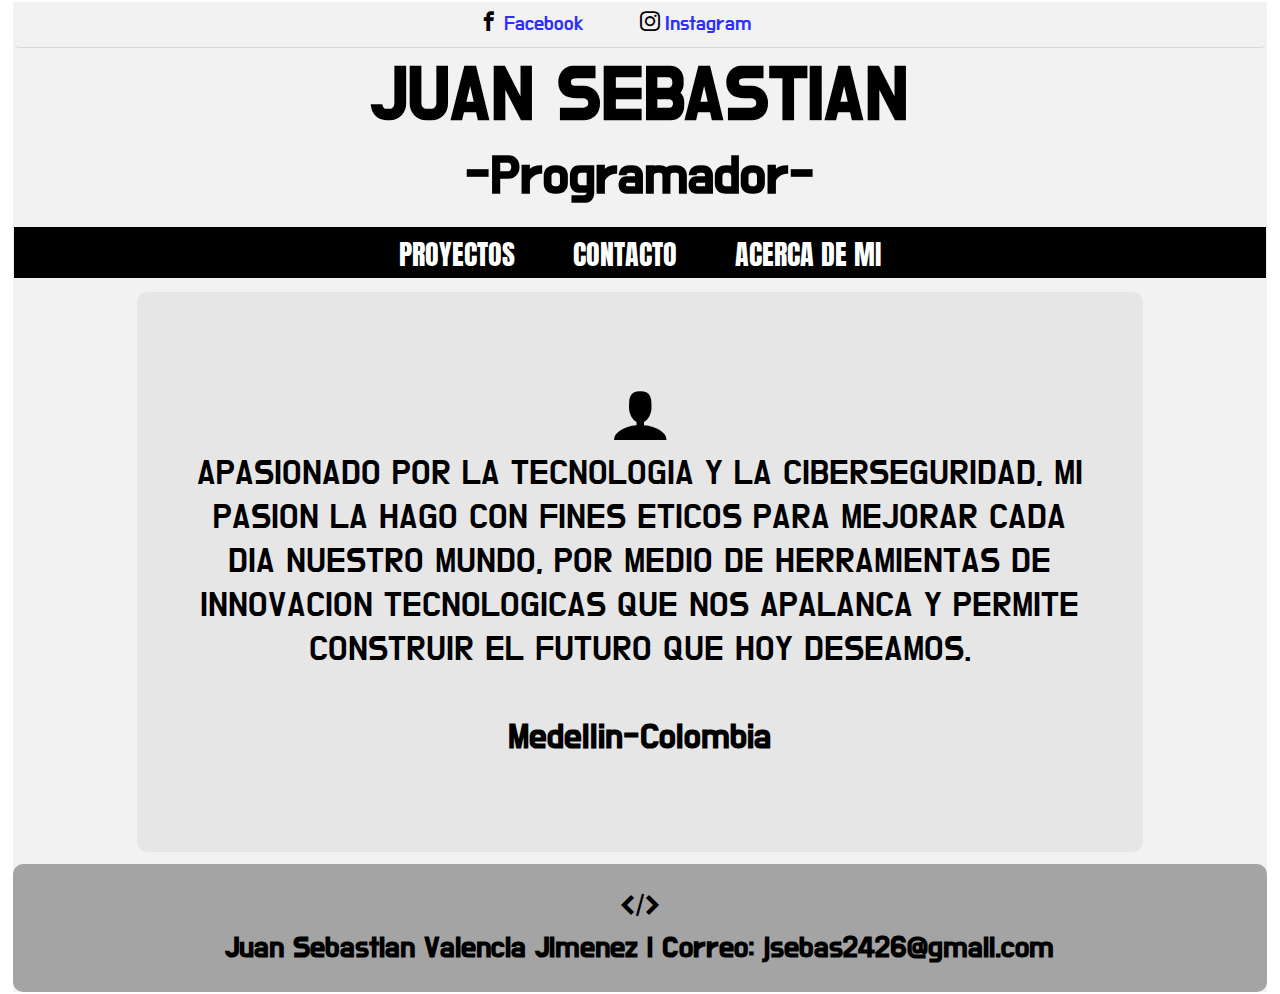
<file: index.html>
<!DOCTYPE html>
<html>
    <head>
        <meta charset="UFT-8">
        <title>Juan Sebastian</title>
        <link rel="stylesheet" href="css/estilos.css">
        <link rel="stylesheet" type="text/css" href="fonts/iconos.css">
        <link href="https://fonts.googleapis.com/css?family=Anton|Do+Hyeon" rel="stylesheet">
        <meta name="viewport" content="width=device-width, user-scalable=no, initial-scale=1.0, maximum-scale=1.0, minimun-scale=1.0"/>
    </head>
    <body>
    	<div class="contenedor">
	        <header>

	           <!--INICIO BARRA SOCIAL (SOCIAL DIV)-->
	           <div id="social">
	           	<span class="icon-facebook"></span><a href="https://www.facebook.com/juansebastian.valenciajimenez" target="_blank">Facebook</a>
	           	<span class="icon-instagram"></span><a href="https://www.instagram.com/juansedevelop/?hl=es-la" target="_blank">Instagram</a>
	           </div>
	           <!--FIN BARRA SOCIAL (SOCIAL DIV)-->

	           <!--INICIO LOGO (DIV)-->
	           	<div id="logo">
	           		<h1>JUAN SEBASTIAN</h1>
	           		<h6>-Programador-</h6>
	           	</div>
	           	<!--FIN LOGO (DIV)-->

	           	<!--INICIO BRARRA DE NAVEGACION (NAV)-->
	           	<nav id="navegacion">
	           		<ul>
	           			<li><a href=""#>PROYECTOS</a></li>
	           			<li><a href="#">CONTACTO</a></li>
	           			<li><a href="#">ACERCA DE MI</a></li>
	           		</ul>
	           	</nav>
	           	<!--FIN BARRA DE NAVEGACION (NAV)-->
	        </header>

	        <section id="contenido">
	        	<div>
	        		<span class="icon-user"></span>
	        		<p>APASIONADO POR LA TECNOLOGIA Y LA CIBERSEGURIDAD, MI PASION LA HAGO CON FINES ETICOS PARA MEJORAR CADA DIA NUESTRO MUNDO, POR MEDIO DE HERRAMIENTAS DE INNOVACION TECNOLOGICAS QUE NOS APALANCA Y PERMITE CONSTRUIR EL FUTURO QUE HOY DESEAMOS.</p>
	        		<br>

	        		<h4>Medellin-Colombia</h4>
	        	</div>
	        </section>

	        <footer>
	        	<span class="icon-embed2"></span>
	        	<h2>Juan Sebastian Valencia Jimenez | Correo: jsebas2426@gmail.com</h2>
	        </footer>
        </div>
        
        
        
        
    </body>
</html>
</file>
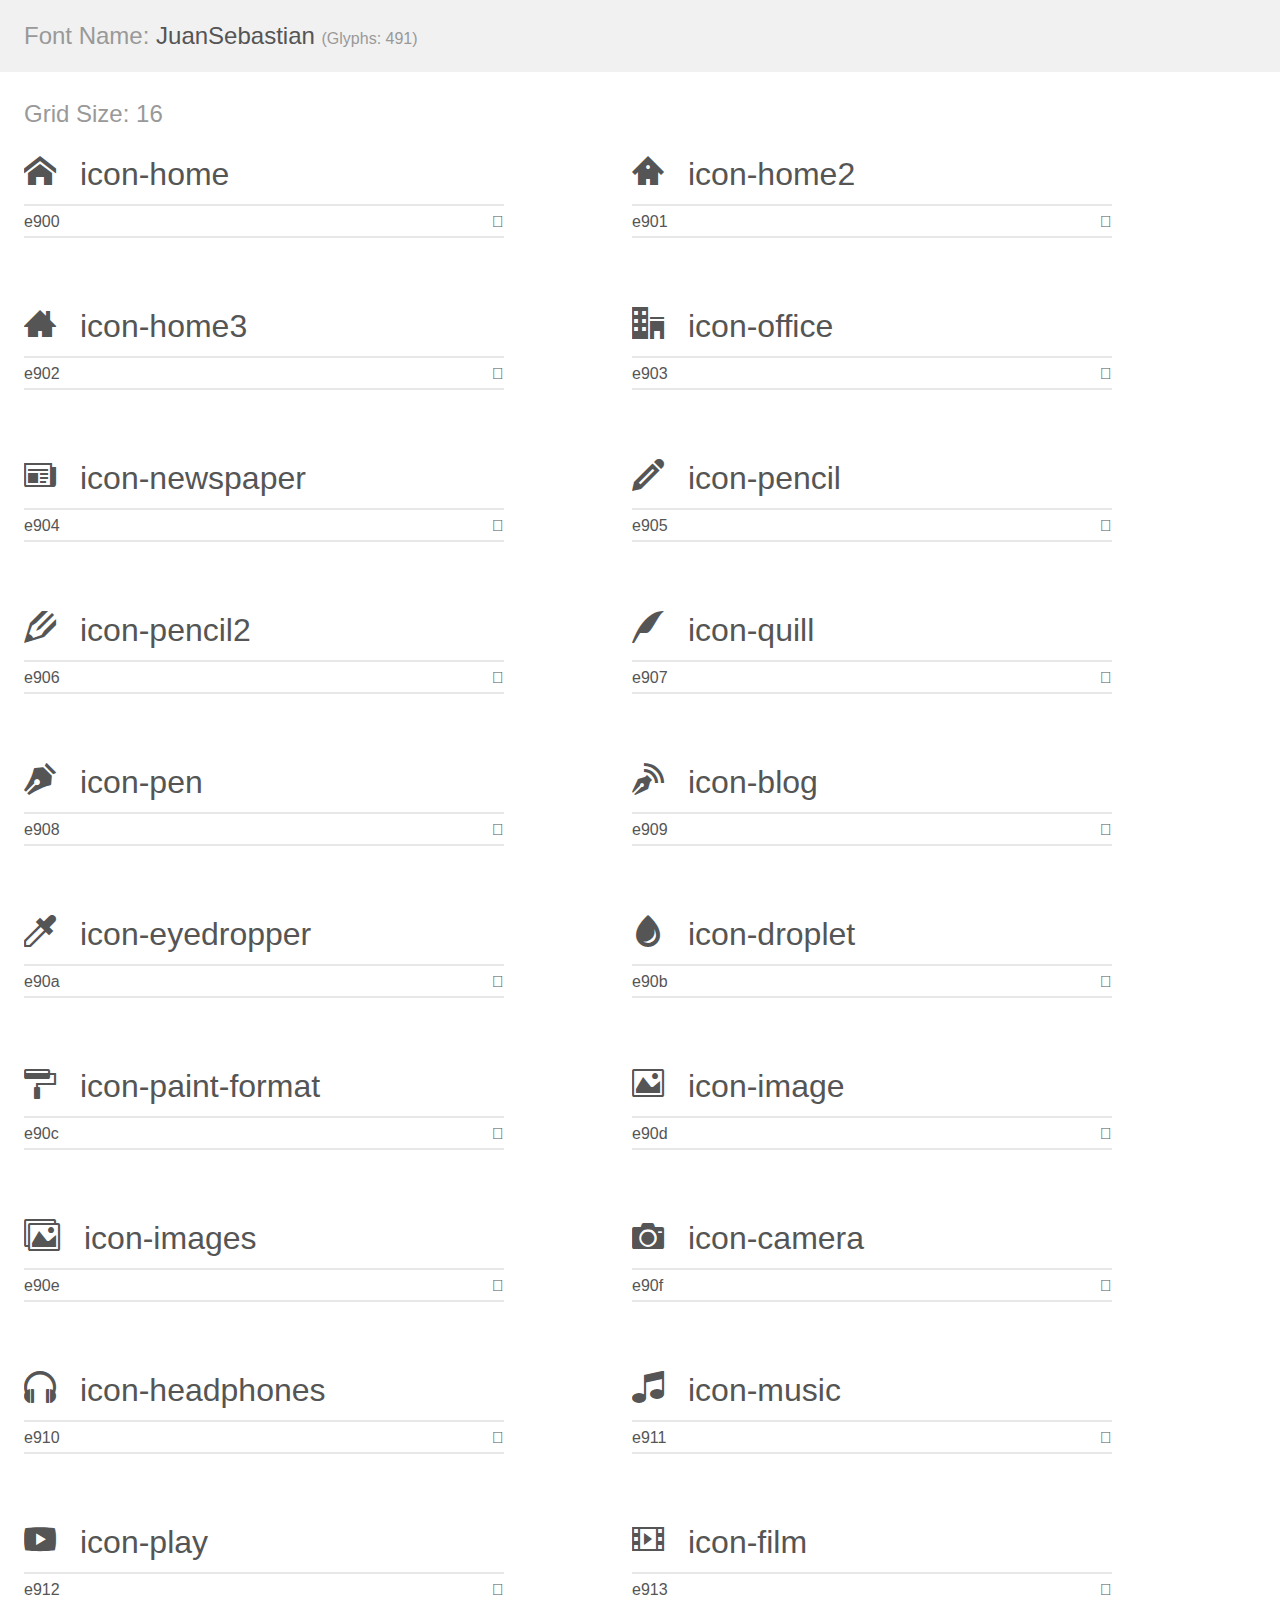
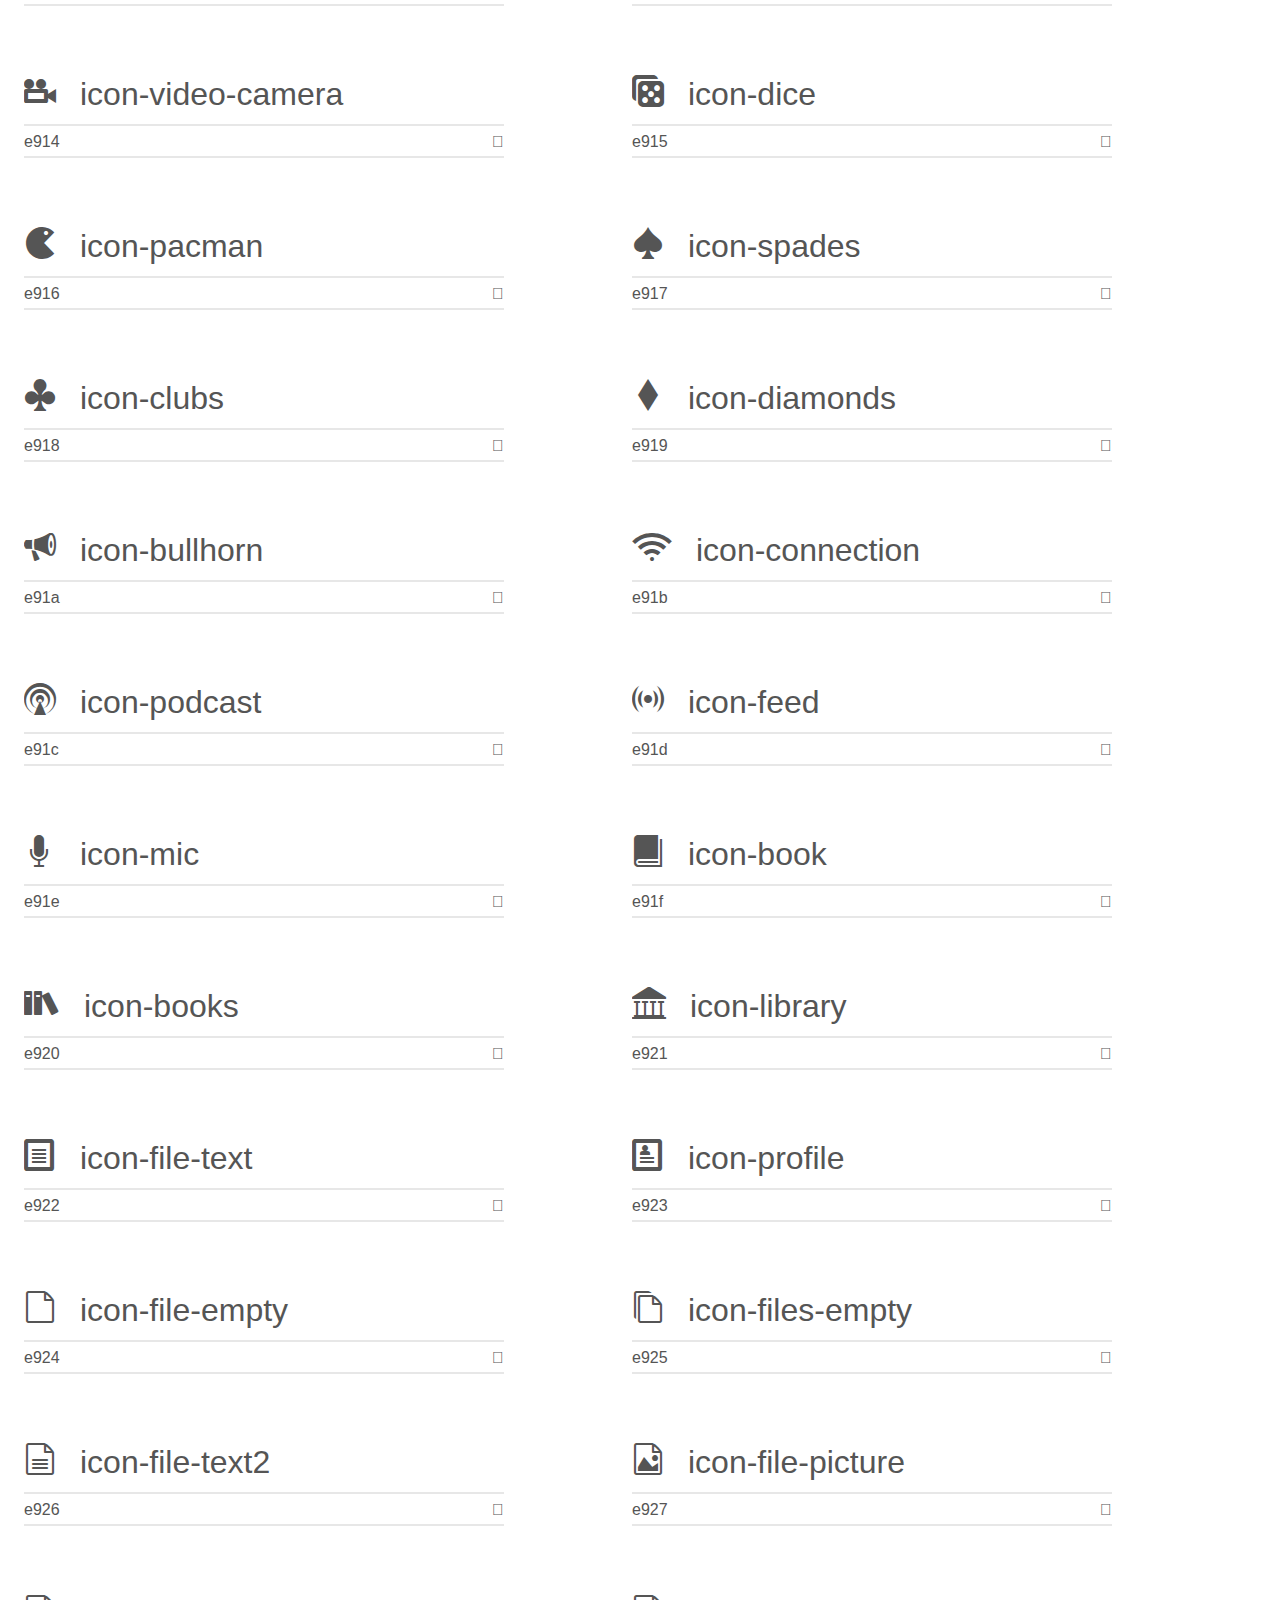
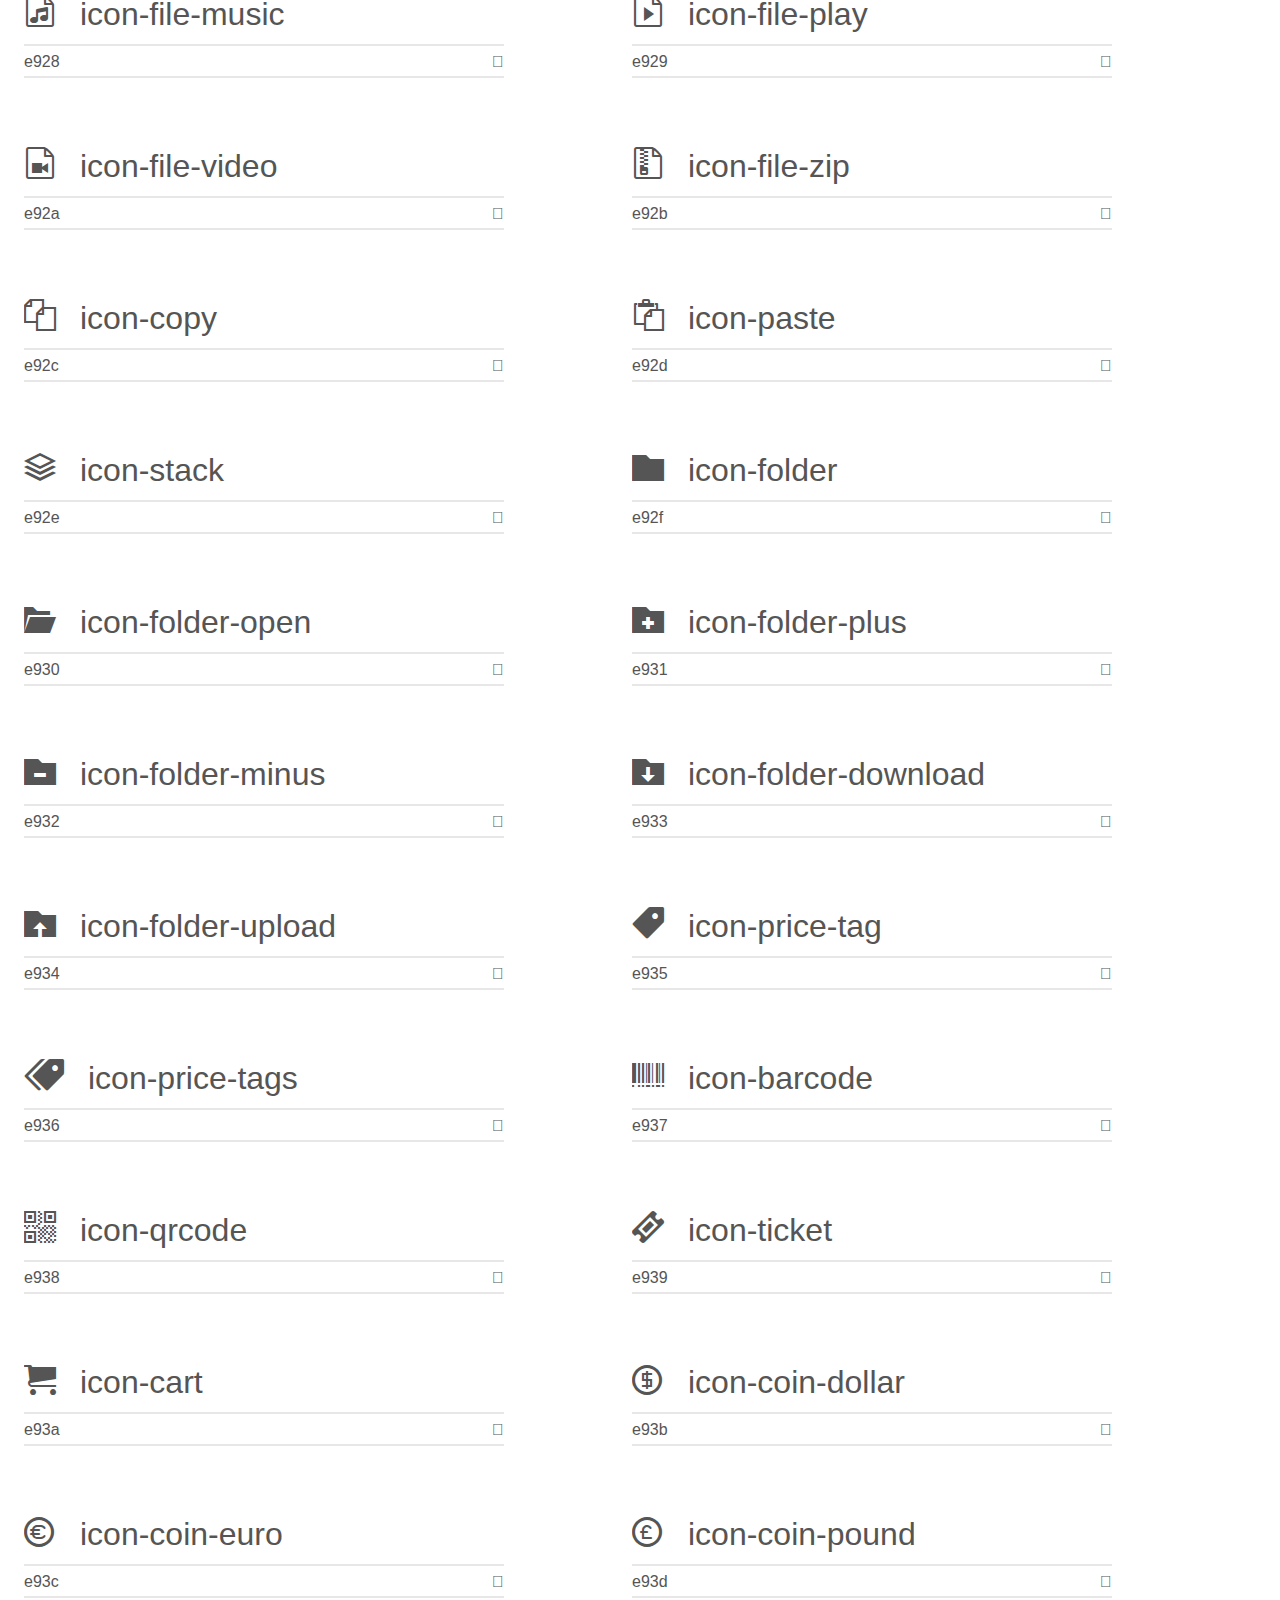
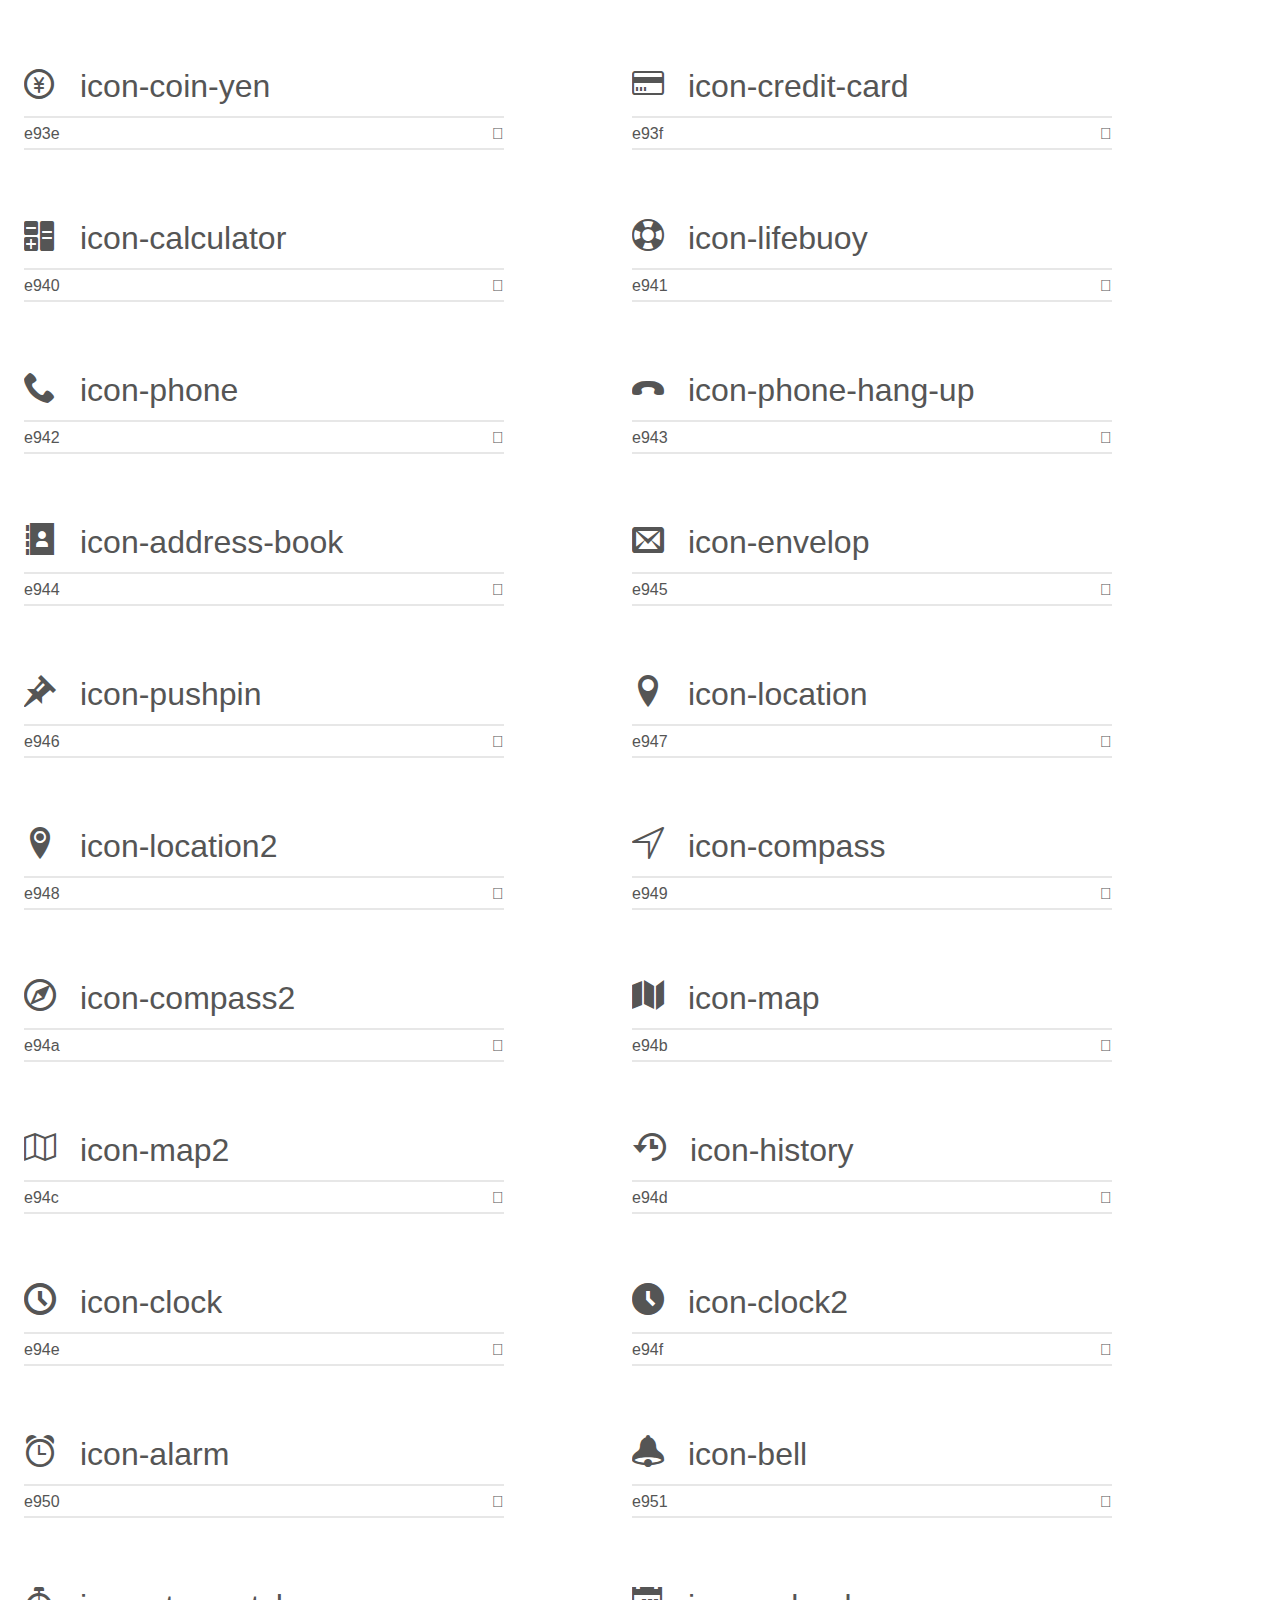
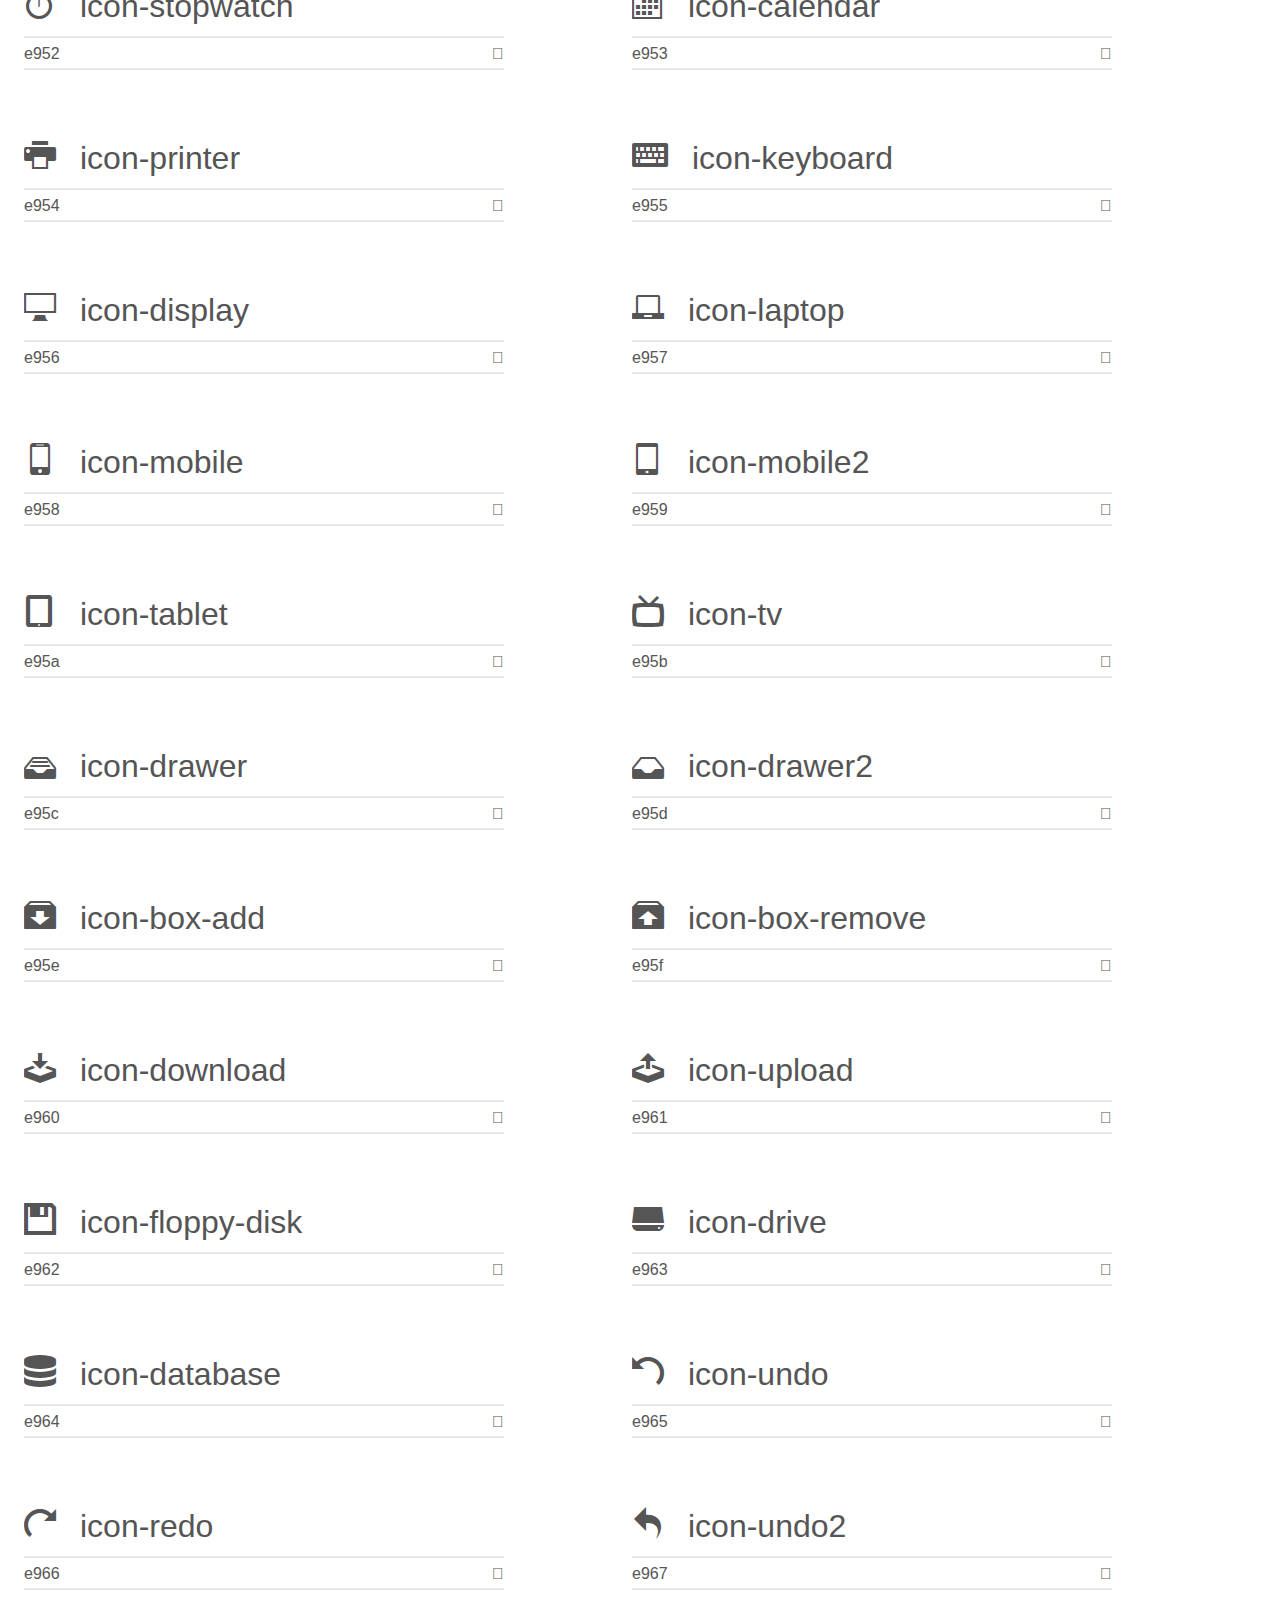
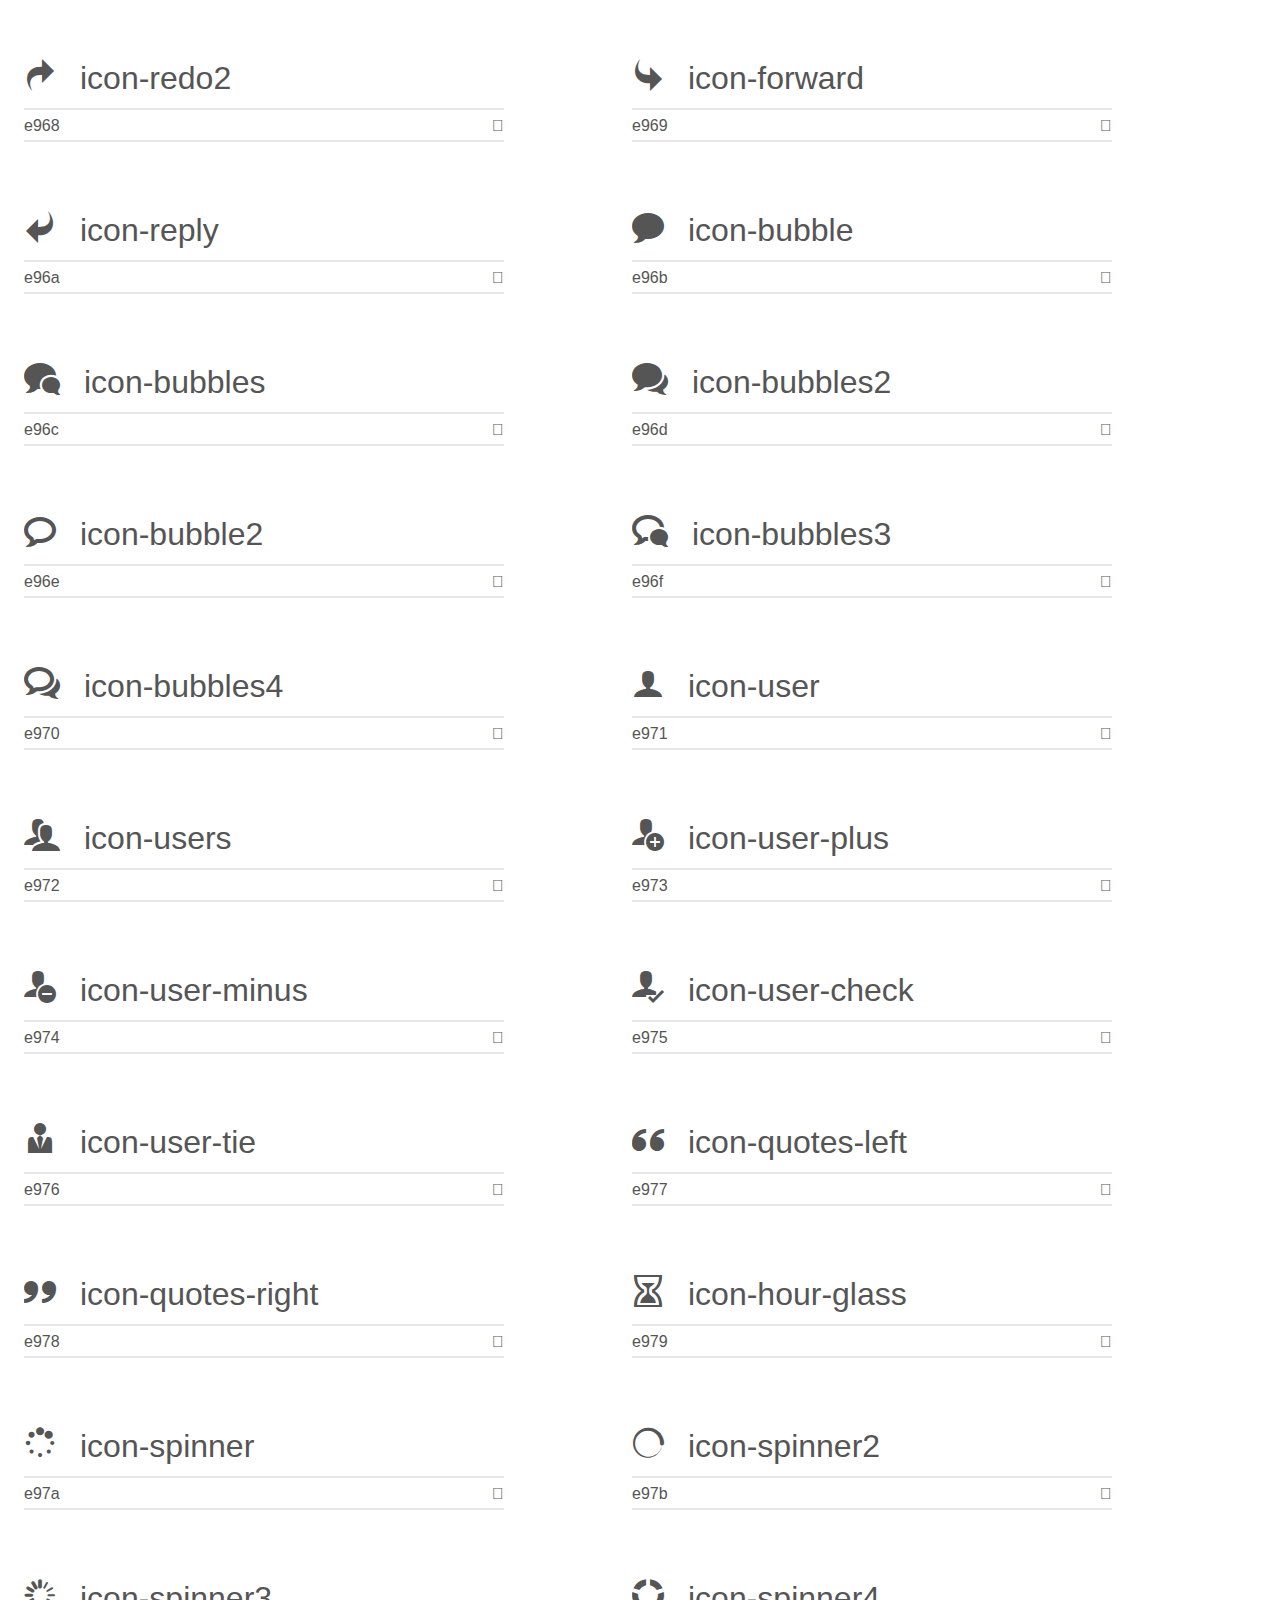
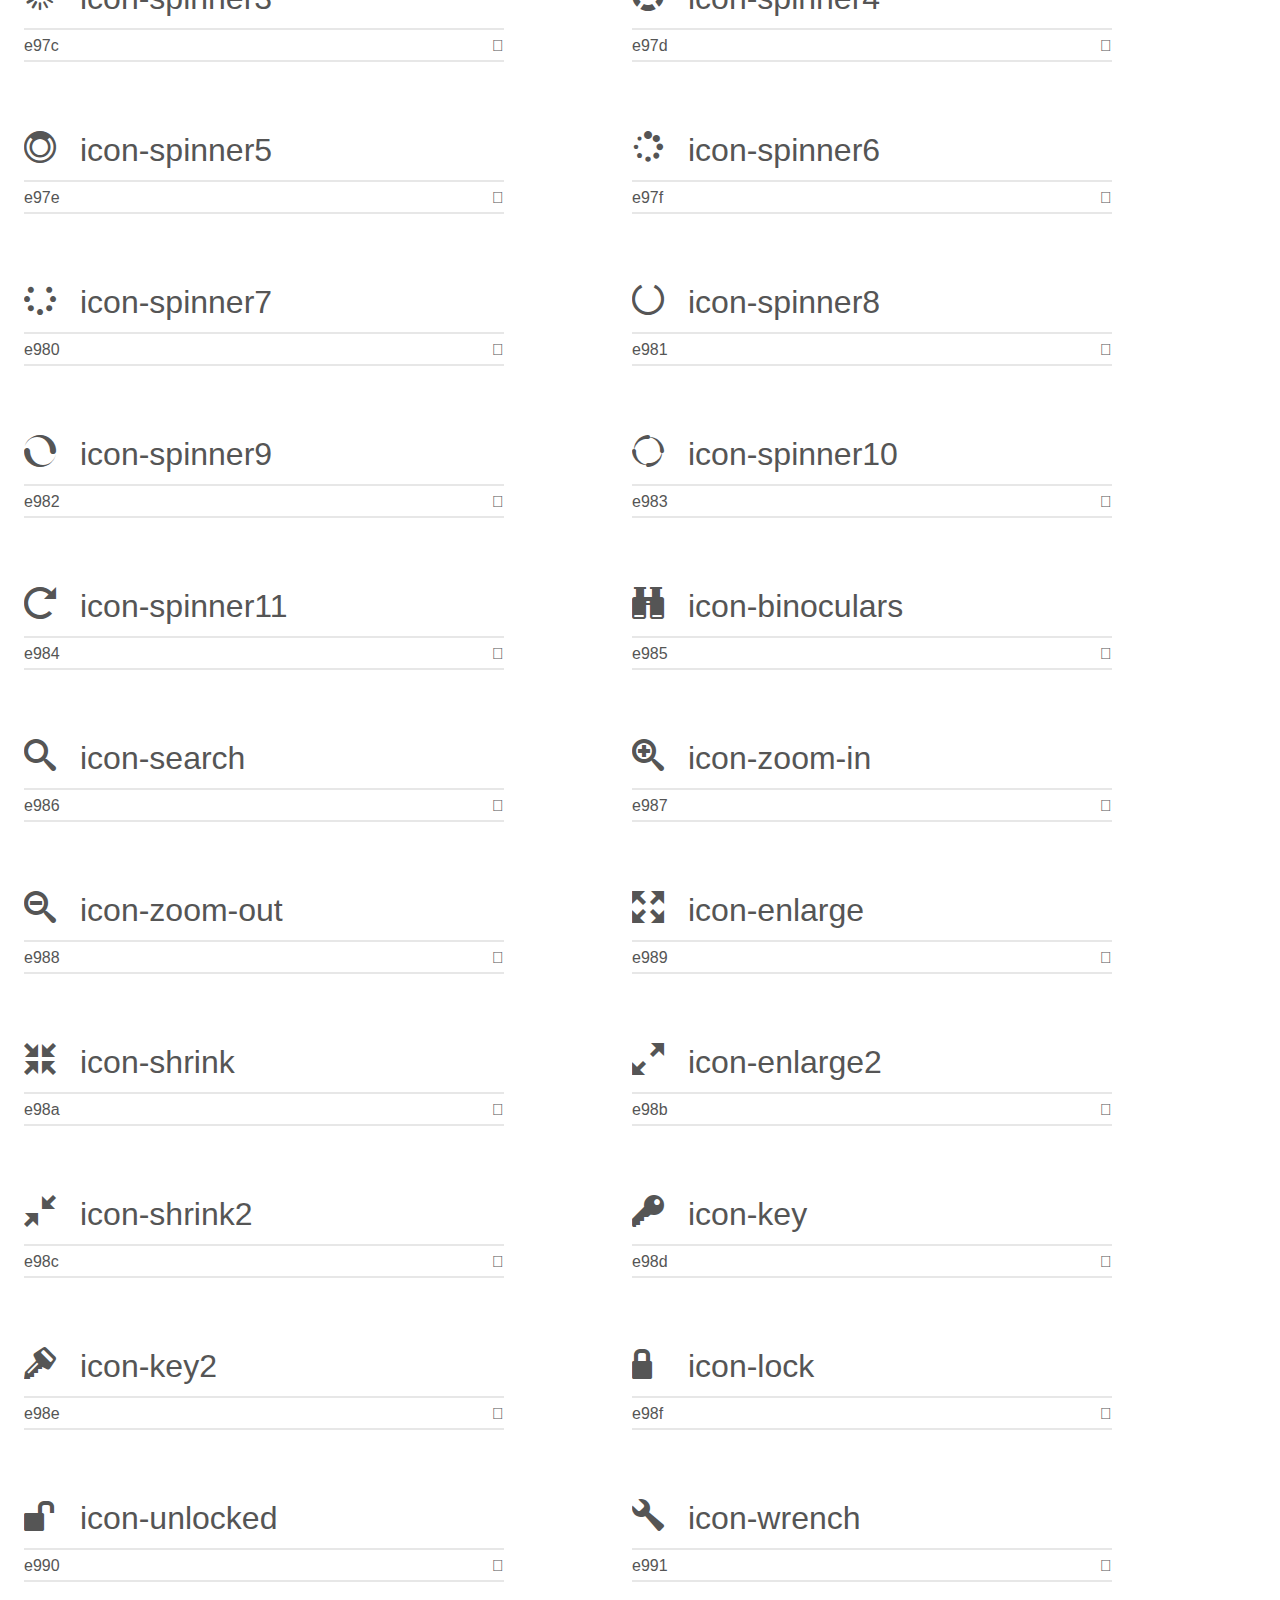
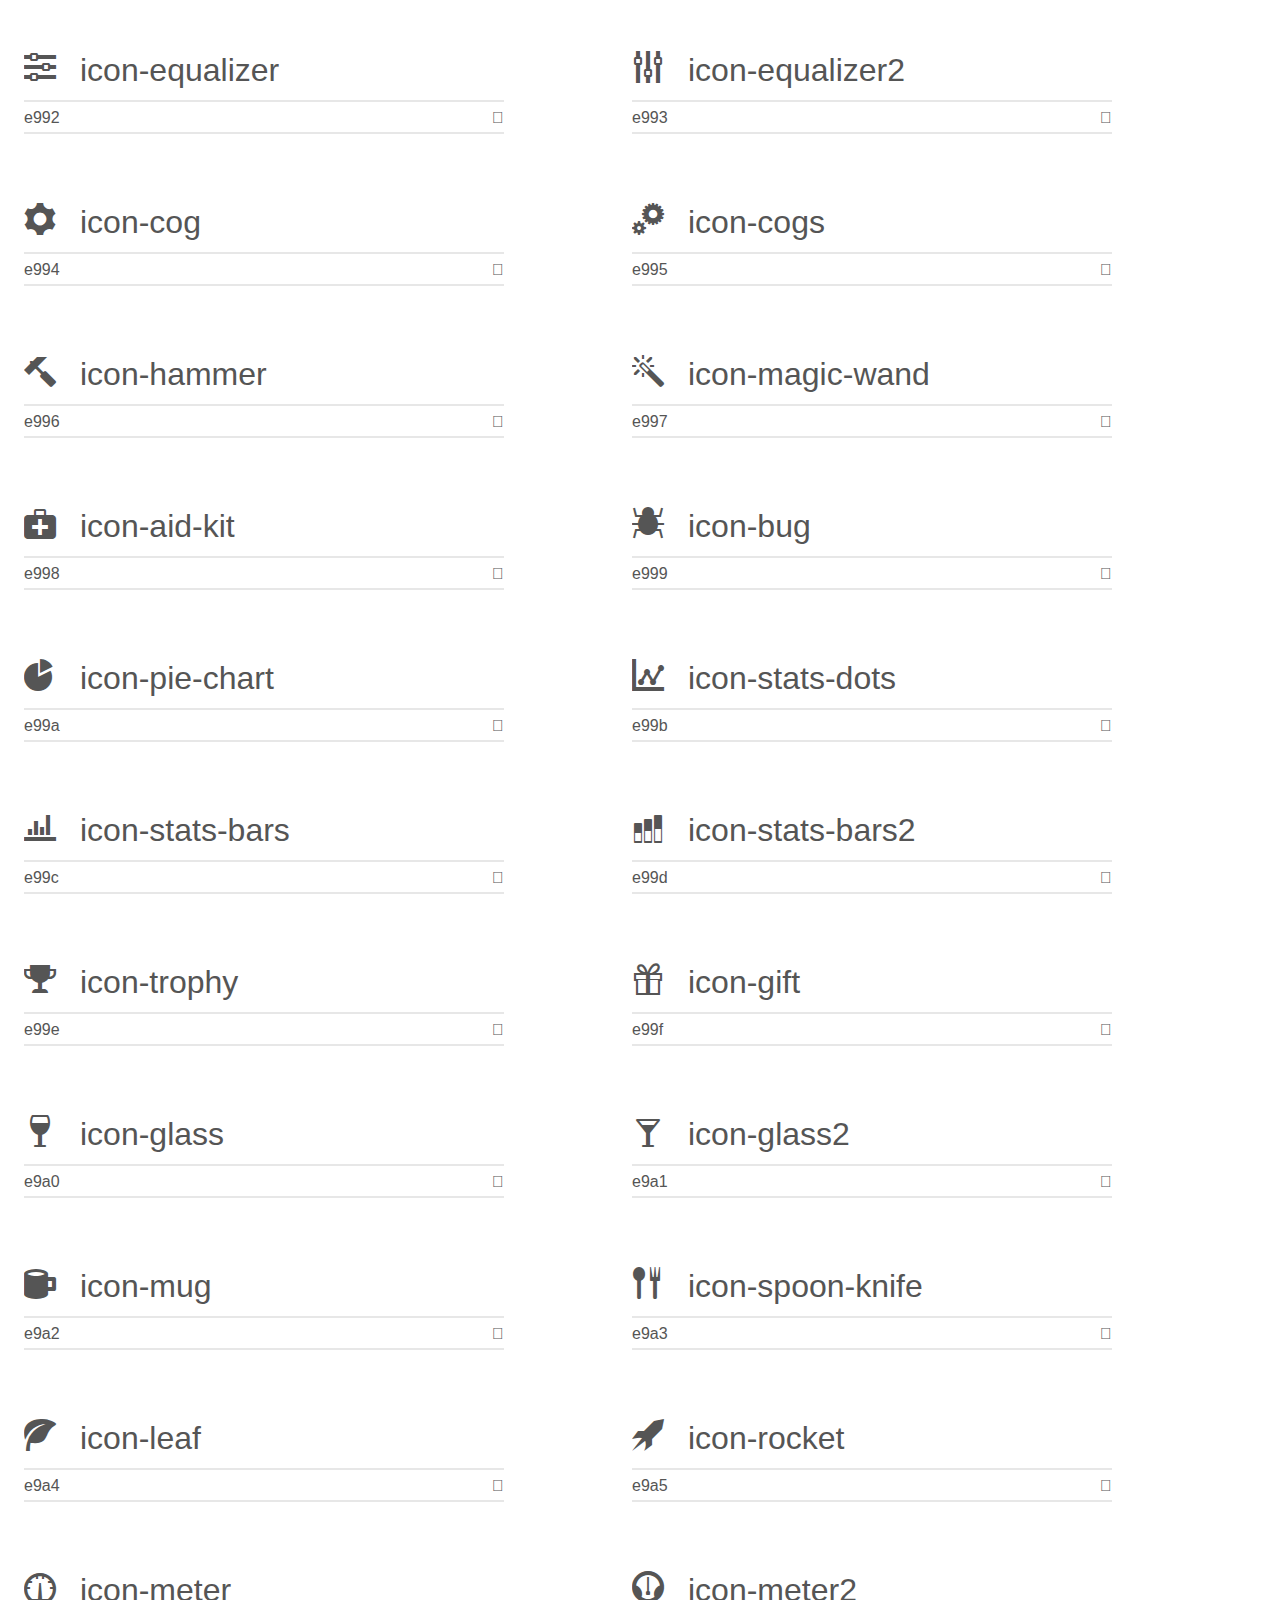
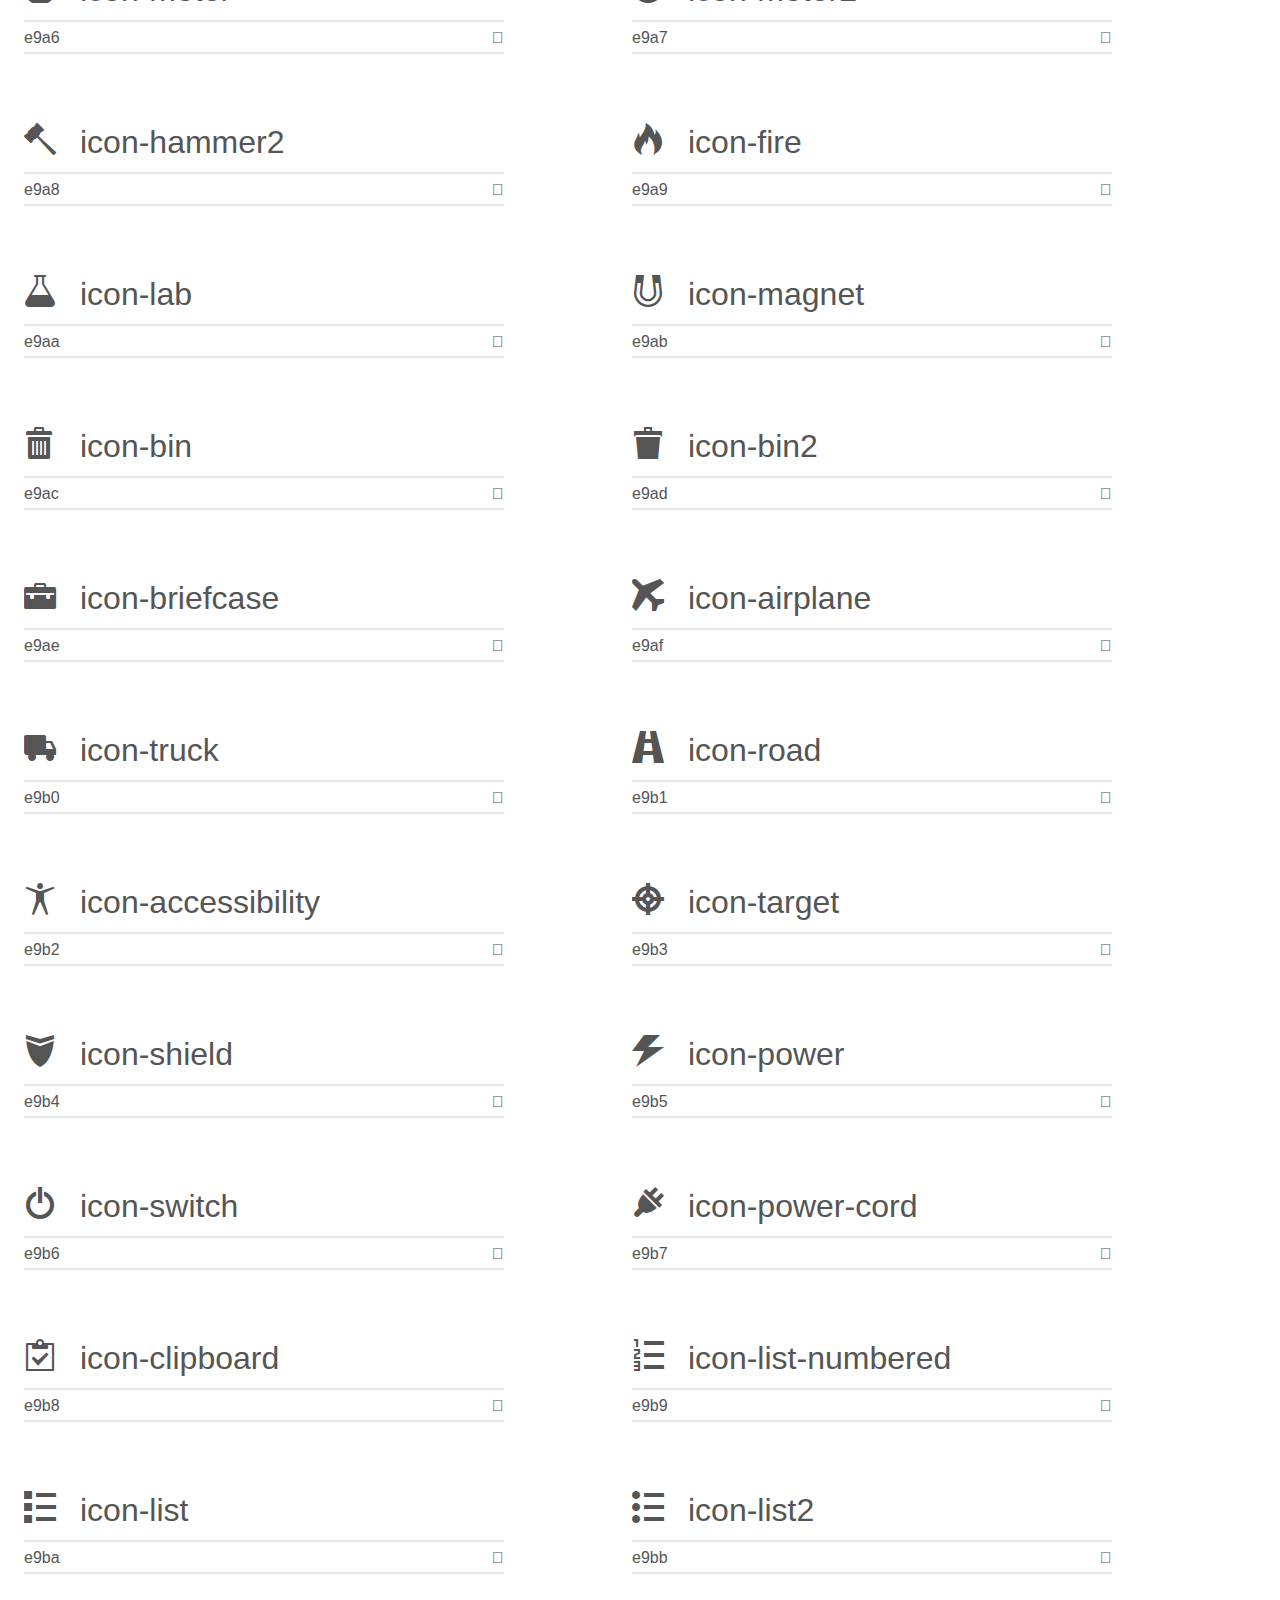
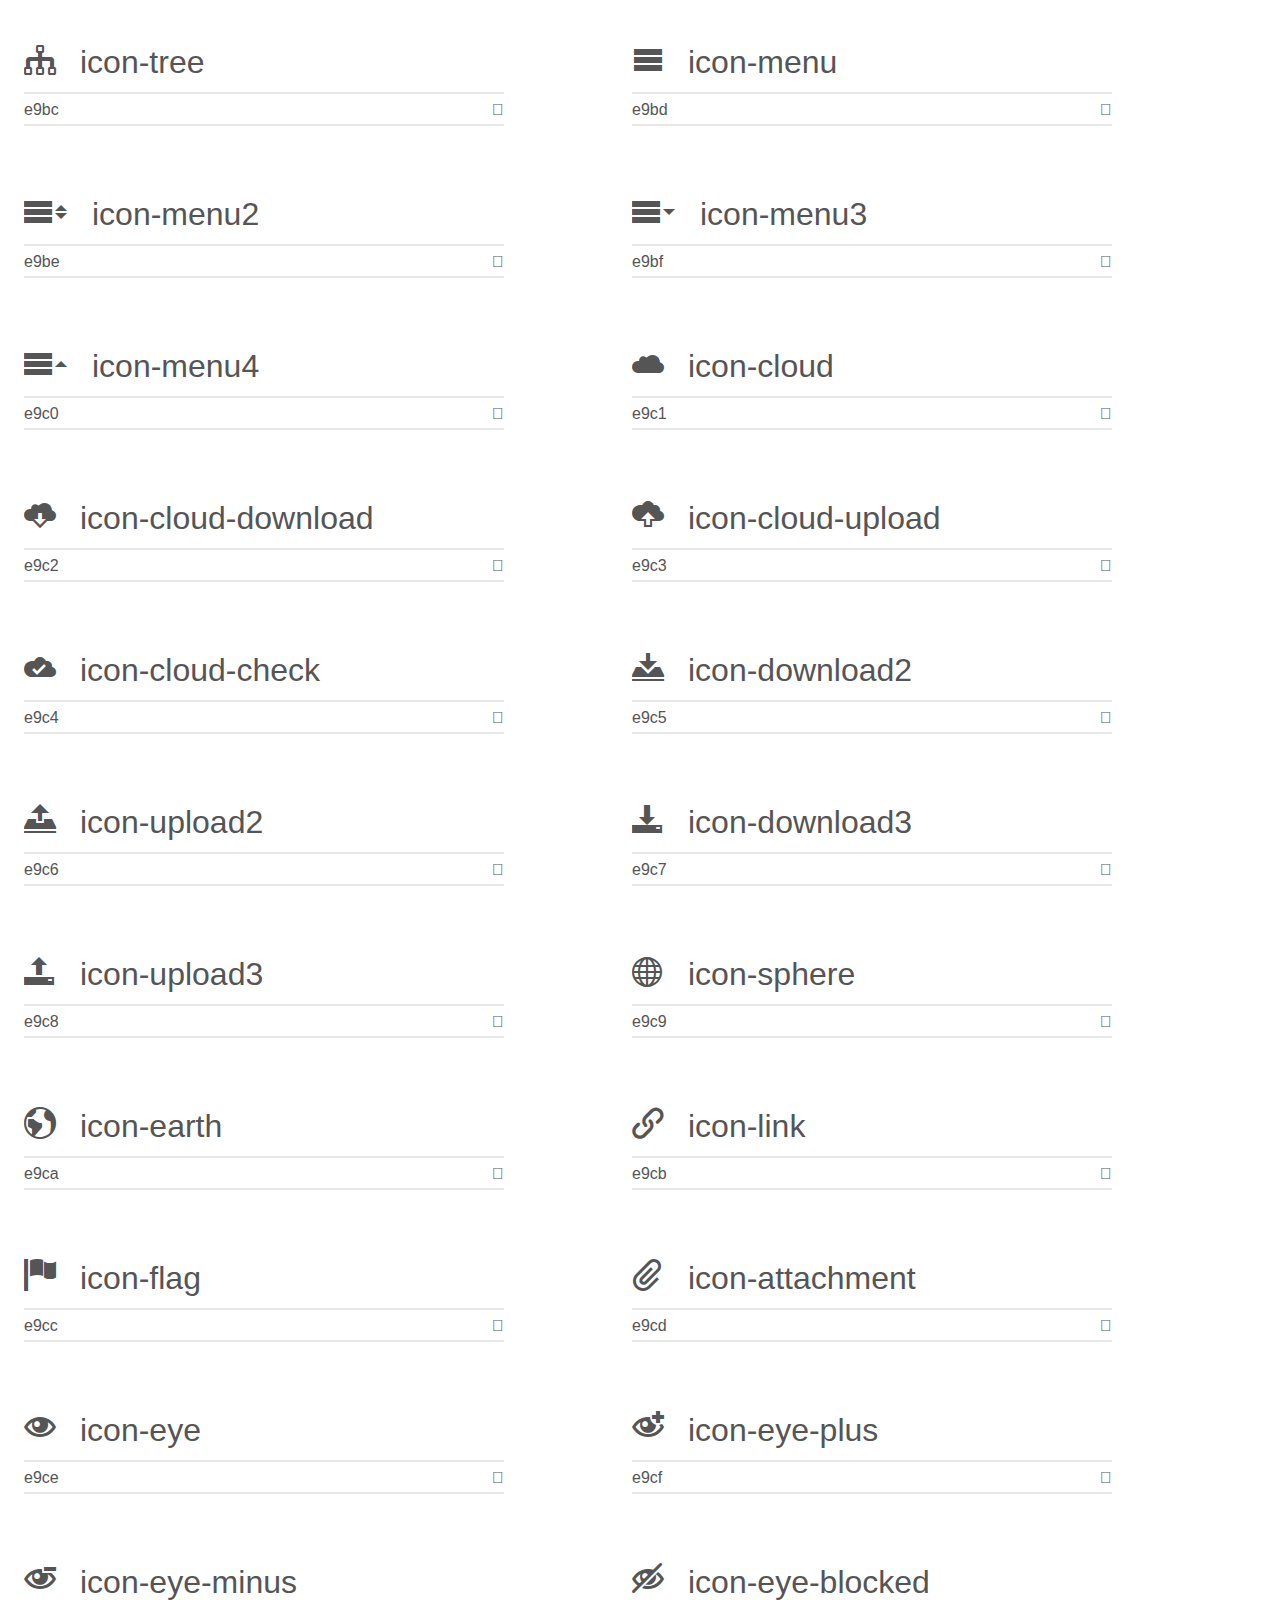
<file: JuanSebastian/demo.html>
<!doctype html>
<html>
<head>
    <meta charset="utf-8">
    <title>IcoMoon Demo</title>
    <meta name="description" content="An Icon Font Generated By IcoMoon.io">
    <meta name="viewport" content="width=device-width, initial-scale=1">
    <link rel="stylesheet" href="demo-files/demo.css">
    <link rel="stylesheet" href="style.css"></head>
<body>
    <div class="bgc1 clearfix">
        <h1 class="mhmm mvm"><span class="fgc1">Font Name:</span> JuanSebastian <small class="fgc1">(Glyphs:&nbsp;491)</small></h1>
    </div>
    <div class="clearfix mhl ptl">
        <h1 class="mvm mtn fgc1">Grid Size: 16</h1>
        <div class="glyph fs1">
            <div class="clearfix bshadow0 pbs">
                <span class="icon-home">
                
                </span>
                <span class="mls"> icon-home</span>
            </div>
            <fieldset class="fs0 size1of1 clearfix hidden-false">
                <input type="text" readonly value="e900" class="unit size1of2" />
                <input type="text" maxlength="1" readonly value="&#xe900;" class="unitRight size1of2 talign-right" />
            </fieldset>
            <div class="fs0 bshadow0 clearfix hidden-true">
                <span class="unit pvs fgc1">liga: </span>
                <input type="text" readonly value="home, house" class="liga unitRight" />
            </div>
        </div>
        <div class="glyph fs1">
            <div class="clearfix bshadow0 pbs">
                <span class="icon-home2">
                
                </span>
                <span class="mls"> icon-home2</span>
            </div>
            <fieldset class="fs0 size1of1 clearfix hidden-false">
                <input type="text" readonly value="e901" class="unit size1of2" />
                <input type="text" maxlength="1" readonly value="&#xe901;" class="unitRight size1of2 talign-right" />
            </fieldset>
            <div class="fs0 bshadow0 clearfix hidden-true">
                <span class="unit pvs fgc1">liga: </span>
                <input type="text" readonly value="home2, house2" class="liga unitRight" />
            </div>
        </div>
        <div class="glyph fs1">
            <div class="clearfix bshadow0 pbs">
                <span class="icon-home3">
                
                </span>
                <span class="mls"> icon-home3</span>
            </div>
            <fieldset class="fs0 size1of1 clearfix hidden-false">
                <input type="text" readonly value="e902" class="unit size1of2" />
                <input type="text" maxlength="1" readonly value="&#xe902;" class="unitRight size1of2 talign-right" />
            </fieldset>
            <div class="fs0 bshadow0 clearfix hidden-true">
                <span class="unit pvs fgc1">liga: </span>
                <input type="text" readonly value="home3, house3" class="liga unitRight" />
            </div>
        </div>
        <div class="glyph fs1">
            <div class="clearfix bshadow0 pbs">
                <span class="icon-office">
                
                </span>
                <span class="mls"> icon-office</span>
            </div>
            <fieldset class="fs0 size1of1 clearfix hidden-false">
                <input type="text" readonly value="e903" class="unit size1of2" />
                <input type="text" maxlength="1" readonly value="&#xe903;" class="unitRight size1of2 talign-right" />
            </fieldset>
            <div class="fs0 bshadow0 clearfix hidden-true">
                <span class="unit pvs fgc1">liga: </span>
                <input type="text" readonly value="office, buildings" class="liga unitRight" />
            </div>
        </div>
        <div class="glyph fs1">
            <div class="clearfix bshadow0 pbs">
                <span class="icon-newspaper">
                
                </span>
                <span class="mls"> icon-newspaper</span>
            </div>
            <fieldset class="fs0 size1of1 clearfix hidden-false">
                <input type="text" readonly value="e904" class="unit size1of2" />
                <input type="text" maxlength="1" readonly value="&#xe904;" class="unitRight size1of2 talign-right" />
            </fieldset>
            <div class="fs0 bshadow0 clearfix hidden-true">
                <span class="unit pvs fgc1">liga: </span>
                <input type="text" readonly value="newspaper, news" class="liga unitRight" />
            </div>
        </div>
        <div class="glyph fs1">
            <div class="clearfix bshadow0 pbs">
                <span class="icon-pencil">
                
                </span>
                <span class="mls"> icon-pencil</span>
            </div>
            <fieldset class="fs0 size1of1 clearfix hidden-false">
                <input type="text" readonly value="e905" class="unit size1of2" />
                <input type="text" maxlength="1" readonly value="&#xe905;" class="unitRight size1of2 talign-right" />
            </fieldset>
            <div class="fs0 bshadow0 clearfix hidden-true">
                <span class="unit pvs fgc1">liga: </span>
                <input type="text" readonly value="pencil, write" class="liga unitRight" />
            </div>
        </div>
        <div class="glyph fs1">
            <div class="clearfix bshadow0 pbs">
                <span class="icon-pencil2">
                
                </span>
                <span class="mls"> icon-pencil2</span>
            </div>
            <fieldset class="fs0 size1of1 clearfix hidden-false">
                <input type="text" readonly value="e906" class="unit size1of2" />
                <input type="text" maxlength="1" readonly value="&#xe906;" class="unitRight size1of2 talign-right" />
            </fieldset>
            <div class="fs0 bshadow0 clearfix hidden-true">
                <span class="unit pvs fgc1">liga: </span>
                <input type="text" readonly value="pencil2, write2" class="liga unitRight" />
            </div>
        </div>
        <div class="glyph fs1">
            <div class="clearfix bshadow0 pbs">
                <span class="icon-quill">
                
                </span>
                <span class="mls"> icon-quill</span>
            </div>
            <fieldset class="fs0 size1of1 clearfix hidden-false">
                <input type="text" readonly value="e907" class="unit size1of2" />
                <input type="text" maxlength="1" readonly value="&#xe907;" class="unitRight size1of2 talign-right" />
            </fieldset>
            <div class="fs0 bshadow0 clearfix hidden-true">
                <span class="unit pvs fgc1">liga: </span>
                <input type="text" readonly value="quill, feather" class="liga unitRight" />
            </div>
        </div>
        <div class="glyph fs1">
            <div class="clearfix bshadow0 pbs">
                <span class="icon-pen">
                
                </span>
                <span class="mls"> icon-pen</span>
            </div>
            <fieldset class="fs0 size1of1 clearfix hidden-false">
                <input type="text" readonly value="e908" class="unit size1of2" />
                <input type="text" maxlength="1" readonly value="&#xe908;" class="unitRight size1of2 talign-right" />
            </fieldset>
            <div class="fs0 bshadow0 clearfix hidden-true">
                <span class="unit pvs fgc1">liga: </span>
                <input type="text" readonly value="pen, write3" class="liga unitRight" />
            </div>
        </div>
        <div class="glyph fs1">
            <div class="clearfix bshadow0 pbs">
                <span class="icon-blog">
                
                </span>
                <span class="mls"> icon-blog</span>
            </div>
            <fieldset class="fs0 size1of1 clearfix hidden-false">
                <input type="text" readonly value="e909" class="unit size1of2" />
                <input type="text" maxlength="1" readonly value="&#xe909;" class="unitRight size1of2 talign-right" />
            </fieldset>
            <div class="fs0 bshadow0 clearfix hidden-true">
                <span class="unit pvs fgc1">liga: </span>
                <input type="text" readonly value="blog, pen2" class="liga unitRight" />
            </div>
        </div>
        <div class="glyph fs1">
            <div class="clearfix bshadow0 pbs">
                <span class="icon-eyedropper">
                
                </span>
                <span class="mls"> icon-eyedropper</span>
            </div>
            <fieldset class="fs0 size1of1 clearfix hidden-false">
                <input type="text" readonly value="e90a" class="unit size1of2" />
                <input type="text" maxlength="1" readonly value="&#xe90a;" class="unitRight size1of2 talign-right" />
            </fieldset>
            <div class="fs0 bshadow0 clearfix hidden-true">
                <span class="unit pvs fgc1">liga: </span>
                <input type="text" readonly value="eyedropper, color" class="liga unitRight" />
            </div>
        </div>
        <div class="glyph fs1">
            <div class="clearfix bshadow0 pbs">
                <span class="icon-droplet">
                
                </span>
                <span class="mls"> icon-droplet</span>
            </div>
            <fieldset class="fs0 size1of1 clearfix hidden-false">
                <input type="text" readonly value="e90b" class="unit size1of2" />
                <input type="text" maxlength="1" readonly value="&#xe90b;" class="unitRight size1of2 talign-right" />
            </fieldset>
            <div class="fs0 bshadow0 clearfix hidden-true">
                <span class="unit pvs fgc1">liga: </span>
                <input type="text" readonly value="droplet, color2" class="liga unitRight" />
            </div>
        </div>
        <div class="glyph fs1">
            <div class="clearfix bshadow0 pbs">
                <span class="icon-paint-format">
                
                </span>
                <span class="mls"> icon-paint-format</span>
            </div>
            <fieldset class="fs0 size1of1 clearfix hidden-false">
                <input type="text" readonly value="e90c" class="unit size1of2" />
                <input type="text" maxlength="1" readonly value="&#xe90c;" class="unitRight size1of2 talign-right" />
            </fieldset>
            <div class="fs0 bshadow0 clearfix hidden-true">
                <span class="unit pvs fgc1">liga: </span>
                <input type="text" readonly value="paint-format, format" class="liga unitRight" />
            </div>
        </div>
        <div class="glyph fs1">
            <div class="clearfix bshadow0 pbs">
                <span class="icon-image">
                
                </span>
                <span class="mls"> icon-image</span>
            </div>
            <fieldset class="fs0 size1of1 clearfix hidden-false">
                <input type="text" readonly value="e90d" class="unit size1of2" />
                <input type="text" maxlength="1" readonly value="&#xe90d;" class="unitRight size1of2 talign-right" />
            </fieldset>
            <div class="fs0 bshadow0 clearfix hidden-true">
                <span class="unit pvs fgc1">liga: </span>
                <input type="text" readonly value="image, picture" class="liga unitRight" />
            </div>
        </div>
        <div class="glyph fs1">
            <div class="clearfix bshadow0 pbs">
                <span class="icon-images">
                
                </span>
                <span class="mls"> icon-images</span>
            </div>
            <fieldset class="fs0 size1of1 clearfix hidden-false">
                <input type="text" readonly value="e90e" class="unit size1of2" />
                <input type="text" maxlength="1" readonly value="&#xe90e;" class="unitRight size1of2 talign-right" />
            </fieldset>
            <div class="fs0 bshadow0 clearfix hidden-true">
                <span class="unit pvs fgc1">liga: </span>
                <input type="text" readonly value="images, pictures" class="liga unitRight" />
            </div>
        </div>
        <div class="glyph fs1">
            <div class="clearfix bshadow0 pbs">
                <span class="icon-camera">
                
                </span>
                <span class="mls"> icon-camera</span>
            </div>
            <fieldset class="fs0 size1of1 clearfix hidden-false">
                <input type="text" readonly value="e90f" class="unit size1of2" />
                <input type="text" maxlength="1" readonly value="&#xe90f;" class="unitRight size1of2 talign-right" />
            </fieldset>
            <div class="fs0 bshadow0 clearfix hidden-true">
                <span class="unit pvs fgc1">liga: </span>
                <input type="text" readonly value="camera, photo" class="liga unitRight" />
            </div>
        </div>
        <div class="glyph fs1">
            <div class="clearfix bshadow0 pbs">
                <span class="icon-headphones">
                
                </span>
                <span class="mls"> icon-headphones</span>
            </div>
            <fieldset class="fs0 size1of1 clearfix hidden-false">
                <input type="text" readonly value="e910" class="unit size1of2" />
                <input type="text" maxlength="1" readonly value="&#xe910;" class="unitRight size1of2 talign-right" />
            </fieldset>
            <div class="fs0 bshadow0 clearfix hidden-true">
                <span class="unit pvs fgc1">liga: </span>
                <input type="text" readonly value="headphones, headset" class="liga unitRight" />
            </div>
        </div>
        <div class="glyph fs1">
            <div class="clearfix bshadow0 pbs">
                <span class="icon-music">
                
                </span>
                <span class="mls"> icon-music</span>
            </div>
            <fieldset class="fs0 size1of1 clearfix hidden-false">
                <input type="text" readonly value="e911" class="unit size1of2" />
                <input type="text" maxlength="1" readonly value="&#xe911;" class="unitRight size1of2 talign-right" />
            </fieldset>
            <div class="fs0 bshadow0 clearfix hidden-true">
                <span class="unit pvs fgc1">liga: </span>
                <input type="text" readonly value="music, song" class="liga unitRight" />
            </div>
        </div>
        <div class="glyph fs1">
            <div class="clearfix bshadow0 pbs">
                <span class="icon-play">
                
                </span>
                <span class="mls"> icon-play</span>
            </div>
            <fieldset class="fs0 size1of1 clearfix hidden-false">
                <input type="text" readonly value="e912" class="unit size1of2" />
                <input type="text" maxlength="1" readonly value="&#xe912;" class="unitRight size1of2 talign-right" />
            </fieldset>
            <div class="fs0 bshadow0 clearfix hidden-true">
                <span class="unit pvs fgc1">liga: </span>
                <input type="text" readonly value="play, video" class="liga unitRight" />
            </div>
        </div>
        <div class="glyph fs1">
            <div class="clearfix bshadow0 pbs">
                <span class="icon-film">
                
                </span>
                <span class="mls"> icon-film</span>
            </div>
            <fieldset class="fs0 size1of1 clearfix hidden-false">
                <input type="text" readonly value="e913" class="unit size1of2" />
                <input type="text" maxlength="1" readonly value="&#xe913;" class="unitRight size1of2 talign-right" />
            </fieldset>
            <div class="fs0 bshadow0 clearfix hidden-true">
                <span class="unit pvs fgc1">liga: </span>
                <input type="text" readonly value="film, video2" class="liga unitRight" />
            </div>
        </div>
        <div class="glyph fs1">
            <div class="clearfix bshadow0 pbs">
                <span class="icon-video-camera">
                
                </span>
                <span class="mls"> icon-video-camera</span>
            </div>
            <fieldset class="fs0 size1of1 clearfix hidden-false">
                <input type="text" readonly value="e914" class="unit size1of2" />
                <input type="text" maxlength="1" readonly value="&#xe914;" class="unitRight size1of2 talign-right" />
            </fieldset>
            <div class="fs0 bshadow0 clearfix hidden-true">
                <span class="unit pvs fgc1">liga: </span>
                <input type="text" readonly value="video-camera, video3" class="liga unitRight" />
            </div>
        </div>
        <div class="glyph fs1">
            <div class="clearfix bshadow0 pbs">
                <span class="icon-dice">
                
                </span>
                <span class="mls"> icon-dice</span>
            </div>
            <fieldset class="fs0 size1of1 clearfix hidden-false">
                <input type="text" readonly value="e915" class="unit size1of2" />
                <input type="text" maxlength="1" readonly value="&#xe915;" class="unitRight size1of2 talign-right" />
            </fieldset>
            <div class="fs0 bshadow0 clearfix hidden-true">
                <span class="unit pvs fgc1">liga: </span>
                <input type="text" readonly value="dice, game" class="liga unitRight" />
            </div>
        </div>
        <div class="glyph fs1">
            <div class="clearfix bshadow0 pbs">
                <span class="icon-pacman">
                
                </span>
                <span class="mls"> icon-pacman</span>
            </div>
            <fieldset class="fs0 size1of1 clearfix hidden-false">
                <input type="text" readonly value="e916" class="unit size1of2" />
                <input type="text" maxlength="1" readonly value="&#xe916;" class="unitRight size1of2 talign-right" />
            </fieldset>
            <div class="fs0 bshadow0 clearfix hidden-true">
                <span class="unit pvs fgc1">liga: </span>
                <input type="text" readonly value="pacman, game2" class="liga unitRight" />
            </div>
        </div>
        <div class="glyph fs1">
            <div class="clearfix bshadow0 pbs">
                <span class="icon-spades">
                
                </span>
                <span class="mls"> icon-spades</span>
            </div>
            <fieldset class="fs0 size1of1 clearfix hidden-false">
                <input type="text" readonly value="e917" class="unit size1of2" />
                <input type="text" maxlength="1" readonly value="&#xe917;" class="unitRight size1of2 talign-right" />
            </fieldset>
            <div class="fs0 bshadow0 clearfix hidden-true">
                <span class="unit pvs fgc1">liga: </span>
                <input type="text" readonly value="spades, cards" class="liga unitRight" />
            </div>
        </div>
        <div class="glyph fs1">
            <div class="clearfix bshadow0 pbs">
                <span class="icon-clubs">
                
                </span>
                <span class="mls"> icon-clubs</span>
            </div>
            <fieldset class="fs0 size1of1 clearfix hidden-false">
                <input type="text" readonly value="e918" class="unit size1of2" />
                <input type="text" maxlength="1" readonly value="&#xe918;" class="unitRight size1of2 talign-right" />
            </fieldset>
            <div class="fs0 bshadow0 clearfix hidden-true">
                <span class="unit pvs fgc1">liga: </span>
                <input type="text" readonly value="clubs, cards2" class="liga unitRight" />
            </div>
        </div>
        <div class="glyph fs1">
            <div class="clearfix bshadow0 pbs">
                <span class="icon-diamonds">
                
                </span>
                <span class="mls"> icon-diamonds</span>
            </div>
            <fieldset class="fs0 size1of1 clearfix hidden-false">
                <input type="text" readonly value="e919" class="unit size1of2" />
                <input type="text" maxlength="1" readonly value="&#xe919;" class="unitRight size1of2 talign-right" />
            </fieldset>
            <div class="fs0 bshadow0 clearfix hidden-true">
                <span class="unit pvs fgc1">liga: </span>
                <input type="text" readonly value="diamonds, cards3" class="liga unitRight" />
            </div>
        </div>
        <div class="glyph fs1">
            <div class="clearfix bshadow0 pbs">
                <span class="icon-bullhorn">
                
                </span>
                <span class="mls"> icon-bullhorn</span>
            </div>
            <fieldset class="fs0 size1of1 clearfix hidden-false">
                <input type="text" readonly value="e91a" class="unit size1of2" />
                <input type="text" maxlength="1" readonly value="&#xe91a;" class="unitRight size1of2 talign-right" />
            </fieldset>
            <div class="fs0 bshadow0 clearfix hidden-true">
                <span class="unit pvs fgc1">liga: </span>
                <input type="text" readonly value="bullhorn, megaphone" class="liga unitRight" />
            </div>
        </div>
        <div class="glyph fs1">
            <div class="clearfix bshadow0 pbs">
                <span class="icon-connection">
                
                </span>
                <span class="mls"> icon-connection</span>
            </div>
            <fieldset class="fs0 size1of1 clearfix hidden-false">
                <input type="text" readonly value="e91b" class="unit size1of2" />
                <input type="text" maxlength="1" readonly value="&#xe91b;" class="unitRight size1of2 talign-right" />
            </fieldset>
            <div class="fs0 bshadow0 clearfix hidden-true">
                <span class="unit pvs fgc1">liga: </span>
                <input type="text" readonly value="connection, wifi" class="liga unitRight" />
            </div>
        </div>
        <div class="glyph fs1">
            <div class="clearfix bshadow0 pbs">
                <span class="icon-podcast">
                
                </span>
                <span class="mls"> icon-podcast</span>
            </div>
            <fieldset class="fs0 size1of1 clearfix hidden-false">
                <input type="text" readonly value="e91c" class="unit size1of2" />
                <input type="text" maxlength="1" readonly value="&#xe91c;" class="unitRight size1of2 talign-right" />
            </fieldset>
            <div class="fs0 bshadow0 clearfix hidden-true">
                <span class="unit pvs fgc1">liga: </span>
                <input type="text" readonly value="podcast, broadcast" class="liga unitRight" />
            </div>
        </div>
        <div class="glyph fs1">
            <div class="clearfix bshadow0 pbs">
                <span class="icon-feed">
                
                </span>
                <span class="mls"> icon-feed</span>
            </div>
            <fieldset class="fs0 size1of1 clearfix hidden-false">
                <input type="text" readonly value="e91d" class="unit size1of2" />
                <input type="text" maxlength="1" readonly value="&#xe91d;" class="unitRight size1of2 talign-right" />
            </fieldset>
            <div class="fs0 bshadow0 clearfix hidden-true">
                <span class="unit pvs fgc1">liga: </span>
                <input type="text" readonly value="feed, wave" class="liga unitRight" />
            </div>
        </div>
        <div class="glyph fs1">
            <div class="clearfix bshadow0 pbs">
                <span class="icon-mic">
                
                </span>
                <span class="mls"> icon-mic</span>
            </div>
            <fieldset class="fs0 size1of1 clearfix hidden-false">
                <input type="text" readonly value="e91e" class="unit size1of2" />
                <input type="text" maxlength="1" readonly value="&#xe91e;" class="unitRight size1of2 talign-right" />
            </fieldset>
            <div class="fs0 bshadow0 clearfix hidden-true">
                <span class="unit pvs fgc1">liga: </span>
                <input type="text" readonly value="mic, microphone" class="liga unitRight" />
            </div>
        </div>
        <div class="glyph fs1">
            <div class="clearfix bshadow0 pbs">
                <span class="icon-book">
                
                </span>
                <span class="mls"> icon-book</span>
            </div>
            <fieldset class="fs0 size1of1 clearfix hidden-false">
                <input type="text" readonly value="e91f" class="unit size1of2" />
                <input type="text" maxlength="1" readonly value="&#xe91f;" class="unitRight size1of2 talign-right" />
            </fieldset>
            <div class="fs0 bshadow0 clearfix hidden-true">
                <span class="unit pvs fgc1">liga: </span>
                <input type="text" readonly value="book, read" class="liga unitRight" />
            </div>
        </div>
        <div class="glyph fs1">
            <div class="clearfix bshadow0 pbs">
                <span class="icon-books">
                
                </span>
                <span class="mls"> icon-books</span>
            </div>
            <fieldset class="fs0 size1of1 clearfix hidden-false">
                <input type="text" readonly value="e920" class="unit size1of2" />
                <input type="text" maxlength="1" readonly value="&#xe920;" class="unitRight size1of2 talign-right" />
            </fieldset>
            <div class="fs0 bshadow0 clearfix hidden-true">
                <span class="unit pvs fgc1">liga: </span>
                <input type="text" readonly value="books, library" class="liga unitRight" />
            </div>
        </div>
        <div class="glyph fs1">
            <div class="clearfix bshadow0 pbs">
                <span class="icon-library">
                
                </span>
                <span class="mls"> icon-library</span>
            </div>
            <fieldset class="fs0 size1of1 clearfix hidden-false">
                <input type="text" readonly value="e921" class="unit size1of2" />
                <input type="text" maxlength="1" readonly value="&#xe921;" class="unitRight size1of2 talign-right" />
            </fieldset>
            <div class="fs0 bshadow0 clearfix hidden-true">
                <span class="unit pvs fgc1">liga: </span>
                <input type="text" readonly value="library2, bank" class="liga unitRight" />
            </div>
        </div>
        <div class="glyph fs1">
            <div class="clearfix bshadow0 pbs">
                <span class="icon-file-text">
                
                </span>
                <span class="mls"> icon-file-text</span>
            </div>
            <fieldset class="fs0 size1of1 clearfix hidden-false">
                <input type="text" readonly value="e922" class="unit size1of2" />
                <input type="text" maxlength="1" readonly value="&#xe922;" class="unitRight size1of2 talign-right" />
            </fieldset>
            <div class="fs0 bshadow0 clearfix hidden-true">
                <span class="unit pvs fgc1">liga: </span>
                <input type="text" readonly value="file-text, file" class="liga unitRight" />
            </div>
        </div>
        <div class="glyph fs1">
            <div class="clearfix bshadow0 pbs">
                <span class="icon-profile">
                
                </span>
                <span class="mls"> icon-profile</span>
            </div>
            <fieldset class="fs0 size1of1 clearfix hidden-false">
                <input type="text" readonly value="e923" class="unit size1of2" />
                <input type="text" maxlength="1" readonly value="&#xe923;" class="unitRight size1of2 talign-right" />
            </fieldset>
            <div class="fs0 bshadow0 clearfix hidden-true">
                <span class="unit pvs fgc1">liga: </span>
                <input type="text" readonly value="profile, file2" class="liga unitRight" />
            </div>
        </div>
        <div class="glyph fs1">
            <div class="clearfix bshadow0 pbs">
                <span class="icon-file-empty">
                
                </span>
                <span class="mls"> icon-file-empty</span>
            </div>
            <fieldset class="fs0 size1of1 clearfix hidden-false">
                <input type="text" readonly value="e924" class="unit size1of2" />
                <input type="text" maxlength="1" readonly value="&#xe924;" class="unitRight size1of2 talign-right" />
            </fieldset>
            <div class="fs0 bshadow0 clearfix hidden-true">
                <span class="unit pvs fgc1">liga: </span>
                <input type="text" readonly value="file-empty, file3" class="liga unitRight" />
            </div>
        </div>
        <div class="glyph fs1">
            <div class="clearfix bshadow0 pbs">
                <span class="icon-files-empty">
                
                </span>
                <span class="mls"> icon-files-empty</span>
            </div>
            <fieldset class="fs0 size1of1 clearfix hidden-false">
                <input type="text" readonly value="e925" class="unit size1of2" />
                <input type="text" maxlength="1" readonly value="&#xe925;" class="unitRight size1of2 talign-right" />
            </fieldset>
            <div class="fs0 bshadow0 clearfix hidden-true">
                <span class="unit pvs fgc1">liga: </span>
                <input type="text" readonly value="files-empty, files" class="liga unitRight" />
            </div>
        </div>
        <div class="glyph fs1">
            <div class="clearfix bshadow0 pbs">
                <span class="icon-file-text2">
                
                </span>
                <span class="mls"> icon-file-text2</span>
            </div>
            <fieldset class="fs0 size1of1 clearfix hidden-false">
                <input type="text" readonly value="e926" class="unit size1of2" />
                <input type="text" maxlength="1" readonly value="&#xe926;" class="unitRight size1of2 talign-right" />
            </fieldset>
            <div class="fs0 bshadow0 clearfix hidden-true">
                <span class="unit pvs fgc1">liga: </span>
                <input type="text" readonly value="file-text2, file4" class="liga unitRight" />
            </div>
        </div>
        <div class="glyph fs1">
            <div class="clearfix bshadow0 pbs">
                <span class="icon-file-picture">
                
                </span>
                <span class="mls"> icon-file-picture</span>
            </div>
            <fieldset class="fs0 size1of1 clearfix hidden-false">
                <input type="text" readonly value="e927" class="unit size1of2" />
                <input type="text" maxlength="1" readonly value="&#xe927;" class="unitRight size1of2 talign-right" />
            </fieldset>
            <div class="fs0 bshadow0 clearfix hidden-true">
                <span class="unit pvs fgc1">liga: </span>
                <input type="text" readonly value="file-picture, file5" class="liga unitRight" />
            </div>
        </div>
        <div class="glyph fs1">
            <div class="clearfix bshadow0 pbs">
                <span class="icon-file-music">
                
                </span>
                <span class="mls"> icon-file-music</span>
            </div>
            <fieldset class="fs0 size1of1 clearfix hidden-false">
                <input type="text" readonly value="e928" class="unit size1of2" />
                <input type="text" maxlength="1" readonly value="&#xe928;" class="unitRight size1of2 talign-right" />
            </fieldset>
            <div class="fs0 bshadow0 clearfix hidden-true">
                <span class="unit pvs fgc1">liga: </span>
                <input type="text" readonly value="file-music, file6" class="liga unitRight" />
            </div>
        </div>
        <div class="glyph fs1">
            <div class="clearfix bshadow0 pbs">
                <span class="icon-file-play">
                
                </span>
                <span class="mls"> icon-file-play</span>
            </div>
            <fieldset class="fs0 size1of1 clearfix hidden-false">
                <input type="text" readonly value="e929" class="unit size1of2" />
                <input type="text" maxlength="1" readonly value="&#xe929;" class="unitRight size1of2 talign-right" />
            </fieldset>
            <div class="fs0 bshadow0 clearfix hidden-true">
                <span class="unit pvs fgc1">liga: </span>
                <input type="text" readonly value="file-play, file7" class="liga unitRight" />
            </div>
        </div>
        <div class="glyph fs1">
            <div class="clearfix bshadow0 pbs">
                <span class="icon-file-video">
                
                </span>
                <span class="mls"> icon-file-video</span>
            </div>
            <fieldset class="fs0 size1of1 clearfix hidden-false">
                <input type="text" readonly value="e92a" class="unit size1of2" />
                <input type="text" maxlength="1" readonly value="&#xe92a;" class="unitRight size1of2 talign-right" />
            </fieldset>
            <div class="fs0 bshadow0 clearfix hidden-true">
                <span class="unit pvs fgc1">liga: </span>
                <input type="text" readonly value="file-video, file8" class="liga unitRight" />
            </div>
        </div>
        <div class="glyph fs1">
            <div class="clearfix bshadow0 pbs">
                <span class="icon-file-zip">
                
                </span>
                <span class="mls"> icon-file-zip</span>
            </div>
            <fieldset class="fs0 size1of1 clearfix hidden-false">
                <input type="text" readonly value="e92b" class="unit size1of2" />
                <input type="text" maxlength="1" readonly value="&#xe92b;" class="unitRight size1of2 talign-right" />
            </fieldset>
            <div class="fs0 bshadow0 clearfix hidden-true">
                <span class="unit pvs fgc1">liga: </span>
                <input type="text" readonly value="file-zip, file9" class="liga unitRight" />
            </div>
        </div>
        <div class="glyph fs1">
            <div class="clearfix bshadow0 pbs">
                <span class="icon-copy">
                
                </span>
                <span class="mls"> icon-copy</span>
            </div>
            <fieldset class="fs0 size1of1 clearfix hidden-false">
                <input type="text" readonly value="e92c" class="unit size1of2" />
                <input type="text" maxlength="1" readonly value="&#xe92c;" class="unitRight size1of2 talign-right" />
            </fieldset>
            <div class="fs0 bshadow0 clearfix hidden-true">
                <span class="unit pvs fgc1">liga: </span>
                <input type="text" readonly value="copy, duplicate" class="liga unitRight" />
            </div>
        </div>
        <div class="glyph fs1">
            <div class="clearfix bshadow0 pbs">
                <span class="icon-paste">
                
                </span>
                <span class="mls"> icon-paste</span>
            </div>
            <fieldset class="fs0 size1of1 clearfix hidden-false">
                <input type="text" readonly value="e92d" class="unit size1of2" />
                <input type="text" maxlength="1" readonly value="&#xe92d;" class="unitRight size1of2 talign-right" />
            </fieldset>
            <div class="fs0 bshadow0 clearfix hidden-true">
                <span class="unit pvs fgc1">liga: </span>
                <input type="text" readonly value="paste, clipboard-file" class="liga unitRight" />
            </div>
        </div>
        <div class="glyph fs1">
            <div class="clearfix bshadow0 pbs">
                <span class="icon-stack">
                
                </span>
                <span class="mls"> icon-stack</span>
            </div>
            <fieldset class="fs0 size1of1 clearfix hidden-false">
                <input type="text" readonly value="e92e" class="unit size1of2" />
                <input type="text" maxlength="1" readonly value="&#xe92e;" class="unitRight size1of2 talign-right" />
            </fieldset>
            <div class="fs0 bshadow0 clearfix hidden-true">
                <span class="unit pvs fgc1">liga: </span>
                <input type="text" readonly value="stack, layers" class="liga unitRight" />
            </div>
        </div>
        <div class="glyph fs1">
            <div class="clearfix bshadow0 pbs">
                <span class="icon-folder">
                
                </span>
                <span class="mls"> icon-folder</span>
            </div>
            <fieldset class="fs0 size1of1 clearfix hidden-false">
                <input type="text" readonly value="e92f" class="unit size1of2" />
                <input type="text" maxlength="1" readonly value="&#xe92f;" class="unitRight size1of2 talign-right" />
            </fieldset>
            <div class="fs0 bshadow0 clearfix hidden-true">
                <span class="unit pvs fgc1">liga: </span>
                <input type="text" readonly value="folder, directory" class="liga unitRight" />
            </div>
        </div>
        <div class="glyph fs1">
            <div class="clearfix bshadow0 pbs">
                <span class="icon-folder-open">
                
                </span>
                <span class="mls"> icon-folder-open</span>
            </div>
            <fieldset class="fs0 size1of1 clearfix hidden-false">
                <input type="text" readonly value="e930" class="unit size1of2" />
                <input type="text" maxlength="1" readonly value="&#xe930;" class="unitRight size1of2 talign-right" />
            </fieldset>
            <div class="fs0 bshadow0 clearfix hidden-true">
                <span class="unit pvs fgc1">liga: </span>
                <input type="text" readonly value="folder-open, directory2" class="liga unitRight" />
            </div>
        </div>
        <div class="glyph fs1">
            <div class="clearfix bshadow0 pbs">
                <span class="icon-folder-plus">
                
                </span>
                <span class="mls"> icon-folder-plus</span>
            </div>
            <fieldset class="fs0 size1of1 clearfix hidden-false">
                <input type="text" readonly value="e931" class="unit size1of2" />
                <input type="text" maxlength="1" readonly value="&#xe931;" class="unitRight size1of2 talign-right" />
            </fieldset>
            <div class="fs0 bshadow0 clearfix hidden-true">
                <span class="unit pvs fgc1">liga: </span>
                <input type="text" readonly value="folder-plus, directory3" class="liga unitRight" />
            </div>
        </div>
        <div class="glyph fs1">
            <div class="clearfix bshadow0 pbs">
                <span class="icon-folder-minus">
                
                </span>
                <span class="mls"> icon-folder-minus</span>
            </div>
            <fieldset class="fs0 size1of1 clearfix hidden-false">
                <input type="text" readonly value="e932" class="unit size1of2" />
                <input type="text" maxlength="1" readonly value="&#xe932;" class="unitRight size1of2 talign-right" />
            </fieldset>
            <div class="fs0 bshadow0 clearfix hidden-true">
                <span class="unit pvs fgc1">liga: </span>
                <input type="text" readonly value="folder-minus, directory4" class="liga unitRight" />
            </div>
        </div>
        <div class="glyph fs1">
            <div class="clearfix bshadow0 pbs">
                <span class="icon-folder-download">
                
                </span>
                <span class="mls"> icon-folder-download</span>
            </div>
            <fieldset class="fs0 size1of1 clearfix hidden-false">
                <input type="text" readonly value="e933" class="unit size1of2" />
                <input type="text" maxlength="1" readonly value="&#xe933;" class="unitRight size1of2 talign-right" />
            </fieldset>
            <div class="fs0 bshadow0 clearfix hidden-true">
                <span class="unit pvs fgc1">liga: </span>
                <input type="text" readonly value="folder-download, directory5" class="liga unitRight" />
            </div>
        </div>
        <div class="glyph fs1">
            <div class="clearfix bshadow0 pbs">
                <span class="icon-folder-upload">
                
                </span>
                <span class="mls"> icon-folder-upload</span>
            </div>
            <fieldset class="fs0 size1of1 clearfix hidden-false">
                <input type="text" readonly value="e934" class="unit size1of2" />
                <input type="text" maxlength="1" readonly value="&#xe934;" class="unitRight size1of2 talign-right" />
            </fieldset>
            <div class="fs0 bshadow0 clearfix hidden-true">
                <span class="unit pvs fgc1">liga: </span>
                <input type="text" readonly value="folder-upload, directory6" class="liga unitRight" />
            </div>
        </div>
        <div class="glyph fs1">
            <div class="clearfix bshadow0 pbs">
                <span class="icon-price-tag">
                
                </span>
                <span class="mls"> icon-price-tag</span>
            </div>
            <fieldset class="fs0 size1of1 clearfix hidden-false">
                <input type="text" readonly value="e935" class="unit size1of2" />
                <input type="text" maxlength="1" readonly value="&#xe935;" class="unitRight size1of2 talign-right" />
            </fieldset>
            <div class="fs0 bshadow0 clearfix hidden-true">
                <span class="unit pvs fgc1">liga: </span>
                <input type="text" readonly value="price-tag" class="liga unitRight" />
            </div>
        </div>
        <div class="glyph fs1">
            <div class="clearfix bshadow0 pbs">
                <span class="icon-price-tags">
                
                </span>
                <span class="mls"> icon-price-tags</span>
            </div>
            <fieldset class="fs0 size1of1 clearfix hidden-false">
                <input type="text" readonly value="e936" class="unit size1of2" />
                <input type="text" maxlength="1" readonly value="&#xe936;" class="unitRight size1of2 talign-right" />
            </fieldset>
            <div class="fs0 bshadow0 clearfix hidden-true">
                <span class="unit pvs fgc1">liga: </span>
                <input type="text" readonly value="price-tags" class="liga unitRight" />
            </div>
        </div>
        <div class="glyph fs1">
            <div class="clearfix bshadow0 pbs">
                <span class="icon-barcode">
                
                </span>
                <span class="mls"> icon-barcode</span>
            </div>
            <fieldset class="fs0 size1of1 clearfix hidden-false">
                <input type="text" readonly value="e937" class="unit size1of2" />
                <input type="text" maxlength="1" readonly value="&#xe937;" class="unitRight size1of2 talign-right" />
            </fieldset>
            <div class="fs0 bshadow0 clearfix hidden-true">
                <span class="unit pvs fgc1">liga: </span>
                <input type="text" readonly value="barcode" class="liga unitRight" />
            </div>
        </div>
        <div class="glyph fs1">
            <div class="clearfix bshadow0 pbs">
                <span class="icon-qrcode">
                
                </span>
                <span class="mls"> icon-qrcode</span>
            </div>
            <fieldset class="fs0 size1of1 clearfix hidden-false">
                <input type="text" readonly value="e938" class="unit size1of2" />
                <input type="text" maxlength="1" readonly value="&#xe938;" class="unitRight size1of2 talign-right" />
            </fieldset>
            <div class="fs0 bshadow0 clearfix hidden-true">
                <span class="unit pvs fgc1">liga: </span>
                <input type="text" readonly value="qrcode" class="liga unitRight" />
            </div>
        </div>
        <div class="glyph fs1">
            <div class="clearfix bshadow0 pbs">
                <span class="icon-ticket">
                
                </span>
                <span class="mls"> icon-ticket</span>
            </div>
            <fieldset class="fs0 size1of1 clearfix hidden-false">
                <input type="text" readonly value="e939" class="unit size1of2" />
                <input type="text" maxlength="1" readonly value="&#xe939;" class="unitRight size1of2 talign-right" />
            </fieldset>
            <div class="fs0 bshadow0 clearfix hidden-true">
                <span class="unit pvs fgc1">liga: </span>
                <input type="text" readonly value="ticket, theater" class="liga unitRight" />
            </div>
        </div>
        <div class="glyph fs1">
            <div class="clearfix bshadow0 pbs">
                <span class="icon-cart">
                
                </span>
                <span class="mls"> icon-cart</span>
            </div>
            <fieldset class="fs0 size1of1 clearfix hidden-false">
                <input type="text" readonly value="e93a" class="unit size1of2" />
                <input type="text" maxlength="1" readonly value="&#xe93a;" class="unitRight size1of2 talign-right" />
            </fieldset>
            <div class="fs0 bshadow0 clearfix hidden-true">
                <span class="unit pvs fgc1">liga: </span>
                <input type="text" readonly value="cart, purchase" class="liga unitRight" />
            </div>
        </div>
        <div class="glyph fs1">
            <div class="clearfix bshadow0 pbs">
                <span class="icon-coin-dollar">
                
                </span>
                <span class="mls"> icon-coin-dollar</span>
            </div>
            <fieldset class="fs0 size1of1 clearfix hidden-false">
                <input type="text" readonly value="e93b" class="unit size1of2" />
                <input type="text" maxlength="1" readonly value="&#xe93b;" class="unitRight size1of2 talign-right" />
            </fieldset>
            <div class="fs0 bshadow0 clearfix hidden-true">
                <span class="unit pvs fgc1">liga: </span>
                <input type="text" readonly value="coin-dollar, money" class="liga unitRight" />
            </div>
        </div>
        <div class="glyph fs1">
            <div class="clearfix bshadow0 pbs">
                <span class="icon-coin-euro">
                
                </span>
                <span class="mls"> icon-coin-euro</span>
            </div>
            <fieldset class="fs0 size1of1 clearfix hidden-false">
                <input type="text" readonly value="e93c" class="unit size1of2" />
                <input type="text" maxlength="1" readonly value="&#xe93c;" class="unitRight size1of2 talign-right" />
            </fieldset>
            <div class="fs0 bshadow0 clearfix hidden-true">
                <span class="unit pvs fgc1">liga: </span>
                <input type="text" readonly value="coin-euro, money2" class="liga unitRight" />
            </div>
        </div>
        <div class="glyph fs1">
            <div class="clearfix bshadow0 pbs">
                <span class="icon-coin-pound">
                
                </span>
                <span class="mls"> icon-coin-pound</span>
            </div>
            <fieldset class="fs0 size1of1 clearfix hidden-false">
                <input type="text" readonly value="e93d" class="unit size1of2" />
                <input type="text" maxlength="1" readonly value="&#xe93d;" class="unitRight size1of2 talign-right" />
            </fieldset>
            <div class="fs0 bshadow0 clearfix hidden-true">
                <span class="unit pvs fgc1">liga: </span>
                <input type="text" readonly value="coin-pound, money3" class="liga unitRight" />
            </div>
        </div>
        <div class="glyph fs1">
            <div class="clearfix bshadow0 pbs">
                <span class="icon-coin-yen">
                
                </span>
                <span class="mls"> icon-coin-yen</span>
            </div>
            <fieldset class="fs0 size1of1 clearfix hidden-false">
                <input type="text" readonly value="e93e" class="unit size1of2" />
                <input type="text" maxlength="1" readonly value="&#xe93e;" class="unitRight size1of2 talign-right" />
            </fieldset>
            <div class="fs0 bshadow0 clearfix hidden-true">
                <span class="unit pvs fgc1">liga: </span>
                <input type="text" readonly value="coin-yen, money4" class="liga unitRight" />
            </div>
        </div>
        <div class="glyph fs1">
            <div class="clearfix bshadow0 pbs">
                <span class="icon-credit-card">
                
                </span>
                <span class="mls"> icon-credit-card</span>
            </div>
            <fieldset class="fs0 size1of1 clearfix hidden-false">
                <input type="text" readonly value="e93f" class="unit size1of2" />
                <input type="text" maxlength="1" readonly value="&#xe93f;" class="unitRight size1of2 talign-right" />
            </fieldset>
            <div class="fs0 bshadow0 clearfix hidden-true">
                <span class="unit pvs fgc1">liga: </span>
                <input type="text" readonly value="credit-card, money5" class="liga unitRight" />
            </div>
        </div>
        <div class="glyph fs1">
            <div class="clearfix bshadow0 pbs">
                <span class="icon-calculator">
                
                </span>
                <span class="mls"> icon-calculator</span>
            </div>
            <fieldset class="fs0 size1of1 clearfix hidden-false">
                <input type="text" readonly value="e940" class="unit size1of2" />
                <input type="text" maxlength="1" readonly value="&#xe940;" class="unitRight size1of2 talign-right" />
            </fieldset>
            <div class="fs0 bshadow0 clearfix hidden-true">
                <span class="unit pvs fgc1">liga: </span>
                <input type="text" readonly value="calculator, compute" class="liga unitRight" />
            </div>
        </div>
        <div class="glyph fs1">
            <div class="clearfix bshadow0 pbs">
                <span class="icon-lifebuoy">
                
                </span>
                <span class="mls"> icon-lifebuoy</span>
            </div>
            <fieldset class="fs0 size1of1 clearfix hidden-false">
                <input type="text" readonly value="e941" class="unit size1of2" />
                <input type="text" maxlength="1" readonly value="&#xe941;" class="unitRight size1of2 talign-right" />
            </fieldset>
            <div class="fs0 bshadow0 clearfix hidden-true">
                <span class="unit pvs fgc1">liga: </span>
                <input type="text" readonly value="lifebuoy, support" class="liga unitRight" />
            </div>
        </div>
        <div class="glyph fs1">
            <div class="clearfix bshadow0 pbs">
                <span class="icon-phone">
                
                </span>
                <span class="mls"> icon-phone</span>
            </div>
            <fieldset class="fs0 size1of1 clearfix hidden-false">
                <input type="text" readonly value="e942" class="unit size1of2" />
                <input type="text" maxlength="1" readonly value="&#xe942;" class="unitRight size1of2 talign-right" />
            </fieldset>
            <div class="fs0 bshadow0 clearfix hidden-true">
                <span class="unit pvs fgc1">liga: </span>
                <input type="text" readonly value="phone, telephone" class="liga unitRight" />
            </div>
        </div>
        <div class="glyph fs1">
            <div class="clearfix bshadow0 pbs">
                <span class="icon-phone-hang-up">
                
                </span>
                <span class="mls"> icon-phone-hang-up</span>
            </div>
            <fieldset class="fs0 size1of1 clearfix hidden-false">
                <input type="text" readonly value="e943" class="unit size1of2" />
                <input type="text" maxlength="1" readonly value="&#xe943;" class="unitRight size1of2 talign-right" />
            </fieldset>
            <div class="fs0 bshadow0 clearfix hidden-true">
                <span class="unit pvs fgc1">liga: </span>
                <input type="text" readonly value="phone-hang-up, telephone2" class="liga unitRight" />
            </div>
        </div>
        <div class="glyph fs1">
            <div class="clearfix bshadow0 pbs">
                <span class="icon-address-book">
                
                </span>
                <span class="mls"> icon-address-book</span>
            </div>
            <fieldset class="fs0 size1of1 clearfix hidden-false">
                <input type="text" readonly value="e944" class="unit size1of2" />
                <input type="text" maxlength="1" readonly value="&#xe944;" class="unitRight size1of2 talign-right" />
            </fieldset>
            <div class="fs0 bshadow0 clearfix hidden-true">
                <span class="unit pvs fgc1">liga: </span>
                <input type="text" readonly value="address-book, contact" class="liga unitRight" />
            </div>
        </div>
        <div class="glyph fs1">
            <div class="clearfix bshadow0 pbs">
                <span class="icon-envelop">
                
                </span>
                <span class="mls"> icon-envelop</span>
            </div>
            <fieldset class="fs0 size1of1 clearfix hidden-false">
                <input type="text" readonly value="e945" class="unit size1of2" />
                <input type="text" maxlength="1" readonly value="&#xe945;" class="unitRight size1of2 talign-right" />
            </fieldset>
            <div class="fs0 bshadow0 clearfix hidden-true">
                <span class="unit pvs fgc1">liga: </span>
                <input type="text" readonly value="envelop, mail" class="liga unitRight" />
            </div>
        </div>
        <div class="glyph fs1">
            <div class="clearfix bshadow0 pbs">
                <span class="icon-pushpin">
                
                </span>
                <span class="mls"> icon-pushpin</span>
            </div>
            <fieldset class="fs0 size1of1 clearfix hidden-false">
                <input type="text" readonly value="e946" class="unit size1of2" />
                <input type="text" maxlength="1" readonly value="&#xe946;" class="unitRight size1of2 talign-right" />
            </fieldset>
            <div class="fs0 bshadow0 clearfix hidden-true">
                <span class="unit pvs fgc1">liga: </span>
                <input type="text" readonly value="pushpin, pin" class="liga unitRight" />
            </div>
        </div>
        <div class="glyph fs1">
            <div class="clearfix bshadow0 pbs">
                <span class="icon-location">
                
                </span>
                <span class="mls"> icon-location</span>
            </div>
            <fieldset class="fs0 size1of1 clearfix hidden-false">
                <input type="text" readonly value="e947" class="unit size1of2" />
                <input type="text" maxlength="1" readonly value="&#xe947;" class="unitRight size1of2 talign-right" />
            </fieldset>
            <div class="fs0 bshadow0 clearfix hidden-true">
                <span class="unit pvs fgc1">liga: </span>
                <input type="text" readonly value="location, map-marker" class="liga unitRight" />
            </div>
        </div>
        <div class="glyph fs1">
            <div class="clearfix bshadow0 pbs">
                <span class="icon-location2">
                
                </span>
                <span class="mls"> icon-location2</span>
            </div>
            <fieldset class="fs0 size1of1 clearfix hidden-false">
                <input type="text" readonly value="e948" class="unit size1of2" />
                <input type="text" maxlength="1" readonly value="&#xe948;" class="unitRight size1of2 talign-right" />
            </fieldset>
            <div class="fs0 bshadow0 clearfix hidden-true">
                <span class="unit pvs fgc1">liga: </span>
                <input type="text" readonly value="location2, map-marker2" class="liga unitRight" />
            </div>
        </div>
        <div class="glyph fs1">
            <div class="clearfix bshadow0 pbs">
                <span class="icon-compass">
                
                </span>
                <span class="mls"> icon-compass</span>
            </div>
            <fieldset class="fs0 size1of1 clearfix hidden-false">
                <input type="text" readonly value="e949" class="unit size1of2" />
                <input type="text" maxlength="1" readonly value="&#xe949;" class="unitRight size1of2 talign-right" />
            </fieldset>
            <div class="fs0 bshadow0 clearfix hidden-true">
                <span class="unit pvs fgc1">liga: </span>
                <input type="text" readonly value="compass, direction" class="liga unitRight" />
            </div>
        </div>
        <div class="glyph fs1">
            <div class="clearfix bshadow0 pbs">
                <span class="icon-compass2">
                
                </span>
                <span class="mls"> icon-compass2</span>
            </div>
            <fieldset class="fs0 size1of1 clearfix hidden-false">
                <input type="text" readonly value="e94a" class="unit size1of2" />
                <input type="text" maxlength="1" readonly value="&#xe94a;" class="unitRight size1of2 talign-right" />
            </fieldset>
            <div class="fs0 bshadow0 clearfix hidden-true">
                <span class="unit pvs fgc1">liga: </span>
                <input type="text" readonly value="compass2, direction2" class="liga unitRight" />
            </div>
        </div>
        <div class="glyph fs1">
            <div class="clearfix bshadow0 pbs">
                <span class="icon-map">
                
                </span>
                <span class="mls"> icon-map</span>
            </div>
            <fieldset class="fs0 size1of1 clearfix hidden-false">
                <input type="text" readonly value="e94b" class="unit size1of2" />
                <input type="text" maxlength="1" readonly value="&#xe94b;" class="unitRight size1of2 talign-right" />
            </fieldset>
            <div class="fs0 bshadow0 clearfix hidden-true">
                <span class="unit pvs fgc1">liga: </span>
                <input type="text" readonly value="map, guide" class="liga unitRight" />
            </div>
        </div>
        <div class="glyph fs1">
            <div class="clearfix bshadow0 pbs">
                <span class="icon-map2">
                
                </span>
                <span class="mls"> icon-map2</span>
            </div>
            <fieldset class="fs0 size1of1 clearfix hidden-false">
                <input type="text" readonly value="e94c" class="unit size1of2" />
                <input type="text" maxlength="1" readonly value="&#xe94c;" class="unitRight size1of2 talign-right" />
            </fieldset>
            <div class="fs0 bshadow0 clearfix hidden-true">
                <span class="unit pvs fgc1">liga: </span>
                <input type="text" readonly value="map2, guide2" class="liga unitRight" />
            </div>
        </div>
        <div class="glyph fs1">
            <div class="clearfix bshadow0 pbs">
                <span class="icon-history">
                
                </span>
                <span class="mls"> icon-history</span>
            </div>
            <fieldset class="fs0 size1of1 clearfix hidden-false">
                <input type="text" readonly value="e94d" class="unit size1of2" />
                <input type="text" maxlength="1" readonly value="&#xe94d;" class="unitRight size1of2 talign-right" />
            </fieldset>
            <div class="fs0 bshadow0 clearfix hidden-true">
                <span class="unit pvs fgc1">liga: </span>
                <input type="text" readonly value="history, time" class="liga unitRight" />
            </div>
        </div>
        <div class="glyph fs1">
            <div class="clearfix bshadow0 pbs">
                <span class="icon-clock">
                
                </span>
                <span class="mls"> icon-clock</span>
            </div>
            <fieldset class="fs0 size1of1 clearfix hidden-false">
                <input type="text" readonly value="e94e" class="unit size1of2" />
                <input type="text" maxlength="1" readonly value="&#xe94e;" class="unitRight size1of2 talign-right" />
            </fieldset>
            <div class="fs0 bshadow0 clearfix hidden-true">
                <span class="unit pvs fgc1">liga: </span>
                <input type="text" readonly value="clock, time2" class="liga unitRight" />
            </div>
        </div>
        <div class="glyph fs1">
            <div class="clearfix bshadow0 pbs">
                <span class="icon-clock2">
                
                </span>
                <span class="mls"> icon-clock2</span>
            </div>
            <fieldset class="fs0 size1of1 clearfix hidden-false">
                <input type="text" readonly value="e94f" class="unit size1of2" />
                <input type="text" maxlength="1" readonly value="&#xe94f;" class="unitRight size1of2 talign-right" />
            </fieldset>
            <div class="fs0 bshadow0 clearfix hidden-true">
                <span class="unit pvs fgc1">liga: </span>
                <input type="text" readonly value="clock2, time3" class="liga unitRight" />
            </div>
        </div>
        <div class="glyph fs1">
            <div class="clearfix bshadow0 pbs">
                <span class="icon-alarm">
                
                </span>
                <span class="mls"> icon-alarm</span>
            </div>
            <fieldset class="fs0 size1of1 clearfix hidden-false">
                <input type="text" readonly value="e950" class="unit size1of2" />
                <input type="text" maxlength="1" readonly value="&#xe950;" class="unitRight size1of2 talign-right" />
            </fieldset>
            <div class="fs0 bshadow0 clearfix hidden-true">
                <span class="unit pvs fgc1">liga: </span>
                <input type="text" readonly value="alarm, time4" class="liga unitRight" />
            </div>
        </div>
        <div class="glyph fs1">
            <div class="clearfix bshadow0 pbs">
                <span class="icon-bell">
                
                </span>
                <span class="mls"> icon-bell</span>
            </div>
            <fieldset class="fs0 size1of1 clearfix hidden-false">
                <input type="text" readonly value="e951" class="unit size1of2" />
                <input type="text" maxlength="1" readonly value="&#xe951;" class="unitRight size1of2 talign-right" />
            </fieldset>
            <div class="fs0 bshadow0 clearfix hidden-true">
                <span class="unit pvs fgc1">liga: </span>
                <input type="text" readonly value="bell, alarm2" class="liga unitRight" />
            </div>
        </div>
        <div class="glyph fs1">
            <div class="clearfix bshadow0 pbs">
                <span class="icon-stopwatch">
                
                </span>
                <span class="mls"> icon-stopwatch</span>
            </div>
            <fieldset class="fs0 size1of1 clearfix hidden-false">
                <input type="text" readonly value="e952" class="unit size1of2" />
                <input type="text" maxlength="1" readonly value="&#xe952;" class="unitRight size1of2 talign-right" />
            </fieldset>
            <div class="fs0 bshadow0 clearfix hidden-true">
                <span class="unit pvs fgc1">liga: </span>
                <input type="text" readonly value="stopwatch, time5" class="liga unitRight" />
            </div>
        </div>
        <div class="glyph fs1">
            <div class="clearfix bshadow0 pbs">
                <span class="icon-calendar">
                
                </span>
                <span class="mls"> icon-calendar</span>
            </div>
            <fieldset class="fs0 size1of1 clearfix hidden-false">
                <input type="text" readonly value="e953" class="unit size1of2" />
                <input type="text" maxlength="1" readonly value="&#xe953;" class="unitRight size1of2 talign-right" />
            </fieldset>
            <div class="fs0 bshadow0 clearfix hidden-true">
                <span class="unit pvs fgc1">liga: </span>
                <input type="text" readonly value="calendar, date" class="liga unitRight" />
            </div>
        </div>
        <div class="glyph fs1">
            <div class="clearfix bshadow0 pbs">
                <span class="icon-printer">
                
                </span>
                <span class="mls"> icon-printer</span>
            </div>
            <fieldset class="fs0 size1of1 clearfix hidden-false">
                <input type="text" readonly value="e954" class="unit size1of2" />
                <input type="text" maxlength="1" readonly value="&#xe954;" class="unitRight size1of2 talign-right" />
            </fieldset>
            <div class="fs0 bshadow0 clearfix hidden-true">
                <span class="unit pvs fgc1">liga: </span>
                <input type="text" readonly value="printer, print" class="liga unitRight" />
            </div>
        </div>
        <div class="glyph fs1">
            <div class="clearfix bshadow0 pbs">
                <span class="icon-keyboard">
                
                </span>
                <span class="mls"> icon-keyboard</span>
            </div>
            <fieldset class="fs0 size1of1 clearfix hidden-false">
                <input type="text" readonly value="e955" class="unit size1of2" />
                <input type="text" maxlength="1" readonly value="&#xe955;" class="unitRight size1of2 talign-right" />
            </fieldset>
            <div class="fs0 bshadow0 clearfix hidden-true">
                <span class="unit pvs fgc1">liga: </span>
                <input type="text" readonly value="keyboard, typing" class="liga unitRight" />
            </div>
        </div>
        <div class="glyph fs1">
            <div class="clearfix bshadow0 pbs">
                <span class="icon-display">
                
                </span>
                <span class="mls"> icon-display</span>
            </div>
            <fieldset class="fs0 size1of1 clearfix hidden-false">
                <input type="text" readonly value="e956" class="unit size1of2" />
                <input type="text" maxlength="1" readonly value="&#xe956;" class="unitRight size1of2 talign-right" />
            </fieldset>
            <div class="fs0 bshadow0 clearfix hidden-true">
                <span class="unit pvs fgc1">liga: </span>
                <input type="text" readonly value="display, screen" class="liga unitRight" />
            </div>
        </div>
        <div class="glyph fs1">
            <div class="clearfix bshadow0 pbs">
                <span class="icon-laptop">
                
                </span>
                <span class="mls"> icon-laptop</span>
            </div>
            <fieldset class="fs0 size1of1 clearfix hidden-false">
                <input type="text" readonly value="e957" class="unit size1of2" />
                <input type="text" maxlength="1" readonly value="&#xe957;" class="unitRight size1of2 talign-right" />
            </fieldset>
            <div class="fs0 bshadow0 clearfix hidden-true">
                <span class="unit pvs fgc1">liga: </span>
                <input type="text" readonly value="laptop, computer" class="liga unitRight" />
            </div>
        </div>
        <div class="glyph fs1">
            <div class="clearfix bshadow0 pbs">
                <span class="icon-mobile">
                
                </span>
                <span class="mls"> icon-mobile</span>
            </div>
            <fieldset class="fs0 size1of1 clearfix hidden-false">
                <input type="text" readonly value="e958" class="unit size1of2" />
                <input type="text" maxlength="1" readonly value="&#xe958;" class="unitRight size1of2 talign-right" />
            </fieldset>
            <div class="fs0 bshadow0 clearfix hidden-true">
                <span class="unit pvs fgc1">liga: </span>
                <input type="text" readonly value="mobile, cell-phone" class="liga unitRight" />
            </div>
        </div>
        <div class="glyph fs1">
            <div class="clearfix bshadow0 pbs">
                <span class="icon-mobile2">
                
                </span>
                <span class="mls"> icon-mobile2</span>
            </div>
            <fieldset class="fs0 size1of1 clearfix hidden-false">
                <input type="text" readonly value="e959" class="unit size1of2" />
                <input type="text" maxlength="1" readonly value="&#xe959;" class="unitRight size1of2 talign-right" />
            </fieldset>
            <div class="fs0 bshadow0 clearfix hidden-true">
                <span class="unit pvs fgc1">liga: </span>
                <input type="text" readonly value="mobile2, cell-phone2" class="liga unitRight" />
            </div>
        </div>
        <div class="glyph fs1">
            <div class="clearfix bshadow0 pbs">
                <span class="icon-tablet">
                
                </span>
                <span class="mls"> icon-tablet</span>
            </div>
            <fieldset class="fs0 size1of1 clearfix hidden-false">
                <input type="text" readonly value="e95a" class="unit size1of2" />
                <input type="text" maxlength="1" readonly value="&#xe95a;" class="unitRight size1of2 talign-right" />
            </fieldset>
            <div class="fs0 bshadow0 clearfix hidden-true">
                <span class="unit pvs fgc1">liga: </span>
                <input type="text" readonly value="tablet, mobile3" class="liga unitRight" />
            </div>
        </div>
        <div class="glyph fs1">
            <div class="clearfix bshadow0 pbs">
                <span class="icon-tv">
                
                </span>
                <span class="mls"> icon-tv</span>
            </div>
            <fieldset class="fs0 size1of1 clearfix hidden-false">
                <input type="text" readonly value="e95b" class="unit size1of2" />
                <input type="text" maxlength="1" readonly value="&#xe95b;" class="unitRight size1of2 talign-right" />
            </fieldset>
            <div class="fs0 bshadow0 clearfix hidden-true">
                <span class="unit pvs fgc1">liga: </span>
                <input type="text" readonly value="tv, television" class="liga unitRight" />
            </div>
        </div>
        <div class="glyph fs1">
            <div class="clearfix bshadow0 pbs">
                <span class="icon-drawer">
                
                </span>
                <span class="mls"> icon-drawer</span>
            </div>
            <fieldset class="fs0 size1of1 clearfix hidden-false">
                <input type="text" readonly value="e95c" class="unit size1of2" />
                <input type="text" maxlength="1" readonly value="&#xe95c;" class="unitRight size1of2 talign-right" />
            </fieldset>
            <div class="fs0 bshadow0 clearfix hidden-true">
                <span class="unit pvs fgc1">liga: </span>
                <input type="text" readonly value="drawer, box" class="liga unitRight" />
            </div>
        </div>
        <div class="glyph fs1">
            <div class="clearfix bshadow0 pbs">
                <span class="icon-drawer2">
                
                </span>
                <span class="mls"> icon-drawer2</span>
            </div>
            <fieldset class="fs0 size1of1 clearfix hidden-false">
                <input type="text" readonly value="e95d" class="unit size1of2" />
                <input type="text" maxlength="1" readonly value="&#xe95d;" class="unitRight size1of2 talign-right" />
            </fieldset>
            <div class="fs0 bshadow0 clearfix hidden-true">
                <span class="unit pvs fgc1">liga: </span>
                <input type="text" readonly value="drawer2, box2" class="liga unitRight" />
            </div>
        </div>
        <div class="glyph fs1">
            <div class="clearfix bshadow0 pbs">
                <span class="icon-box-add">
                
                </span>
                <span class="mls"> icon-box-add</span>
            </div>
            <fieldset class="fs0 size1of1 clearfix hidden-false">
                <input type="text" readonly value="e95e" class="unit size1of2" />
                <input type="text" maxlength="1" readonly value="&#xe95e;" class="unitRight size1of2 talign-right" />
            </fieldset>
            <div class="fs0 bshadow0 clearfix hidden-true">
                <span class="unit pvs fgc1">liga: </span>
                <input type="text" readonly value="box-add, box3" class="liga unitRight" />
            </div>
        </div>
        <div class="glyph fs1">
            <div class="clearfix bshadow0 pbs">
                <span class="icon-box-remove">
                
                </span>
                <span class="mls"> icon-box-remove</span>
            </div>
            <fieldset class="fs0 size1of1 clearfix hidden-false">
                <input type="text" readonly value="e95f" class="unit size1of2" />
                <input type="text" maxlength="1" readonly value="&#xe95f;" class="unitRight size1of2 talign-right" />
            </fieldset>
            <div class="fs0 bshadow0 clearfix hidden-true">
                <span class="unit pvs fgc1">liga: </span>
                <input type="text" readonly value="box-remove, box4" class="liga unitRight" />
            </div>
        </div>
        <div class="glyph fs1">
            <div class="clearfix bshadow0 pbs">
                <span class="icon-download">
                
                </span>
                <span class="mls"> icon-download</span>
            </div>
            <fieldset class="fs0 size1of1 clearfix hidden-false">
                <input type="text" readonly value="e960" class="unit size1of2" />
                <input type="text" maxlength="1" readonly value="&#xe960;" class="unitRight size1of2 talign-right" />
            </fieldset>
            <div class="fs0 bshadow0 clearfix hidden-true">
                <span class="unit pvs fgc1">liga: </span>
                <input type="text" readonly value="download, save" class="liga unitRight" />
            </div>
        </div>
        <div class="glyph fs1">
            <div class="clearfix bshadow0 pbs">
                <span class="icon-upload">
                
                </span>
                <span class="mls"> icon-upload</span>
            </div>
            <fieldset class="fs0 size1of1 clearfix hidden-false">
                <input type="text" readonly value="e961" class="unit size1of2" />
                <input type="text" maxlength="1" readonly value="&#xe961;" class="unitRight size1of2 talign-right" />
            </fieldset>
            <div class="fs0 bshadow0 clearfix hidden-true">
                <span class="unit pvs fgc1">liga: </span>
                <input type="text" readonly value="upload, load" class="liga unitRight" />
            </div>
        </div>
        <div class="glyph fs1">
            <div class="clearfix bshadow0 pbs">
                <span class="icon-floppy-disk">
                
                </span>
                <span class="mls"> icon-floppy-disk</span>
            </div>
            <fieldset class="fs0 size1of1 clearfix hidden-false">
                <input type="text" readonly value="e962" class="unit size1of2" />
                <input type="text" maxlength="1" readonly value="&#xe962;" class="unitRight size1of2 talign-right" />
            </fieldset>
            <div class="fs0 bshadow0 clearfix hidden-true">
                <span class="unit pvs fgc1">liga: </span>
                <input type="text" readonly value="floppy-disk, save2" class="liga unitRight" />
            </div>
        </div>
        <div class="glyph fs1">
            <div class="clearfix bshadow0 pbs">
                <span class="icon-drive">
                
                </span>
                <span class="mls"> icon-drive</span>
            </div>
            <fieldset class="fs0 size1of1 clearfix hidden-false">
                <input type="text" readonly value="e963" class="unit size1of2" />
                <input type="text" maxlength="1" readonly value="&#xe963;" class="unitRight size1of2 talign-right" />
            </fieldset>
            <div class="fs0 bshadow0 clearfix hidden-true">
                <span class="unit pvs fgc1">liga: </span>
                <input type="text" readonly value="drive, save3" class="liga unitRight" />
            </div>
        </div>
        <div class="glyph fs1">
            <div class="clearfix bshadow0 pbs">
                <span class="icon-database">
                
                </span>
                <span class="mls"> icon-database</span>
            </div>
            <fieldset class="fs0 size1of1 clearfix hidden-false">
                <input type="text" readonly value="e964" class="unit size1of2" />
                <input type="text" maxlength="1" readonly value="&#xe964;" class="unitRight size1of2 talign-right" />
            </fieldset>
            <div class="fs0 bshadow0 clearfix hidden-true">
                <span class="unit pvs fgc1">liga: </span>
                <input type="text" readonly value="database, db" class="liga unitRight" />
            </div>
        </div>
        <div class="glyph fs1">
            <div class="clearfix bshadow0 pbs">
                <span class="icon-undo">
                
                </span>
                <span class="mls"> icon-undo</span>
            </div>
            <fieldset class="fs0 size1of1 clearfix hidden-false">
                <input type="text" readonly value="e965" class="unit size1of2" />
                <input type="text" maxlength="1" readonly value="&#xe965;" class="unitRight size1of2 talign-right" />
            </fieldset>
            <div class="fs0 bshadow0 clearfix hidden-true">
                <span class="unit pvs fgc1">liga: </span>
                <input type="text" readonly value="undo, ccw" class="liga unitRight" />
            </div>
        </div>
        <div class="glyph fs1">
            <div class="clearfix bshadow0 pbs">
                <span class="icon-redo">
                
                </span>
                <span class="mls"> icon-redo</span>
            </div>
            <fieldset class="fs0 size1of1 clearfix hidden-false">
                <input type="text" readonly value="e966" class="unit size1of2" />
                <input type="text" maxlength="1" readonly value="&#xe966;" class="unitRight size1of2 talign-right" />
            </fieldset>
            <div class="fs0 bshadow0 clearfix hidden-true">
                <span class="unit pvs fgc1">liga: </span>
                <input type="text" readonly value="redo, cw" class="liga unitRight" />
            </div>
        </div>
        <div class="glyph fs1">
            <div class="clearfix bshadow0 pbs">
                <span class="icon-undo2">
                
                </span>
                <span class="mls"> icon-undo2</span>
            </div>
            <fieldset class="fs0 size1of1 clearfix hidden-false">
                <input type="text" readonly value="e967" class="unit size1of2" />
                <input type="text" maxlength="1" readonly value="&#xe967;" class="unitRight size1of2 talign-right" />
            </fieldset>
            <div class="fs0 bshadow0 clearfix hidden-true">
                <span class="unit pvs fgc1">liga: </span>
                <input type="text" readonly value="undo2, left" class="liga unitRight" />
            </div>
        </div>
        <div class="glyph fs1">
            <div class="clearfix bshadow0 pbs">
                <span class="icon-redo2">
                
                </span>
                <span class="mls"> icon-redo2</span>
            </div>
            <fieldset class="fs0 size1of1 clearfix hidden-false">
                <input type="text" readonly value="e968" class="unit size1of2" />
                <input type="text" maxlength="1" readonly value="&#xe968;" class="unitRight size1of2 talign-right" />
            </fieldset>
            <div class="fs0 bshadow0 clearfix hidden-true">
                <span class="unit pvs fgc1">liga: </span>
                <input type="text" readonly value="redo2, right" class="liga unitRight" />
            </div>
        </div>
        <div class="glyph fs1">
            <div class="clearfix bshadow0 pbs">
                <span class="icon-forward">
                
                </span>
                <span class="mls"> icon-forward</span>
            </div>
            <fieldset class="fs0 size1of1 clearfix hidden-false">
                <input type="text" readonly value="e969" class="unit size1of2" />
                <input type="text" maxlength="1" readonly value="&#xe969;" class="unitRight size1of2 talign-right" />
            </fieldset>
            <div class="fs0 bshadow0 clearfix hidden-true">
                <span class="unit pvs fgc1">liga: </span>
                <input type="text" readonly value="forward, right2" class="liga unitRight" />
            </div>
        </div>
        <div class="glyph fs1">
            <div class="clearfix bshadow0 pbs">
                <span class="icon-reply">
                
                </span>
                <span class="mls"> icon-reply</span>
            </div>
            <fieldset class="fs0 size1of1 clearfix hidden-false">
                <input type="text" readonly value="e96a" class="unit size1of2" />
                <input type="text" maxlength="1" readonly value="&#xe96a;" class="unitRight size1of2 talign-right" />
            </fieldset>
            <div class="fs0 bshadow0 clearfix hidden-true">
                <span class="unit pvs fgc1">liga: </span>
                <input type="text" readonly value="reply, left2" class="liga unitRight" />
            </div>
        </div>
        <div class="glyph fs1">
            <div class="clearfix bshadow0 pbs">
                <span class="icon-bubble">
                
                </span>
                <span class="mls"> icon-bubble</span>
            </div>
            <fieldset class="fs0 size1of1 clearfix hidden-false">
                <input type="text" readonly value="e96b" class="unit size1of2" />
                <input type="text" maxlength="1" readonly value="&#xe96b;" class="unitRight size1of2 talign-right" />
            </fieldset>
            <div class="fs0 bshadow0 clearfix hidden-true">
                <span class="unit pvs fgc1">liga: </span>
                <input type="text" readonly value="bubble, comment" class="liga unitRight" />
            </div>
        </div>
        <div class="glyph fs1">
            <div class="clearfix bshadow0 pbs">
                <span class="icon-bubbles">
                
                </span>
                <span class="mls"> icon-bubbles</span>
            </div>
            <fieldset class="fs0 size1of1 clearfix hidden-false">
                <input type="text" readonly value="e96c" class="unit size1of2" />
                <input type="text" maxlength="1" readonly value="&#xe96c;" class="unitRight size1of2 talign-right" />
            </fieldset>
            <div class="fs0 bshadow0 clearfix hidden-true">
                <span class="unit pvs fgc1">liga: </span>
                <input type="text" readonly value="bubbles, comments" class="liga unitRight" />
            </div>
        </div>
        <div class="glyph fs1">
            <div class="clearfix bshadow0 pbs">
                <span class="icon-bubbles2">
                
                </span>
                <span class="mls"> icon-bubbles2</span>
            </div>
            <fieldset class="fs0 size1of1 clearfix hidden-false">
                <input type="text" readonly value="e96d" class="unit size1of2" />
                <input type="text" maxlength="1" readonly value="&#xe96d;" class="unitRight size1of2 talign-right" />
            </fieldset>
            <div class="fs0 bshadow0 clearfix hidden-true">
                <span class="unit pvs fgc1">liga: </span>
                <input type="text" readonly value="bubbles2, comments2" class="liga unitRight" />
            </div>
        </div>
        <div class="glyph fs1">
            <div class="clearfix bshadow0 pbs">
                <span class="icon-bubble2">
                
                </span>
                <span class="mls"> icon-bubble2</span>
            </div>
            <fieldset class="fs0 size1of1 clearfix hidden-false">
                <input type="text" readonly value="e96e" class="unit size1of2" />
                <input type="text" maxlength="1" readonly value="&#xe96e;" class="unitRight size1of2 talign-right" />
            </fieldset>
            <div class="fs0 bshadow0 clearfix hidden-true">
                <span class="unit pvs fgc1">liga: </span>
                <input type="text" readonly value="bubble2, comment2" class="liga unitRight" />
            </div>
        </div>
        <div class="glyph fs1">
            <div class="clearfix bshadow0 pbs">
                <span class="icon-bubbles3">
                
                </span>
                <span class="mls"> icon-bubbles3</span>
            </div>
            <fieldset class="fs0 size1of1 clearfix hidden-false">
                <input type="text" readonly value="e96f" class="unit size1of2" />
                <input type="text" maxlength="1" readonly value="&#xe96f;" class="unitRight size1of2 talign-right" />
            </fieldset>
            <div class="fs0 bshadow0 clearfix hidden-true">
                <span class="unit pvs fgc1">liga: </span>
                <input type="text" readonly value="bubbles3, comments3" class="liga unitRight" />
            </div>
        </div>
        <div class="glyph fs1">
            <div class="clearfix bshadow0 pbs">
                <span class="icon-bubbles4">
                
                </span>
                <span class="mls"> icon-bubbles4</span>
            </div>
            <fieldset class="fs0 size1of1 clearfix hidden-false">
                <input type="text" readonly value="e970" class="unit size1of2" />
                <input type="text" maxlength="1" readonly value="&#xe970;" class="unitRight size1of2 talign-right" />
            </fieldset>
            <div class="fs0 bshadow0 clearfix hidden-true">
                <span class="unit pvs fgc1">liga: </span>
                <input type="text" readonly value="bubbles4, comments4" class="liga unitRight" />
            </div>
        </div>
        <div class="glyph fs1">
            <div class="clearfix bshadow0 pbs">
                <span class="icon-user">
                
                </span>
                <span class="mls"> icon-user</span>
            </div>
            <fieldset class="fs0 size1of1 clearfix hidden-false">
                <input type="text" readonly value="e971" class="unit size1of2" />
                <input type="text" maxlength="1" readonly value="&#xe971;" class="unitRight size1of2 talign-right" />
            </fieldset>
            <div class="fs0 bshadow0 clearfix hidden-true">
                <span class="unit pvs fgc1">liga: </span>
                <input type="text" readonly value="user, profile2" class="liga unitRight" />
            </div>
        </div>
        <div class="glyph fs1">
            <div class="clearfix bshadow0 pbs">
                <span class="icon-users">
                
                </span>
                <span class="mls"> icon-users</span>
            </div>
            <fieldset class="fs0 size1of1 clearfix hidden-false">
                <input type="text" readonly value="e972" class="unit size1of2" />
                <input type="text" maxlength="1" readonly value="&#xe972;" class="unitRight size1of2 talign-right" />
            </fieldset>
            <div class="fs0 bshadow0 clearfix hidden-true">
                <span class="unit pvs fgc1">liga: </span>
                <input type="text" readonly value="users, group" class="liga unitRight" />
            </div>
        </div>
        <div class="glyph fs1">
            <div class="clearfix bshadow0 pbs">
                <span class="icon-user-plus">
                
                </span>
                <span class="mls"> icon-user-plus</span>
            </div>
            <fieldset class="fs0 size1of1 clearfix hidden-false">
                <input type="text" readonly value="e973" class="unit size1of2" />
                <input type="text" maxlength="1" readonly value="&#xe973;" class="unitRight size1of2 talign-right" />
            </fieldset>
            <div class="fs0 bshadow0 clearfix hidden-true">
                <span class="unit pvs fgc1">liga: </span>
                <input type="text" readonly value="user-plus, user2" class="liga unitRight" />
            </div>
        </div>
        <div class="glyph fs1">
            <div class="clearfix bshadow0 pbs">
                <span class="icon-user-minus">
                
                </span>
                <span class="mls"> icon-user-minus</span>
            </div>
            <fieldset class="fs0 size1of1 clearfix hidden-false">
                <input type="text" readonly value="e974" class="unit size1of2" />
                <input type="text" maxlength="1" readonly value="&#xe974;" class="unitRight size1of2 talign-right" />
            </fieldset>
            <div class="fs0 bshadow0 clearfix hidden-true">
                <span class="unit pvs fgc1">liga: </span>
                <input type="text" readonly value="user-minus, user3" class="liga unitRight" />
            </div>
        </div>
        <div class="glyph fs1">
            <div class="clearfix bshadow0 pbs">
                <span class="icon-user-check">
                
                </span>
                <span class="mls"> icon-user-check</span>
            </div>
            <fieldset class="fs0 size1of1 clearfix hidden-false">
                <input type="text" readonly value="e975" class="unit size1of2" />
                <input type="text" maxlength="1" readonly value="&#xe975;" class="unitRight size1of2 talign-right" />
            </fieldset>
            <div class="fs0 bshadow0 clearfix hidden-true">
                <span class="unit pvs fgc1">liga: </span>
                <input type="text" readonly value="user-check, user4" class="liga unitRight" />
            </div>
        </div>
        <div class="glyph fs1">
            <div class="clearfix bshadow0 pbs">
                <span class="icon-user-tie">
                
                </span>
                <span class="mls"> icon-user-tie</span>
            </div>
            <fieldset class="fs0 size1of1 clearfix hidden-false">
                <input type="text" readonly value="e976" class="unit size1of2" />
                <input type="text" maxlength="1" readonly value="&#xe976;" class="unitRight size1of2 talign-right" />
            </fieldset>
            <div class="fs0 bshadow0 clearfix hidden-true">
                <span class="unit pvs fgc1">liga: </span>
                <input type="text" readonly value="user-tie, user5" class="liga unitRight" />
            </div>
        </div>
        <div class="glyph fs1">
            <div class="clearfix bshadow0 pbs">
                <span class="icon-quotes-left">
                
                </span>
                <span class="mls"> icon-quotes-left</span>
            </div>
            <fieldset class="fs0 size1of1 clearfix hidden-false">
                <input type="text" readonly value="e977" class="unit size1of2" />
                <input type="text" maxlength="1" readonly value="&#xe977;" class="unitRight size1of2 talign-right" />
            </fieldset>
            <div class="fs0 bshadow0 clearfix hidden-true">
                <span class="unit pvs fgc1">liga: </span>
                <input type="text" readonly value="quotes-left, ldquo" class="liga unitRight" />
            </div>
        </div>
        <div class="glyph fs1">
            <div class="clearfix bshadow0 pbs">
                <span class="icon-quotes-right">
                
                </span>
                <span class="mls"> icon-quotes-right</span>
            </div>
            <fieldset class="fs0 size1of1 clearfix hidden-false">
                <input type="text" readonly value="e978" class="unit size1of2" />
                <input type="text" maxlength="1" readonly value="&#xe978;" class="unitRight size1of2 talign-right" />
            </fieldset>
            <div class="fs0 bshadow0 clearfix hidden-true">
                <span class="unit pvs fgc1">liga: </span>
                <input type="text" readonly value="quotes-right, rdquo" class="liga unitRight" />
            </div>
        </div>
        <div class="glyph fs1">
            <div class="clearfix bshadow0 pbs">
                <span class="icon-hour-glass">
                
                </span>
                <span class="mls"> icon-hour-glass</span>
            </div>
            <fieldset class="fs0 size1of1 clearfix hidden-false">
                <input type="text" readonly value="e979" class="unit size1of2" />
                <input type="text" maxlength="1" readonly value="&#xe979;" class="unitRight size1of2 talign-right" />
            </fieldset>
            <div class="fs0 bshadow0 clearfix hidden-true">
                <span class="unit pvs fgc1">liga: </span>
                <input type="text" readonly value="hour-glass, loading" class="liga unitRight" />
            </div>
        </div>
        <div class="glyph fs1">
            <div class="clearfix bshadow0 pbs">
                <span class="icon-spinner">
                
                </span>
                <span class="mls"> icon-spinner</span>
            </div>
            <fieldset class="fs0 size1of1 clearfix hidden-false">
                <input type="text" readonly value="e97a" class="unit size1of2" />
                <input type="text" maxlength="1" readonly value="&#xe97a;" class="unitRight size1of2 talign-right" />
            </fieldset>
            <div class="fs0 bshadow0 clearfix hidden-true">
                <span class="unit pvs fgc1">liga: </span>
                <input type="text" readonly value="spinner, loading2" class="liga unitRight" />
            </div>
        </div>
        <div class="glyph fs1">
            <div class="clearfix bshadow0 pbs">
                <span class="icon-spinner2">
                
                </span>
                <span class="mls"> icon-spinner2</span>
            </div>
            <fieldset class="fs0 size1of1 clearfix hidden-false">
                <input type="text" readonly value="e97b" class="unit size1of2" />
                <input type="text" maxlength="1" readonly value="&#xe97b;" class="unitRight size1of2 talign-right" />
            </fieldset>
            <div class="fs0 bshadow0 clearfix hidden-true">
                <span class="unit pvs fgc1">liga: </span>
                <input type="text" readonly value="spinner2, loading3" class="liga unitRight" />
            </div>
        </div>
        <div class="glyph fs1">
            <div class="clearfix bshadow0 pbs">
                <span class="icon-spinner3">
                
                </span>
                <span class="mls"> icon-spinner3</span>
            </div>
            <fieldset class="fs0 size1of1 clearfix hidden-false">
                <input type="text" readonly value="e97c" class="unit size1of2" />
                <input type="text" maxlength="1" readonly value="&#xe97c;" class="unitRight size1of2 talign-right" />
            </fieldset>
            <div class="fs0 bshadow0 clearfix hidden-true">
                <span class="unit pvs fgc1">liga: </span>
                <input type="text" readonly value="spinner3, loading4" class="liga unitRight" />
            </div>
        </div>
        <div class="glyph fs1">
            <div class="clearfix bshadow0 pbs">
                <span class="icon-spinner4">
                
                </span>
                <span class="mls"> icon-spinner4</span>
            </div>
            <fieldset class="fs0 size1of1 clearfix hidden-false">
                <input type="text" readonly value="e97d" class="unit size1of2" />
                <input type="text" maxlength="1" readonly value="&#xe97d;" class="unitRight size1of2 talign-right" />
            </fieldset>
            <div class="fs0 bshadow0 clearfix hidden-true">
                <span class="unit pvs fgc1">liga: </span>
                <input type="text" readonly value="spinner4, loading5" class="liga unitRight" />
            </div>
        </div>
        <div class="glyph fs1">
            <div class="clearfix bshadow0 pbs">
                <span class="icon-spinner5">
                
                </span>
                <span class="mls"> icon-spinner5</span>
            </div>
            <fieldset class="fs0 size1of1 clearfix hidden-false">
                <input type="text" readonly value="e97e" class="unit size1of2" />
                <input type="text" maxlength="1" readonly value="&#xe97e;" class="unitRight size1of2 talign-right" />
            </fieldset>
            <div class="fs0 bshadow0 clearfix hidden-true">
                <span class="unit pvs fgc1">liga: </span>
                <input type="text" readonly value="spinner5, loading6" class="liga unitRight" />
            </div>
        </div>
        <div class="glyph fs1">
            <div class="clearfix bshadow0 pbs">
                <span class="icon-spinner6">
                
                </span>
                <span class="mls"> icon-spinner6</span>
            </div>
            <fieldset class="fs0 size1of1 clearfix hidden-false">
                <input type="text" readonly value="e97f" class="unit size1of2" />
                <input type="text" maxlength="1" readonly value="&#xe97f;" class="unitRight size1of2 talign-right" />
            </fieldset>
            <div class="fs0 bshadow0 clearfix hidden-true">
                <span class="unit pvs fgc1">liga: </span>
                <input type="text" readonly value="spinner6, loading7" class="liga unitRight" />
            </div>
        </div>
        <div class="glyph fs1">
            <div class="clearfix bshadow0 pbs">
                <span class="icon-spinner7">
                
                </span>
                <span class="mls"> icon-spinner7</span>
            </div>
            <fieldset class="fs0 size1of1 clearfix hidden-false">
                <input type="text" readonly value="e980" class="unit size1of2" />
                <input type="text" maxlength="1" readonly value="&#xe980;" class="unitRight size1of2 talign-right" />
            </fieldset>
            <div class="fs0 bshadow0 clearfix hidden-true">
                <span class="unit pvs fgc1">liga: </span>
                <input type="text" readonly value="spinner7, loading8" class="liga unitRight" />
            </div>
        </div>
        <div class="glyph fs1">
            <div class="clearfix bshadow0 pbs">
                <span class="icon-spinner8">
                
                </span>
                <span class="mls"> icon-spinner8</span>
            </div>
            <fieldset class="fs0 size1of1 clearfix hidden-false">
                <input type="text" readonly value="e981" class="unit size1of2" />
                <input type="text" maxlength="1" readonly value="&#xe981;" class="unitRight size1of2 talign-right" />
            </fieldset>
            <div class="fs0 bshadow0 clearfix hidden-true">
                <span class="unit pvs fgc1">liga: </span>
                <input type="text" readonly value="spinner8, loading9" class="liga unitRight" />
            </div>
        </div>
        <div class="glyph fs1">
            <div class="clearfix bshadow0 pbs">
                <span class="icon-spinner9">
                
                </span>
                <span class="mls"> icon-spinner9</span>
            </div>
            <fieldset class="fs0 size1of1 clearfix hidden-false">
                <input type="text" readonly value="e982" class="unit size1of2" />
                <input type="text" maxlength="1" readonly value="&#xe982;" class="unitRight size1of2 talign-right" />
            </fieldset>
            <div class="fs0 bshadow0 clearfix hidden-true">
                <span class="unit pvs fgc1">liga: </span>
                <input type="text" readonly value="spinner9, loading10" class="liga unitRight" />
            </div>
        </div>
        <div class="glyph fs1">
            <div class="clearfix bshadow0 pbs">
                <span class="icon-spinner10">
                
                </span>
                <span class="mls"> icon-spinner10</span>
            </div>
            <fieldset class="fs0 size1of1 clearfix hidden-false">
                <input type="text" readonly value="e983" class="unit size1of2" />
                <input type="text" maxlength="1" readonly value="&#xe983;" class="unitRight size1of2 talign-right" />
            </fieldset>
            <div class="fs0 bshadow0 clearfix hidden-true">
                <span class="unit pvs fgc1">liga: </span>
                <input type="text" readonly value="spinner10, loading11" class="liga unitRight" />
            </div>
        </div>
        <div class="glyph fs1">
            <div class="clearfix bshadow0 pbs">
                <span class="icon-spinner11">
                
                </span>
                <span class="mls"> icon-spinner11</span>
            </div>
            <fieldset class="fs0 size1of1 clearfix hidden-false">
                <input type="text" readonly value="e984" class="unit size1of2" />
                <input type="text" maxlength="1" readonly value="&#xe984;" class="unitRight size1of2 talign-right" />
            </fieldset>
            <div class="fs0 bshadow0 clearfix hidden-true">
                <span class="unit pvs fgc1">liga: </span>
                <input type="text" readonly value="spinner11, loading12" class="liga unitRight" />
            </div>
        </div>
        <div class="glyph fs1">
            <div class="clearfix bshadow0 pbs">
                <span class="icon-binoculars">
                
                </span>
                <span class="mls"> icon-binoculars</span>
            </div>
            <fieldset class="fs0 size1of1 clearfix hidden-false">
                <input type="text" readonly value="e985" class="unit size1of2" />
                <input type="text" maxlength="1" readonly value="&#xe985;" class="unitRight size1of2 talign-right" />
            </fieldset>
            <div class="fs0 bshadow0 clearfix hidden-true">
                <span class="unit pvs fgc1">liga: </span>
                <input type="text" readonly value="binoculars, lookup" class="liga unitRight" />
            </div>
        </div>
        <div class="glyph fs1">
            <div class="clearfix bshadow0 pbs">
                <span class="icon-search">
                
                </span>
                <span class="mls"> icon-search</span>
            </div>
            <fieldset class="fs0 size1of1 clearfix hidden-false">
                <input type="text" readonly value="e986" class="unit size1of2" />
                <input type="text" maxlength="1" readonly value="&#xe986;" class="unitRight size1of2 talign-right" />
            </fieldset>
            <div class="fs0 bshadow0 clearfix hidden-true">
                <span class="unit pvs fgc1">liga: </span>
                <input type="text" readonly value="search, magnifier" class="liga unitRight" />
            </div>
        </div>
        <div class="glyph fs1">
            <div class="clearfix bshadow0 pbs">
                <span class="icon-zoom-in">
                
                </span>
                <span class="mls"> icon-zoom-in</span>
            </div>
            <fieldset class="fs0 size1of1 clearfix hidden-false">
                <input type="text" readonly value="e987" class="unit size1of2" />
                <input type="text" maxlength="1" readonly value="&#xe987;" class="unitRight size1of2 talign-right" />
            </fieldset>
            <div class="fs0 bshadow0 clearfix hidden-true">
                <span class="unit pvs fgc1">liga: </span>
                <input type="text" readonly value="zoom-in, magnifier2" class="liga unitRight" />
            </div>
        </div>
        <div class="glyph fs1">
            <div class="clearfix bshadow0 pbs">
                <span class="icon-zoom-out">
                
                </span>
                <span class="mls"> icon-zoom-out</span>
            </div>
            <fieldset class="fs0 size1of1 clearfix hidden-false">
                <input type="text" readonly value="e988" class="unit size1of2" />
                <input type="text" maxlength="1" readonly value="&#xe988;" class="unitRight size1of2 talign-right" />
            </fieldset>
            <div class="fs0 bshadow0 clearfix hidden-true">
                <span class="unit pvs fgc1">liga: </span>
                <input type="text" readonly value="zoom-out, magnifier3" class="liga unitRight" />
            </div>
        </div>
        <div class="glyph fs1">
            <div class="clearfix bshadow0 pbs">
                <span class="icon-enlarge">
                
                </span>
                <span class="mls"> icon-enlarge</span>
            </div>
            <fieldset class="fs0 size1of1 clearfix hidden-false">
                <input type="text" readonly value="e989" class="unit size1of2" />
                <input type="text" maxlength="1" readonly value="&#xe989;" class="unitRight size1of2 talign-right" />
            </fieldset>
            <div class="fs0 bshadow0 clearfix hidden-true">
                <span class="unit pvs fgc1">liga: </span>
                <input type="text" readonly value="enlarge, expand" class="liga unitRight" />
            </div>
        </div>
        <div class="glyph fs1">
            <div class="clearfix bshadow0 pbs">
                <span class="icon-shrink">
                
                </span>
                <span class="mls"> icon-shrink</span>
            </div>
            <fieldset class="fs0 size1of1 clearfix hidden-false">
                <input type="text" readonly value="e98a" class="unit size1of2" />
                <input type="text" maxlength="1" readonly value="&#xe98a;" class="unitRight size1of2 talign-right" />
            </fieldset>
            <div class="fs0 bshadow0 clearfix hidden-true">
                <span class="unit pvs fgc1">liga: </span>
                <input type="text" readonly value="shrink, collapse" class="liga unitRight" />
            </div>
        </div>
        <div class="glyph fs1">
            <div class="clearfix bshadow0 pbs">
                <span class="icon-enlarge2">
                
                </span>
                <span class="mls"> icon-enlarge2</span>
            </div>
            <fieldset class="fs0 size1of1 clearfix hidden-false">
                <input type="text" readonly value="e98b" class="unit size1of2" />
                <input type="text" maxlength="1" readonly value="&#xe98b;" class="unitRight size1of2 talign-right" />
            </fieldset>
            <div class="fs0 bshadow0 clearfix hidden-true">
                <span class="unit pvs fgc1">liga: </span>
                <input type="text" readonly value="enlarge2, expand2" class="liga unitRight" />
            </div>
        </div>
        <div class="glyph fs1">
            <div class="clearfix bshadow0 pbs">
                <span class="icon-shrink2">
                
                </span>
                <span class="mls"> icon-shrink2</span>
            </div>
            <fieldset class="fs0 size1of1 clearfix hidden-false">
                <input type="text" readonly value="e98c" class="unit size1of2" />
                <input type="text" maxlength="1" readonly value="&#xe98c;" class="unitRight size1of2 talign-right" />
            </fieldset>
            <div class="fs0 bshadow0 clearfix hidden-true">
                <span class="unit pvs fgc1">liga: </span>
                <input type="text" readonly value="shrink2, collapse2" class="liga unitRight" />
            </div>
        </div>
        <div class="glyph fs1">
            <div class="clearfix bshadow0 pbs">
                <span class="icon-key">
                
                </span>
                <span class="mls"> icon-key</span>
            </div>
            <fieldset class="fs0 size1of1 clearfix hidden-false">
                <input type="text" readonly value="e98d" class="unit size1of2" />
                <input type="text" maxlength="1" readonly value="&#xe98d;" class="unitRight size1of2 talign-right" />
            </fieldset>
            <div class="fs0 bshadow0 clearfix hidden-true">
                <span class="unit pvs fgc1">liga: </span>
                <input type="text" readonly value="key, password" class="liga unitRight" />
            </div>
        </div>
        <div class="glyph fs1">
            <div class="clearfix bshadow0 pbs">
                <span class="icon-key2">
                
                </span>
                <span class="mls"> icon-key2</span>
            </div>
            <fieldset class="fs0 size1of1 clearfix hidden-false">
                <input type="text" readonly value="e98e" class="unit size1of2" />
                <input type="text" maxlength="1" readonly value="&#xe98e;" class="unitRight size1of2 talign-right" />
            </fieldset>
            <div class="fs0 bshadow0 clearfix hidden-true">
                <span class="unit pvs fgc1">liga: </span>
                <input type="text" readonly value="key2, password2" class="liga unitRight" />
            </div>
        </div>
        <div class="glyph fs1">
            <div class="clearfix bshadow0 pbs">
                <span class="icon-lock">
                
                </span>
                <span class="mls"> icon-lock</span>
            </div>
            <fieldset class="fs0 size1of1 clearfix hidden-false">
                <input type="text" readonly value="e98f" class="unit size1of2" />
                <input type="text" maxlength="1" readonly value="&#xe98f;" class="unitRight size1of2 talign-right" />
            </fieldset>
            <div class="fs0 bshadow0 clearfix hidden-true">
                <span class="unit pvs fgc1">liga: </span>
                <input type="text" readonly value="lock, secure" class="liga unitRight" />
            </div>
        </div>
        <div class="glyph fs1">
            <div class="clearfix bshadow0 pbs">
                <span class="icon-unlocked">
                
                </span>
                <span class="mls"> icon-unlocked</span>
            </div>
            <fieldset class="fs0 size1of1 clearfix hidden-false">
                <input type="text" readonly value="e990" class="unit size1of2" />
                <input type="text" maxlength="1" readonly value="&#xe990;" class="unitRight size1of2 talign-right" />
            </fieldset>
            <div class="fs0 bshadow0 clearfix hidden-true">
                <span class="unit pvs fgc1">liga: </span>
                <input type="text" readonly value="unlocked, lock-open" class="liga unitRight" />
            </div>
        </div>
        <div class="glyph fs1">
            <div class="clearfix bshadow0 pbs">
                <span class="icon-wrench">
                
                </span>
                <span class="mls"> icon-wrench</span>
            </div>
            <fieldset class="fs0 size1of1 clearfix hidden-false">
                <input type="text" readonly value="e991" class="unit size1of2" />
                <input type="text" maxlength="1" readonly value="&#xe991;" class="unitRight size1of2 talign-right" />
            </fieldset>
            <div class="fs0 bshadow0 clearfix hidden-true">
                <span class="unit pvs fgc1">liga: </span>
                <input type="text" readonly value="wrench, tool" class="liga unitRight" />
            </div>
        </div>
        <div class="glyph fs1">
            <div class="clearfix bshadow0 pbs">
                <span class="icon-equalizer">
                
                </span>
                <span class="mls"> icon-equalizer</span>
            </div>
            <fieldset class="fs0 size1of1 clearfix hidden-false">
                <input type="text" readonly value="e992" class="unit size1of2" />
                <input type="text" maxlength="1" readonly value="&#xe992;" class="unitRight size1of2 talign-right" />
            </fieldset>
            <div class="fs0 bshadow0 clearfix hidden-true">
                <span class="unit pvs fgc1">liga: </span>
                <input type="text" readonly value="equalizer, sliders" class="liga unitRight" />
            </div>
        </div>
        <div class="glyph fs1">
            <div class="clearfix bshadow0 pbs">
                <span class="icon-equalizer2">
                
                </span>
                <span class="mls"> icon-equalizer2</span>
            </div>
            <fieldset class="fs0 size1of1 clearfix hidden-false">
                <input type="text" readonly value="e993" class="unit size1of2" />
                <input type="text" maxlength="1" readonly value="&#xe993;" class="unitRight size1of2 talign-right" />
            </fieldset>
            <div class="fs0 bshadow0 clearfix hidden-true">
                <span class="unit pvs fgc1">liga: </span>
                <input type="text" readonly value="equalizer2, sliders2" class="liga unitRight" />
            </div>
        </div>
        <div class="glyph fs1">
            <div class="clearfix bshadow0 pbs">
                <span class="icon-cog">
                
                </span>
                <span class="mls"> icon-cog</span>
            </div>
            <fieldset class="fs0 size1of1 clearfix hidden-false">
                <input type="text" readonly value="e994" class="unit size1of2" />
                <input type="text" maxlength="1" readonly value="&#xe994;" class="unitRight size1of2 talign-right" />
            </fieldset>
            <div class="fs0 bshadow0 clearfix hidden-true">
                <span class="unit pvs fgc1">liga: </span>
                <input type="text" readonly value="cog, gear" class="liga unitRight" />
            </div>
        </div>
        <div class="glyph fs1">
            <div class="clearfix bshadow0 pbs">
                <span class="icon-cogs">
                
                </span>
                <span class="mls"> icon-cogs</span>
            </div>
            <fieldset class="fs0 size1of1 clearfix hidden-false">
                <input type="text" readonly value="e995" class="unit size1of2" />
                <input type="text" maxlength="1" readonly value="&#xe995;" class="unitRight size1of2 talign-right" />
            </fieldset>
            <div class="fs0 bshadow0 clearfix hidden-true">
                <span class="unit pvs fgc1">liga: </span>
                <input type="text" readonly value="cogs, gears" class="liga unitRight" />
            </div>
        </div>
        <div class="glyph fs1">
            <div class="clearfix bshadow0 pbs">
                <span class="icon-hammer">
                
                </span>
                <span class="mls"> icon-hammer</span>
            </div>
            <fieldset class="fs0 size1of1 clearfix hidden-false">
                <input type="text" readonly value="e996" class="unit size1of2" />
                <input type="text" maxlength="1" readonly value="&#xe996;" class="unitRight size1of2 talign-right" />
            </fieldset>
            <div class="fs0 bshadow0 clearfix hidden-true">
                <span class="unit pvs fgc1">liga: </span>
                <input type="text" readonly value="hammer, tool2" class="liga unitRight" />
            </div>
        </div>
        <div class="glyph fs1">
            <div class="clearfix bshadow0 pbs">
                <span class="icon-magic-wand">
                
                </span>
                <span class="mls"> icon-magic-wand</span>
            </div>
            <fieldset class="fs0 size1of1 clearfix hidden-false">
                <input type="text" readonly value="e997" class="unit size1of2" />
                <input type="text" maxlength="1" readonly value="&#xe997;" class="unitRight size1of2 talign-right" />
            </fieldset>
            <div class="fs0 bshadow0 clearfix hidden-true">
                <span class="unit pvs fgc1">liga: </span>
                <input type="text" readonly value="magic-wand, wizard" class="liga unitRight" />
            </div>
        </div>
        <div class="glyph fs1">
            <div class="clearfix bshadow0 pbs">
                <span class="icon-aid-kit">
                
                </span>
                <span class="mls"> icon-aid-kit</span>
            </div>
            <fieldset class="fs0 size1of1 clearfix hidden-false">
                <input type="text" readonly value="e998" class="unit size1of2" />
                <input type="text" maxlength="1" readonly value="&#xe998;" class="unitRight size1of2 talign-right" />
            </fieldset>
            <div class="fs0 bshadow0 clearfix hidden-true">
                <span class="unit pvs fgc1">liga: </span>
                <input type="text" readonly value="aid-kit, health" class="liga unitRight" />
            </div>
        </div>
        <div class="glyph fs1">
            <div class="clearfix bshadow0 pbs">
                <span class="icon-bug">
                
                </span>
                <span class="mls"> icon-bug</span>
            </div>
            <fieldset class="fs0 size1of1 clearfix hidden-false">
                <input type="text" readonly value="e999" class="unit size1of2" />
                <input type="text" maxlength="1" readonly value="&#xe999;" class="unitRight size1of2 talign-right" />
            </fieldset>
            <div class="fs0 bshadow0 clearfix hidden-true">
                <span class="unit pvs fgc1">liga: </span>
                <input type="text" readonly value="bug, virus" class="liga unitRight" />
            </div>
        </div>
        <div class="glyph fs1">
            <div class="clearfix bshadow0 pbs">
                <span class="icon-pie-chart">
                
                </span>
                <span class="mls"> icon-pie-chart</span>
            </div>
            <fieldset class="fs0 size1of1 clearfix hidden-false">
                <input type="text" readonly value="e99a" class="unit size1of2" />
                <input type="text" maxlength="1" readonly value="&#xe99a;" class="unitRight size1of2 talign-right" />
            </fieldset>
            <div class="fs0 bshadow0 clearfix hidden-true">
                <span class="unit pvs fgc1">liga: </span>
                <input type="text" readonly value="pie-chart, stats" class="liga unitRight" />
            </div>
        </div>
        <div class="glyph fs1">
            <div class="clearfix bshadow0 pbs">
                <span class="icon-stats-dots">
                
                </span>
                <span class="mls"> icon-stats-dots</span>
            </div>
            <fieldset class="fs0 size1of1 clearfix hidden-false">
                <input type="text" readonly value="e99b" class="unit size1of2" />
                <input type="text" maxlength="1" readonly value="&#xe99b;" class="unitRight size1of2 talign-right" />
            </fieldset>
            <div class="fs0 bshadow0 clearfix hidden-true">
                <span class="unit pvs fgc1">liga: </span>
                <input type="text" readonly value="stats-dots, stats2" class="liga unitRight" />
            </div>
        </div>
        <div class="glyph fs1">
            <div class="clearfix bshadow0 pbs">
                <span class="icon-stats-bars">
                
                </span>
                <span class="mls"> icon-stats-bars</span>
            </div>
            <fieldset class="fs0 size1of1 clearfix hidden-false">
                <input type="text" readonly value="e99c" class="unit size1of2" />
                <input type="text" maxlength="1" readonly value="&#xe99c;" class="unitRight size1of2 talign-right" />
            </fieldset>
            <div class="fs0 bshadow0 clearfix hidden-true">
                <span class="unit pvs fgc1">liga: </span>
                <input type="text" readonly value="stats-bars, stats3" class="liga unitRight" />
            </div>
        </div>
        <div class="glyph fs1">
            <div class="clearfix bshadow0 pbs">
                <span class="icon-stats-bars2">
                
                </span>
                <span class="mls"> icon-stats-bars2</span>
            </div>
            <fieldset class="fs0 size1of1 clearfix hidden-false">
                <input type="text" readonly value="e99d" class="unit size1of2" />
                <input type="text" maxlength="1" readonly value="&#xe99d;" class="unitRight size1of2 talign-right" />
            </fieldset>
            <div class="fs0 bshadow0 clearfix hidden-true">
                <span class="unit pvs fgc1">liga: </span>
                <input type="text" readonly value="stats-bars2, stats4" class="liga unitRight" />
            </div>
        </div>
        <div class="glyph fs1">
            <div class="clearfix bshadow0 pbs">
                <span class="icon-trophy">
                
                </span>
                <span class="mls"> icon-trophy</span>
            </div>
            <fieldset class="fs0 size1of1 clearfix hidden-false">
                <input type="text" readonly value="e99e" class="unit size1of2" />
                <input type="text" maxlength="1" readonly value="&#xe99e;" class="unitRight size1of2 talign-right" />
            </fieldset>
            <div class="fs0 bshadow0 clearfix hidden-true">
                <span class="unit pvs fgc1">liga: </span>
                <input type="text" readonly value="trophy, cup" class="liga unitRight" />
            </div>
        </div>
        <div class="glyph fs1">
            <div class="clearfix bshadow0 pbs">
                <span class="icon-gift">
                
                </span>
                <span class="mls"> icon-gift</span>
            </div>
            <fieldset class="fs0 size1of1 clearfix hidden-false">
                <input type="text" readonly value="e99f" class="unit size1of2" />
                <input type="text" maxlength="1" readonly value="&#xe99f;" class="unitRight size1of2 talign-right" />
            </fieldset>
            <div class="fs0 bshadow0 clearfix hidden-true">
                <span class="unit pvs fgc1">liga: </span>
                <input type="text" readonly value="gift, present" class="liga unitRight" />
            </div>
        </div>
        <div class="glyph fs1">
            <div class="clearfix bshadow0 pbs">
                <span class="icon-glass">
                
                </span>
                <span class="mls"> icon-glass</span>
            </div>
            <fieldset class="fs0 size1of1 clearfix hidden-false">
                <input type="text" readonly value="e9a0" class="unit size1of2" />
                <input type="text" maxlength="1" readonly value="&#xe9a0;" class="unitRight size1of2 talign-right" />
            </fieldset>
            <div class="fs0 bshadow0 clearfix hidden-true">
                <span class="unit pvs fgc1">liga: </span>
                <input type="text" readonly value="glass, drink" class="liga unitRight" />
            </div>
        </div>
        <div class="glyph fs1">
            <div class="clearfix bshadow0 pbs">
                <span class="icon-glass2">
                
                </span>
                <span class="mls"> icon-glass2</span>
            </div>
            <fieldset class="fs0 size1of1 clearfix hidden-false">
                <input type="text" readonly value="e9a1" class="unit size1of2" />
                <input type="text" maxlength="1" readonly value="&#xe9a1;" class="unitRight size1of2 talign-right" />
            </fieldset>
            <div class="fs0 bshadow0 clearfix hidden-true">
                <span class="unit pvs fgc1">liga: </span>
                <input type="text" readonly value="glass2, drink2" class="liga unitRight" />
            </div>
        </div>
        <div class="glyph fs1">
            <div class="clearfix bshadow0 pbs">
                <span class="icon-mug">
                
                </span>
                <span class="mls"> icon-mug</span>
            </div>
            <fieldset class="fs0 size1of1 clearfix hidden-false">
                <input type="text" readonly value="e9a2" class="unit size1of2" />
                <input type="text" maxlength="1" readonly value="&#xe9a2;" class="unitRight size1of2 talign-right" />
            </fieldset>
            <div class="fs0 bshadow0 clearfix hidden-true">
                <span class="unit pvs fgc1">liga: </span>
                <input type="text" readonly value="mug, drink3" class="liga unitRight" />
            </div>
        </div>
        <div class="glyph fs1">
            <div class="clearfix bshadow0 pbs">
                <span class="icon-spoon-knife">
                
                </span>
                <span class="mls"> icon-spoon-knife</span>
            </div>
            <fieldset class="fs0 size1of1 clearfix hidden-false">
                <input type="text" readonly value="e9a3" class="unit size1of2" />
                <input type="text" maxlength="1" readonly value="&#xe9a3;" class="unitRight size1of2 talign-right" />
            </fieldset>
            <div class="fs0 bshadow0 clearfix hidden-true">
                <span class="unit pvs fgc1">liga: </span>
                <input type="text" readonly value="spoon-knife, food" class="liga unitRight" />
            </div>
        </div>
        <div class="glyph fs1">
            <div class="clearfix bshadow0 pbs">
                <span class="icon-leaf">
                
                </span>
                <span class="mls"> icon-leaf</span>
            </div>
            <fieldset class="fs0 size1of1 clearfix hidden-false">
                <input type="text" readonly value="e9a4" class="unit size1of2" />
                <input type="text" maxlength="1" readonly value="&#xe9a4;" class="unitRight size1of2 talign-right" />
            </fieldset>
            <div class="fs0 bshadow0 clearfix hidden-true">
                <span class="unit pvs fgc1">liga: </span>
                <input type="text" readonly value="leaf, nature" class="liga unitRight" />
            </div>
        </div>
        <div class="glyph fs1">
            <div class="clearfix bshadow0 pbs">
                <span class="icon-rocket">
                
                </span>
                <span class="mls"> icon-rocket</span>
            </div>
            <fieldset class="fs0 size1of1 clearfix hidden-false">
                <input type="text" readonly value="e9a5" class="unit size1of2" />
                <input type="text" maxlength="1" readonly value="&#xe9a5;" class="unitRight size1of2 talign-right" />
            </fieldset>
            <div class="fs0 bshadow0 clearfix hidden-true">
                <span class="unit pvs fgc1">liga: </span>
                <input type="text" readonly value="rocket, jet" class="liga unitRight" />
            </div>
        </div>
        <div class="glyph fs1">
            <div class="clearfix bshadow0 pbs">
                <span class="icon-meter">
                
                </span>
                <span class="mls"> icon-meter</span>
            </div>
            <fieldset class="fs0 size1of1 clearfix hidden-false">
                <input type="text" readonly value="e9a6" class="unit size1of2" />
                <input type="text" maxlength="1" readonly value="&#xe9a6;" class="unitRight size1of2 talign-right" />
            </fieldset>
            <div class="fs0 bshadow0 clearfix hidden-true">
                <span class="unit pvs fgc1">liga: </span>
                <input type="text" readonly value="meter, gauge" class="liga unitRight" />
            </div>
        </div>
        <div class="glyph fs1">
            <div class="clearfix bshadow0 pbs">
                <span class="icon-meter2">
                
                </span>
                <span class="mls"> icon-meter2</span>
            </div>
            <fieldset class="fs0 size1of1 clearfix hidden-false">
                <input type="text" readonly value="e9a7" class="unit size1of2" />
                <input type="text" maxlength="1" readonly value="&#xe9a7;" class="unitRight size1of2 talign-right" />
            </fieldset>
            <div class="fs0 bshadow0 clearfix hidden-true">
                <span class="unit pvs fgc1">liga: </span>
                <input type="text" readonly value="meter2, gauge2" class="liga unitRight" />
            </div>
        </div>
        <div class="glyph fs1">
            <div class="clearfix bshadow0 pbs">
                <span class="icon-hammer2">
                
                </span>
                <span class="mls"> icon-hammer2</span>
            </div>
            <fieldset class="fs0 size1of1 clearfix hidden-false">
                <input type="text" readonly value="e9a8" class="unit size1of2" />
                <input type="text" maxlength="1" readonly value="&#xe9a8;" class="unitRight size1of2 talign-right" />
            </fieldset>
            <div class="fs0 bshadow0 clearfix hidden-true">
                <span class="unit pvs fgc1">liga: </span>
                <input type="text" readonly value="hammer2, gavel" class="liga unitRight" />
            </div>
        </div>
        <div class="glyph fs1">
            <div class="clearfix bshadow0 pbs">
                <span class="icon-fire">
                
                </span>
                <span class="mls"> icon-fire</span>
            </div>
            <fieldset class="fs0 size1of1 clearfix hidden-false">
                <input type="text" readonly value="e9a9" class="unit size1of2" />
                <input type="text" maxlength="1" readonly value="&#xe9a9;" class="unitRight size1of2 talign-right" />
            </fieldset>
            <div class="fs0 bshadow0 clearfix hidden-true">
                <span class="unit pvs fgc1">liga: </span>
                <input type="text" readonly value="fire, flame" class="liga unitRight" />
            </div>
        </div>
        <div class="glyph fs1">
            <div class="clearfix bshadow0 pbs">
                <span class="icon-lab">
                
                </span>
                <span class="mls"> icon-lab</span>
            </div>
            <fieldset class="fs0 size1of1 clearfix hidden-false">
                <input type="text" readonly value="e9aa" class="unit size1of2" />
                <input type="text" maxlength="1" readonly value="&#xe9aa;" class="unitRight size1of2 talign-right" />
            </fieldset>
            <div class="fs0 bshadow0 clearfix hidden-true">
                <span class="unit pvs fgc1">liga: </span>
                <input type="text" readonly value="lab, beta" class="liga unitRight" />
            </div>
        </div>
        <div class="glyph fs1">
            <div class="clearfix bshadow0 pbs">
                <span class="icon-magnet">
                
                </span>
                <span class="mls"> icon-magnet</span>
            </div>
            <fieldset class="fs0 size1of1 clearfix hidden-false">
                <input type="text" readonly value="e9ab" class="unit size1of2" />
                <input type="text" maxlength="1" readonly value="&#xe9ab;" class="unitRight size1of2 talign-right" />
            </fieldset>
            <div class="fs0 bshadow0 clearfix hidden-true">
                <span class="unit pvs fgc1">liga: </span>
                <input type="text" readonly value="magnet, attract" class="liga unitRight" />
            </div>
        </div>
        <div class="glyph fs1">
            <div class="clearfix bshadow0 pbs">
                <span class="icon-bin">
                
                </span>
                <span class="mls"> icon-bin</span>
            </div>
            <fieldset class="fs0 size1of1 clearfix hidden-false">
                <input type="text" readonly value="e9ac" class="unit size1of2" />
                <input type="text" maxlength="1" readonly value="&#xe9ac;" class="unitRight size1of2 talign-right" />
            </fieldset>
            <div class="fs0 bshadow0 clearfix hidden-true">
                <span class="unit pvs fgc1">liga: </span>
                <input type="text" readonly value="bin, trashcan" class="liga unitRight" />
            </div>
        </div>
        <div class="glyph fs1">
            <div class="clearfix bshadow0 pbs">
                <span class="icon-bin2">
                
                </span>
                <span class="mls"> icon-bin2</span>
            </div>
            <fieldset class="fs0 size1of1 clearfix hidden-false">
                <input type="text" readonly value="e9ad" class="unit size1of2" />
                <input type="text" maxlength="1" readonly value="&#xe9ad;" class="unitRight size1of2 talign-right" />
            </fieldset>
            <div class="fs0 bshadow0 clearfix hidden-true">
                <span class="unit pvs fgc1">liga: </span>
                <input type="text" readonly value="bin2, trashcan2" class="liga unitRight" />
            </div>
        </div>
        <div class="glyph fs1">
            <div class="clearfix bshadow0 pbs">
                <span class="icon-briefcase">
                
                </span>
                <span class="mls"> icon-briefcase</span>
            </div>
            <fieldset class="fs0 size1of1 clearfix hidden-false">
                <input type="text" readonly value="e9ae" class="unit size1of2" />
                <input type="text" maxlength="1" readonly value="&#xe9ae;" class="unitRight size1of2 talign-right" />
            </fieldset>
            <div class="fs0 bshadow0 clearfix hidden-true">
                <span class="unit pvs fgc1">liga: </span>
                <input type="text" readonly value="briefcase, portfolio" class="liga unitRight" />
            </div>
        </div>
        <div class="glyph fs1">
            <div class="clearfix bshadow0 pbs">
                <span class="icon-airplane">
                
                </span>
                <span class="mls"> icon-airplane</span>
            </div>
            <fieldset class="fs0 size1of1 clearfix hidden-false">
                <input type="text" readonly value="e9af" class="unit size1of2" />
                <input type="text" maxlength="1" readonly value="&#xe9af;" class="unitRight size1of2 talign-right" />
            </fieldset>
            <div class="fs0 bshadow0 clearfix hidden-true">
                <span class="unit pvs fgc1">liga: </span>
                <input type="text" readonly value="airplane, travel" class="liga unitRight" />
            </div>
        </div>
        <div class="glyph fs1">
            <div class="clearfix bshadow0 pbs">
                <span class="icon-truck">
                
                </span>
                <span class="mls"> icon-truck</span>
            </div>
            <fieldset class="fs0 size1of1 clearfix hidden-false">
                <input type="text" readonly value="e9b0" class="unit size1of2" />
                <input type="text" maxlength="1" readonly value="&#xe9b0;" class="unitRight size1of2 talign-right" />
            </fieldset>
            <div class="fs0 bshadow0 clearfix hidden-true">
                <span class="unit pvs fgc1">liga: </span>
                <input type="text" readonly value="truck, transit" class="liga unitRight" />
            </div>
        </div>
        <div class="glyph fs1">
            <div class="clearfix bshadow0 pbs">
                <span class="icon-road">
                
                </span>
                <span class="mls"> icon-road</span>
            </div>
            <fieldset class="fs0 size1of1 clearfix hidden-false">
                <input type="text" readonly value="e9b1" class="unit size1of2" />
                <input type="text" maxlength="1" readonly value="&#xe9b1;" class="unitRight size1of2 talign-right" />
            </fieldset>
            <div class="fs0 bshadow0 clearfix hidden-true">
                <span class="unit pvs fgc1">liga: </span>
                <input type="text" readonly value="road, asphalt" class="liga unitRight" />
            </div>
        </div>
        <div class="glyph fs1">
            <div class="clearfix bshadow0 pbs">
                <span class="icon-accessibility">
                
                </span>
                <span class="mls"> icon-accessibility</span>
            </div>
            <fieldset class="fs0 size1of1 clearfix hidden-false">
                <input type="text" readonly value="e9b2" class="unit size1of2" />
                <input type="text" maxlength="1" readonly value="&#xe9b2;" class="unitRight size1of2 talign-right" />
            </fieldset>
            <div class="fs0 bshadow0 clearfix hidden-true">
                <span class="unit pvs fgc1">liga: </span>
                <input type="text" readonly value="accessibility" class="liga unitRight" />
            </div>
        </div>
        <div class="glyph fs1">
            <div class="clearfix bshadow0 pbs">
                <span class="icon-target">
                
                </span>
                <span class="mls"> icon-target</span>
            </div>
            <fieldset class="fs0 size1of1 clearfix hidden-false">
                <input type="text" readonly value="e9b3" class="unit size1of2" />
                <input type="text" maxlength="1" readonly value="&#xe9b3;" class="unitRight size1of2 talign-right" />
            </fieldset>
            <div class="fs0 bshadow0 clearfix hidden-true">
                <span class="unit pvs fgc1">liga: </span>
                <input type="text" readonly value="target, goal" class="liga unitRight" />
            </div>
        </div>
        <div class="glyph fs1">
            <div class="clearfix bshadow0 pbs">
                <span class="icon-shield">
                
                </span>
                <span class="mls"> icon-shield</span>
            </div>
            <fieldset class="fs0 size1of1 clearfix hidden-false">
                <input type="text" readonly value="e9b4" class="unit size1of2" />
                <input type="text" maxlength="1" readonly value="&#xe9b4;" class="unitRight size1of2 talign-right" />
            </fieldset>
            <div class="fs0 bshadow0 clearfix hidden-true">
                <span class="unit pvs fgc1">liga: </span>
                <input type="text" readonly value="shield, security" class="liga unitRight" />
            </div>
        </div>
        <div class="glyph fs1">
            <div class="clearfix bshadow0 pbs">
                <span class="icon-power">
                
                </span>
                <span class="mls"> icon-power</span>
            </div>
            <fieldset class="fs0 size1of1 clearfix hidden-false">
                <input type="text" readonly value="e9b5" class="unit size1of2" />
                <input type="text" maxlength="1" readonly value="&#xe9b5;" class="unitRight size1of2 talign-right" />
            </fieldset>
            <div class="fs0 bshadow0 clearfix hidden-true">
                <span class="unit pvs fgc1">liga: </span>
                <input type="text" readonly value="power, lightning" class="liga unitRight" />
            </div>
        </div>
        <div class="glyph fs1">
            <div class="clearfix bshadow0 pbs">
                <span class="icon-switch">
                
                </span>
                <span class="mls"> icon-switch</span>
            </div>
            <fieldset class="fs0 size1of1 clearfix hidden-false">
                <input type="text" readonly value="e9b6" class="unit size1of2" />
                <input type="text" maxlength="1" readonly value="&#xe9b6;" class="unitRight size1of2 talign-right" />
            </fieldset>
            <div class="fs0 bshadow0 clearfix hidden-true">
                <span class="unit pvs fgc1">liga: </span>
                <input type="text" readonly value="switch" class="liga unitRight" />
            </div>
        </div>
        <div class="glyph fs1">
            <div class="clearfix bshadow0 pbs">
                <span class="icon-power-cord">
                
                </span>
                <span class="mls"> icon-power-cord</span>
            </div>
            <fieldset class="fs0 size1of1 clearfix hidden-false">
                <input type="text" readonly value="e9b7" class="unit size1of2" />
                <input type="text" maxlength="1" readonly value="&#xe9b7;" class="unitRight size1of2 talign-right" />
            </fieldset>
            <div class="fs0 bshadow0 clearfix hidden-true">
                <span class="unit pvs fgc1">liga: </span>
                <input type="text" readonly value="power-cord, plugin" class="liga unitRight" />
            </div>
        </div>
        <div class="glyph fs1">
            <div class="clearfix bshadow0 pbs">
                <span class="icon-clipboard">
                
                </span>
                <span class="mls"> icon-clipboard</span>
            </div>
            <fieldset class="fs0 size1of1 clearfix hidden-false">
                <input type="text" readonly value="e9b8" class="unit size1of2" />
                <input type="text" maxlength="1" readonly value="&#xe9b8;" class="unitRight size1of2 talign-right" />
            </fieldset>
            <div class="fs0 bshadow0 clearfix hidden-true">
                <span class="unit pvs fgc1">liga: </span>
                <input type="text" readonly value="clipboard, board" class="liga unitRight" />
            </div>
        </div>
        <div class="glyph fs1">
            <div class="clearfix bshadow0 pbs">
                <span class="icon-list-numbered">
                
                </span>
                <span class="mls"> icon-list-numbered</span>
            </div>
            <fieldset class="fs0 size1of1 clearfix hidden-false">
                <input type="text" readonly value="e9b9" class="unit size1of2" />
                <input type="text" maxlength="1" readonly value="&#xe9b9;" class="unitRight size1of2 talign-right" />
            </fieldset>
            <div class="fs0 bshadow0 clearfix hidden-true">
                <span class="unit pvs fgc1">liga: </span>
                <input type="text" readonly value="list-numbered, options" class="liga unitRight" />
            </div>
        </div>
        <div class="glyph fs1">
            <div class="clearfix bshadow0 pbs">
                <span class="icon-list">
                
                </span>
                <span class="mls"> icon-list</span>
            </div>
            <fieldset class="fs0 size1of1 clearfix hidden-false">
                <input type="text" readonly value="e9ba" class="unit size1of2" />
                <input type="text" maxlength="1" readonly value="&#xe9ba;" class="unitRight size1of2 talign-right" />
            </fieldset>
            <div class="fs0 bshadow0 clearfix hidden-true">
                <span class="unit pvs fgc1">liga: </span>
                <input type="text" readonly value="list, todo" class="liga unitRight" />
            </div>
        </div>
        <div class="glyph fs1">
            <div class="clearfix bshadow0 pbs">
                <span class="icon-list2">
                
                </span>
                <span class="mls"> icon-list2</span>
            </div>
            <fieldset class="fs0 size1of1 clearfix hidden-false">
                <input type="text" readonly value="e9bb" class="unit size1of2" />
                <input type="text" maxlength="1" readonly value="&#xe9bb;" class="unitRight size1of2 talign-right" />
            </fieldset>
            <div class="fs0 bshadow0 clearfix hidden-true">
                <span class="unit pvs fgc1">liga: </span>
                <input type="text" readonly value="list2, todo2" class="liga unitRight" />
            </div>
        </div>
        <div class="glyph fs1">
            <div class="clearfix bshadow0 pbs">
                <span class="icon-tree">
                
                </span>
                <span class="mls"> icon-tree</span>
            </div>
            <fieldset class="fs0 size1of1 clearfix hidden-false">
                <input type="text" readonly value="e9bc" class="unit size1of2" />
                <input type="text" maxlength="1" readonly value="&#xe9bc;" class="unitRight size1of2 talign-right" />
            </fieldset>
            <div class="fs0 bshadow0 clearfix hidden-true">
                <span class="unit pvs fgc1">liga: </span>
                <input type="text" readonly value="tree, branches" class="liga unitRight" />
            </div>
        </div>
        <div class="glyph fs1">
            <div class="clearfix bshadow0 pbs">
                <span class="icon-menu">
                
                </span>
                <span class="mls"> icon-menu</span>
            </div>
            <fieldset class="fs0 size1of1 clearfix hidden-false">
                <input type="text" readonly value="e9bd" class="unit size1of2" />
                <input type="text" maxlength="1" readonly value="&#xe9bd;" class="unitRight size1of2 talign-right" />
            </fieldset>
            <div class="fs0 bshadow0 clearfix hidden-true">
                <span class="unit pvs fgc1">liga: </span>
                <input type="text" readonly value="menu, list3" class="liga unitRight" />
            </div>
        </div>
        <div class="glyph fs1">
            <div class="clearfix bshadow0 pbs">
                <span class="icon-menu2">
                
                </span>
                <span class="mls"> icon-menu2</span>
            </div>
            <fieldset class="fs0 size1of1 clearfix hidden-false">
                <input type="text" readonly value="e9be" class="unit size1of2" />
                <input type="text" maxlength="1" readonly value="&#xe9be;" class="unitRight size1of2 talign-right" />
            </fieldset>
            <div class="fs0 bshadow0 clearfix hidden-true">
                <span class="unit pvs fgc1">liga: </span>
                <input type="text" readonly value="menu2, options2" class="liga unitRight" />
            </div>
        </div>
        <div class="glyph fs1">
            <div class="clearfix bshadow0 pbs">
                <span class="icon-menu3">
                
                </span>
                <span class="mls"> icon-menu3</span>
            </div>
            <fieldset class="fs0 size1of1 clearfix hidden-false">
                <input type="text" readonly value="e9bf" class="unit size1of2" />
                <input type="text" maxlength="1" readonly value="&#xe9bf;" class="unitRight size1of2 talign-right" />
            </fieldset>
            <div class="fs0 bshadow0 clearfix hidden-true">
                <span class="unit pvs fgc1">liga: </span>
                <input type="text" readonly value="menu3, options3" class="liga unitRight" />
            </div>
        </div>
        <div class="glyph fs1">
            <div class="clearfix bshadow0 pbs">
                <span class="icon-menu4">
                
                </span>
                <span class="mls"> icon-menu4</span>
            </div>
            <fieldset class="fs0 size1of1 clearfix hidden-false">
                <input type="text" readonly value="e9c0" class="unit size1of2" />
                <input type="text" maxlength="1" readonly value="&#xe9c0;" class="unitRight size1of2 talign-right" />
            </fieldset>
            <div class="fs0 bshadow0 clearfix hidden-true">
                <span class="unit pvs fgc1">liga: </span>
                <input type="text" readonly value="menu4, options4" class="liga unitRight" />
            </div>
        </div>
        <div class="glyph fs1">
            <div class="clearfix bshadow0 pbs">
                <span class="icon-cloud">
                
                </span>
                <span class="mls"> icon-cloud</span>
            </div>
            <fieldset class="fs0 size1of1 clearfix hidden-false">
                <input type="text" readonly value="e9c1" class="unit size1of2" />
                <input type="text" maxlength="1" readonly value="&#xe9c1;" class="unitRight size1of2 talign-right" />
            </fieldset>
            <div class="fs0 bshadow0 clearfix hidden-true">
                <span class="unit pvs fgc1">liga: </span>
                <input type="text" readonly value="cloud, weather" class="liga unitRight" />
            </div>
        </div>
        <div class="glyph fs1">
            <div class="clearfix bshadow0 pbs">
                <span class="icon-cloud-download">
                
                </span>
                <span class="mls"> icon-cloud-download</span>
            </div>
            <fieldset class="fs0 size1of1 clearfix hidden-false">
                <input type="text" readonly value="e9c2" class="unit size1of2" />
                <input type="text" maxlength="1" readonly value="&#xe9c2;" class="unitRight size1of2 talign-right" />
            </fieldset>
            <div class="fs0 bshadow0 clearfix hidden-true">
                <span class="unit pvs fgc1">liga: </span>
                <input type="text" readonly value="cloud-download, cloud2" class="liga unitRight" />
            </div>
        </div>
        <div class="glyph fs1">
            <div class="clearfix bshadow0 pbs">
                <span class="icon-cloud-upload">
                
                </span>
                <span class="mls"> icon-cloud-upload</span>
            </div>
            <fieldset class="fs0 size1of1 clearfix hidden-false">
                <input type="text" readonly value="e9c3" class="unit size1of2" />
                <input type="text" maxlength="1" readonly value="&#xe9c3;" class="unitRight size1of2 talign-right" />
            </fieldset>
            <div class="fs0 bshadow0 clearfix hidden-true">
                <span class="unit pvs fgc1">liga: </span>
                <input type="text" readonly value="cloud-upload, cloud3" class="liga unitRight" />
            </div>
        </div>
        <div class="glyph fs1">
            <div class="clearfix bshadow0 pbs">
                <span class="icon-cloud-check">
                
                </span>
                <span class="mls"> icon-cloud-check</span>
            </div>
            <fieldset class="fs0 size1of1 clearfix hidden-false">
                <input type="text" readonly value="e9c4" class="unit size1of2" />
                <input type="text" maxlength="1" readonly value="&#xe9c4;" class="unitRight size1of2 talign-right" />
            </fieldset>
            <div class="fs0 bshadow0 clearfix hidden-true">
                <span class="unit pvs fgc1">liga: </span>
                <input type="text" readonly value="cloud-check, cloud4" class="liga unitRight" />
            </div>
        </div>
        <div class="glyph fs1">
            <div class="clearfix bshadow0 pbs">
                <span class="icon-download2">
                
                </span>
                <span class="mls"> icon-download2</span>
            </div>
            <fieldset class="fs0 size1of1 clearfix hidden-false">
                <input type="text" readonly value="e9c5" class="unit size1of2" />
                <input type="text" maxlength="1" readonly value="&#xe9c5;" class="unitRight size1of2 talign-right" />
            </fieldset>
            <div class="fs0 bshadow0 clearfix hidden-true">
                <span class="unit pvs fgc1">liga: </span>
                <input type="text" readonly value="download2, save4" class="liga unitRight" />
            </div>
        </div>
        <div class="glyph fs1">
            <div class="clearfix bshadow0 pbs">
                <span class="icon-upload2">
                
                </span>
                <span class="mls"> icon-upload2</span>
            </div>
            <fieldset class="fs0 size1of1 clearfix hidden-false">
                <input type="text" readonly value="e9c6" class="unit size1of2" />
                <input type="text" maxlength="1" readonly value="&#xe9c6;" class="unitRight size1of2 talign-right" />
            </fieldset>
            <div class="fs0 bshadow0 clearfix hidden-true">
                <span class="unit pvs fgc1">liga: </span>
                <input type="text" readonly value="upload2, load2" class="liga unitRight" />
            </div>
        </div>
        <div class="glyph fs1">
            <div class="clearfix bshadow0 pbs">
                <span class="icon-download3">
                
                </span>
                <span class="mls"> icon-download3</span>
            </div>
            <fieldset class="fs0 size1of1 clearfix hidden-false">
                <input type="text" readonly value="e9c7" class="unit size1of2" />
                <input type="text" maxlength="1" readonly value="&#xe9c7;" class="unitRight size1of2 talign-right" />
            </fieldset>
            <div class="fs0 bshadow0 clearfix hidden-true">
                <span class="unit pvs fgc1">liga: </span>
                <input type="text" readonly value="download3, save5" class="liga unitRight" />
            </div>
        </div>
        <div class="glyph fs1">
            <div class="clearfix bshadow0 pbs">
                <span class="icon-upload3">
                
                </span>
                <span class="mls"> icon-upload3</span>
            </div>
            <fieldset class="fs0 size1of1 clearfix hidden-false">
                <input type="text" readonly value="e9c8" class="unit size1of2" />
                <input type="text" maxlength="1" readonly value="&#xe9c8;" class="unitRight size1of2 talign-right" />
            </fieldset>
            <div class="fs0 bshadow0 clearfix hidden-true">
                <span class="unit pvs fgc1">liga: </span>
                <input type="text" readonly value="upload3, load3" class="liga unitRight" />
            </div>
        </div>
        <div class="glyph fs1">
            <div class="clearfix bshadow0 pbs">
                <span class="icon-sphere">
                
                </span>
                <span class="mls"> icon-sphere</span>
            </div>
            <fieldset class="fs0 size1of1 clearfix hidden-false">
                <input type="text" readonly value="e9c9" class="unit size1of2" />
                <input type="text" maxlength="1" readonly value="&#xe9c9;" class="unitRight size1of2 talign-right" />
            </fieldset>
            <div class="fs0 bshadow0 clearfix hidden-true">
                <span class="unit pvs fgc1">liga: </span>
                <input type="text" readonly value="sphere, globe" class="liga unitRight" />
            </div>
        </div>
        <div class="glyph fs1">
            <div class="clearfix bshadow0 pbs">
                <span class="icon-earth">
                
                </span>
                <span class="mls"> icon-earth</span>
            </div>
            <fieldset class="fs0 size1of1 clearfix hidden-false">
                <input type="text" readonly value="e9ca" class="unit size1of2" />
                <input type="text" maxlength="1" readonly value="&#xe9ca;" class="unitRight size1of2 talign-right" />
            </fieldset>
            <div class="fs0 bshadow0 clearfix hidden-true">
                <span class="unit pvs fgc1">liga: </span>
                <input type="text" readonly value="earth, globe2" class="liga unitRight" />
            </div>
        </div>
        <div class="glyph fs1">
            <div class="clearfix bshadow0 pbs">
                <span class="icon-link">
                
                </span>
                <span class="mls"> icon-link</span>
            </div>
            <fieldset class="fs0 size1of1 clearfix hidden-false">
                <input type="text" readonly value="e9cb" class="unit size1of2" />
                <input type="text" maxlength="1" readonly value="&#xe9cb;" class="unitRight size1of2 talign-right" />
            </fieldset>
            <div class="fs0 bshadow0 clearfix hidden-true">
                <span class="unit pvs fgc1">liga: </span>
                <input type="text" readonly value="link, chain" class="liga unitRight" />
            </div>
        </div>
        <div class="glyph fs1">
            <div class="clearfix bshadow0 pbs">
                <span class="icon-flag">
                
                </span>
                <span class="mls"> icon-flag</span>
            </div>
            <fieldset class="fs0 size1of1 clearfix hidden-false">
                <input type="text" readonly value="e9cc" class="unit size1of2" />
                <input type="text" maxlength="1" readonly value="&#xe9cc;" class="unitRight size1of2 talign-right" />
            </fieldset>
            <div class="fs0 bshadow0 clearfix hidden-true">
                <span class="unit pvs fgc1">liga: </span>
                <input type="text" readonly value="flag, report" class="liga unitRight" />
            </div>
        </div>
        <div class="glyph fs1">
            <div class="clearfix bshadow0 pbs">
                <span class="icon-attachment">
                
                </span>
                <span class="mls"> icon-attachment</span>
            </div>
            <fieldset class="fs0 size1of1 clearfix hidden-false">
                <input type="text" readonly value="e9cd" class="unit size1of2" />
                <input type="text" maxlength="1" readonly value="&#xe9cd;" class="unitRight size1of2 talign-right" />
            </fieldset>
            <div class="fs0 bshadow0 clearfix hidden-true">
                <span class="unit pvs fgc1">liga: </span>
                <input type="text" readonly value="attachment, paperclip" class="liga unitRight" />
            </div>
        </div>
        <div class="glyph fs1">
            <div class="clearfix bshadow0 pbs">
                <span class="icon-eye">
                
                </span>
                <span class="mls"> icon-eye</span>
            </div>
            <fieldset class="fs0 size1of1 clearfix hidden-false">
                <input type="text" readonly value="e9ce" class="unit size1of2" />
                <input type="text" maxlength="1" readonly value="&#xe9ce;" class="unitRight size1of2 talign-right" />
            </fieldset>
            <div class="fs0 bshadow0 clearfix hidden-true">
                <span class="unit pvs fgc1">liga: </span>
                <input type="text" readonly value="eye, views" class="liga unitRight" />
            </div>
        </div>
        <div class="glyph fs1">
            <div class="clearfix bshadow0 pbs">
                <span class="icon-eye-plus">
                
                </span>
                <span class="mls"> icon-eye-plus</span>
            </div>
            <fieldset class="fs0 size1of1 clearfix hidden-false">
                <input type="text" readonly value="e9cf" class="unit size1of2" />
                <input type="text" maxlength="1" readonly value="&#xe9cf;" class="unitRight size1of2 talign-right" />
            </fieldset>
            <div class="fs0 bshadow0 clearfix hidden-true">
                <span class="unit pvs fgc1">liga: </span>
                <input type="text" readonly value="eye-plus, views2" class="liga unitRight" />
            </div>
        </div>
        <div class="glyph fs1">
            <div class="clearfix bshadow0 pbs">
                <span class="icon-eye-minus">
                
                </span>
                <span class="mls"> icon-eye-minus</span>
            </div>
            <fieldset class="fs0 size1of1 clearfix hidden-false">
                <input type="text" readonly value="e9d0" class="unit size1of2" />
                <input type="text" maxlength="1" readonly value="&#xe9d0;" class="unitRight size1of2 talign-right" />
            </fieldset>
            <div class="fs0 bshadow0 clearfix hidden-true">
                <span class="unit pvs fgc1">liga: </span>
                <input type="text" readonly value="eye-minus, views3" class="liga unitRight" />
            </div>
        </div>
        <div class="glyph fs1">
            <div class="clearfix bshadow0 pbs">
                <span class="icon-eye-blocked">
                
                </span>
                <span class="mls"> icon-eye-blocked</span>
            </div>
            <fieldset class="fs0 size1of1 clearfix hidden-false">
                <input type="text" readonly value="e9d1" class="unit size1of2" />
                <input type="text" maxlength="1" readonly value="&#xe9d1;" class="unitRight size1of2 talign-right" />
            </fieldset>
            <div class="fs0 bshadow0 clearfix hidden-true">
                <span class="unit pvs fgc1">liga: </span>
                <input type="text" readonly value="eye-blocked, views4" class="liga unitRight" />
            </div>
        </div>
        <div class="glyph fs1">
            <div class="clearfix bshadow0 pbs">
                <span class="icon-bookmark">
                
                </span>
                <span class="mls"> icon-bookmark</span>
            </div>
            <fieldset class="fs0 size1of1 clearfix hidden-false">
                <input type="text" readonly value="e9d2" class="unit size1of2" />
                <input type="text" maxlength="1" readonly value="&#xe9d2;" class="unitRight size1of2 talign-right" />
            </fieldset>
            <div class="fs0 bshadow0 clearfix hidden-true">
                <span class="unit pvs fgc1">liga: </span>
                <input type="text" readonly value="bookmark, ribbon" class="liga unitRight" />
            </div>
        </div>
        <div class="glyph fs1">
            <div class="clearfix bshadow0 pbs">
                <span class="icon-bookmarks">
                
                </span>
                <span class="mls"> icon-bookmarks</span>
            </div>
            <fieldset class="fs0 size1of1 clearfix hidden-false">
                <input type="text" readonly value="e9d3" class="unit size1of2" />
                <input type="text" maxlength="1" readonly value="&#xe9d3;" class="unitRight size1of2 talign-right" />
            </fieldset>
            <div class="fs0 bshadow0 clearfix hidden-true">
                <span class="unit pvs fgc1">liga: </span>
                <input type="text" readonly value="bookmarks, ribbons" class="liga unitRight" />
            </div>
        </div>
        <div class="glyph fs1">
            <div class="clearfix bshadow0 pbs">
                <span class="icon-sun">
                
                </span>
                <span class="mls"> icon-sun</span>
            </div>
            <fieldset class="fs0 size1of1 clearfix hidden-false">
                <input type="text" readonly value="e9d4" class="unit size1of2" />
                <input type="text" maxlength="1" readonly value="&#xe9d4;" class="unitRight size1of2 talign-right" />
            </fieldset>
            <div class="fs0 bshadow0 clearfix hidden-true">
                <span class="unit pvs fgc1">liga: </span>
                <input type="text" readonly value="sun, weather2" class="liga unitRight" />
            </div>
        </div>
        <div class="glyph fs1">
            <div class="clearfix bshadow0 pbs">
                <span class="icon-contrast">
                
                </span>
                <span class="mls"> icon-contrast</span>
            </div>
            <fieldset class="fs0 size1of1 clearfix hidden-false">
                <input type="text" readonly value="e9d5" class="unit size1of2" />
                <input type="text" maxlength="1" readonly value="&#xe9d5;" class="unitRight size1of2 talign-right" />
            </fieldset>
            <div class="fs0 bshadow0 clearfix hidden-true">
                <span class="unit pvs fgc1">liga: </span>
                <input type="text" readonly value="contrast" class="liga unitRight" />
            </div>
        </div>
        <div class="glyph fs1">
            <div class="clearfix bshadow0 pbs">
                <span class="icon-brightness-contrast">
                
                </span>
                <span class="mls"> icon-brightness-contrast</span>
            </div>
            <fieldset class="fs0 size1of1 clearfix hidden-false">
                <input type="text" readonly value="e9d6" class="unit size1of2" />
                <input type="text" maxlength="1" readonly value="&#xe9d6;" class="unitRight size1of2 talign-right" />
            </fieldset>
            <div class="fs0 bshadow0 clearfix hidden-true">
                <span class="unit pvs fgc1">liga: </span>
                <input type="text" readonly value="brightness-contrast" class="liga unitRight" />
            </div>
        </div>
        <div class="glyph fs1">
            <div class="clearfix bshadow0 pbs">
                <span class="icon-star-empty">
                
                </span>
                <span class="mls"> icon-star-empty</span>
            </div>
            <fieldset class="fs0 size1of1 clearfix hidden-false">
                <input type="text" readonly value="e9d7" class="unit size1of2" />
                <input type="text" maxlength="1" readonly value="&#xe9d7;" class="unitRight size1of2 talign-right" />
            </fieldset>
            <div class="fs0 bshadow0 clearfix hidden-true">
                <span class="unit pvs fgc1">liga: </span>
                <input type="text" readonly value="star-empty, rate" class="liga unitRight" />
            </div>
        </div>
        <div class="glyph fs1">
            <div class="clearfix bshadow0 pbs">
                <span class="icon-star-half">
                
                </span>
                <span class="mls"> icon-star-half</span>
            </div>
            <fieldset class="fs0 size1of1 clearfix hidden-false">
                <input type="text" readonly value="e9d8" class="unit size1of2" />
                <input type="text" maxlength="1" readonly value="&#xe9d8;" class="unitRight size1of2 talign-right" />
            </fieldset>
            <div class="fs0 bshadow0 clearfix hidden-true">
                <span class="unit pvs fgc1">liga: </span>
                <input type="text" readonly value="star-half, rate2" class="liga unitRight" />
            </div>
        </div>
        <div class="glyph fs1">
            <div class="clearfix bshadow0 pbs">
                <span class="icon-star-full">
                
                </span>
                <span class="mls"> icon-star-full</span>
            </div>
            <fieldset class="fs0 size1of1 clearfix hidden-false">
                <input type="text" readonly value="e9d9" class="unit size1of2" />
                <input type="text" maxlength="1" readonly value="&#xe9d9;" class="unitRight size1of2 talign-right" />
            </fieldset>
            <div class="fs0 bshadow0 clearfix hidden-true">
                <span class="unit pvs fgc1">liga: </span>
                <input type="text" readonly value="star-full, rate3" class="liga unitRight" />
            </div>
        </div>
        <div class="glyph fs1">
            <div class="clearfix bshadow0 pbs">
                <span class="icon-heart">
                
                </span>
                <span class="mls"> icon-heart</span>
            </div>
            <fieldset class="fs0 size1of1 clearfix hidden-false">
                <input type="text" readonly value="e9da" class="unit size1of2" />
                <input type="text" maxlength="1" readonly value="&#xe9da;" class="unitRight size1of2 talign-right" />
            </fieldset>
            <div class="fs0 bshadow0 clearfix hidden-true">
                <span class="unit pvs fgc1">liga: </span>
                <input type="text" readonly value="heart, like" class="liga unitRight" />
            </div>
        </div>
        <div class="glyph fs1">
            <div class="clearfix bshadow0 pbs">
                <span class="icon-heart-broken">
                
                </span>
                <span class="mls"> icon-heart-broken</span>
            </div>
            <fieldset class="fs0 size1of1 clearfix hidden-false">
                <input type="text" readonly value="e9db" class="unit size1of2" />
                <input type="text" maxlength="1" readonly value="&#xe9db;" class="unitRight size1of2 talign-right" />
            </fieldset>
            <div class="fs0 bshadow0 clearfix hidden-true">
                <span class="unit pvs fgc1">liga: </span>
                <input type="text" readonly value="heart-broken, heart2" class="liga unitRight" />
            </div>
        </div>
        <div class="glyph fs1">
            <div class="clearfix bshadow0 pbs">
                <span class="icon-man">
                
                </span>
                <span class="mls"> icon-man</span>
            </div>
            <fieldset class="fs0 size1of1 clearfix hidden-false">
                <input type="text" readonly value="e9dc" class="unit size1of2" />
                <input type="text" maxlength="1" readonly value="&#xe9dc;" class="unitRight size1of2 talign-right" />
            </fieldset>
            <div class="fs0 bshadow0 clearfix hidden-true">
                <span class="unit pvs fgc1">liga: </span>
                <input type="text" readonly value="man, male" class="liga unitRight" />
            </div>
        </div>
        <div class="glyph fs1">
            <div class="clearfix bshadow0 pbs">
                <span class="icon-woman">
                
                </span>
                <span class="mls"> icon-woman</span>
            </div>
            <fieldset class="fs0 size1of1 clearfix hidden-false">
                <input type="text" readonly value="e9dd" class="unit size1of2" />
                <input type="text" maxlength="1" readonly value="&#xe9dd;" class="unitRight size1of2 talign-right" />
            </fieldset>
            <div class="fs0 bshadow0 clearfix hidden-true">
                <span class="unit pvs fgc1">liga: </span>
                <input type="text" readonly value="woman, female" class="liga unitRight" />
            </div>
        </div>
        <div class="glyph fs1">
            <div class="clearfix bshadow0 pbs">
                <span class="icon-man-woman">
                
                </span>
                <span class="mls"> icon-man-woman</span>
            </div>
            <fieldset class="fs0 size1of1 clearfix hidden-false">
                <input type="text" readonly value="e9de" class="unit size1of2" />
                <input type="text" maxlength="1" readonly value="&#xe9de;" class="unitRight size1of2 talign-right" />
            </fieldset>
            <div class="fs0 bshadow0 clearfix hidden-true">
                <span class="unit pvs fgc1">liga: </span>
                <input type="text" readonly value="man-woman, toilet" class="liga unitRight" />
            </div>
        </div>
        <div class="glyph fs1">
            <div class="clearfix bshadow0 pbs">
                <span class="icon-happy">
                
                </span>
                <span class="mls"> icon-happy</span>
            </div>
            <fieldset class="fs0 size1of1 clearfix hidden-false">
                <input type="text" readonly value="e9df" class="unit size1of2" />
                <input type="text" maxlength="1" readonly value="&#xe9df;" class="unitRight size1of2 talign-right" />
            </fieldset>
            <div class="fs0 bshadow0 clearfix hidden-true">
                <span class="unit pvs fgc1">liga: </span>
                <input type="text" readonly value="happy, emoticon" class="liga unitRight" />
            </div>
        </div>
        <div class="glyph fs1">
            <div class="clearfix bshadow0 pbs">
                <span class="icon-happy2">
                
                </span>
                <span class="mls"> icon-happy2</span>
            </div>
            <fieldset class="fs0 size1of1 clearfix hidden-false">
                <input type="text" readonly value="e9e0" class="unit size1of2" />
                <input type="text" maxlength="1" readonly value="&#xe9e0;" class="unitRight size1of2 talign-right" />
            </fieldset>
            <div class="fs0 bshadow0 clearfix hidden-true">
                <span class="unit pvs fgc1">liga: </span>
                <input type="text" readonly value="happy2, emoticon2" class="liga unitRight" />
            </div>
        </div>
        <div class="glyph fs1">
            <div class="clearfix bshadow0 pbs">
                <span class="icon-smile">
                
                </span>
                <span class="mls"> icon-smile</span>
            </div>
            <fieldset class="fs0 size1of1 clearfix hidden-false">
                <input type="text" readonly value="e9e1" class="unit size1of2" />
                <input type="text" maxlength="1" readonly value="&#xe9e1;" class="unitRight size1of2 talign-right" />
            </fieldset>
            <div class="fs0 bshadow0 clearfix hidden-true">
                <span class="unit pvs fgc1">liga: </span>
                <input type="text" readonly value="smile, emoticon3" class="liga unitRight" />
            </div>
        </div>
        <div class="glyph fs1">
            <div class="clearfix bshadow0 pbs">
                <span class="icon-smile2">
                
                </span>
                <span class="mls"> icon-smile2</span>
            </div>
            <fieldset class="fs0 size1of1 clearfix hidden-false">
                <input type="text" readonly value="e9e2" class="unit size1of2" />
                <input type="text" maxlength="1" readonly value="&#xe9e2;" class="unitRight size1of2 talign-right" />
            </fieldset>
            <div class="fs0 bshadow0 clearfix hidden-true">
                <span class="unit pvs fgc1">liga: </span>
                <input type="text" readonly value="smile2, emoticon4" class="liga unitRight" />
            </div>
        </div>
        <div class="glyph fs1">
            <div class="clearfix bshadow0 pbs">
                <span class="icon-tongue">
                
                </span>
                <span class="mls"> icon-tongue</span>
            </div>
            <fieldset class="fs0 size1of1 clearfix hidden-false">
                <input type="text" readonly value="e9e3" class="unit size1of2" />
                <input type="text" maxlength="1" readonly value="&#xe9e3;" class="unitRight size1of2 talign-right" />
            </fieldset>
            <div class="fs0 bshadow0 clearfix hidden-true">
                <span class="unit pvs fgc1">liga: </span>
                <input type="text" readonly value="tongue, emoticon5" class="liga unitRight" />
            </div>
        </div>
        <div class="glyph fs1">
            <div class="clearfix bshadow0 pbs">
                <span class="icon-tongue2">
                
                </span>
                <span class="mls"> icon-tongue2</span>
            </div>
            <fieldset class="fs0 size1of1 clearfix hidden-false">
                <input type="text" readonly value="e9e4" class="unit size1of2" />
                <input type="text" maxlength="1" readonly value="&#xe9e4;" class="unitRight size1of2 talign-right" />
            </fieldset>
            <div class="fs0 bshadow0 clearfix hidden-true">
                <span class="unit pvs fgc1">liga: </span>
                <input type="text" readonly value="tongue2, emoticon6" class="liga unitRight" />
            </div>
        </div>
        <div class="glyph fs1">
            <div class="clearfix bshadow0 pbs">
                <span class="icon-sad">
                
                </span>
                <span class="mls"> icon-sad</span>
            </div>
            <fieldset class="fs0 size1of1 clearfix hidden-false">
                <input type="text" readonly value="e9e5" class="unit size1of2" />
                <input type="text" maxlength="1" readonly value="&#xe9e5;" class="unitRight size1of2 talign-right" />
            </fieldset>
            <div class="fs0 bshadow0 clearfix hidden-true">
                <span class="unit pvs fgc1">liga: </span>
                <input type="text" readonly value="sad, emoticon7" class="liga unitRight" />
            </div>
        </div>
        <div class="glyph fs1">
            <div class="clearfix bshadow0 pbs">
                <span class="icon-sad2">
                
                </span>
                <span class="mls"> icon-sad2</span>
            </div>
            <fieldset class="fs0 size1of1 clearfix hidden-false">
                <input type="text" readonly value="e9e6" class="unit size1of2" />
                <input type="text" maxlength="1" readonly value="&#xe9e6;" class="unitRight size1of2 talign-right" />
            </fieldset>
            <div class="fs0 bshadow0 clearfix hidden-true">
                <span class="unit pvs fgc1">liga: </span>
                <input type="text" readonly value="sad2, emoticon8" class="liga unitRight" />
            </div>
        </div>
        <div class="glyph fs1">
            <div class="clearfix bshadow0 pbs">
                <span class="icon-wink">
                
                </span>
                <span class="mls"> icon-wink</span>
            </div>
            <fieldset class="fs0 size1of1 clearfix hidden-false">
                <input type="text" readonly value="e9e7" class="unit size1of2" />
                <input type="text" maxlength="1" readonly value="&#xe9e7;" class="unitRight size1of2 talign-right" />
            </fieldset>
            <div class="fs0 bshadow0 clearfix hidden-true">
                <span class="unit pvs fgc1">liga: </span>
                <input type="text" readonly value="wink, emoticon9" class="liga unitRight" />
            </div>
        </div>
        <div class="glyph fs1">
            <div class="clearfix bshadow0 pbs">
                <span class="icon-wink2">
                
                </span>
                <span class="mls"> icon-wink2</span>
            </div>
            <fieldset class="fs0 size1of1 clearfix hidden-false">
                <input type="text" readonly value="e9e8" class="unit size1of2" />
                <input type="text" maxlength="1" readonly value="&#xe9e8;" class="unitRight size1of2 talign-right" />
            </fieldset>
            <div class="fs0 bshadow0 clearfix hidden-true">
                <span class="unit pvs fgc1">liga: </span>
                <input type="text" readonly value="wink2, emoticon10" class="liga unitRight" />
            </div>
        </div>
        <div class="glyph fs1">
            <div class="clearfix bshadow0 pbs">
                <span class="icon-grin">
                
                </span>
                <span class="mls"> icon-grin</span>
            </div>
            <fieldset class="fs0 size1of1 clearfix hidden-false">
                <input type="text" readonly value="e9e9" class="unit size1of2" />
                <input type="text" maxlength="1" readonly value="&#xe9e9;" class="unitRight size1of2 talign-right" />
            </fieldset>
            <div class="fs0 bshadow0 clearfix hidden-true">
                <span class="unit pvs fgc1">liga: </span>
                <input type="text" readonly value="grin, emoticon11" class="liga unitRight" />
            </div>
        </div>
        <div class="glyph fs1">
            <div class="clearfix bshadow0 pbs">
                <span class="icon-grin2">
                
                </span>
                <span class="mls"> icon-grin2</span>
            </div>
            <fieldset class="fs0 size1of1 clearfix hidden-false">
                <input type="text" readonly value="e9ea" class="unit size1of2" />
                <input type="text" maxlength="1" readonly value="&#xe9ea;" class="unitRight size1of2 talign-right" />
            </fieldset>
            <div class="fs0 bshadow0 clearfix hidden-true">
                <span class="unit pvs fgc1">liga: </span>
                <input type="text" readonly value="grin2, emoticon12" class="liga unitRight" />
            </div>
        </div>
        <div class="glyph fs1">
            <div class="clearfix bshadow0 pbs">
                <span class="icon-cool">
                
                </span>
                <span class="mls"> icon-cool</span>
            </div>
            <fieldset class="fs0 size1of1 clearfix hidden-false">
                <input type="text" readonly value="e9eb" class="unit size1of2" />
                <input type="text" maxlength="1" readonly value="&#xe9eb;" class="unitRight size1of2 talign-right" />
            </fieldset>
            <div class="fs0 bshadow0 clearfix hidden-true">
                <span class="unit pvs fgc1">liga: </span>
                <input type="text" readonly value="cool, emoticon13" class="liga unitRight" />
            </div>
        </div>
        <div class="glyph fs1">
            <div class="clearfix bshadow0 pbs">
                <span class="icon-cool2">
                
                </span>
                <span class="mls"> icon-cool2</span>
            </div>
            <fieldset class="fs0 size1of1 clearfix hidden-false">
                <input type="text" readonly value="e9ec" class="unit size1of2" />
                <input type="text" maxlength="1" readonly value="&#xe9ec;" class="unitRight size1of2 talign-right" />
            </fieldset>
            <div class="fs0 bshadow0 clearfix hidden-true">
                <span class="unit pvs fgc1">liga: </span>
                <input type="text" readonly value="cool2, emoticon14" class="liga unitRight" />
            </div>
        </div>
        <div class="glyph fs1">
            <div class="clearfix bshadow0 pbs">
                <span class="icon-angry">
                
                </span>
                <span class="mls"> icon-angry</span>
            </div>
            <fieldset class="fs0 size1of1 clearfix hidden-false">
                <input type="text" readonly value="e9ed" class="unit size1of2" />
                <input type="text" maxlength="1" readonly value="&#xe9ed;" class="unitRight size1of2 talign-right" />
            </fieldset>
            <div class="fs0 bshadow0 clearfix hidden-true">
                <span class="unit pvs fgc1">liga: </span>
                <input type="text" readonly value="angry, emoticon15" class="liga unitRight" />
            </div>
        </div>
        <div class="glyph fs1">
            <div class="clearfix bshadow0 pbs">
                <span class="icon-angry2">
                
                </span>
                <span class="mls"> icon-angry2</span>
            </div>
            <fieldset class="fs0 size1of1 clearfix hidden-false">
                <input type="text" readonly value="e9ee" class="unit size1of2" />
                <input type="text" maxlength="1" readonly value="&#xe9ee;" class="unitRight size1of2 talign-right" />
            </fieldset>
            <div class="fs0 bshadow0 clearfix hidden-true">
                <span class="unit pvs fgc1">liga: </span>
                <input type="text" readonly value="angry2, emoticon16" class="liga unitRight" />
            </div>
        </div>
        <div class="glyph fs1">
            <div class="clearfix bshadow0 pbs">
                <span class="icon-evil">
                
                </span>
                <span class="mls"> icon-evil</span>
            </div>
            <fieldset class="fs0 size1of1 clearfix hidden-false">
                <input type="text" readonly value="e9ef" class="unit size1of2" />
                <input type="text" maxlength="1" readonly value="&#xe9ef;" class="unitRight size1of2 talign-right" />
            </fieldset>
            <div class="fs0 bshadow0 clearfix hidden-true">
                <span class="unit pvs fgc1">liga: </span>
                <input type="text" readonly value="evil, emoticon17" class="liga unitRight" />
            </div>
        </div>
        <div class="glyph fs1">
            <div class="clearfix bshadow0 pbs">
                <span class="icon-evil2">
                
                </span>
                <span class="mls"> icon-evil2</span>
            </div>
            <fieldset class="fs0 size1of1 clearfix hidden-false">
                <input type="text" readonly value="e9f0" class="unit size1of2" />
                <input type="text" maxlength="1" readonly value="&#xe9f0;" class="unitRight size1of2 talign-right" />
            </fieldset>
            <div class="fs0 bshadow0 clearfix hidden-true">
                <span class="unit pvs fgc1">liga: </span>
                <input type="text" readonly value="evil2, emoticon18" class="liga unitRight" />
            </div>
        </div>
        <div class="glyph fs1">
            <div class="clearfix bshadow0 pbs">
                <span class="icon-shocked">
                
                </span>
                <span class="mls"> icon-shocked</span>
            </div>
            <fieldset class="fs0 size1of1 clearfix hidden-false">
                <input type="text" readonly value="e9f1" class="unit size1of2" />
                <input type="text" maxlength="1" readonly value="&#xe9f1;" class="unitRight size1of2 talign-right" />
            </fieldset>
            <div class="fs0 bshadow0 clearfix hidden-true">
                <span class="unit pvs fgc1">liga: </span>
                <input type="text" readonly value="shocked, emoticon19" class="liga unitRight" />
            </div>
        </div>
        <div class="glyph fs1">
            <div class="clearfix bshadow0 pbs">
                <span class="icon-shocked2">
                
                </span>
                <span class="mls"> icon-shocked2</span>
            </div>
            <fieldset class="fs0 size1of1 clearfix hidden-false">
                <input type="text" readonly value="e9f2" class="unit size1of2" />
                <input type="text" maxlength="1" readonly value="&#xe9f2;" class="unitRight size1of2 talign-right" />
            </fieldset>
            <div class="fs0 bshadow0 clearfix hidden-true">
                <span class="unit pvs fgc1">liga: </span>
                <input type="text" readonly value="shocked2, emoticon20" class="liga unitRight" />
            </div>
        </div>
        <div class="glyph fs1">
            <div class="clearfix bshadow0 pbs">
                <span class="icon-baffled">
                
                </span>
                <span class="mls"> icon-baffled</span>
            </div>
            <fieldset class="fs0 size1of1 clearfix hidden-false">
                <input type="text" readonly value="e9f3" class="unit size1of2" />
                <input type="text" maxlength="1" readonly value="&#xe9f3;" class="unitRight size1of2 talign-right" />
            </fieldset>
            <div class="fs0 bshadow0 clearfix hidden-true">
                <span class="unit pvs fgc1">liga: </span>
                <input type="text" readonly value="baffled, emoticon21" class="liga unitRight" />
            </div>
        </div>
        <div class="glyph fs1">
            <div class="clearfix bshadow0 pbs">
                <span class="icon-baffled2">
                
                </span>
                <span class="mls"> icon-baffled2</span>
            </div>
            <fieldset class="fs0 size1of1 clearfix hidden-false">
                <input type="text" readonly value="e9f4" class="unit size1of2" />
                <input type="text" maxlength="1" readonly value="&#xe9f4;" class="unitRight size1of2 talign-right" />
            </fieldset>
            <div class="fs0 bshadow0 clearfix hidden-true">
                <span class="unit pvs fgc1">liga: </span>
                <input type="text" readonly value="baffled2, emoticon22" class="liga unitRight" />
            </div>
        </div>
        <div class="glyph fs1">
            <div class="clearfix bshadow0 pbs">
                <span class="icon-confused">
                
                </span>
                <span class="mls"> icon-confused</span>
            </div>
            <fieldset class="fs0 size1of1 clearfix hidden-false">
                <input type="text" readonly value="e9f5" class="unit size1of2" />
                <input type="text" maxlength="1" readonly value="&#xe9f5;" class="unitRight size1of2 talign-right" />
            </fieldset>
            <div class="fs0 bshadow0 clearfix hidden-true">
                <span class="unit pvs fgc1">liga: </span>
                <input type="text" readonly value="confused, emoticon23" class="liga unitRight" />
            </div>
        </div>
        <div class="glyph fs1">
            <div class="clearfix bshadow0 pbs">
                <span class="icon-confused2">
                
                </span>
                <span class="mls"> icon-confused2</span>
            </div>
            <fieldset class="fs0 size1of1 clearfix hidden-false">
                <input type="text" readonly value="e9f6" class="unit size1of2" />
                <input type="text" maxlength="1" readonly value="&#xe9f6;" class="unitRight size1of2 talign-right" />
            </fieldset>
            <div class="fs0 bshadow0 clearfix hidden-true">
                <span class="unit pvs fgc1">liga: </span>
                <input type="text" readonly value="confused2, emoticon24" class="liga unitRight" />
            </div>
        </div>
        <div class="glyph fs1">
            <div class="clearfix bshadow0 pbs">
                <span class="icon-neutral">
                
                </span>
                <span class="mls"> icon-neutral</span>
            </div>
            <fieldset class="fs0 size1of1 clearfix hidden-false">
                <input type="text" readonly value="e9f7" class="unit size1of2" />
                <input type="text" maxlength="1" readonly value="&#xe9f7;" class="unitRight size1of2 talign-right" />
            </fieldset>
            <div class="fs0 bshadow0 clearfix hidden-true">
                <span class="unit pvs fgc1">liga: </span>
                <input type="text" readonly value="neutral, emoticon25" class="liga unitRight" />
            </div>
        </div>
        <div class="glyph fs1">
            <div class="clearfix bshadow0 pbs">
                <span class="icon-neutral2">
                
                </span>
                <span class="mls"> icon-neutral2</span>
            </div>
            <fieldset class="fs0 size1of1 clearfix hidden-false">
                <input type="text" readonly value="e9f8" class="unit size1of2" />
                <input type="text" maxlength="1" readonly value="&#xe9f8;" class="unitRight size1of2 talign-right" />
            </fieldset>
            <div class="fs0 bshadow0 clearfix hidden-true">
                <span class="unit pvs fgc1">liga: </span>
                <input type="text" readonly value="neutral2, emoticon26" class="liga unitRight" />
            </div>
        </div>
        <div class="glyph fs1">
            <div class="clearfix bshadow0 pbs">
                <span class="icon-hipster">
                
                </span>
                <span class="mls"> icon-hipster</span>
            </div>
            <fieldset class="fs0 size1of1 clearfix hidden-false">
                <input type="text" readonly value="e9f9" class="unit size1of2" />
                <input type="text" maxlength="1" readonly value="&#xe9f9;" class="unitRight size1of2 talign-right" />
            </fieldset>
            <div class="fs0 bshadow0 clearfix hidden-true">
                <span class="unit pvs fgc1">liga: </span>
                <input type="text" readonly value="hipster, emoticon27" class="liga unitRight" />
            </div>
        </div>
        <div class="glyph fs1">
            <div class="clearfix bshadow0 pbs">
                <span class="icon-hipster2">
                
                </span>
                <span class="mls"> icon-hipster2</span>
            </div>
            <fieldset class="fs0 size1of1 clearfix hidden-false">
                <input type="text" readonly value="e9fa" class="unit size1of2" />
                <input type="text" maxlength="1" readonly value="&#xe9fa;" class="unitRight size1of2 talign-right" />
            </fieldset>
            <div class="fs0 bshadow0 clearfix hidden-true">
                <span class="unit pvs fgc1">liga: </span>
                <input type="text" readonly value="hipster2, emoticon28" class="liga unitRight" />
            </div>
        </div>
        <div class="glyph fs1">
            <div class="clearfix bshadow0 pbs">
                <span class="icon-wondering">
                
                </span>
                <span class="mls"> icon-wondering</span>
            </div>
            <fieldset class="fs0 size1of1 clearfix hidden-false">
                <input type="text" readonly value="e9fb" class="unit size1of2" />
                <input type="text" maxlength="1" readonly value="&#xe9fb;" class="unitRight size1of2 talign-right" />
            </fieldset>
            <div class="fs0 bshadow0 clearfix hidden-true">
                <span class="unit pvs fgc1">liga: </span>
                <input type="text" readonly value="wondering, emoticon29" class="liga unitRight" />
            </div>
        </div>
        <div class="glyph fs1">
            <div class="clearfix bshadow0 pbs">
                <span class="icon-wondering2">
                
                </span>
                <span class="mls"> icon-wondering2</span>
            </div>
            <fieldset class="fs0 size1of1 clearfix hidden-false">
                <input type="text" readonly value="e9fc" class="unit size1of2" />
                <input type="text" maxlength="1" readonly value="&#xe9fc;" class="unitRight size1of2 talign-right" />
            </fieldset>
            <div class="fs0 bshadow0 clearfix hidden-true">
                <span class="unit pvs fgc1">liga: </span>
                <input type="text" readonly value="wondering2, emoticon30" class="liga unitRight" />
            </div>
        </div>
        <div class="glyph fs1">
            <div class="clearfix bshadow0 pbs">
                <span class="icon-sleepy">
                
                </span>
                <span class="mls"> icon-sleepy</span>
            </div>
            <fieldset class="fs0 size1of1 clearfix hidden-false">
                <input type="text" readonly value="e9fd" class="unit size1of2" />
                <input type="text" maxlength="1" readonly value="&#xe9fd;" class="unitRight size1of2 talign-right" />
            </fieldset>
            <div class="fs0 bshadow0 clearfix hidden-true">
                <span class="unit pvs fgc1">liga: </span>
                <input type="text" readonly value="sleepy, emoticon31" class="liga unitRight" />
            </div>
        </div>
        <div class="glyph fs1">
            <div class="clearfix bshadow0 pbs">
                <span class="icon-sleepy2">
                
                </span>
                <span class="mls"> icon-sleepy2</span>
            </div>
            <fieldset class="fs0 size1of1 clearfix hidden-false">
                <input type="text" readonly value="e9fe" class="unit size1of2" />
                <input type="text" maxlength="1" readonly value="&#xe9fe;" class="unitRight size1of2 talign-right" />
            </fieldset>
            <div class="fs0 bshadow0 clearfix hidden-true">
                <span class="unit pvs fgc1">liga: </span>
                <input type="text" readonly value="sleepy2, emoticon32" class="liga unitRight" />
            </div>
        </div>
        <div class="glyph fs1">
            <div class="clearfix bshadow0 pbs">
                <span class="icon-frustrated">
                
                </span>
                <span class="mls"> icon-frustrated</span>
            </div>
            <fieldset class="fs0 size1of1 clearfix hidden-false">
                <input type="text" readonly value="e9ff" class="unit size1of2" />
                <input type="text" maxlength="1" readonly value="&#xe9ff;" class="unitRight size1of2 talign-right" />
            </fieldset>
            <div class="fs0 bshadow0 clearfix hidden-true">
                <span class="unit pvs fgc1">liga: </span>
                <input type="text" readonly value="frustrated, emoticon33" class="liga unitRight" />
            </div>
        </div>
        <div class="glyph fs1">
            <div class="clearfix bshadow0 pbs">
                <span class="icon-frustrated2">
                
                </span>
                <span class="mls"> icon-frustrated2</span>
            </div>
            <fieldset class="fs0 size1of1 clearfix hidden-false">
                <input type="text" readonly value="ea00" class="unit size1of2" />
                <input type="text" maxlength="1" readonly value="&#xea00;" class="unitRight size1of2 talign-right" />
            </fieldset>
            <div class="fs0 bshadow0 clearfix hidden-true">
                <span class="unit pvs fgc1">liga: </span>
                <input type="text" readonly value="frustrated2, emoticon34" class="liga unitRight" />
            </div>
        </div>
        <div class="glyph fs1">
            <div class="clearfix bshadow0 pbs">
                <span class="icon-crying">
                
                </span>
                <span class="mls"> icon-crying</span>
            </div>
            <fieldset class="fs0 size1of1 clearfix hidden-false">
                <input type="text" readonly value="ea01" class="unit size1of2" />
                <input type="text" maxlength="1" readonly value="&#xea01;" class="unitRight size1of2 talign-right" />
            </fieldset>
            <div class="fs0 bshadow0 clearfix hidden-true">
                <span class="unit pvs fgc1">liga: </span>
                <input type="text" readonly value="crying, emoticon35" class="liga unitRight" />
            </div>
        </div>
        <div class="glyph fs1">
            <div class="clearfix bshadow0 pbs">
                <span class="icon-crying2">
                
                </span>
                <span class="mls"> icon-crying2</span>
            </div>
            <fieldset class="fs0 size1of1 clearfix hidden-false">
                <input type="text" readonly value="ea02" class="unit size1of2" />
                <input type="text" maxlength="1" readonly value="&#xea02;" class="unitRight size1of2 talign-right" />
            </fieldset>
            <div class="fs0 bshadow0 clearfix hidden-true">
                <span class="unit pvs fgc1">liga: </span>
                <input type="text" readonly value="crying2, emoticon36" class="liga unitRight" />
            </div>
        </div>
        <div class="glyph fs1">
            <div class="clearfix bshadow0 pbs">
                <span class="icon-point-up">
                
                </span>
                <span class="mls"> icon-point-up</span>
            </div>
            <fieldset class="fs0 size1of1 clearfix hidden-false">
                <input type="text" readonly value="ea03" class="unit size1of2" />
                <input type="text" maxlength="1" readonly value="&#xea03;" class="unitRight size1of2 talign-right" />
            </fieldset>
            <div class="fs0 bshadow0 clearfix hidden-true">
                <span class="unit pvs fgc1">liga: </span>
                <input type="text" readonly value="point-up, finger" class="liga unitRight" />
            </div>
        </div>
        <div class="glyph fs1">
            <div class="clearfix bshadow0 pbs">
                <span class="icon-point-right">
                
                </span>
                <span class="mls"> icon-point-right</span>
            </div>
            <fieldset class="fs0 size1of1 clearfix hidden-false">
                <input type="text" readonly value="ea04" class="unit size1of2" />
                <input type="text" maxlength="1" readonly value="&#xea04;" class="unitRight size1of2 talign-right" />
            </fieldset>
            <div class="fs0 bshadow0 clearfix hidden-true">
                <span class="unit pvs fgc1">liga: </span>
                <input type="text" readonly value="point-right, finger2" class="liga unitRight" />
            </div>
        </div>
        <div class="glyph fs1">
            <div class="clearfix bshadow0 pbs">
                <span class="icon-point-down">
                
                </span>
                <span class="mls"> icon-point-down</span>
            </div>
            <fieldset class="fs0 size1of1 clearfix hidden-false">
                <input type="text" readonly value="ea05" class="unit size1of2" />
                <input type="text" maxlength="1" readonly value="&#xea05;" class="unitRight size1of2 talign-right" />
            </fieldset>
            <div class="fs0 bshadow0 clearfix hidden-true">
                <span class="unit pvs fgc1">liga: </span>
                <input type="text" readonly value="point-down, finger3" class="liga unitRight" />
            </div>
        </div>
        <div class="glyph fs1">
            <div class="clearfix bshadow0 pbs">
                <span class="icon-point-left">
                
                </span>
                <span class="mls"> icon-point-left</span>
            </div>
            <fieldset class="fs0 size1of1 clearfix hidden-false">
                <input type="text" readonly value="ea06" class="unit size1of2" />
                <input type="text" maxlength="1" readonly value="&#xea06;" class="unitRight size1of2 talign-right" />
            </fieldset>
            <div class="fs0 bshadow0 clearfix hidden-true">
                <span class="unit pvs fgc1">liga: </span>
                <input type="text" readonly value="point-left, finger4" class="liga unitRight" />
            </div>
        </div>
        <div class="glyph fs1">
            <div class="clearfix bshadow0 pbs">
                <span class="icon-warning">
                
                </span>
                <span class="mls"> icon-warning</span>
            </div>
            <fieldset class="fs0 size1of1 clearfix hidden-false">
                <input type="text" readonly value="ea07" class="unit size1of2" />
                <input type="text" maxlength="1" readonly value="&#xea07;" class="unitRight size1of2 talign-right" />
            </fieldset>
            <div class="fs0 bshadow0 clearfix hidden-true">
                <span class="unit pvs fgc1">liga: </span>
                <input type="text" readonly value="warning, sign" class="liga unitRight" />
            </div>
        </div>
        <div class="glyph fs1">
            <div class="clearfix bshadow0 pbs">
                <span class="icon-notification">
                
                </span>
                <span class="mls"> icon-notification</span>
            </div>
            <fieldset class="fs0 size1of1 clearfix hidden-false">
                <input type="text" readonly value="ea08" class="unit size1of2" />
                <input type="text" maxlength="1" readonly value="&#xea08;" class="unitRight size1of2 talign-right" />
            </fieldset>
            <div class="fs0 bshadow0 clearfix hidden-true">
                <span class="unit pvs fgc1">liga: </span>
                <input type="text" readonly value="notification, warning2" class="liga unitRight" />
            </div>
        </div>
        <div class="glyph fs1">
            <div class="clearfix bshadow0 pbs">
                <span class="icon-question">
                
                </span>
                <span class="mls"> icon-question</span>
            </div>
            <fieldset class="fs0 size1of1 clearfix hidden-false">
                <input type="text" readonly value="ea09" class="unit size1of2" />
                <input type="text" maxlength="1" readonly value="&#xea09;" class="unitRight size1of2 talign-right" />
            </fieldset>
            <div class="fs0 bshadow0 clearfix hidden-true">
                <span class="unit pvs fgc1">liga: </span>
                <input type="text" readonly value="question, help" class="liga unitRight" />
            </div>
        </div>
        <div class="glyph fs1">
            <div class="clearfix bshadow0 pbs">
                <span class="icon-plus">
                
                </span>
                <span class="mls"> icon-plus</span>
            </div>
            <fieldset class="fs0 size1of1 clearfix hidden-false">
                <input type="text" readonly value="ea0a" class="unit size1of2" />
                <input type="text" maxlength="1" readonly value="&#xea0a;" class="unitRight size1of2 talign-right" />
            </fieldset>
            <div class="fs0 bshadow0 clearfix hidden-true">
                <span class="unit pvs fgc1">liga: </span>
                <input type="text" readonly value="plus, add" class="liga unitRight" />
            </div>
        </div>
        <div class="glyph fs1">
            <div class="clearfix bshadow0 pbs">
                <span class="icon-minus">
                
                </span>
                <span class="mls"> icon-minus</span>
            </div>
            <fieldset class="fs0 size1of1 clearfix hidden-false">
                <input type="text" readonly value="ea0b" class="unit size1of2" />
                <input type="text" maxlength="1" readonly value="&#xea0b;" class="unitRight size1of2 talign-right" />
            </fieldset>
            <div class="fs0 bshadow0 clearfix hidden-true">
                <span class="unit pvs fgc1">liga: </span>
                <input type="text" readonly value="minus, subtract" class="liga unitRight" />
            </div>
        </div>
        <div class="glyph fs1">
            <div class="clearfix bshadow0 pbs">
                <span class="icon-info">
                
                </span>
                <span class="mls"> icon-info</span>
            </div>
            <fieldset class="fs0 size1of1 clearfix hidden-false">
                <input type="text" readonly value="ea0c" class="unit size1of2" />
                <input type="text" maxlength="1" readonly value="&#xea0c;" class="unitRight size1of2 talign-right" />
            </fieldset>
            <div class="fs0 bshadow0 clearfix hidden-true">
                <span class="unit pvs fgc1">liga: </span>
                <input type="text" readonly value="info, information" class="liga unitRight" />
            </div>
        </div>
        <div class="glyph fs1">
            <div class="clearfix bshadow0 pbs">
                <span class="icon-cancel-circle">
                
                </span>
                <span class="mls"> icon-cancel-circle</span>
            </div>
            <fieldset class="fs0 size1of1 clearfix hidden-false">
                <input type="text" readonly value="ea0d" class="unit size1of2" />
                <input type="text" maxlength="1" readonly value="&#xea0d;" class="unitRight size1of2 talign-right" />
            </fieldset>
            <div class="fs0 bshadow0 clearfix hidden-true">
                <span class="unit pvs fgc1">liga: </span>
                <input type="text" readonly value="cancel-circle, close" class="liga unitRight" />
            </div>
        </div>
        <div class="glyph fs1">
            <div class="clearfix bshadow0 pbs">
                <span class="icon-blocked">
                
                </span>
                <span class="mls"> icon-blocked</span>
            </div>
            <fieldset class="fs0 size1of1 clearfix hidden-false">
                <input type="text" readonly value="ea0e" class="unit size1of2" />
                <input type="text" maxlength="1" readonly value="&#xea0e;" class="unitRight size1of2 talign-right" />
            </fieldset>
            <div class="fs0 bshadow0 clearfix hidden-true">
                <span class="unit pvs fgc1">liga: </span>
                <input type="text" readonly value="blocked, forbidden" class="liga unitRight" />
            </div>
        </div>
        <div class="glyph fs1">
            <div class="clearfix bshadow0 pbs">
                <span class="icon-cross">
                
                </span>
                <span class="mls"> icon-cross</span>
            </div>
            <fieldset class="fs0 size1of1 clearfix hidden-false">
                <input type="text" readonly value="ea0f" class="unit size1of2" />
                <input type="text" maxlength="1" readonly value="&#xea0f;" class="unitRight size1of2 talign-right" />
            </fieldset>
            <div class="fs0 bshadow0 clearfix hidden-true">
                <span class="unit pvs fgc1">liga: </span>
                <input type="text" readonly value="cross, cancel" class="liga unitRight" />
            </div>
        </div>
        <div class="glyph fs1">
            <div class="clearfix bshadow0 pbs">
                <span class="icon-checkmark">
                
                </span>
                <span class="mls"> icon-checkmark</span>
            </div>
            <fieldset class="fs0 size1of1 clearfix hidden-false">
                <input type="text" readonly value="ea10" class="unit size1of2" />
                <input type="text" maxlength="1" readonly value="&#xea10;" class="unitRight size1of2 talign-right" />
            </fieldset>
            <div class="fs0 bshadow0 clearfix hidden-true">
                <span class="unit pvs fgc1">liga: </span>
                <input type="text" readonly value="checkmark, tick" class="liga unitRight" />
            </div>
        </div>
        <div class="glyph fs1">
            <div class="clearfix bshadow0 pbs">
                <span class="icon-checkmark2">
                
                </span>
                <span class="mls"> icon-checkmark2</span>
            </div>
            <fieldset class="fs0 size1of1 clearfix hidden-false">
                <input type="text" readonly value="ea11" class="unit size1of2" />
                <input type="text" maxlength="1" readonly value="&#xea11;" class="unitRight size1of2 talign-right" />
            </fieldset>
            <div class="fs0 bshadow0 clearfix hidden-true">
                <span class="unit pvs fgc1">liga: </span>
                <input type="text" readonly value="checkmark2, tick2" class="liga unitRight" />
            </div>
        </div>
        <div class="glyph fs1">
            <div class="clearfix bshadow0 pbs">
                <span class="icon-spell-check">
                
                </span>
                <span class="mls"> icon-spell-check</span>
            </div>
            <fieldset class="fs0 size1of1 clearfix hidden-false">
                <input type="text" readonly value="ea12" class="unit size1of2" />
                <input type="text" maxlength="1" readonly value="&#xea12;" class="unitRight size1of2 talign-right" />
            </fieldset>
            <div class="fs0 bshadow0 clearfix hidden-true">
                <span class="unit pvs fgc1">liga: </span>
                <input type="text" readonly value="spell-check, spelling" class="liga unitRight" />
            </div>
        </div>
        <div class="glyph fs1">
            <div class="clearfix bshadow0 pbs">
                <span class="icon-enter">
                
                </span>
                <span class="mls"> icon-enter</span>
            </div>
            <fieldset class="fs0 size1of1 clearfix hidden-false">
                <input type="text" readonly value="ea13" class="unit size1of2" />
                <input type="text" maxlength="1" readonly value="&#xea13;" class="unitRight size1of2 talign-right" />
            </fieldset>
            <div class="fs0 bshadow0 clearfix hidden-true">
                <span class="unit pvs fgc1">liga: </span>
                <input type="text" readonly value="enter, signin" class="liga unitRight" />
            </div>
        </div>
        <div class="glyph fs1">
            <div class="clearfix bshadow0 pbs">
                <span class="icon-exit">
                
                </span>
                <span class="mls"> icon-exit</span>
            </div>
            <fieldset class="fs0 size1of1 clearfix hidden-false">
                <input type="text" readonly value="ea14" class="unit size1of2" />
                <input type="text" maxlength="1" readonly value="&#xea14;" class="unitRight size1of2 talign-right" />
            </fieldset>
            <div class="fs0 bshadow0 clearfix hidden-true">
                <span class="unit pvs fgc1">liga: </span>
                <input type="text" readonly value="exit, signout" class="liga unitRight" />
            </div>
        </div>
        <div class="glyph fs1">
            <div class="clearfix bshadow0 pbs">
                <span class="icon-play2">
                
                </span>
                <span class="mls"> icon-play2</span>
            </div>
            <fieldset class="fs0 size1of1 clearfix hidden-false">
                <input type="text" readonly value="ea15" class="unit size1of2" />
                <input type="text" maxlength="1" readonly value="&#xea15;" class="unitRight size1of2 talign-right" />
            </fieldset>
            <div class="fs0 bshadow0 clearfix hidden-true">
                <span class="unit pvs fgc1">liga: </span>
                <input type="text" readonly value="play2, player" class="liga unitRight" />
            </div>
        </div>
        <div class="glyph fs1">
            <div class="clearfix bshadow0 pbs">
                <span class="icon-pause">
                
                </span>
                <span class="mls"> icon-pause</span>
            </div>
            <fieldset class="fs0 size1of1 clearfix hidden-false">
                <input type="text" readonly value="ea16" class="unit size1of2" />
                <input type="text" maxlength="1" readonly value="&#xea16;" class="unitRight size1of2 talign-right" />
            </fieldset>
            <div class="fs0 bshadow0 clearfix hidden-true">
                <span class="unit pvs fgc1">liga: </span>
                <input type="text" readonly value="pause, player2" class="liga unitRight" />
            </div>
        </div>
        <div class="glyph fs1">
            <div class="clearfix bshadow0 pbs">
                <span class="icon-stop">
                
                </span>
                <span class="mls"> icon-stop</span>
            </div>
            <fieldset class="fs0 size1of1 clearfix hidden-false">
                <input type="text" readonly value="ea17" class="unit size1of2" />
                <input type="text" maxlength="1" readonly value="&#xea17;" class="unitRight size1of2 talign-right" />
            </fieldset>
            <div class="fs0 bshadow0 clearfix hidden-true">
                <span class="unit pvs fgc1">liga: </span>
                <input type="text" readonly value="stop, player3" class="liga unitRight" />
            </div>
        </div>
        <div class="glyph fs1">
            <div class="clearfix bshadow0 pbs">
                <span class="icon-previous">
                
                </span>
                <span class="mls"> icon-previous</span>
            </div>
            <fieldset class="fs0 size1of1 clearfix hidden-false">
                <input type="text" readonly value="ea18" class="unit size1of2" />
                <input type="text" maxlength="1" readonly value="&#xea18;" class="unitRight size1of2 talign-right" />
            </fieldset>
            <div class="fs0 bshadow0 clearfix hidden-true">
                <span class="unit pvs fgc1">liga: </span>
                <input type="text" readonly value="previous, player4" class="liga unitRight" />
            </div>
        </div>
        <div class="glyph fs1">
            <div class="clearfix bshadow0 pbs">
                <span class="icon-next">
                
                </span>
                <span class="mls"> icon-next</span>
            </div>
            <fieldset class="fs0 size1of1 clearfix hidden-false">
                <input type="text" readonly value="ea19" class="unit size1of2" />
                <input type="text" maxlength="1" readonly value="&#xea19;" class="unitRight size1of2 talign-right" />
            </fieldset>
            <div class="fs0 bshadow0 clearfix hidden-true">
                <span class="unit pvs fgc1">liga: </span>
                <input type="text" readonly value="next, player5" class="liga unitRight" />
            </div>
        </div>
        <div class="glyph fs1">
            <div class="clearfix bshadow0 pbs">
                <span class="icon-backward">
                
                </span>
                <span class="mls"> icon-backward</span>
            </div>
            <fieldset class="fs0 size1of1 clearfix hidden-false">
                <input type="text" readonly value="ea1a" class="unit size1of2" />
                <input type="text" maxlength="1" readonly value="&#xea1a;" class="unitRight size1of2 talign-right" />
            </fieldset>
            <div class="fs0 bshadow0 clearfix hidden-true">
                <span class="unit pvs fgc1">liga: </span>
                <input type="text" readonly value="backward, player6" class="liga unitRight" />
            </div>
        </div>
        <div class="glyph fs1">
            <div class="clearfix bshadow0 pbs">
                <span class="icon-forward2">
                
                </span>
                <span class="mls"> icon-forward2</span>
            </div>
            <fieldset class="fs0 size1of1 clearfix hidden-false">
                <input type="text" readonly value="ea1b" class="unit size1of2" />
                <input type="text" maxlength="1" readonly value="&#xea1b;" class="unitRight size1of2 talign-right" />
            </fieldset>
            <div class="fs0 bshadow0 clearfix hidden-true">
                <span class="unit pvs fgc1">liga: </span>
                <input type="text" readonly value="forward2, player7" class="liga unitRight" />
            </div>
        </div>
        <div class="glyph fs1">
            <div class="clearfix bshadow0 pbs">
                <span class="icon-play3">
                
                </span>
                <span class="mls"> icon-play3</span>
            </div>
            <fieldset class="fs0 size1of1 clearfix hidden-false">
                <input type="text" readonly value="ea1c" class="unit size1of2" />
                <input type="text" maxlength="1" readonly value="&#xea1c;" class="unitRight size1of2 talign-right" />
            </fieldset>
            <div class="fs0 bshadow0 clearfix hidden-true">
                <span class="unit pvs fgc1">liga: </span>
                <input type="text" readonly value="play3, player8" class="liga unitRight" />
            </div>
        </div>
        <div class="glyph fs1">
            <div class="clearfix bshadow0 pbs">
                <span class="icon-pause2">
                
                </span>
                <span class="mls"> icon-pause2</span>
            </div>
            <fieldset class="fs0 size1of1 clearfix hidden-false">
                <input type="text" readonly value="ea1d" class="unit size1of2" />
                <input type="text" maxlength="1" readonly value="&#xea1d;" class="unitRight size1of2 talign-right" />
            </fieldset>
            <div class="fs0 bshadow0 clearfix hidden-true">
                <span class="unit pvs fgc1">liga: </span>
                <input type="text" readonly value="pause2, player9" class="liga unitRight" />
            </div>
        </div>
        <div class="glyph fs1">
            <div class="clearfix bshadow0 pbs">
                <span class="icon-stop2">
                
                </span>
                <span class="mls"> icon-stop2</span>
            </div>
            <fieldset class="fs0 size1of1 clearfix hidden-false">
                <input type="text" readonly value="ea1e" class="unit size1of2" />
                <input type="text" maxlength="1" readonly value="&#xea1e;" class="unitRight size1of2 talign-right" />
            </fieldset>
            <div class="fs0 bshadow0 clearfix hidden-true">
                <span class="unit pvs fgc1">liga: </span>
                <input type="text" readonly value="stop2, player10" class="liga unitRight" />
            </div>
        </div>
        <div class="glyph fs1">
            <div class="clearfix bshadow0 pbs">
                <span class="icon-backward2">
                
                </span>
                <span class="mls"> icon-backward2</span>
            </div>
            <fieldset class="fs0 size1of1 clearfix hidden-false">
                <input type="text" readonly value="ea1f" class="unit size1of2" />
                <input type="text" maxlength="1" readonly value="&#xea1f;" class="unitRight size1of2 talign-right" />
            </fieldset>
            <div class="fs0 bshadow0 clearfix hidden-true">
                <span class="unit pvs fgc1">liga: </span>
                <input type="text" readonly value="backward2, player11" class="liga unitRight" />
            </div>
        </div>
        <div class="glyph fs1">
            <div class="clearfix bshadow0 pbs">
                <span class="icon-forward3">
                
                </span>
                <span class="mls"> icon-forward3</span>
            </div>
            <fieldset class="fs0 size1of1 clearfix hidden-false">
                <input type="text" readonly value="ea20" class="unit size1of2" />
                <input type="text" maxlength="1" readonly value="&#xea20;" class="unitRight size1of2 talign-right" />
            </fieldset>
            <div class="fs0 bshadow0 clearfix hidden-true">
                <span class="unit pvs fgc1">liga: </span>
                <input type="text" readonly value="forward3, player12" class="liga unitRight" />
            </div>
        </div>
        <div class="glyph fs1">
            <div class="clearfix bshadow0 pbs">
                <span class="icon-first">
                
                </span>
                <span class="mls"> icon-first</span>
            </div>
            <fieldset class="fs0 size1of1 clearfix hidden-false">
                <input type="text" readonly value="ea21" class="unit size1of2" />
                <input type="text" maxlength="1" readonly value="&#xea21;" class="unitRight size1of2 talign-right" />
            </fieldset>
            <div class="fs0 bshadow0 clearfix hidden-true">
                <span class="unit pvs fgc1">liga: </span>
                <input type="text" readonly value="first, player13" class="liga unitRight" />
            </div>
        </div>
        <div class="glyph fs1">
            <div class="clearfix bshadow0 pbs">
                <span class="icon-last">
                
                </span>
                <span class="mls"> icon-last</span>
            </div>
            <fieldset class="fs0 size1of1 clearfix hidden-false">
                <input type="text" readonly value="ea22" class="unit size1of2" />
                <input type="text" maxlength="1" readonly value="&#xea22;" class="unitRight size1of2 talign-right" />
            </fieldset>
            <div class="fs0 bshadow0 clearfix hidden-true">
                <span class="unit pvs fgc1">liga: </span>
                <input type="text" readonly value="last, player14" class="liga unitRight" />
            </div>
        </div>
        <div class="glyph fs1">
            <div class="clearfix bshadow0 pbs">
                <span class="icon-previous2">
                
                </span>
                <span class="mls"> icon-previous2</span>
            </div>
            <fieldset class="fs0 size1of1 clearfix hidden-false">
                <input type="text" readonly value="ea23" class="unit size1of2" />
                <input type="text" maxlength="1" readonly value="&#xea23;" class="unitRight size1of2 talign-right" />
            </fieldset>
            <div class="fs0 bshadow0 clearfix hidden-true">
                <span class="unit pvs fgc1">liga: </span>
                <input type="text" readonly value="previous2, player15" class="liga unitRight" />
            </div>
        </div>
        <div class="glyph fs1">
            <div class="clearfix bshadow0 pbs">
                <span class="icon-next2">
                
                </span>
                <span class="mls"> icon-next2</span>
            </div>
            <fieldset class="fs0 size1of1 clearfix hidden-false">
                <input type="text" readonly value="ea24" class="unit size1of2" />
                <input type="text" maxlength="1" readonly value="&#xea24;" class="unitRight size1of2 talign-right" />
            </fieldset>
            <div class="fs0 bshadow0 clearfix hidden-true">
                <span class="unit pvs fgc1">liga: </span>
                <input type="text" readonly value="next2, player16" class="liga unitRight" />
            </div>
        </div>
        <div class="glyph fs1">
            <div class="clearfix bshadow0 pbs">
                <span class="icon-eject">
                
                </span>
                <span class="mls"> icon-eject</span>
            </div>
            <fieldset class="fs0 size1of1 clearfix hidden-false">
                <input type="text" readonly value="ea25" class="unit size1of2" />
                <input type="text" maxlength="1" readonly value="&#xea25;" class="unitRight size1of2 talign-right" />
            </fieldset>
            <div class="fs0 bshadow0 clearfix hidden-true">
                <span class="unit pvs fgc1">liga: </span>
                <input type="text" readonly value="eject, player17" class="liga unitRight" />
            </div>
        </div>
        <div class="glyph fs1">
            <div class="clearfix bshadow0 pbs">
                <span class="icon-volume-high">
                
                </span>
                <span class="mls"> icon-volume-high</span>
            </div>
            <fieldset class="fs0 size1of1 clearfix hidden-false">
                <input type="text" readonly value="ea26" class="unit size1of2" />
                <input type="text" maxlength="1" readonly value="&#xea26;" class="unitRight size1of2 talign-right" />
            </fieldset>
            <div class="fs0 bshadow0 clearfix hidden-true">
                <span class="unit pvs fgc1">liga: </span>
                <input type="text" readonly value="volume-high, volume" class="liga unitRight" />
            </div>
        </div>
        <div class="glyph fs1">
            <div class="clearfix bshadow0 pbs">
                <span class="icon-volume-medium">
                
                </span>
                <span class="mls"> icon-volume-medium</span>
            </div>
            <fieldset class="fs0 size1of1 clearfix hidden-false">
                <input type="text" readonly value="ea27" class="unit size1of2" />
                <input type="text" maxlength="1" readonly value="&#xea27;" class="unitRight size1of2 talign-right" />
            </fieldset>
            <div class="fs0 bshadow0 clearfix hidden-true">
                <span class="unit pvs fgc1">liga: </span>
                <input type="text" readonly value="volume-medium, volume2" class="liga unitRight" />
            </div>
        </div>
        <div class="glyph fs1">
            <div class="clearfix bshadow0 pbs">
                <span class="icon-volume-low">
                
                </span>
                <span class="mls"> icon-volume-low</span>
            </div>
            <fieldset class="fs0 size1of1 clearfix hidden-false">
                <input type="text" readonly value="ea28" class="unit size1of2" />
                <input type="text" maxlength="1" readonly value="&#xea28;" class="unitRight size1of2 talign-right" />
            </fieldset>
            <div class="fs0 bshadow0 clearfix hidden-true">
                <span class="unit pvs fgc1">liga: </span>
                <input type="text" readonly value="volume-low, volume3" class="liga unitRight" />
            </div>
        </div>
        <div class="glyph fs1">
            <div class="clearfix bshadow0 pbs">
                <span class="icon-volume-mute">
                
                </span>
                <span class="mls"> icon-volume-mute</span>
            </div>
            <fieldset class="fs0 size1of1 clearfix hidden-false">
                <input type="text" readonly value="ea29" class="unit size1of2" />
                <input type="text" maxlength="1" readonly value="&#xea29;" class="unitRight size1of2 talign-right" />
            </fieldset>
            <div class="fs0 bshadow0 clearfix hidden-true">
                <span class="unit pvs fgc1">liga: </span>
                <input type="text" readonly value="volume-mute, volume4" class="liga unitRight" />
            </div>
        </div>
        <div class="glyph fs1">
            <div class="clearfix bshadow0 pbs">
                <span class="icon-volume-mute2">
                
                </span>
                <span class="mls"> icon-volume-mute2</span>
            </div>
            <fieldset class="fs0 size1of1 clearfix hidden-false">
                <input type="text" readonly value="ea2a" class="unit size1of2" />
                <input type="text" maxlength="1" readonly value="&#xea2a;" class="unitRight size1of2 talign-right" />
            </fieldset>
            <div class="fs0 bshadow0 clearfix hidden-true">
                <span class="unit pvs fgc1">liga: </span>
                <input type="text" readonly value="volume-mute2, volume5" class="liga unitRight" />
            </div>
        </div>
        <div class="glyph fs1">
            <div class="clearfix bshadow0 pbs">
                <span class="icon-volume-increase">
                
                </span>
                <span class="mls"> icon-volume-increase</span>
            </div>
            <fieldset class="fs0 size1of1 clearfix hidden-false">
                <input type="text" readonly value="ea2b" class="unit size1of2" />
                <input type="text" maxlength="1" readonly value="&#xea2b;" class="unitRight size1of2 talign-right" />
            </fieldset>
            <div class="fs0 bshadow0 clearfix hidden-true">
                <span class="unit pvs fgc1">liga: </span>
                <input type="text" readonly value="volume-increase, volume6" class="liga unitRight" />
            </div>
        </div>
        <div class="glyph fs1">
            <div class="clearfix bshadow0 pbs">
                <span class="icon-volume-decrease">
                
                </span>
                <span class="mls"> icon-volume-decrease</span>
            </div>
            <fieldset class="fs0 size1of1 clearfix hidden-false">
                <input type="text" readonly value="ea2c" class="unit size1of2" />
                <input type="text" maxlength="1" readonly value="&#xea2c;" class="unitRight size1of2 talign-right" />
            </fieldset>
            <div class="fs0 bshadow0 clearfix hidden-true">
                <span class="unit pvs fgc1">liga: </span>
                <input type="text" readonly value="volume-decrease, volume7" class="liga unitRight" />
            </div>
        </div>
        <div class="glyph fs1">
            <div class="clearfix bshadow0 pbs">
                <span class="icon-loop">
                
                </span>
                <span class="mls"> icon-loop</span>
            </div>
            <fieldset class="fs0 size1of1 clearfix hidden-false">
                <input type="text" readonly value="ea2d" class="unit size1of2" />
                <input type="text" maxlength="1" readonly value="&#xea2d;" class="unitRight size1of2 talign-right" />
            </fieldset>
            <div class="fs0 bshadow0 clearfix hidden-true">
                <span class="unit pvs fgc1">liga: </span>
                <input type="text" readonly value="loop, repeat" class="liga unitRight" />
            </div>
        </div>
        <div class="glyph fs1">
            <div class="clearfix bshadow0 pbs">
                <span class="icon-loop2">
                
                </span>
                <span class="mls"> icon-loop2</span>
            </div>
            <fieldset class="fs0 size1of1 clearfix hidden-false">
                <input type="text" readonly value="ea2e" class="unit size1of2" />
                <input type="text" maxlength="1" readonly value="&#xea2e;" class="unitRight size1of2 talign-right" />
            </fieldset>
            <div class="fs0 bshadow0 clearfix hidden-true">
                <span class="unit pvs fgc1">liga: </span>
                <input type="text" readonly value="loop2, repeat2" class="liga unitRight" />
            </div>
        </div>
        <div class="glyph fs1">
            <div class="clearfix bshadow0 pbs">
                <span class="icon-infinite">
                
                </span>
                <span class="mls"> icon-infinite</span>
            </div>
            <fieldset class="fs0 size1of1 clearfix hidden-false">
                <input type="text" readonly value="ea2f" class="unit size1of2" />
                <input type="text" maxlength="1" readonly value="&#xea2f;" class="unitRight size1of2 talign-right" />
            </fieldset>
            <div class="fs0 bshadow0 clearfix hidden-true">
                <span class="unit pvs fgc1">liga: </span>
                <input type="text" readonly value="infinite" class="liga unitRight" />
            </div>
        </div>
        <div class="glyph fs1">
            <div class="clearfix bshadow0 pbs">
                <span class="icon-shuffle">
                
                </span>
                <span class="mls"> icon-shuffle</span>
            </div>
            <fieldset class="fs0 size1of1 clearfix hidden-false">
                <input type="text" readonly value="ea30" class="unit size1of2" />
                <input type="text" maxlength="1" readonly value="&#xea30;" class="unitRight size1of2 talign-right" />
            </fieldset>
            <div class="fs0 bshadow0 clearfix hidden-true">
                <span class="unit pvs fgc1">liga: </span>
                <input type="text" readonly value="shuffle, random" class="liga unitRight" />
            </div>
        </div>
        <div class="glyph fs1">
            <div class="clearfix bshadow0 pbs">
                <span class="icon-arrow-up-left">
                
                </span>
                <span class="mls"> icon-arrow-up-left</span>
            </div>
            <fieldset class="fs0 size1of1 clearfix hidden-false">
                <input type="text" readonly value="ea31" class="unit size1of2" />
                <input type="text" maxlength="1" readonly value="&#xea31;" class="unitRight size1of2 talign-right" />
            </fieldset>
            <div class="fs0 bshadow0 clearfix hidden-true">
                <span class="unit pvs fgc1">liga: </span>
                <input type="text" readonly value="arrow-up-left, up-left" class="liga unitRight" />
            </div>
        </div>
        <div class="glyph fs1">
            <div class="clearfix bshadow0 pbs">
                <span class="icon-arrow-up">
                
                </span>
                <span class="mls"> icon-arrow-up</span>
            </div>
            <fieldset class="fs0 size1of1 clearfix hidden-false">
                <input type="text" readonly value="ea32" class="unit size1of2" />
                <input type="text" maxlength="1" readonly value="&#xea32;" class="unitRight size1of2 talign-right" />
            </fieldset>
            <div class="fs0 bshadow0 clearfix hidden-true">
                <span class="unit pvs fgc1">liga: </span>
                <input type="text" readonly value="arrow-up, up" class="liga unitRight" />
            </div>
        </div>
        <div class="glyph fs1">
            <div class="clearfix bshadow0 pbs">
                <span class="icon-arrow-up-right">
                
                </span>
                <span class="mls"> icon-arrow-up-right</span>
            </div>
            <fieldset class="fs0 size1of1 clearfix hidden-false">
                <input type="text" readonly value="ea33" class="unit size1of2" />
                <input type="text" maxlength="1" readonly value="&#xea33;" class="unitRight size1of2 talign-right" />
            </fieldset>
            <div class="fs0 bshadow0 clearfix hidden-true">
                <span class="unit pvs fgc1">liga: </span>
                <input type="text" readonly value="arrow-up-right, up-right" class="liga unitRight" />
            </div>
        </div>
        <div class="glyph fs1">
            <div class="clearfix bshadow0 pbs">
                <span class="icon-arrow-right">
                
                </span>
                <span class="mls"> icon-arrow-right</span>
            </div>
            <fieldset class="fs0 size1of1 clearfix hidden-false">
                <input type="text" readonly value="ea34" class="unit size1of2" />
                <input type="text" maxlength="1" readonly value="&#xea34;" class="unitRight size1of2 talign-right" />
            </fieldset>
            <div class="fs0 bshadow0 clearfix hidden-true">
                <span class="unit pvs fgc1">liga: </span>
                <input type="text" readonly value="arrow-right, right3" class="liga unitRight" />
            </div>
        </div>
        <div class="glyph fs1">
            <div class="clearfix bshadow0 pbs">
                <span class="icon-arrow-down-right">
                
                </span>
                <span class="mls"> icon-arrow-down-right</span>
            </div>
            <fieldset class="fs0 size1of1 clearfix hidden-false">
                <input type="text" readonly value="ea35" class="unit size1of2" />
                <input type="text" maxlength="1" readonly value="&#xea35;" class="unitRight size1of2 talign-right" />
            </fieldset>
            <div class="fs0 bshadow0 clearfix hidden-true">
                <span class="unit pvs fgc1">liga: </span>
                <input type="text" readonly value="arrow-down-right, down-right" class="liga unitRight" />
            </div>
        </div>
        <div class="glyph fs1">
            <div class="clearfix bshadow0 pbs">
                <span class="icon-arrow-down">
                
                </span>
                <span class="mls"> icon-arrow-down</span>
            </div>
            <fieldset class="fs0 size1of1 clearfix hidden-false">
                <input type="text" readonly value="ea36" class="unit size1of2" />
                <input type="text" maxlength="1" readonly value="&#xea36;" class="unitRight size1of2 talign-right" />
            </fieldset>
            <div class="fs0 bshadow0 clearfix hidden-true">
                <span class="unit pvs fgc1">liga: </span>
                <input type="text" readonly value="arrow-down, down" class="liga unitRight" />
            </div>
        </div>
        <div class="glyph fs1">
            <div class="clearfix bshadow0 pbs">
                <span class="icon-arrow-down-left">
                
                </span>
                <span class="mls"> icon-arrow-down-left</span>
            </div>
            <fieldset class="fs0 size1of1 clearfix hidden-false">
                <input type="text" readonly value="ea37" class="unit size1of2" />
                <input type="text" maxlength="1" readonly value="&#xea37;" class="unitRight size1of2 talign-right" />
            </fieldset>
            <div class="fs0 bshadow0 clearfix hidden-true">
                <span class="unit pvs fgc1">liga: </span>
                <input type="text" readonly value="arrow-down-left, down-left" class="liga unitRight" />
            </div>
        </div>
        <div class="glyph fs1">
            <div class="clearfix bshadow0 pbs">
                <span class="icon-arrow-left">
                
                </span>
                <span class="mls"> icon-arrow-left</span>
            </div>
            <fieldset class="fs0 size1of1 clearfix hidden-false">
                <input type="text" readonly value="ea38" class="unit size1of2" />
                <input type="text" maxlength="1" readonly value="&#xea38;" class="unitRight size1of2 talign-right" />
            </fieldset>
            <div class="fs0 bshadow0 clearfix hidden-true">
                <span class="unit pvs fgc1">liga: </span>
                <input type="text" readonly value="arrow-left, left3" class="liga unitRight" />
            </div>
        </div>
        <div class="glyph fs1">
            <div class="clearfix bshadow0 pbs">
                <span class="icon-arrow-up-left2">
                
                </span>
                <span class="mls"> icon-arrow-up-left2</span>
            </div>
            <fieldset class="fs0 size1of1 clearfix hidden-false">
                <input type="text" readonly value="ea39" class="unit size1of2" />
                <input type="text" maxlength="1" readonly value="&#xea39;" class="unitRight size1of2 talign-right" />
            </fieldset>
            <div class="fs0 bshadow0 clearfix hidden-true">
                <span class="unit pvs fgc1">liga: </span>
                <input type="text" readonly value="arrow-up-left2, up-left2" class="liga unitRight" />
            </div>
        </div>
        <div class="glyph fs1">
            <div class="clearfix bshadow0 pbs">
                <span class="icon-arrow-up2">
                
                </span>
                <span class="mls"> icon-arrow-up2</span>
            </div>
            <fieldset class="fs0 size1of1 clearfix hidden-false">
                <input type="text" readonly value="ea3a" class="unit size1of2" />
                <input type="text" maxlength="1" readonly value="&#xea3a;" class="unitRight size1of2 talign-right" />
            </fieldset>
            <div class="fs0 bshadow0 clearfix hidden-true">
                <span class="unit pvs fgc1">liga: </span>
                <input type="text" readonly value="arrow-up2, up2" class="liga unitRight" />
            </div>
        </div>
        <div class="glyph fs1">
            <div class="clearfix bshadow0 pbs">
                <span class="icon-arrow-up-right2">
                
                </span>
                <span class="mls"> icon-arrow-up-right2</span>
            </div>
            <fieldset class="fs0 size1of1 clearfix hidden-false">
                <input type="text" readonly value="ea3b" class="unit size1of2" />
                <input type="text" maxlength="1" readonly value="&#xea3b;" class="unitRight size1of2 talign-right" />
            </fieldset>
            <div class="fs0 bshadow0 clearfix hidden-true">
                <span class="unit pvs fgc1">liga: </span>
                <input type="text" readonly value="arrow-up-right2, up-right2" class="liga unitRight" />
            </div>
        </div>
        <div class="glyph fs1">
            <div class="clearfix bshadow0 pbs">
                <span class="icon-arrow-right2">
                
                </span>
                <span class="mls"> icon-arrow-right2</span>
            </div>
            <fieldset class="fs0 size1of1 clearfix hidden-false">
                <input type="text" readonly value="ea3c" class="unit size1of2" />
                <input type="text" maxlength="1" readonly value="&#xea3c;" class="unitRight size1of2 talign-right" />
            </fieldset>
            <div class="fs0 bshadow0 clearfix hidden-true">
                <span class="unit pvs fgc1">liga: </span>
                <input type="text" readonly value="arrow-right2, right4" class="liga unitRight" />
            </div>
        </div>
        <div class="glyph fs1">
            <div class="clearfix bshadow0 pbs">
                <span class="icon-arrow-down-right2">
                
                </span>
                <span class="mls"> icon-arrow-down-right2</span>
            </div>
            <fieldset class="fs0 size1of1 clearfix hidden-false">
                <input type="text" readonly value="ea3d" class="unit size1of2" />
                <input type="text" maxlength="1" readonly value="&#xea3d;" class="unitRight size1of2 talign-right" />
            </fieldset>
            <div class="fs0 bshadow0 clearfix hidden-true">
                <span class="unit pvs fgc1">liga: </span>
                <input type="text" readonly value="arrow-down-right2, down-right2" class="liga unitRight" />
            </div>
        </div>
        <div class="glyph fs1">
            <div class="clearfix bshadow0 pbs">
                <span class="icon-arrow-down2">
                
                </span>
                <span class="mls"> icon-arrow-down2</span>
            </div>
            <fieldset class="fs0 size1of1 clearfix hidden-false">
                <input type="text" readonly value="ea3e" class="unit size1of2" />
                <input type="text" maxlength="1" readonly value="&#xea3e;" class="unitRight size1of2 talign-right" />
            </fieldset>
            <div class="fs0 bshadow0 clearfix hidden-true">
                <span class="unit pvs fgc1">liga: </span>
                <input type="text" readonly value="arrow-down2, down2" class="liga unitRight" />
            </div>
        </div>
        <div class="glyph fs1">
            <div class="clearfix bshadow0 pbs">
                <span class="icon-arrow-down-left2">
                
                </span>
                <span class="mls"> icon-arrow-down-left2</span>
            </div>
            <fieldset class="fs0 size1of1 clearfix hidden-false">
                <input type="text" readonly value="ea3f" class="unit size1of2" />
                <input type="text" maxlength="1" readonly value="&#xea3f;" class="unitRight size1of2 talign-right" />
            </fieldset>
            <div class="fs0 bshadow0 clearfix hidden-true">
                <span class="unit pvs fgc1">liga: </span>
                <input type="text" readonly value="arrow-down-left2, down-left2" class="liga unitRight" />
            </div>
        </div>
        <div class="glyph fs1">
            <div class="clearfix bshadow0 pbs">
                <span class="icon-arrow-left2">
                
                </span>
                <span class="mls"> icon-arrow-left2</span>
            </div>
            <fieldset class="fs0 size1of1 clearfix hidden-false">
                <input type="text" readonly value="ea40" class="unit size1of2" />
                <input type="text" maxlength="1" readonly value="&#xea40;" class="unitRight size1of2 talign-right" />
            </fieldset>
            <div class="fs0 bshadow0 clearfix hidden-true">
                <span class="unit pvs fgc1">liga: </span>
                <input type="text" readonly value="arrow-left2, left4" class="liga unitRight" />
            </div>
        </div>
        <div class="glyph fs1">
            <div class="clearfix bshadow0 pbs">
                <span class="icon-circle-up">
                
                </span>
                <span class="mls"> icon-circle-up</span>
            </div>
            <fieldset class="fs0 size1of1 clearfix hidden-false">
                <input type="text" readonly value="ea41" class="unit size1of2" />
                <input type="text" maxlength="1" readonly value="&#xea41;" class="unitRight size1of2 talign-right" />
            </fieldset>
            <div class="fs0 bshadow0 clearfix hidden-true">
                <span class="unit pvs fgc1">liga: </span>
                <input type="text" readonly value="circle-up, up3" class="liga unitRight" />
            </div>
        </div>
        <div class="glyph fs1">
            <div class="clearfix bshadow0 pbs">
                <span class="icon-circle-right">
                
                </span>
                <span class="mls"> icon-circle-right</span>
            </div>
            <fieldset class="fs0 size1of1 clearfix hidden-false">
                <input type="text" readonly value="ea42" class="unit size1of2" />
                <input type="text" maxlength="1" readonly value="&#xea42;" class="unitRight size1of2 talign-right" />
            </fieldset>
            <div class="fs0 bshadow0 clearfix hidden-true">
                <span class="unit pvs fgc1">liga: </span>
                <input type="text" readonly value="circle-right, right5" class="liga unitRight" />
            </div>
        </div>
        <div class="glyph fs1">
            <div class="clearfix bshadow0 pbs">
                <span class="icon-circle-down">
                
                </span>
                <span class="mls"> icon-circle-down</span>
            </div>
            <fieldset class="fs0 size1of1 clearfix hidden-false">
                <input type="text" readonly value="ea43" class="unit size1of2" />
                <input type="text" maxlength="1" readonly value="&#xea43;" class="unitRight size1of2 talign-right" />
            </fieldset>
            <div class="fs0 bshadow0 clearfix hidden-true">
                <span class="unit pvs fgc1">liga: </span>
                <input type="text" readonly value="circle-down, down3" class="liga unitRight" />
            </div>
        </div>
        <div class="glyph fs1">
            <div class="clearfix bshadow0 pbs">
                <span class="icon-circle-left">
                
                </span>
                <span class="mls"> icon-circle-left</span>
            </div>
            <fieldset class="fs0 size1of1 clearfix hidden-false">
                <input type="text" readonly value="ea44" class="unit size1of2" />
                <input type="text" maxlength="1" readonly value="&#xea44;" class="unitRight size1of2 talign-right" />
            </fieldset>
            <div class="fs0 bshadow0 clearfix hidden-true">
                <span class="unit pvs fgc1">liga: </span>
                <input type="text" readonly value="circle-left, left5" class="liga unitRight" />
            </div>
        </div>
        <div class="glyph fs1">
            <div class="clearfix bshadow0 pbs">
                <span class="icon-tab">
                
                </span>
                <span class="mls"> icon-tab</span>
            </div>
            <fieldset class="fs0 size1of1 clearfix hidden-false">
                <input type="text" readonly value="ea45" class="unit size1of2" />
                <input type="text" maxlength="1" readonly value="&#xea45;" class="unitRight size1of2 talign-right" />
            </fieldset>
            <div class="fs0 bshadow0 clearfix hidden-true">
                <span class="unit pvs fgc1">liga: </span>
                <input type="text" readonly value="tab, arrows" class="liga unitRight" />
            </div>
        </div>
        <div class="glyph fs1">
            <div class="clearfix bshadow0 pbs">
                <span class="icon-move-up">
                
                </span>
                <span class="mls"> icon-move-up</span>
            </div>
            <fieldset class="fs0 size1of1 clearfix hidden-false">
                <input type="text" readonly value="ea46" class="unit size1of2" />
                <input type="text" maxlength="1" readonly value="&#xea46;" class="unitRight size1of2 talign-right" />
            </fieldset>
            <div class="fs0 bshadow0 clearfix hidden-true">
                <span class="unit pvs fgc1">liga: </span>
                <input type="text" readonly value="move-up, sort" class="liga unitRight" />
            </div>
        </div>
        <div class="glyph fs1">
            <div class="clearfix bshadow0 pbs">
                <span class="icon-move-down">
                
                </span>
                <span class="mls"> icon-move-down</span>
            </div>
            <fieldset class="fs0 size1of1 clearfix hidden-false">
                <input type="text" readonly value="ea47" class="unit size1of2" />
                <input type="text" maxlength="1" readonly value="&#xea47;" class="unitRight size1of2 talign-right" />
            </fieldset>
            <div class="fs0 bshadow0 clearfix hidden-true">
                <span class="unit pvs fgc1">liga: </span>
                <input type="text" readonly value="move-down, sort2" class="liga unitRight" />
            </div>
        </div>
        <div class="glyph fs1">
            <div class="clearfix bshadow0 pbs">
                <span class="icon-sort-alpha-asc">
                
                </span>
                <span class="mls"> icon-sort-alpha-asc</span>
            </div>
            <fieldset class="fs0 size1of1 clearfix hidden-false">
                <input type="text" readonly value="ea48" class="unit size1of2" />
                <input type="text" maxlength="1" readonly value="&#xea48;" class="unitRight size1of2 talign-right" />
            </fieldset>
            <div class="fs0 bshadow0 clearfix hidden-true">
                <span class="unit pvs fgc1">liga: </span>
                <input type="text" readonly value="sort-alpha-asc, arrange" class="liga unitRight" />
            </div>
        </div>
        <div class="glyph fs1">
            <div class="clearfix bshadow0 pbs">
                <span class="icon-sort-alpha-desc">
                
                </span>
                <span class="mls"> icon-sort-alpha-desc</span>
            </div>
            <fieldset class="fs0 size1of1 clearfix hidden-false">
                <input type="text" readonly value="ea49" class="unit size1of2" />
                <input type="text" maxlength="1" readonly value="&#xea49;" class="unitRight size1of2 talign-right" />
            </fieldset>
            <div class="fs0 bshadow0 clearfix hidden-true">
                <span class="unit pvs fgc1">liga: </span>
                <input type="text" readonly value="sort-alpha-desc, arrange2" class="liga unitRight" />
            </div>
        </div>
        <div class="glyph fs1">
            <div class="clearfix bshadow0 pbs">
                <span class="icon-sort-numeric-asc">
                
                </span>
                <span class="mls"> icon-sort-numeric-asc</span>
            </div>
            <fieldset class="fs0 size1of1 clearfix hidden-false">
                <input type="text" readonly value="ea4a" class="unit size1of2" />
                <input type="text" maxlength="1" readonly value="&#xea4a;" class="unitRight size1of2 talign-right" />
            </fieldset>
            <div class="fs0 bshadow0 clearfix hidden-true">
                <span class="unit pvs fgc1">liga: </span>
                <input type="text" readonly value="sort-numeric-asc, arrange3" class="liga unitRight" />
            </div>
        </div>
        <div class="glyph fs1">
            <div class="clearfix bshadow0 pbs">
                <span class="icon-sort-numberic-desc">
                
                </span>
                <span class="mls"> icon-sort-numberic-desc</span>
            </div>
            <fieldset class="fs0 size1of1 clearfix hidden-false">
                <input type="text" readonly value="ea4b" class="unit size1of2" />
                <input type="text" maxlength="1" readonly value="&#xea4b;" class="unitRight size1of2 talign-right" />
            </fieldset>
            <div class="fs0 bshadow0 clearfix hidden-true">
                <span class="unit pvs fgc1">liga: </span>
                <input type="text" readonly value="sort-numberic-desc, arrange4" class="liga unitRight" />
            </div>
        </div>
        <div class="glyph fs1">
            <div class="clearfix bshadow0 pbs">
                <span class="icon-sort-amount-asc">
                
                </span>
                <span class="mls"> icon-sort-amount-asc</span>
            </div>
            <fieldset class="fs0 size1of1 clearfix hidden-false">
                <input type="text" readonly value="ea4c" class="unit size1of2" />
                <input type="text" maxlength="1" readonly value="&#xea4c;" class="unitRight size1of2 talign-right" />
            </fieldset>
            <div class="fs0 bshadow0 clearfix hidden-true">
                <span class="unit pvs fgc1">liga: </span>
                <input type="text" readonly value="sort-amount-asc, arrange5" class="liga unitRight" />
            </div>
        </div>
        <div class="glyph fs1">
            <div class="clearfix bshadow0 pbs">
                <span class="icon-sort-amount-desc">
                
                </span>
                <span class="mls"> icon-sort-amount-desc</span>
            </div>
            <fieldset class="fs0 size1of1 clearfix hidden-false">
                <input type="text" readonly value="ea4d" class="unit size1of2" />
                <input type="text" maxlength="1" readonly value="&#xea4d;" class="unitRight size1of2 talign-right" />
            </fieldset>
            <div class="fs0 bshadow0 clearfix hidden-true">
                <span class="unit pvs fgc1">liga: </span>
                <input type="text" readonly value="sort-amount-desc, arrange6" class="liga unitRight" />
            </div>
        </div>
        <div class="glyph fs1">
            <div class="clearfix bshadow0 pbs">
                <span class="icon-command">
                
                </span>
                <span class="mls"> icon-command</span>
            </div>
            <fieldset class="fs0 size1of1 clearfix hidden-false">
                <input type="text" readonly value="ea4e" class="unit size1of2" />
                <input type="text" maxlength="1" readonly value="&#xea4e;" class="unitRight size1of2 talign-right" />
            </fieldset>
            <div class="fs0 bshadow0 clearfix hidden-true">
                <span class="unit pvs fgc1">liga: </span>
                <input type="text" readonly value="command, cmd" class="liga unitRight" />
            </div>
        </div>
        <div class="glyph fs1">
            <div class="clearfix bshadow0 pbs">
                <span class="icon-shift">
                
                </span>
                <span class="mls"> icon-shift</span>
            </div>
            <fieldset class="fs0 size1of1 clearfix hidden-false">
                <input type="text" readonly value="ea4f" class="unit size1of2" />
                <input type="text" maxlength="1" readonly value="&#xea4f;" class="unitRight size1of2 talign-right" />
            </fieldset>
            <div class="fs0 bshadow0 clearfix hidden-true">
                <span class="unit pvs fgc1">liga: </span>
                <input type="text" readonly value="shift" class="liga unitRight" />
            </div>
        </div>
        <div class="glyph fs1">
            <div class="clearfix bshadow0 pbs">
                <span class="icon-ctrl">
                
                </span>
                <span class="mls"> icon-ctrl</span>
            </div>
            <fieldset class="fs0 size1of1 clearfix hidden-false">
                <input type="text" readonly value="ea50" class="unit size1of2" />
                <input type="text" maxlength="1" readonly value="&#xea50;" class="unitRight size1of2 talign-right" />
            </fieldset>
            <div class="fs0 bshadow0 clearfix hidden-true">
                <span class="unit pvs fgc1">liga: </span>
                <input type="text" readonly value="ctrl, control" class="liga unitRight" />
            </div>
        </div>
        <div class="glyph fs1">
            <div class="clearfix bshadow0 pbs">
                <span class="icon-opt">
                
                </span>
                <span class="mls"> icon-opt</span>
            </div>
            <fieldset class="fs0 size1of1 clearfix hidden-false">
                <input type="text" readonly value="ea51" class="unit size1of2" />
                <input type="text" maxlength="1" readonly value="&#xea51;" class="unitRight size1of2 talign-right" />
            </fieldset>
            <div class="fs0 bshadow0 clearfix hidden-true">
                <span class="unit pvs fgc1">liga: </span>
                <input type="text" readonly value="opt, option" class="liga unitRight" />
            </div>
        </div>
        <div class="glyph fs1">
            <div class="clearfix bshadow0 pbs">
                <span class="icon-checkbox-checked">
                
                </span>
                <span class="mls"> icon-checkbox-checked</span>
            </div>
            <fieldset class="fs0 size1of1 clearfix hidden-false">
                <input type="text" readonly value="ea52" class="unit size1of2" />
                <input type="text" maxlength="1" readonly value="&#xea52;" class="unitRight size1of2 talign-right" />
            </fieldset>
            <div class="fs0 bshadow0 clearfix hidden-true">
                <span class="unit pvs fgc1">liga: </span>
                <input type="text" readonly value="checkbox-checked, checkbox" class="liga unitRight" />
            </div>
        </div>
        <div class="glyph fs1">
            <div class="clearfix bshadow0 pbs">
                <span class="icon-checkbox-unchecked">
                
                </span>
                <span class="mls"> icon-checkbox-unchecked</span>
            </div>
            <fieldset class="fs0 size1of1 clearfix hidden-false">
                <input type="text" readonly value="ea53" class="unit size1of2" />
                <input type="text" maxlength="1" readonly value="&#xea53;" class="unitRight size1of2 talign-right" />
            </fieldset>
            <div class="fs0 bshadow0 clearfix hidden-true">
                <span class="unit pvs fgc1">liga: </span>
                <input type="text" readonly value="checkbox-unchecked, checkbox2" class="liga unitRight" />
            </div>
        </div>
        <div class="glyph fs1">
            <div class="clearfix bshadow0 pbs">
                <span class="icon-radio-checked">
                
                </span>
                <span class="mls"> icon-radio-checked</span>
            </div>
            <fieldset class="fs0 size1of1 clearfix hidden-false">
                <input type="text" readonly value="ea54" class="unit size1of2" />
                <input type="text" maxlength="1" readonly value="&#xea54;" class="unitRight size1of2 talign-right" />
            </fieldset>
            <div class="fs0 bshadow0 clearfix hidden-true">
                <span class="unit pvs fgc1">liga: </span>
                <input type="text" readonly value="radio-checked, radio-button" class="liga unitRight" />
            </div>
        </div>
        <div class="glyph fs1">
            <div class="clearfix bshadow0 pbs">
                <span class="icon-radio-checked2">
                
                </span>
                <span class="mls"> icon-radio-checked2</span>
            </div>
            <fieldset class="fs0 size1of1 clearfix hidden-false">
                <input type="text" readonly value="ea55" class="unit size1of2" />
                <input type="text" maxlength="1" readonly value="&#xea55;" class="unitRight size1of2 talign-right" />
            </fieldset>
            <div class="fs0 bshadow0 clearfix hidden-true">
                <span class="unit pvs fgc1">liga: </span>
                <input type="text" readonly value="radio-checked2, radio-button2" class="liga unitRight" />
            </div>
        </div>
        <div class="glyph fs1">
            <div class="clearfix bshadow0 pbs">
                <span class="icon-radio-unchecked">
                
                </span>
                <span class="mls"> icon-radio-unchecked</span>
            </div>
            <fieldset class="fs0 size1of1 clearfix hidden-false">
                <input type="text" readonly value="ea56" class="unit size1of2" />
                <input type="text" maxlength="1" readonly value="&#xea56;" class="unitRight size1of2 talign-right" />
            </fieldset>
            <div class="fs0 bshadow0 clearfix hidden-true">
                <span class="unit pvs fgc1">liga: </span>
                <input type="text" readonly value="radio-unchecked, radio-button3" class="liga unitRight" />
            </div>
        </div>
        <div class="glyph fs1">
            <div class="clearfix bshadow0 pbs">
                <span class="icon-crop">
                
                </span>
                <span class="mls"> icon-crop</span>
            </div>
            <fieldset class="fs0 size1of1 clearfix hidden-false">
                <input type="text" readonly value="ea57" class="unit size1of2" />
                <input type="text" maxlength="1" readonly value="&#xea57;" class="unitRight size1of2 talign-right" />
            </fieldset>
            <div class="fs0 bshadow0 clearfix hidden-true">
                <span class="unit pvs fgc1">liga: </span>
                <input type="text" readonly value="crop, resize" class="liga unitRight" />
            </div>
        </div>
        <div class="glyph fs1">
            <div class="clearfix bshadow0 pbs">
                <span class="icon-make-group">
                
                </span>
                <span class="mls"> icon-make-group</span>
            </div>
            <fieldset class="fs0 size1of1 clearfix hidden-false">
                <input type="text" readonly value="ea58" class="unit size1of2" />
                <input type="text" maxlength="1" readonly value="&#xea58;" class="unitRight size1of2 talign-right" />
            </fieldset>
            <div class="fs0 bshadow0 clearfix hidden-true">
                <span class="unit pvs fgc1">liga: </span>
                <input type="text" readonly value="make-group" class="liga unitRight" />
            </div>
        </div>
        <div class="glyph fs1">
            <div class="clearfix bshadow0 pbs">
                <span class="icon-ungroup">
                
                </span>
                <span class="mls"> icon-ungroup</span>
            </div>
            <fieldset class="fs0 size1of1 clearfix hidden-false">
                <input type="text" readonly value="ea59" class="unit size1of2" />
                <input type="text" maxlength="1" readonly value="&#xea59;" class="unitRight size1of2 talign-right" />
            </fieldset>
            <div class="fs0 bshadow0 clearfix hidden-true">
                <span class="unit pvs fgc1">liga: </span>
                <input type="text" readonly value="ungroup" class="liga unitRight" />
            </div>
        </div>
        <div class="glyph fs1">
            <div class="clearfix bshadow0 pbs">
                <span class="icon-scissors">
                
                </span>
                <span class="mls"> icon-scissors</span>
            </div>
            <fieldset class="fs0 size1of1 clearfix hidden-false">
                <input type="text" readonly value="ea5a" class="unit size1of2" />
                <input type="text" maxlength="1" readonly value="&#xea5a;" class="unitRight size1of2 talign-right" />
            </fieldset>
            <div class="fs0 bshadow0 clearfix hidden-true">
                <span class="unit pvs fgc1">liga: </span>
                <input type="text" readonly value="scissors, cut" class="liga unitRight" />
            </div>
        </div>
        <div class="glyph fs1">
            <div class="clearfix bshadow0 pbs">
                <span class="icon-filter">
                
                </span>
                <span class="mls"> icon-filter</span>
            </div>
            <fieldset class="fs0 size1of1 clearfix hidden-false">
                <input type="text" readonly value="ea5b" class="unit size1of2" />
                <input type="text" maxlength="1" readonly value="&#xea5b;" class="unitRight size1of2 talign-right" />
            </fieldset>
            <div class="fs0 bshadow0 clearfix hidden-true">
                <span class="unit pvs fgc1">liga: </span>
                <input type="text" readonly value="filter, funnel" class="liga unitRight" />
            </div>
        </div>
        <div class="glyph fs1">
            <div class="clearfix bshadow0 pbs">
                <span class="icon-font">
                
                </span>
                <span class="mls"> icon-font</span>
            </div>
            <fieldset class="fs0 size1of1 clearfix hidden-false">
                <input type="text" readonly value="ea5c" class="unit size1of2" />
                <input type="text" maxlength="1" readonly value="&#xea5c;" class="unitRight size1of2 talign-right" />
            </fieldset>
            <div class="fs0 bshadow0 clearfix hidden-true">
                <span class="unit pvs fgc1">liga: </span>
                <input type="text" readonly value="font, typeface" class="liga unitRight" />
            </div>
        </div>
        <div class="glyph fs1">
            <div class="clearfix bshadow0 pbs">
                <span class="icon-ligature">
                
                </span>
                <span class="mls"> icon-ligature</span>
            </div>
            <fieldset class="fs0 size1of1 clearfix hidden-false">
                <input type="text" readonly value="ea5d" class="unit size1of2" />
                <input type="text" maxlength="1" readonly value="&#xea5d;" class="unitRight size1of2 talign-right" />
            </fieldset>
            <div class="fs0 bshadow0 clearfix hidden-true">
                <span class="unit pvs fgc1">liga: </span>
                <input type="text" readonly value="ligature, typography" class="liga unitRight" />
            </div>
        </div>
        <div class="glyph fs1">
            <div class="clearfix bshadow0 pbs">
                <span class="icon-ligature2">
                
                </span>
                <span class="mls"> icon-ligature2</span>
            </div>
            <fieldset class="fs0 size1of1 clearfix hidden-false">
                <input type="text" readonly value="ea5e" class="unit size1of2" />
                <input type="text" maxlength="1" readonly value="&#xea5e;" class="unitRight size1of2 talign-right" />
            </fieldset>
            <div class="fs0 bshadow0 clearfix hidden-true">
                <span class="unit pvs fgc1">liga: </span>
                <input type="text" readonly value="ligature2, typography2" class="liga unitRight" />
            </div>
        </div>
        <div class="glyph fs1">
            <div class="clearfix bshadow0 pbs">
                <span class="icon-text-height">
                
                </span>
                <span class="mls"> icon-text-height</span>
            </div>
            <fieldset class="fs0 size1of1 clearfix hidden-false">
                <input type="text" readonly value="ea5f" class="unit size1of2" />
                <input type="text" maxlength="1" readonly value="&#xea5f;" class="unitRight size1of2 talign-right" />
            </fieldset>
            <div class="fs0 bshadow0 clearfix hidden-true">
                <span class="unit pvs fgc1">liga: </span>
                <input type="text" readonly value="text-height, wysiwyg" class="liga unitRight" />
            </div>
        </div>
        <div class="glyph fs1">
            <div class="clearfix bshadow0 pbs">
                <span class="icon-text-width">
                
                </span>
                <span class="mls"> icon-text-width</span>
            </div>
            <fieldset class="fs0 size1of1 clearfix hidden-false">
                <input type="text" readonly value="ea60" class="unit size1of2" />
                <input type="text" maxlength="1" readonly value="&#xea60;" class="unitRight size1of2 talign-right" />
            </fieldset>
            <div class="fs0 bshadow0 clearfix hidden-true">
                <span class="unit pvs fgc1">liga: </span>
                <input type="text" readonly value="text-width, wysiwyg2" class="liga unitRight" />
            </div>
        </div>
        <div class="glyph fs1">
            <div class="clearfix bshadow0 pbs">
                <span class="icon-font-size">
                
                </span>
                <span class="mls"> icon-font-size</span>
            </div>
            <fieldset class="fs0 size1of1 clearfix hidden-false">
                <input type="text" readonly value="ea61" class="unit size1of2" />
                <input type="text" maxlength="1" readonly value="&#xea61;" class="unitRight size1of2 talign-right" />
            </fieldset>
            <div class="fs0 bshadow0 clearfix hidden-true">
                <span class="unit pvs fgc1">liga: </span>
                <input type="text" readonly value="font-size, wysiwyg3" class="liga unitRight" />
            </div>
        </div>
        <div class="glyph fs1">
            <div class="clearfix bshadow0 pbs">
                <span class="icon-bold">
                
                </span>
                <span class="mls"> icon-bold</span>
            </div>
            <fieldset class="fs0 size1of1 clearfix hidden-false">
                <input type="text" readonly value="ea62" class="unit size1of2" />
                <input type="text" maxlength="1" readonly value="&#xea62;" class="unitRight size1of2 talign-right" />
            </fieldset>
            <div class="fs0 bshadow0 clearfix hidden-true">
                <span class="unit pvs fgc1">liga: </span>
                <input type="text" readonly value="bold, wysiwyg4" class="liga unitRight" />
            </div>
        </div>
        <div class="glyph fs1">
            <div class="clearfix bshadow0 pbs">
                <span class="icon-underline">
                
                </span>
                <span class="mls"> icon-underline</span>
            </div>
            <fieldset class="fs0 size1of1 clearfix hidden-false">
                <input type="text" readonly value="ea63" class="unit size1of2" />
                <input type="text" maxlength="1" readonly value="&#xea63;" class="unitRight size1of2 talign-right" />
            </fieldset>
            <div class="fs0 bshadow0 clearfix hidden-true">
                <span class="unit pvs fgc1">liga: </span>
                <input type="text" readonly value="underline, wysiwyg5" class="liga unitRight" />
            </div>
        </div>
        <div class="glyph fs1">
            <div class="clearfix bshadow0 pbs">
                <span class="icon-italic">
                
                </span>
                <span class="mls"> icon-italic</span>
            </div>
            <fieldset class="fs0 size1of1 clearfix hidden-false">
                <input type="text" readonly value="ea64" class="unit size1of2" />
                <input type="text" maxlength="1" readonly value="&#xea64;" class="unitRight size1of2 talign-right" />
            </fieldset>
            <div class="fs0 bshadow0 clearfix hidden-true">
                <span class="unit pvs fgc1">liga: </span>
                <input type="text" readonly value="italic, wysiwyg6" class="liga unitRight" />
            </div>
        </div>
        <div class="glyph fs1">
            <div class="clearfix bshadow0 pbs">
                <span class="icon-strikethrough">
                
                </span>
                <span class="mls"> icon-strikethrough</span>
            </div>
            <fieldset class="fs0 size1of1 clearfix hidden-false">
                <input type="text" readonly value="ea65" class="unit size1of2" />
                <input type="text" maxlength="1" readonly value="&#xea65;" class="unitRight size1of2 talign-right" />
            </fieldset>
            <div class="fs0 bshadow0 clearfix hidden-true">
                <span class="unit pvs fgc1">liga: </span>
                <input type="text" readonly value="strikethrough, wysiwyg7" class="liga unitRight" />
            </div>
        </div>
        <div class="glyph fs1">
            <div class="clearfix bshadow0 pbs">
                <span class="icon-omega">
                
                </span>
                <span class="mls"> icon-omega</span>
            </div>
            <fieldset class="fs0 size1of1 clearfix hidden-false">
                <input type="text" readonly value="ea66" class="unit size1of2" />
                <input type="text" maxlength="1" readonly value="&#xea66;" class="unitRight size1of2 talign-right" />
            </fieldset>
            <div class="fs0 bshadow0 clearfix hidden-true">
                <span class="unit pvs fgc1">liga: </span>
                <input type="text" readonly value="omega, wysiwyg8" class="liga unitRight" />
            </div>
        </div>
        <div class="glyph fs1">
            <div class="clearfix bshadow0 pbs">
                <span class="icon-sigma">
                
                </span>
                <span class="mls"> icon-sigma</span>
            </div>
            <fieldset class="fs0 size1of1 clearfix hidden-false">
                <input type="text" readonly value="ea67" class="unit size1of2" />
                <input type="text" maxlength="1" readonly value="&#xea67;" class="unitRight size1of2 talign-right" />
            </fieldset>
            <div class="fs0 bshadow0 clearfix hidden-true">
                <span class="unit pvs fgc1">liga: </span>
                <input type="text" readonly value="sigma, wysiwyg9" class="liga unitRight" />
            </div>
        </div>
        <div class="glyph fs1">
            <div class="clearfix bshadow0 pbs">
                <span class="icon-page-break">
                
                </span>
                <span class="mls"> icon-page-break</span>
            </div>
            <fieldset class="fs0 size1of1 clearfix hidden-false">
                <input type="text" readonly value="ea68" class="unit size1of2" />
                <input type="text" maxlength="1" readonly value="&#xea68;" class="unitRight size1of2 talign-right" />
            </fieldset>
            <div class="fs0 bshadow0 clearfix hidden-true">
                <span class="unit pvs fgc1">liga: </span>
                <input type="text" readonly value="page-break, wysiwyg10" class="liga unitRight" />
            </div>
        </div>
        <div class="glyph fs1">
            <div class="clearfix bshadow0 pbs">
                <span class="icon-superscript">
                
                </span>
                <span class="mls"> icon-superscript</span>
            </div>
            <fieldset class="fs0 size1of1 clearfix hidden-false">
                <input type="text" readonly value="ea69" class="unit size1of2" />
                <input type="text" maxlength="1" readonly value="&#xea69;" class="unitRight size1of2 talign-right" />
            </fieldset>
            <div class="fs0 bshadow0 clearfix hidden-true">
                <span class="unit pvs fgc1">liga: </span>
                <input type="text" readonly value="superscript, wysiwyg11" class="liga unitRight" />
            </div>
        </div>
        <div class="glyph fs1">
            <div class="clearfix bshadow0 pbs">
                <span class="icon-subscript">
                
                </span>
                <span class="mls"> icon-subscript</span>
            </div>
            <fieldset class="fs0 size1of1 clearfix hidden-false">
                <input type="text" readonly value="ea6a" class="unit size1of2" />
                <input type="text" maxlength="1" readonly value="&#xea6a;" class="unitRight size1of2 talign-right" />
            </fieldset>
            <div class="fs0 bshadow0 clearfix hidden-true">
                <span class="unit pvs fgc1">liga: </span>
                <input type="text" readonly value="subscript, wysiwyg12" class="liga unitRight" />
            </div>
        </div>
        <div class="glyph fs1">
            <div class="clearfix bshadow0 pbs">
                <span class="icon-superscript2">
                
                </span>
                <span class="mls"> icon-superscript2</span>
            </div>
            <fieldset class="fs0 size1of1 clearfix hidden-false">
                <input type="text" readonly value="ea6b" class="unit size1of2" />
                <input type="text" maxlength="1" readonly value="&#xea6b;" class="unitRight size1of2 talign-right" />
            </fieldset>
            <div class="fs0 bshadow0 clearfix hidden-true">
                <span class="unit pvs fgc1">liga: </span>
                <input type="text" readonly value="superscript2, wysiwyg13" class="liga unitRight" />
            </div>
        </div>
        <div class="glyph fs1">
            <div class="clearfix bshadow0 pbs">
                <span class="icon-subscript2">
                
                </span>
                <span class="mls"> icon-subscript2</span>
            </div>
            <fieldset class="fs0 size1of1 clearfix hidden-false">
                <input type="text" readonly value="ea6c" class="unit size1of2" />
                <input type="text" maxlength="1" readonly value="&#xea6c;" class="unitRight size1of2 talign-right" />
            </fieldset>
            <div class="fs0 bshadow0 clearfix hidden-true">
                <span class="unit pvs fgc1">liga: </span>
                <input type="text" readonly value="subscript2, wysiwyg14" class="liga unitRight" />
            </div>
        </div>
        <div class="glyph fs1">
            <div class="clearfix bshadow0 pbs">
                <span class="icon-text-color">
                
                </span>
                <span class="mls"> icon-text-color</span>
            </div>
            <fieldset class="fs0 size1of1 clearfix hidden-false">
                <input type="text" readonly value="ea6d" class="unit size1of2" />
                <input type="text" maxlength="1" readonly value="&#xea6d;" class="unitRight size1of2 talign-right" />
            </fieldset>
            <div class="fs0 bshadow0 clearfix hidden-true">
                <span class="unit pvs fgc1">liga: </span>
                <input type="text" readonly value="text-color, wysiwyg15" class="liga unitRight" />
            </div>
        </div>
        <div class="glyph fs1">
            <div class="clearfix bshadow0 pbs">
                <span class="icon-pagebreak">
                
                </span>
                <span class="mls"> icon-pagebreak</span>
            </div>
            <fieldset class="fs0 size1of1 clearfix hidden-false">
                <input type="text" readonly value="ea6e" class="unit size1of2" />
                <input type="text" maxlength="1" readonly value="&#xea6e;" class="unitRight size1of2 talign-right" />
            </fieldset>
            <div class="fs0 bshadow0 clearfix hidden-true">
                <span class="unit pvs fgc1">liga: </span>
                <input type="text" readonly value="pagebreak, wysiwyg16" class="liga unitRight" />
            </div>
        </div>
        <div class="glyph fs1">
            <div class="clearfix bshadow0 pbs">
                <span class="icon-clear-formatting">
                
                </span>
                <span class="mls"> icon-clear-formatting</span>
            </div>
            <fieldset class="fs0 size1of1 clearfix hidden-false">
                <input type="text" readonly value="ea6f" class="unit size1of2" />
                <input type="text" maxlength="1" readonly value="&#xea6f;" class="unitRight size1of2 talign-right" />
            </fieldset>
            <div class="fs0 bshadow0 clearfix hidden-true">
                <span class="unit pvs fgc1">liga: </span>
                <input type="text" readonly value="clear-formatting, wysiwyg17" class="liga unitRight" />
            </div>
        </div>
        <div class="glyph fs1">
            <div class="clearfix bshadow0 pbs">
                <span class="icon-table">
                
                </span>
                <span class="mls"> icon-table</span>
            </div>
            <fieldset class="fs0 size1of1 clearfix hidden-false">
                <input type="text" readonly value="ea70" class="unit size1of2" />
                <input type="text" maxlength="1" readonly value="&#xea70;" class="unitRight size1of2 talign-right" />
            </fieldset>
            <div class="fs0 bshadow0 clearfix hidden-true">
                <span class="unit pvs fgc1">liga: </span>
                <input type="text" readonly value="table, wysiwyg18" class="liga unitRight" />
            </div>
        </div>
        <div class="glyph fs1">
            <div class="clearfix bshadow0 pbs">
                <span class="icon-table2">
                
                </span>
                <span class="mls"> icon-table2</span>
            </div>
            <fieldset class="fs0 size1of1 clearfix hidden-false">
                <input type="text" readonly value="ea71" class="unit size1of2" />
                <input type="text" maxlength="1" readonly value="&#xea71;" class="unitRight size1of2 talign-right" />
            </fieldset>
            <div class="fs0 bshadow0 clearfix hidden-true">
                <span class="unit pvs fgc1">liga: </span>
                <input type="text" readonly value="table2, wysiwyg19" class="liga unitRight" />
            </div>
        </div>
        <div class="glyph fs1">
            <div class="clearfix bshadow0 pbs">
                <span class="icon-insert-template">
                
                </span>
                <span class="mls"> icon-insert-template</span>
            </div>
            <fieldset class="fs0 size1of1 clearfix hidden-false">
                <input type="text" readonly value="ea72" class="unit size1of2" />
                <input type="text" maxlength="1" readonly value="&#xea72;" class="unitRight size1of2 talign-right" />
            </fieldset>
            <div class="fs0 bshadow0 clearfix hidden-true">
                <span class="unit pvs fgc1">liga: </span>
                <input type="text" readonly value="insert-template, wysiwyg20" class="liga unitRight" />
            </div>
        </div>
        <div class="glyph fs1">
            <div class="clearfix bshadow0 pbs">
                <span class="icon-pilcrow">
                
                </span>
                <span class="mls"> icon-pilcrow</span>
            </div>
            <fieldset class="fs0 size1of1 clearfix hidden-false">
                <input type="text" readonly value="ea73" class="unit size1of2" />
                <input type="text" maxlength="1" readonly value="&#xea73;" class="unitRight size1of2 talign-right" />
            </fieldset>
            <div class="fs0 bshadow0 clearfix hidden-true">
                <span class="unit pvs fgc1">liga: </span>
                <input type="text" readonly value="pilcrow, wysiwyg21" class="liga unitRight" />
            </div>
        </div>
        <div class="glyph fs1">
            <div class="clearfix bshadow0 pbs">
                <span class="icon-ltr">
                
                </span>
                <span class="mls"> icon-ltr</span>
            </div>
            <fieldset class="fs0 size1of1 clearfix hidden-false">
                <input type="text" readonly value="ea74" class="unit size1of2" />
                <input type="text" maxlength="1" readonly value="&#xea74;" class="unitRight size1of2 talign-right" />
            </fieldset>
            <div class="fs0 bshadow0 clearfix hidden-true">
                <span class="unit pvs fgc1">liga: </span>
                <input type="text" readonly value="ltr, wysiwyg22" class="liga unitRight" />
            </div>
        </div>
        <div class="glyph fs1">
            <div class="clearfix bshadow0 pbs">
                <span class="icon-rtl">
                
                </span>
                <span class="mls"> icon-rtl</span>
            </div>
            <fieldset class="fs0 size1of1 clearfix hidden-false">
                <input type="text" readonly value="ea75" class="unit size1of2" />
                <input type="text" maxlength="1" readonly value="&#xea75;" class="unitRight size1of2 talign-right" />
            </fieldset>
            <div class="fs0 bshadow0 clearfix hidden-true">
                <span class="unit pvs fgc1">liga: </span>
                <input type="text" readonly value="rtl, wysiwyg23" class="liga unitRight" />
            </div>
        </div>
        <div class="glyph fs1">
            <div class="clearfix bshadow0 pbs">
                <span class="icon-section">
                
                </span>
                <span class="mls"> icon-section</span>
            </div>
            <fieldset class="fs0 size1of1 clearfix hidden-false">
                <input type="text" readonly value="ea76" class="unit size1of2" />
                <input type="text" maxlength="1" readonly value="&#xea76;" class="unitRight size1of2 talign-right" />
            </fieldset>
            <div class="fs0 bshadow0 clearfix hidden-true">
                <span class="unit pvs fgc1">liga: </span>
                <input type="text" readonly value="section, wysiwyg24" class="liga unitRight" />
            </div>
        </div>
        <div class="glyph fs1">
            <div class="clearfix bshadow0 pbs">
                <span class="icon-paragraph-left">
                
                </span>
                <span class="mls"> icon-paragraph-left</span>
            </div>
            <fieldset class="fs0 size1of1 clearfix hidden-false">
                <input type="text" readonly value="ea77" class="unit size1of2" />
                <input type="text" maxlength="1" readonly value="&#xea77;" class="unitRight size1of2 talign-right" />
            </fieldset>
            <div class="fs0 bshadow0 clearfix hidden-true">
                <span class="unit pvs fgc1">liga: </span>
                <input type="text" readonly value="paragraph-left, wysiwyg25" class="liga unitRight" />
            </div>
        </div>
        <div class="glyph fs1">
            <div class="clearfix bshadow0 pbs">
                <span class="icon-paragraph-center">
                
                </span>
                <span class="mls"> icon-paragraph-center</span>
            </div>
            <fieldset class="fs0 size1of1 clearfix hidden-false">
                <input type="text" readonly value="ea78" class="unit size1of2" />
                <input type="text" maxlength="1" readonly value="&#xea78;" class="unitRight size1of2 talign-right" />
            </fieldset>
            <div class="fs0 bshadow0 clearfix hidden-true">
                <span class="unit pvs fgc1">liga: </span>
                <input type="text" readonly value="paragraph-center, wysiwyg26" class="liga unitRight" />
            </div>
        </div>
        <div class="glyph fs1">
            <div class="clearfix bshadow0 pbs">
                <span class="icon-paragraph-right">
                
                </span>
                <span class="mls"> icon-paragraph-right</span>
            </div>
            <fieldset class="fs0 size1of1 clearfix hidden-false">
                <input type="text" readonly value="ea79" class="unit size1of2" />
                <input type="text" maxlength="1" readonly value="&#xea79;" class="unitRight size1of2 talign-right" />
            </fieldset>
            <div class="fs0 bshadow0 clearfix hidden-true">
                <span class="unit pvs fgc1">liga: </span>
                <input type="text" readonly value="paragraph-right, wysiwyg27" class="liga unitRight" />
            </div>
        </div>
        <div class="glyph fs1">
            <div class="clearfix bshadow0 pbs">
                <span class="icon-paragraph-justify">
                
                </span>
                <span class="mls"> icon-paragraph-justify</span>
            </div>
            <fieldset class="fs0 size1of1 clearfix hidden-false">
                <input type="text" readonly value="ea7a" class="unit size1of2" />
                <input type="text" maxlength="1" readonly value="&#xea7a;" class="unitRight size1of2 talign-right" />
            </fieldset>
            <div class="fs0 bshadow0 clearfix hidden-true">
                <span class="unit pvs fgc1">liga: </span>
                <input type="text" readonly value="paragraph-justify, wysiwyg28" class="liga unitRight" />
            </div>
        </div>
        <div class="glyph fs1">
            <div class="clearfix bshadow0 pbs">
                <span class="icon-indent-increase">
                
                </span>
                <span class="mls"> icon-indent-increase</span>
            </div>
            <fieldset class="fs0 size1of1 clearfix hidden-false">
                <input type="text" readonly value="ea7b" class="unit size1of2" />
                <input type="text" maxlength="1" readonly value="&#xea7b;" class="unitRight size1of2 talign-right" />
            </fieldset>
            <div class="fs0 bshadow0 clearfix hidden-true">
                <span class="unit pvs fgc1">liga: </span>
                <input type="text" readonly value="indent-increase, wysiwyg29" class="liga unitRight" />
            </div>
        </div>
        <div class="glyph fs1">
            <div class="clearfix bshadow0 pbs">
                <span class="icon-indent-decrease">
                
                </span>
                <span class="mls"> icon-indent-decrease</span>
            </div>
            <fieldset class="fs0 size1of1 clearfix hidden-false">
                <input type="text" readonly value="ea7c" class="unit size1of2" />
                <input type="text" maxlength="1" readonly value="&#xea7c;" class="unitRight size1of2 talign-right" />
            </fieldset>
            <div class="fs0 bshadow0 clearfix hidden-true">
                <span class="unit pvs fgc1">liga: </span>
                <input type="text" readonly value="indent-decrease, wysiwyg30" class="liga unitRight" />
            </div>
        </div>
        <div class="glyph fs1">
            <div class="clearfix bshadow0 pbs">
                <span class="icon-share">
                
                </span>
                <span class="mls"> icon-share</span>
            </div>
            <fieldset class="fs0 size1of1 clearfix hidden-false">
                <input type="text" readonly value="ea7d" class="unit size1of2" />
                <input type="text" maxlength="1" readonly value="&#xea7d;" class="unitRight size1of2 talign-right" />
            </fieldset>
            <div class="fs0 bshadow0 clearfix hidden-true">
                <span class="unit pvs fgc1">liga: </span>
                <input type="text" readonly value="share, out" class="liga unitRight" />
            </div>
        </div>
        <div class="glyph fs1">
            <div class="clearfix bshadow0 pbs">
                <span class="icon-new-tab">
                
                </span>
                <span class="mls"> icon-new-tab</span>
            </div>
            <fieldset class="fs0 size1of1 clearfix hidden-false">
                <input type="text" readonly value="ea7e" class="unit size1of2" />
                <input type="text" maxlength="1" readonly value="&#xea7e;" class="unitRight size1of2 talign-right" />
            </fieldset>
            <div class="fs0 bshadow0 clearfix hidden-true">
                <span class="unit pvs fgc1">liga: </span>
                <input type="text" readonly value="new-tab, out2" class="liga unitRight" />
            </div>
        </div>
        <div class="glyph fs1">
            <div class="clearfix bshadow0 pbs">
                <span class="icon-embed">
                
                </span>
                <span class="mls"> icon-embed</span>
            </div>
            <fieldset class="fs0 size1of1 clearfix hidden-false">
                <input type="text" readonly value="ea7f" class="unit size1of2" />
                <input type="text" maxlength="1" readonly value="&#xea7f;" class="unitRight size1of2 talign-right" />
            </fieldset>
            <div class="fs0 bshadow0 clearfix hidden-true">
                <span class="unit pvs fgc1">liga: </span>
                <input type="text" readonly value="embed, code" class="liga unitRight" />
            </div>
        </div>
        <div class="glyph fs1">
            <div class="clearfix bshadow0 pbs">
                <span class="icon-embed2">
                
                </span>
                <span class="mls"> icon-embed2</span>
            </div>
            <fieldset class="fs0 size1of1 clearfix hidden-false">
                <input type="text" readonly value="ea80" class="unit size1of2" />
                <input type="text" maxlength="1" readonly value="&#xea80;" class="unitRight size1of2 talign-right" />
            </fieldset>
            <div class="fs0 bshadow0 clearfix hidden-true">
                <span class="unit pvs fgc1">liga: </span>
                <input type="text" readonly value="embed2, code2" class="liga unitRight" />
            </div>
        </div>
        <div class="glyph fs1">
            <div class="clearfix bshadow0 pbs">
                <span class="icon-terminal">
                
                </span>
                <span class="mls"> icon-terminal</span>
            </div>
            <fieldset class="fs0 size1of1 clearfix hidden-false">
                <input type="text" readonly value="ea81" class="unit size1of2" />
                <input type="text" maxlength="1" readonly value="&#xea81;" class="unitRight size1of2 talign-right" />
            </fieldset>
            <div class="fs0 bshadow0 clearfix hidden-true">
                <span class="unit pvs fgc1">liga: </span>
                <input type="text" readonly value="terminal, console" class="liga unitRight" />
            </div>
        </div>
        <div class="glyph fs1">
            <div class="clearfix bshadow0 pbs">
                <span class="icon-share2">
                
                </span>
                <span class="mls"> icon-share2</span>
            </div>
            <fieldset class="fs0 size1of1 clearfix hidden-false">
                <input type="text" readonly value="ea82" class="unit size1of2" />
                <input type="text" maxlength="1" readonly value="&#xea82;" class="unitRight size1of2 talign-right" />
            </fieldset>
            <div class="fs0 bshadow0 clearfix hidden-true">
                <span class="unit pvs fgc1">liga: </span>
                <input type="text" readonly value="share2, social" class="liga unitRight" />
            </div>
        </div>
        <div class="glyph fs1">
            <div class="clearfix bshadow0 pbs">
                <span class="icon-mail">
                
                </span>
                <span class="mls"> icon-mail</span>
            </div>
            <fieldset class="fs0 size1of1 clearfix hidden-false">
                <input type="text" readonly value="ea83" class="unit size1of2" />
                <input type="text" maxlength="1" readonly value="&#xea83;" class="unitRight size1of2 talign-right" />
            </fieldset>
            <div class="fs0 bshadow0 clearfix hidden-true">
                <span class="unit pvs fgc1">liga: </span>
                <input type="text" readonly value="mail2, contact2" class="liga unitRight" />
            </div>
        </div>
        <div class="glyph fs1">
            <div class="clearfix bshadow0 pbs">
                <span class="icon-mail2">
                
                </span>
                <span class="mls"> icon-mail2</span>
            </div>
            <fieldset class="fs0 size1of1 clearfix hidden-false">
                <input type="text" readonly value="ea84" class="unit size1of2" />
                <input type="text" maxlength="1" readonly value="&#xea84;" class="unitRight size1of2 talign-right" />
            </fieldset>
            <div class="fs0 bshadow0 clearfix hidden-true">
                <span class="unit pvs fgc1">liga: </span>
                <input type="text" readonly value="mail3, contact3" class="liga unitRight" />
            </div>
        </div>
        <div class="glyph fs1">
            <div class="clearfix bshadow0 pbs">
                <span class="icon-mail3">
                
                </span>
                <span class="mls"> icon-mail3</span>
            </div>
            <fieldset class="fs0 size1of1 clearfix hidden-false">
                <input type="text" readonly value="ea85" class="unit size1of2" />
                <input type="text" maxlength="1" readonly value="&#xea85;" class="unitRight size1of2 talign-right" />
            </fieldset>
            <div class="fs0 bshadow0 clearfix hidden-true">
                <span class="unit pvs fgc1">liga: </span>
                <input type="text" readonly value="mail4, contact4" class="liga unitRight" />
            </div>
        </div>
        <div class="glyph fs1">
            <div class="clearfix bshadow0 pbs">
                <span class="icon-mail4">
                
                </span>
                <span class="mls"> icon-mail4</span>
            </div>
            <fieldset class="fs0 size1of1 clearfix hidden-false">
                <input type="text" readonly value="ea86" class="unit size1of2" />
                <input type="text" maxlength="1" readonly value="&#xea86;" class="unitRight size1of2 talign-right" />
            </fieldset>
            <div class="fs0 bshadow0 clearfix hidden-true">
                <span class="unit pvs fgc1">liga: </span>
                <input type="text" readonly value="mail5, contact5" class="liga unitRight" />
            </div>
        </div>
        <div class="glyph fs1">
            <div class="clearfix bshadow0 pbs">
                <span class="icon-amazon">
                
                </span>
                <span class="mls"> icon-amazon</span>
            </div>
            <fieldset class="fs0 size1of1 clearfix hidden-false">
                <input type="text" readonly value="ea87" class="unit size1of2" />
                <input type="text" maxlength="1" readonly value="&#xea87;" class="unitRight size1of2 talign-right" />
            </fieldset>
            <div class="fs0 bshadow0 clearfix hidden-true">
                <span class="unit pvs fgc1">liga: </span>
                <input type="text" readonly value="amazon, brand" class="liga unitRight" />
            </div>
        </div>
        <div class="glyph fs1">
            <div class="clearfix bshadow0 pbs">
                <span class="icon-google">
                
                </span>
                <span class="mls"> icon-google</span>
            </div>
            <fieldset class="fs0 size1of1 clearfix hidden-false">
                <input type="text" readonly value="ea88" class="unit size1of2" />
                <input type="text" maxlength="1" readonly value="&#xea88;" class="unitRight size1of2 talign-right" />
            </fieldset>
            <div class="fs0 bshadow0 clearfix hidden-true">
                <span class="unit pvs fgc1">liga: </span>
                <input type="text" readonly value="google, brand2" class="liga unitRight" />
            </div>
        </div>
        <div class="glyph fs1">
            <div class="clearfix bshadow0 pbs">
                <span class="icon-google2">
                
                </span>
                <span class="mls"> icon-google2</span>
            </div>
            <fieldset class="fs0 size1of1 clearfix hidden-false">
                <input type="text" readonly value="ea89" class="unit size1of2" />
                <input type="text" maxlength="1" readonly value="&#xea89;" class="unitRight size1of2 talign-right" />
            </fieldset>
            <div class="fs0 bshadow0 clearfix hidden-true">
                <span class="unit pvs fgc1">liga: </span>
                <input type="text" readonly value="google2, brand3" class="liga unitRight" />
            </div>
        </div>
        <div class="glyph fs1">
            <div class="clearfix bshadow0 pbs">
                <span class="icon-google3">
                
                </span>
                <span class="mls"> icon-google3</span>
            </div>
            <fieldset class="fs0 size1of1 clearfix hidden-false">
                <input type="text" readonly value="ea8a" class="unit size1of2" />
                <input type="text" maxlength="1" readonly value="&#xea8a;" class="unitRight size1of2 talign-right" />
            </fieldset>
            <div class="fs0 bshadow0 clearfix hidden-true">
                <span class="unit pvs fgc1">liga: </span>
                <input type="text" readonly value="google3, brand4" class="liga unitRight" />
            </div>
        </div>
        <div class="glyph fs1">
            <div class="clearfix bshadow0 pbs">
                <span class="icon-google-plus">
                
                </span>
                <span class="mls"> icon-google-plus</span>
            </div>
            <fieldset class="fs0 size1of1 clearfix hidden-false">
                <input type="text" readonly value="ea8b" class="unit size1of2" />
                <input type="text" maxlength="1" readonly value="&#xea8b;" class="unitRight size1of2 talign-right" />
            </fieldset>
            <div class="fs0 bshadow0 clearfix hidden-true">
                <span class="unit pvs fgc1">liga: </span>
                <input type="text" readonly value="google-plus, brand5" class="liga unitRight" />
            </div>
        </div>
        <div class="glyph fs1">
            <div class="clearfix bshadow0 pbs">
                <span class="icon-google-plus2">
                
                </span>
                <span class="mls"> icon-google-plus2</span>
            </div>
            <fieldset class="fs0 size1of1 clearfix hidden-false">
                <input type="text" readonly value="ea8c" class="unit size1of2" />
                <input type="text" maxlength="1" readonly value="&#xea8c;" class="unitRight size1of2 talign-right" />
            </fieldset>
            <div class="fs0 bshadow0 clearfix hidden-true">
                <span class="unit pvs fgc1">liga: </span>
                <input type="text" readonly value="google-plus2, brand6" class="liga unitRight" />
            </div>
        </div>
        <div class="glyph fs1">
            <div class="clearfix bshadow0 pbs">
                <span class="icon-google-plus3">
                
                </span>
                <span class="mls"> icon-google-plus3</span>
            </div>
            <fieldset class="fs0 size1of1 clearfix hidden-false">
                <input type="text" readonly value="ea8d" class="unit size1of2" />
                <input type="text" maxlength="1" readonly value="&#xea8d;" class="unitRight size1of2 talign-right" />
            </fieldset>
            <div class="fs0 bshadow0 clearfix hidden-true">
                <span class="unit pvs fgc1">liga: </span>
                <input type="text" readonly value="google-plus3, brand7" class="liga unitRight" />
            </div>
        </div>
        <div class="glyph fs1">
            <div class="clearfix bshadow0 pbs">
                <span class="icon-hangouts">
                
                </span>
                <span class="mls"> icon-hangouts</span>
            </div>
            <fieldset class="fs0 size1of1 clearfix hidden-false">
                <input type="text" readonly value="ea8e" class="unit size1of2" />
                <input type="text" maxlength="1" readonly value="&#xea8e;" class="unitRight size1of2 talign-right" />
            </fieldset>
            <div class="fs0 bshadow0 clearfix hidden-true">
                <span class="unit pvs fgc1">liga: </span>
                <input type="text" readonly value="hangouts, brand8" class="liga unitRight" />
            </div>
        </div>
        <div class="glyph fs1">
            <div class="clearfix bshadow0 pbs">
                <span class="icon-google-drive">
                
                </span>
                <span class="mls"> icon-google-drive</span>
            </div>
            <fieldset class="fs0 size1of1 clearfix hidden-false">
                <input type="text" readonly value="ea8f" class="unit size1of2" />
                <input type="text" maxlength="1" readonly value="&#xea8f;" class="unitRight size1of2 talign-right" />
            </fieldset>
            <div class="fs0 bshadow0 clearfix hidden-true">
                <span class="unit pvs fgc1">liga: </span>
                <input type="text" readonly value="google-drive, brand9" class="liga unitRight" />
            </div>
        </div>
        <div class="glyph fs1">
            <div class="clearfix bshadow0 pbs">
                <span class="icon-facebook">
                
                </span>
                <span class="mls"> icon-facebook</span>
            </div>
            <fieldset class="fs0 size1of1 clearfix hidden-false">
                <input type="text" readonly value="ea90" class="unit size1of2" />
                <input type="text" maxlength="1" readonly value="&#xea90;" class="unitRight size1of2 talign-right" />
            </fieldset>
            <div class="fs0 bshadow0 clearfix hidden-true">
                <span class="unit pvs fgc1">liga: </span>
                <input type="text" readonly value="facebook, brand10" class="liga unitRight" />
            </div>
        </div>
        <div class="glyph fs1">
            <div class="clearfix bshadow0 pbs">
                <span class="icon-facebook2">
                
                </span>
                <span class="mls"> icon-facebook2</span>
            </div>
            <fieldset class="fs0 size1of1 clearfix hidden-false">
                <input type="text" readonly value="ea91" class="unit size1of2" />
                <input type="text" maxlength="1" readonly value="&#xea91;" class="unitRight size1of2 talign-right" />
            </fieldset>
            <div class="fs0 bshadow0 clearfix hidden-true">
                <span class="unit pvs fgc1">liga: </span>
                <input type="text" readonly value="facebook2, brand11" class="liga unitRight" />
            </div>
        </div>
        <div class="glyph fs1">
            <div class="clearfix bshadow0 pbs">
                <span class="icon-instagram">
                
                </span>
                <span class="mls"> icon-instagram</span>
            </div>
            <fieldset class="fs0 size1of1 clearfix hidden-false">
                <input type="text" readonly value="ea92" class="unit size1of2" />
                <input type="text" maxlength="1" readonly value="&#xea92;" class="unitRight size1of2 talign-right" />
            </fieldset>
            <div class="fs0 bshadow0 clearfix hidden-true">
                <span class="unit pvs fgc1">liga: </span>
                <input type="text" readonly value="instagram, brand12" class="liga unitRight" />
            </div>
        </div>
        <div class="glyph fs1">
            <div class="clearfix bshadow0 pbs">
                <span class="icon-whatsapp">
                
                </span>
                <span class="mls"> icon-whatsapp</span>
            </div>
            <fieldset class="fs0 size1of1 clearfix hidden-false">
                <input type="text" readonly value="ea93" class="unit size1of2" />
                <input type="text" maxlength="1" readonly value="&#xea93;" class="unitRight size1of2 talign-right" />
            </fieldset>
            <div class="fs0 bshadow0 clearfix hidden-true">
                <span class="unit pvs fgc1">liga: </span>
                <input type="text" readonly value="whatsapp, brand13" class="liga unitRight" />
            </div>
        </div>
        <div class="glyph fs1">
            <div class="clearfix bshadow0 pbs">
                <span class="icon-spotify">
                
                </span>
                <span class="mls"> icon-spotify</span>
            </div>
            <fieldset class="fs0 size1of1 clearfix hidden-false">
                <input type="text" readonly value="ea94" class="unit size1of2" />
                <input type="text" maxlength="1" readonly value="&#xea94;" class="unitRight size1of2 talign-right" />
            </fieldset>
            <div class="fs0 bshadow0 clearfix hidden-true">
                <span class="unit pvs fgc1">liga: </span>
                <input type="text" readonly value="spotify, brand14" class="liga unitRight" />
            </div>
        </div>
        <div class="glyph fs1">
            <div class="clearfix bshadow0 pbs">
                <span class="icon-telegram">
                
                </span>
                <span class="mls"> icon-telegram</span>
            </div>
            <fieldset class="fs0 size1of1 clearfix hidden-false">
                <input type="text" readonly value="ea95" class="unit size1of2" />
                <input type="text" maxlength="1" readonly value="&#xea95;" class="unitRight size1of2 talign-right" />
            </fieldset>
            <div class="fs0 bshadow0 clearfix hidden-true">
                <span class="unit pvs fgc1">liga: </span>
                <input type="text" readonly value="telegram, brand15" class="liga unitRight" />
            </div>
        </div>
        <div class="glyph fs1">
            <div class="clearfix bshadow0 pbs">
                <span class="icon-twitter">
                
                </span>
                <span class="mls"> icon-twitter</span>
            </div>
            <fieldset class="fs0 size1of1 clearfix hidden-false">
                <input type="text" readonly value="ea96" class="unit size1of2" />
                <input type="text" maxlength="1" readonly value="&#xea96;" class="unitRight size1of2 talign-right" />
            </fieldset>
            <div class="fs0 bshadow0 clearfix hidden-true">
                <span class="unit pvs fgc1">liga: </span>
                <input type="text" readonly value="twitter, brand16" class="liga unitRight" />
            </div>
        </div>
        <div class="glyph fs1">
            <div class="clearfix bshadow0 pbs">
                <span class="icon-vine">
                
                </span>
                <span class="mls"> icon-vine</span>
            </div>
            <fieldset class="fs0 size1of1 clearfix hidden-false">
                <input type="text" readonly value="ea97" class="unit size1of2" />
                <input type="text" maxlength="1" readonly value="&#xea97;" class="unitRight size1of2 talign-right" />
            </fieldset>
            <div class="fs0 bshadow0 clearfix hidden-true">
                <span class="unit pvs fgc1">liga: </span>
                <input type="text" readonly value="vine, brand17" class="liga unitRight" />
            </div>
        </div>
        <div class="glyph fs1">
            <div class="clearfix bshadow0 pbs">
                <span class="icon-vk">
                
                </span>
                <span class="mls"> icon-vk</span>
            </div>
            <fieldset class="fs0 size1of1 clearfix hidden-false">
                <input type="text" readonly value="ea98" class="unit size1of2" />
                <input type="text" maxlength="1" readonly value="&#xea98;" class="unitRight size1of2 talign-right" />
            </fieldset>
            <div class="fs0 bshadow0 clearfix hidden-true">
                <span class="unit pvs fgc1">liga: </span>
                <input type="text" readonly value="vk, brand18" class="liga unitRight" />
            </div>
        </div>
        <div class="glyph fs1">
            <div class="clearfix bshadow0 pbs">
                <span class="icon-renren">
                
                </span>
                <span class="mls"> icon-renren</span>
            </div>
            <fieldset class="fs0 size1of1 clearfix hidden-false">
                <input type="text" readonly value="ea99" class="unit size1of2" />
                <input type="text" maxlength="1" readonly value="&#xea99;" class="unitRight size1of2 talign-right" />
            </fieldset>
            <div class="fs0 bshadow0 clearfix hidden-true">
                <span class="unit pvs fgc1">liga: </span>
                <input type="text" readonly value="renren, brand19" class="liga unitRight" />
            </div>
        </div>
        <div class="glyph fs1">
            <div class="clearfix bshadow0 pbs">
                <span class="icon-sina-weibo">
                
                </span>
                <span class="mls"> icon-sina-weibo</span>
            </div>
            <fieldset class="fs0 size1of1 clearfix hidden-false">
                <input type="text" readonly value="ea9a" class="unit size1of2" />
                <input type="text" maxlength="1" readonly value="&#xea9a;" class="unitRight size1of2 talign-right" />
            </fieldset>
            <div class="fs0 bshadow0 clearfix hidden-true">
                <span class="unit pvs fgc1">liga: </span>
                <input type="text" readonly value="sina-weibo, brand20" class="liga unitRight" />
            </div>
        </div>
        <div class="glyph fs1">
            <div class="clearfix bshadow0 pbs">
                <span class="icon-rss">
                
                </span>
                <span class="mls"> icon-rss</span>
            </div>
            <fieldset class="fs0 size1of1 clearfix hidden-false">
                <input type="text" readonly value="ea9b" class="unit size1of2" />
                <input type="text" maxlength="1" readonly value="&#xea9b;" class="unitRight size1of2 talign-right" />
            </fieldset>
            <div class="fs0 bshadow0 clearfix hidden-true">
                <span class="unit pvs fgc1">liga: </span>
                <input type="text" readonly value="feed2, rss" class="liga unitRight" />
            </div>
        </div>
        <div class="glyph fs1">
            <div class="clearfix bshadow0 pbs">
                <span class="icon-rss2">
                
                </span>
                <span class="mls"> icon-rss2</span>
            </div>
            <fieldset class="fs0 size1of1 clearfix hidden-false">
                <input type="text" readonly value="ea9c" class="unit size1of2" />
                <input type="text" maxlength="1" readonly value="&#xea9c;" class="unitRight size1of2 talign-right" />
            </fieldset>
            <div class="fs0 bshadow0 clearfix hidden-true">
                <span class="unit pvs fgc1">liga: </span>
                <input type="text" readonly value="feed3, rss2" class="liga unitRight" />
            </div>
        </div>
        <div class="glyph fs1">
            <div class="clearfix bshadow0 pbs">
                <span class="icon-youtube">
                
                </span>
                <span class="mls"> icon-youtube</span>
            </div>
            <fieldset class="fs0 size1of1 clearfix hidden-false">
                <input type="text" readonly value="ea9d" class="unit size1of2" />
                <input type="text" maxlength="1" readonly value="&#xea9d;" class="unitRight size1of2 talign-right" />
            </fieldset>
            <div class="fs0 bshadow0 clearfix hidden-true">
                <span class="unit pvs fgc1">liga: </span>
                <input type="text" readonly value="youtube, brand21" class="liga unitRight" />
            </div>
        </div>
        <div class="glyph fs1">
            <div class="clearfix bshadow0 pbs">
                <span class="icon-youtube2">
                
                </span>
                <span class="mls"> icon-youtube2</span>
            </div>
            <fieldset class="fs0 size1of1 clearfix hidden-false">
                <input type="text" readonly value="ea9e" class="unit size1of2" />
                <input type="text" maxlength="1" readonly value="&#xea9e;" class="unitRight size1of2 talign-right" />
            </fieldset>
            <div class="fs0 bshadow0 clearfix hidden-true">
                <span class="unit pvs fgc1">liga: </span>
                <input type="text" readonly value="youtube2, brand22" class="liga unitRight" />
            </div>
        </div>
        <div class="glyph fs1">
            <div class="clearfix bshadow0 pbs">
                <span class="icon-twitch">
                
                </span>
                <span class="mls"> icon-twitch</span>
            </div>
            <fieldset class="fs0 size1of1 clearfix hidden-false">
                <input type="text" readonly value="ea9f" class="unit size1of2" />
                <input type="text" maxlength="1" readonly value="&#xea9f;" class="unitRight size1of2 talign-right" />
            </fieldset>
            <div class="fs0 bshadow0 clearfix hidden-true">
                <span class="unit pvs fgc1">liga: </span>
                <input type="text" readonly value="twitch, brand23" class="liga unitRight" />
            </div>
        </div>
        <div class="glyph fs1">
            <div class="clearfix bshadow0 pbs">
                <span class="icon-vimeo">
                
                </span>
                <span class="mls"> icon-vimeo</span>
            </div>
            <fieldset class="fs0 size1of1 clearfix hidden-false">
                <input type="text" readonly value="eaa0" class="unit size1of2" />
                <input type="text" maxlength="1" readonly value="&#xeaa0;" class="unitRight size1of2 talign-right" />
            </fieldset>
            <div class="fs0 bshadow0 clearfix hidden-true">
                <span class="unit pvs fgc1">liga: </span>
                <input type="text" readonly value="vimeo, brand24" class="liga unitRight" />
            </div>
        </div>
        <div class="glyph fs1">
            <div class="clearfix bshadow0 pbs">
                <span class="icon-vimeo2">
                
                </span>
                <span class="mls"> icon-vimeo2</span>
            </div>
            <fieldset class="fs0 size1of1 clearfix hidden-false">
                <input type="text" readonly value="eaa1" class="unit size1of2" />
                <input type="text" maxlength="1" readonly value="&#xeaa1;" class="unitRight size1of2 talign-right" />
            </fieldset>
            <div class="fs0 bshadow0 clearfix hidden-true">
                <span class="unit pvs fgc1">liga: </span>
                <input type="text" readonly value="vimeo2, brand25" class="liga unitRight" />
            </div>
        </div>
        <div class="glyph fs1">
            <div class="clearfix bshadow0 pbs">
                <span class="icon-lanyrd">
                
                </span>
                <span class="mls"> icon-lanyrd</span>
            </div>
            <fieldset class="fs0 size1of1 clearfix hidden-false">
                <input type="text" readonly value="eaa2" class="unit size1of2" />
                <input type="text" maxlength="1" readonly value="&#xeaa2;" class="unitRight size1of2 talign-right" />
            </fieldset>
            <div class="fs0 bshadow0 clearfix hidden-true">
                <span class="unit pvs fgc1">liga: </span>
                <input type="text" readonly value="lanyrd, brand26" class="liga unitRight" />
            </div>
        </div>
        <div class="glyph fs1">
            <div class="clearfix bshadow0 pbs">
                <span class="icon-flickr">
                
                </span>
                <span class="mls"> icon-flickr</span>
            </div>
            <fieldset class="fs0 size1of1 clearfix hidden-false">
                <input type="text" readonly value="eaa3" class="unit size1of2" />
                <input type="text" maxlength="1" readonly value="&#xeaa3;" class="unitRight size1of2 talign-right" />
            </fieldset>
            <div class="fs0 bshadow0 clearfix hidden-true">
                <span class="unit pvs fgc1">liga: </span>
                <input type="text" readonly value="flickr, brand27" class="liga unitRight" />
            </div>
        </div>
        <div class="glyph fs1">
            <div class="clearfix bshadow0 pbs">
                <span class="icon-flickr2">
                
                </span>
                <span class="mls"> icon-flickr2</span>
            </div>
            <fieldset class="fs0 size1of1 clearfix hidden-false">
                <input type="text" readonly value="eaa4" class="unit size1of2" />
                <input type="text" maxlength="1" readonly value="&#xeaa4;" class="unitRight size1of2 talign-right" />
            </fieldset>
            <div class="fs0 bshadow0 clearfix hidden-true">
                <span class="unit pvs fgc1">liga: </span>
                <input type="text" readonly value="flickr2, brand28" class="liga unitRight" />
            </div>
        </div>
        <div class="glyph fs1">
            <div class="clearfix bshadow0 pbs">
                <span class="icon-flickr3">
                
                </span>
                <span class="mls"> icon-flickr3</span>
            </div>
            <fieldset class="fs0 size1of1 clearfix hidden-false">
                <input type="text" readonly value="eaa5" class="unit size1of2" />
                <input type="text" maxlength="1" readonly value="&#xeaa5;" class="unitRight size1of2 talign-right" />
            </fieldset>
            <div class="fs0 bshadow0 clearfix hidden-true">
                <span class="unit pvs fgc1">liga: </span>
                <input type="text" readonly value="flickr3, brand29" class="liga unitRight" />
            </div>
        </div>
        <div class="glyph fs1">
            <div class="clearfix bshadow0 pbs">
                <span class="icon-flickr4">
                
                </span>
                <span class="mls"> icon-flickr4</span>
            </div>
            <fieldset class="fs0 size1of1 clearfix hidden-false">
                <input type="text" readonly value="eaa6" class="unit size1of2" />
                <input type="text" maxlength="1" readonly value="&#xeaa6;" class="unitRight size1of2 talign-right" />
            </fieldset>
            <div class="fs0 bshadow0 clearfix hidden-true">
                <span class="unit pvs fgc1">liga: </span>
                <input type="text" readonly value="flickr4, brand30" class="liga unitRight" />
            </div>
        </div>
        <div class="glyph fs1">
            <div class="clearfix bshadow0 pbs">
                <span class="icon-dribbble">
                
                </span>
                <span class="mls"> icon-dribbble</span>
            </div>
            <fieldset class="fs0 size1of1 clearfix hidden-false">
                <input type="text" readonly value="eaa7" class="unit size1of2" />
                <input type="text" maxlength="1" readonly value="&#xeaa7;" class="unitRight size1of2 talign-right" />
            </fieldset>
            <div class="fs0 bshadow0 clearfix hidden-true">
                <span class="unit pvs fgc1">liga: </span>
                <input type="text" readonly value="dribbble, brand31" class="liga unitRight" />
            </div>
        </div>
        <div class="glyph fs1">
            <div class="clearfix bshadow0 pbs">
                <span class="icon-behance">
                
                </span>
                <span class="mls"> icon-behance</span>
            </div>
            <fieldset class="fs0 size1of1 clearfix hidden-false">
                <input type="text" readonly value="eaa8" class="unit size1of2" />
                <input type="text" maxlength="1" readonly value="&#xeaa8;" class="unitRight size1of2 talign-right" />
            </fieldset>
            <div class="fs0 bshadow0 clearfix hidden-true">
                <span class="unit pvs fgc1">liga: </span>
                <input type="text" readonly value="behance, brand32" class="liga unitRight" />
            </div>
        </div>
        <div class="glyph fs1">
            <div class="clearfix bshadow0 pbs">
                <span class="icon-behance2">
                
                </span>
                <span class="mls"> icon-behance2</span>
            </div>
            <fieldset class="fs0 size1of1 clearfix hidden-false">
                <input type="text" readonly value="eaa9" class="unit size1of2" />
                <input type="text" maxlength="1" readonly value="&#xeaa9;" class="unitRight size1of2 talign-right" />
            </fieldset>
            <div class="fs0 bshadow0 clearfix hidden-true">
                <span class="unit pvs fgc1">liga: </span>
                <input type="text" readonly value="behance2, brand33" class="liga unitRight" />
            </div>
        </div>
        <div class="glyph fs1">
            <div class="clearfix bshadow0 pbs">
                <span class="icon-deviantart">
                
                </span>
                <span class="mls"> icon-deviantart</span>
            </div>
            <fieldset class="fs0 size1of1 clearfix hidden-false">
                <input type="text" readonly value="eaaa" class="unit size1of2" />
                <input type="text" maxlength="1" readonly value="&#xeaaa;" class="unitRight size1of2 talign-right" />
            </fieldset>
            <div class="fs0 bshadow0 clearfix hidden-true">
                <span class="unit pvs fgc1">liga: </span>
                <input type="text" readonly value="deviantart, brand34" class="liga unitRight" />
            </div>
        </div>
        <div class="glyph fs1">
            <div class="clearfix bshadow0 pbs">
                <span class="icon-500px">
                
                </span>
                <span class="mls"> icon-500px</span>
            </div>
            <fieldset class="fs0 size1of1 clearfix hidden-false">
                <input type="text" readonly value="eaab" class="unit size1of2" />
                <input type="text" maxlength="1" readonly value="&#xeaab;" class="unitRight size1of2 talign-right" />
            </fieldset>
            <div class="fs0 bshadow0 clearfix hidden-true">
                <span class="unit pvs fgc1">liga: </span>
                <input type="text" readonly value="500px, brand35" class="liga unitRight" />
            </div>
        </div>
        <div class="glyph fs1">
            <div class="clearfix bshadow0 pbs">
                <span class="icon-steam">
                
                </span>
                <span class="mls"> icon-steam</span>
            </div>
            <fieldset class="fs0 size1of1 clearfix hidden-false">
                <input type="text" readonly value="eaac" class="unit size1of2" />
                <input type="text" maxlength="1" readonly value="&#xeaac;" class="unitRight size1of2 talign-right" />
            </fieldset>
            <div class="fs0 bshadow0 clearfix hidden-true">
                <span class="unit pvs fgc1">liga: </span>
                <input type="text" readonly value="steam, brand36" class="liga unitRight" />
            </div>
        </div>
        <div class="glyph fs1">
            <div class="clearfix bshadow0 pbs">
                <span class="icon-steam2">
                
                </span>
                <span class="mls"> icon-steam2</span>
            </div>
            <fieldset class="fs0 size1of1 clearfix hidden-false">
                <input type="text" readonly value="eaad" class="unit size1of2" />
                <input type="text" maxlength="1" readonly value="&#xeaad;" class="unitRight size1of2 talign-right" />
            </fieldset>
            <div class="fs0 bshadow0 clearfix hidden-true">
                <span class="unit pvs fgc1">liga: </span>
                <input type="text" readonly value="steam2, brand37" class="liga unitRight" />
            </div>
        </div>
        <div class="glyph fs1">
            <div class="clearfix bshadow0 pbs">
                <span class="icon-dropbox">
                
                </span>
                <span class="mls"> icon-dropbox</span>
            </div>
            <fieldset class="fs0 size1of1 clearfix hidden-false">
                <input type="text" readonly value="eaae" class="unit size1of2" />
                <input type="text" maxlength="1" readonly value="&#xeaae;" class="unitRight size1of2 talign-right" />
            </fieldset>
            <div class="fs0 bshadow0 clearfix hidden-true">
                <span class="unit pvs fgc1">liga: </span>
                <input type="text" readonly value="dropbox, brand38" class="liga unitRight" />
            </div>
        </div>
        <div class="glyph fs1">
            <div class="clearfix bshadow0 pbs">
                <span class="icon-onedrive">
                
                </span>
                <span class="mls"> icon-onedrive</span>
            </div>
            <fieldset class="fs0 size1of1 clearfix hidden-false">
                <input type="text" readonly value="eaaf" class="unit size1of2" />
                <input type="text" maxlength="1" readonly value="&#xeaaf;" class="unitRight size1of2 talign-right" />
            </fieldset>
            <div class="fs0 bshadow0 clearfix hidden-true">
                <span class="unit pvs fgc1">liga: </span>
                <input type="text" readonly value="onedrive, brand39" class="liga unitRight" />
            </div>
        </div>
        <div class="glyph fs1">
            <div class="clearfix bshadow0 pbs">
                <span class="icon-github">
                
                </span>
                <span class="mls"> icon-github</span>
            </div>
            <fieldset class="fs0 size1of1 clearfix hidden-false">
                <input type="text" readonly value="eab0" class="unit size1of2" />
                <input type="text" maxlength="1" readonly value="&#xeab0;" class="unitRight size1of2 talign-right" />
            </fieldset>
            <div class="fs0 bshadow0 clearfix hidden-true">
                <span class="unit pvs fgc1">liga: </span>
                <input type="text" readonly value="github, brand40" class="liga unitRight" />
            </div>
        </div>
        <div class="glyph fs1">
            <div class="clearfix bshadow0 pbs">
                <span class="icon-npm">
                
                </span>
                <span class="mls"> icon-npm</span>
            </div>
            <fieldset class="fs0 size1of1 clearfix hidden-false">
                <input type="text" readonly value="eab1" class="unit size1of2" />
                <input type="text" maxlength="1" readonly value="&#xeab1;" class="unitRight size1of2 talign-right" />
            </fieldset>
            <div class="fs0 bshadow0 clearfix hidden-true">
                <span class="unit pvs fgc1">liga: </span>
                <input type="text" readonly value="npm, brand41" class="liga unitRight" />
            </div>
        </div>
        <div class="glyph fs1">
            <div class="clearfix bshadow0 pbs">
                <span class="icon-basecamp">
                
                </span>
                <span class="mls"> icon-basecamp</span>
            </div>
            <fieldset class="fs0 size1of1 clearfix hidden-false">
                <input type="text" readonly value="eab2" class="unit size1of2" />
                <input type="text" maxlength="1" readonly value="&#xeab2;" class="unitRight size1of2 talign-right" />
            </fieldset>
            <div class="fs0 bshadow0 clearfix hidden-true">
                <span class="unit pvs fgc1">liga: </span>
                <input type="text" readonly value="basecamp, brand42" class="liga unitRight" />
            </div>
        </div>
        <div class="glyph fs1">
            <div class="clearfix bshadow0 pbs">
                <span class="icon-trello">
                
                </span>
                <span class="mls"> icon-trello</span>
            </div>
            <fieldset class="fs0 size1of1 clearfix hidden-false">
                <input type="text" readonly value="eab3" class="unit size1of2" />
                <input type="text" maxlength="1" readonly value="&#xeab3;" class="unitRight size1of2 talign-right" />
            </fieldset>
            <div class="fs0 bshadow0 clearfix hidden-true">
                <span class="unit pvs fgc1">liga: </span>
                <input type="text" readonly value="trello, brand43" class="liga unitRight" />
            </div>
        </div>
        <div class="glyph fs1">
            <div class="clearfix bshadow0 pbs">
                <span class="icon-wordpress">
                
                </span>
                <span class="mls"> icon-wordpress</span>
            </div>
            <fieldset class="fs0 size1of1 clearfix hidden-false">
                <input type="text" readonly value="eab4" class="unit size1of2" />
                <input type="text" maxlength="1" readonly value="&#xeab4;" class="unitRight size1of2 talign-right" />
            </fieldset>
            <div class="fs0 bshadow0 clearfix hidden-true">
                <span class="unit pvs fgc1">liga: </span>
                <input type="text" readonly value="wordpress, brand44" class="liga unitRight" />
            </div>
        </div>
        <div class="glyph fs1">
            <div class="clearfix bshadow0 pbs">
                <span class="icon-joomla">
                
                </span>
                <span class="mls"> icon-joomla</span>
            </div>
            <fieldset class="fs0 size1of1 clearfix hidden-false">
                <input type="text" readonly value="eab5" class="unit size1of2" />
                <input type="text" maxlength="1" readonly value="&#xeab5;" class="unitRight size1of2 talign-right" />
            </fieldset>
            <div class="fs0 bshadow0 clearfix hidden-true">
                <span class="unit pvs fgc1">liga: </span>
                <input type="text" readonly value="joomla, brand45" class="liga unitRight" />
            </div>
        </div>
        <div class="glyph fs1">
            <div class="clearfix bshadow0 pbs">
                <span class="icon-ello">
                
                </span>
                <span class="mls"> icon-ello</span>
            </div>
            <fieldset class="fs0 size1of1 clearfix hidden-false">
                <input type="text" readonly value="eab6" class="unit size1of2" />
                <input type="text" maxlength="1" readonly value="&#xeab6;" class="unitRight size1of2 talign-right" />
            </fieldset>
            <div class="fs0 bshadow0 clearfix hidden-true">
                <span class="unit pvs fgc1">liga: </span>
                <input type="text" readonly value="ello, brand46" class="liga unitRight" />
            </div>
        </div>
        <div class="glyph fs1">
            <div class="clearfix bshadow0 pbs">
                <span class="icon-blogger">
                
                </span>
                <span class="mls"> icon-blogger</span>
            </div>
            <fieldset class="fs0 size1of1 clearfix hidden-false">
                <input type="text" readonly value="eab7" class="unit size1of2" />
                <input type="text" maxlength="1" readonly value="&#xeab7;" class="unitRight size1of2 talign-right" />
            </fieldset>
            <div class="fs0 bshadow0 clearfix hidden-true">
                <span class="unit pvs fgc1">liga: </span>
                <input type="text" readonly value="blogger, brand47" class="liga unitRight" />
            </div>
        </div>
        <div class="glyph fs1">
            <div class="clearfix bshadow0 pbs">
                <span class="icon-blogger2">
                
                </span>
                <span class="mls"> icon-blogger2</span>
            </div>
            <fieldset class="fs0 size1of1 clearfix hidden-false">
                <input type="text" readonly value="eab8" class="unit size1of2" />
                <input type="text" maxlength="1" readonly value="&#xeab8;" class="unitRight size1of2 talign-right" />
            </fieldset>
            <div class="fs0 bshadow0 clearfix hidden-true">
                <span class="unit pvs fgc1">liga: </span>
                <input type="text" readonly value="blogger2, brand48" class="liga unitRight" />
            </div>
        </div>
        <div class="glyph fs1">
            <div class="clearfix bshadow0 pbs">
                <span class="icon-tumblr">
                
                </span>
                <span class="mls"> icon-tumblr</span>
            </div>
            <fieldset class="fs0 size1of1 clearfix hidden-false">
                <input type="text" readonly value="eab9" class="unit size1of2" />
                <input type="text" maxlength="1" readonly value="&#xeab9;" class="unitRight size1of2 talign-right" />
            </fieldset>
            <div class="fs0 bshadow0 clearfix hidden-true">
                <span class="unit pvs fgc1">liga: </span>
                <input type="text" readonly value="tumblr, brand49" class="liga unitRight" />
            </div>
        </div>
        <div class="glyph fs1">
            <div class="clearfix bshadow0 pbs">
                <span class="icon-tumblr2">
                
                </span>
                <span class="mls"> icon-tumblr2</span>
            </div>
            <fieldset class="fs0 size1of1 clearfix hidden-false">
                <input type="text" readonly value="eaba" class="unit size1of2" />
                <input type="text" maxlength="1" readonly value="&#xeaba;" class="unitRight size1of2 talign-right" />
            </fieldset>
            <div class="fs0 bshadow0 clearfix hidden-true">
                <span class="unit pvs fgc1">liga: </span>
                <input type="text" readonly value="tumblr2, brand50" class="liga unitRight" />
            </div>
        </div>
        <div class="glyph fs1">
            <div class="clearfix bshadow0 pbs">
                <span class="icon-yahoo">
                
                </span>
                <span class="mls"> icon-yahoo</span>
            </div>
            <fieldset class="fs0 size1of1 clearfix hidden-false">
                <input type="text" readonly value="eabb" class="unit size1of2" />
                <input type="text" maxlength="1" readonly value="&#xeabb;" class="unitRight size1of2 talign-right" />
            </fieldset>
            <div class="fs0 bshadow0 clearfix hidden-true">
                <span class="unit pvs fgc1">liga: </span>
                <input type="text" readonly value="yahoo, brand51" class="liga unitRight" />
            </div>
        </div>
        <div class="glyph fs1">
            <div class="clearfix bshadow0 pbs">
                <span class="icon-yahoo2">
                
                </span>
                <span class="mls"> icon-yahoo2</span>
            </div>
            <fieldset class="fs0 size1of1 clearfix hidden-false">
                <input type="text" readonly value="eabc" class="unit size1of2" />
                <input type="text" maxlength="1" readonly value="&#xeabc;" class="unitRight size1of2 talign-right" />
            </fieldset>
            <div class="fs0 bshadow0 clearfix hidden-true">
                <span class="unit pvs fgc1">liga: </span>
                <input type="text" readonly value="yahoo2" class="liga unitRight" />
            </div>
        </div>
        <div class="glyph fs1">
            <div class="clearfix bshadow0 pbs">
                <span class="icon-tux">
                
                </span>
                <span class="mls"> icon-tux</span>
            </div>
            <fieldset class="fs0 size1of1 clearfix hidden-false">
                <input type="text" readonly value="eabd" class="unit size1of2" />
                <input type="text" maxlength="1" readonly value="&#xeabd;" class="unitRight size1of2 talign-right" />
            </fieldset>
            <div class="fs0 bshadow0 clearfix hidden-true">
                <span class="unit pvs fgc1">liga: </span>
                <input type="text" readonly value="tux, brand52" class="liga unitRight" />
            </div>
        </div>
        <div class="glyph fs1">
            <div class="clearfix bshadow0 pbs">
                <span class="icon-appleinc">
                
                </span>
                <span class="mls"> icon-appleinc</span>
            </div>
            <fieldset class="fs0 size1of1 clearfix hidden-false">
                <input type="text" readonly value="eabe" class="unit size1of2" />
                <input type="text" maxlength="1" readonly value="&#xeabe;" class="unitRight size1of2 talign-right" />
            </fieldset>
            <div class="fs0 bshadow0 clearfix hidden-true">
                <span class="unit pvs fgc1">liga: </span>
                <input type="text" readonly value="apple, brand53" class="liga unitRight" />
            </div>
        </div>
        <div class="glyph fs1">
            <div class="clearfix bshadow0 pbs">
                <span class="icon-finder">
                
                </span>
                <span class="mls"> icon-finder</span>
            </div>
            <fieldset class="fs0 size1of1 clearfix hidden-false">
                <input type="text" readonly value="eabf" class="unit size1of2" />
                <input type="text" maxlength="1" readonly value="&#xeabf;" class="unitRight size1of2 talign-right" />
            </fieldset>
            <div class="fs0 bshadow0 clearfix hidden-true">
                <span class="unit pvs fgc1">liga: </span>
                <input type="text" readonly value="finder, brand54" class="liga unitRight" />
            </div>
        </div>
        <div class="glyph fs1">
            <div class="clearfix bshadow0 pbs">
                <span class="icon-android">
                
                </span>
                <span class="mls"> icon-android</span>
            </div>
            <fieldset class="fs0 size1of1 clearfix hidden-false">
                <input type="text" readonly value="eac0" class="unit size1of2" />
                <input type="text" maxlength="1" readonly value="&#xeac0;" class="unitRight size1of2 talign-right" />
            </fieldset>
            <div class="fs0 bshadow0 clearfix hidden-true">
                <span class="unit pvs fgc1">liga: </span>
                <input type="text" readonly value="android, brand55" class="liga unitRight" />
            </div>
        </div>
        <div class="glyph fs1">
            <div class="clearfix bshadow0 pbs">
                <span class="icon-windows">
                
                </span>
                <span class="mls"> icon-windows</span>
            </div>
            <fieldset class="fs0 size1of1 clearfix hidden-false">
                <input type="text" readonly value="eac1" class="unit size1of2" />
                <input type="text" maxlength="1" readonly value="&#xeac1;" class="unitRight size1of2 talign-right" />
            </fieldset>
            <div class="fs0 bshadow0 clearfix hidden-true">
                <span class="unit pvs fgc1">liga: </span>
                <input type="text" readonly value="windows, brand56" class="liga unitRight" />
            </div>
        </div>
        <div class="glyph fs1">
            <div class="clearfix bshadow0 pbs">
                <span class="icon-windows8">
                
                </span>
                <span class="mls"> icon-windows8</span>
            </div>
            <fieldset class="fs0 size1of1 clearfix hidden-false">
                <input type="text" readonly value="eac2" class="unit size1of2" />
                <input type="text" maxlength="1" readonly value="&#xeac2;" class="unitRight size1of2 talign-right" />
            </fieldset>
            <div class="fs0 bshadow0 clearfix hidden-true">
                <span class="unit pvs fgc1">liga: </span>
                <input type="text" readonly value="windows8, brand57" class="liga unitRight" />
            </div>
        </div>
        <div class="glyph fs1">
            <div class="clearfix bshadow0 pbs">
                <span class="icon-soundcloud">
                
                </span>
                <span class="mls"> icon-soundcloud</span>
            </div>
            <fieldset class="fs0 size1of1 clearfix hidden-false">
                <input type="text" readonly value="eac3" class="unit size1of2" />
                <input type="text" maxlength="1" readonly value="&#xeac3;" class="unitRight size1of2 talign-right" />
            </fieldset>
            <div class="fs0 bshadow0 clearfix hidden-true">
                <span class="unit pvs fgc1">liga: </span>
                <input type="text" readonly value="soundcloud, brand58" class="liga unitRight" />
            </div>
        </div>
        <div class="glyph fs1">
            <div class="clearfix bshadow0 pbs">
                <span class="icon-soundcloud2">
                
                </span>
                <span class="mls"> icon-soundcloud2</span>
            </div>
            <fieldset class="fs0 size1of1 clearfix hidden-false">
                <input type="text" readonly value="eac4" class="unit size1of2" />
                <input type="text" maxlength="1" readonly value="&#xeac4;" class="unitRight size1of2 talign-right" />
            </fieldset>
            <div class="fs0 bshadow0 clearfix hidden-true">
                <span class="unit pvs fgc1">liga: </span>
                <input type="text" readonly value="soundcloud2, brand59" class="liga unitRight" />
            </div>
        </div>
        <div class="glyph fs1">
            <div class="clearfix bshadow0 pbs">
                <span class="icon-skype">
                
                </span>
                <span class="mls"> icon-skype</span>
            </div>
            <fieldset class="fs0 size1of1 clearfix hidden-false">
                <input type="text" readonly value="eac5" class="unit size1of2" />
                <input type="text" maxlength="1" readonly value="&#xeac5;" class="unitRight size1of2 talign-right" />
            </fieldset>
            <div class="fs0 bshadow0 clearfix hidden-true">
                <span class="unit pvs fgc1">liga: </span>
                <input type="text" readonly value="skype, brand60" class="liga unitRight" />
            </div>
        </div>
        <div class="glyph fs1">
            <div class="clearfix bshadow0 pbs">
                <span class="icon-reddit">
                
                </span>
                <span class="mls"> icon-reddit</span>
            </div>
            <fieldset class="fs0 size1of1 clearfix hidden-false">
                <input type="text" readonly value="eac6" class="unit size1of2" />
                <input type="text" maxlength="1" readonly value="&#xeac6;" class="unitRight size1of2 talign-right" />
            </fieldset>
            <div class="fs0 bshadow0 clearfix hidden-true">
                <span class="unit pvs fgc1">liga: </span>
                <input type="text" readonly value="reddit, brand61" class="liga unitRight" />
            </div>
        </div>
        <div class="glyph fs1">
            <div class="clearfix bshadow0 pbs">
                <span class="icon-hackernews">
                
                </span>
                <span class="mls"> icon-hackernews</span>
            </div>
            <fieldset class="fs0 size1of1 clearfix hidden-false">
                <input type="text" readonly value="eac7" class="unit size1of2" />
                <input type="text" maxlength="1" readonly value="&#xeac7;" class="unitRight size1of2 talign-right" />
            </fieldset>
            <div class="fs0 bshadow0 clearfix hidden-true">
                <span class="unit pvs fgc1">liga: </span>
                <input type="text" readonly value="hackernews, brand62" class="liga unitRight" />
            </div>
        </div>
        <div class="glyph fs1">
            <div class="clearfix bshadow0 pbs">
                <span class="icon-wikipedia">
                
                </span>
                <span class="mls"> icon-wikipedia</span>
            </div>
            <fieldset class="fs0 size1of1 clearfix hidden-false">
                <input type="text" readonly value="eac8" class="unit size1of2" />
                <input type="text" maxlength="1" readonly value="&#xeac8;" class="unitRight size1of2 talign-right" />
            </fieldset>
            <div class="fs0 bshadow0 clearfix hidden-true">
                <span class="unit pvs fgc1">liga: </span>
                <input type="text" readonly value="wikipedia, brand63" class="liga unitRight" />
            </div>
        </div>
        <div class="glyph fs1">
            <div class="clearfix bshadow0 pbs">
                <span class="icon-linkedin">
                
                </span>
                <span class="mls"> icon-linkedin</span>
            </div>
            <fieldset class="fs0 size1of1 clearfix hidden-false">
                <input type="text" readonly value="eac9" class="unit size1of2" />
                <input type="text" maxlength="1" readonly value="&#xeac9;" class="unitRight size1of2 talign-right" />
            </fieldset>
            <div class="fs0 bshadow0 clearfix hidden-true">
                <span class="unit pvs fgc1">liga: </span>
                <input type="text" readonly value="linkedin, brand64" class="liga unitRight" />
            </div>
        </div>
        <div class="glyph fs1">
            <div class="clearfix bshadow0 pbs">
                <span class="icon-linkedin2">
                
                </span>
                <span class="mls"> icon-linkedin2</span>
            </div>
            <fieldset class="fs0 size1of1 clearfix hidden-false">
                <input type="text" readonly value="eaca" class="unit size1of2" />
                <input type="text" maxlength="1" readonly value="&#xeaca;" class="unitRight size1of2 talign-right" />
            </fieldset>
            <div class="fs0 bshadow0 clearfix hidden-true">
                <span class="unit pvs fgc1">liga: </span>
                <input type="text" readonly value="linkedin2, brand65" class="liga unitRight" />
            </div>
        </div>
        <div class="glyph fs1">
            <div class="clearfix bshadow0 pbs">
                <span class="icon-lastfm">
                
                </span>
                <span class="mls"> icon-lastfm</span>
            </div>
            <fieldset class="fs0 size1of1 clearfix hidden-false">
                <input type="text" readonly value="eacb" class="unit size1of2" />
                <input type="text" maxlength="1" readonly value="&#xeacb;" class="unitRight size1of2 talign-right" />
            </fieldset>
            <div class="fs0 bshadow0 clearfix hidden-true">
                <span class="unit pvs fgc1">liga: </span>
                <input type="text" readonly value="lastfm, brand66" class="liga unitRight" />
            </div>
        </div>
        <div class="glyph fs1">
            <div class="clearfix bshadow0 pbs">
                <span class="icon-lastfm2">
                
                </span>
                <span class="mls"> icon-lastfm2</span>
            </div>
            <fieldset class="fs0 size1of1 clearfix hidden-false">
                <input type="text" readonly value="eacc" class="unit size1of2" />
                <input type="text" maxlength="1" readonly value="&#xeacc;" class="unitRight size1of2 talign-right" />
            </fieldset>
            <div class="fs0 bshadow0 clearfix hidden-true">
                <span class="unit pvs fgc1">liga: </span>
                <input type="text" readonly value="lastfm2, brand67" class="liga unitRight" />
            </div>
        </div>
        <div class="glyph fs1">
            <div class="clearfix bshadow0 pbs">
                <span class="icon-delicious">
                
                </span>
                <span class="mls"> icon-delicious</span>
            </div>
            <fieldset class="fs0 size1of1 clearfix hidden-false">
                <input type="text" readonly value="eacd" class="unit size1of2" />
                <input type="text" maxlength="1" readonly value="&#xeacd;" class="unitRight size1of2 talign-right" />
            </fieldset>
            <div class="fs0 bshadow0 clearfix hidden-true">
                <span class="unit pvs fgc1">liga: </span>
                <input type="text" readonly value="delicious, brand68" class="liga unitRight" />
            </div>
        </div>
        <div class="glyph fs1">
            <div class="clearfix bshadow0 pbs">
                <span class="icon-stumbleupon">
                
                </span>
                <span class="mls"> icon-stumbleupon</span>
            </div>
            <fieldset class="fs0 size1of1 clearfix hidden-false">
                <input type="text" readonly value="eace" class="unit size1of2" />
                <input type="text" maxlength="1" readonly value="&#xeace;" class="unitRight size1of2 talign-right" />
            </fieldset>
            <div class="fs0 bshadow0 clearfix hidden-true">
                <span class="unit pvs fgc1">liga: </span>
                <input type="text" readonly value="stumbleupon, brand69" class="liga unitRight" />
            </div>
        </div>
        <div class="glyph fs1">
            <div class="clearfix bshadow0 pbs">
                <span class="icon-stumbleupon2">
                
                </span>
                <span class="mls"> icon-stumbleupon2</span>
            </div>
            <fieldset class="fs0 size1of1 clearfix hidden-false">
                <input type="text" readonly value="eacf" class="unit size1of2" />
                <input type="text" maxlength="1" readonly value="&#xeacf;" class="unitRight size1of2 talign-right" />
            </fieldset>
            <div class="fs0 bshadow0 clearfix hidden-true">
                <span class="unit pvs fgc1">liga: </span>
                <input type="text" readonly value="stumbleupon2, brand70" class="liga unitRight" />
            </div>
        </div>
        <div class="glyph fs1">
            <div class="clearfix bshadow0 pbs">
                <span class="icon-stackoverflow">
                
                </span>
                <span class="mls"> icon-stackoverflow</span>
            </div>
            <fieldset class="fs0 size1of1 clearfix hidden-false">
                <input type="text" readonly value="ead0" class="unit size1of2" />
                <input type="text" maxlength="1" readonly value="&#xead0;" class="unitRight size1of2 talign-right" />
            </fieldset>
            <div class="fs0 bshadow0 clearfix hidden-true">
                <span class="unit pvs fgc1">liga: </span>
                <input type="text" readonly value="stackoverflow, brand71" class="liga unitRight" />
            </div>
        </div>
        <div class="glyph fs1">
            <div class="clearfix bshadow0 pbs">
                <span class="icon-pinterest">
                
                </span>
                <span class="mls"> icon-pinterest</span>
            </div>
            <fieldset class="fs0 size1of1 clearfix hidden-false">
                <input type="text" readonly value="ead1" class="unit size1of2" />
                <input type="text" maxlength="1" readonly value="&#xead1;" class="unitRight size1of2 talign-right" />
            </fieldset>
            <div class="fs0 bshadow0 clearfix hidden-true">
                <span class="unit pvs fgc1">liga: </span>
                <input type="text" readonly value="pinterest, brand72" class="liga unitRight" />
            </div>
        </div>
        <div class="glyph fs1">
            <div class="clearfix bshadow0 pbs">
                <span class="icon-pinterest2">
                
                </span>
                <span class="mls"> icon-pinterest2</span>
            </div>
            <fieldset class="fs0 size1of1 clearfix hidden-false">
                <input type="text" readonly value="ead2" class="unit size1of2" />
                <input type="text" maxlength="1" readonly value="&#xead2;" class="unitRight size1of2 talign-right" />
            </fieldset>
            <div class="fs0 bshadow0 clearfix hidden-true">
                <span class="unit pvs fgc1">liga: </span>
                <input type="text" readonly value="pinterest2, brand73" class="liga unitRight" />
            </div>
        </div>
        <div class="glyph fs1">
            <div class="clearfix bshadow0 pbs">
                <span class="icon-xing">
                
                </span>
                <span class="mls"> icon-xing</span>
            </div>
            <fieldset class="fs0 size1of1 clearfix hidden-false">
                <input type="text" readonly value="ead3" class="unit size1of2" />
                <input type="text" maxlength="1" readonly value="&#xead3;" class="unitRight size1of2 talign-right" />
            </fieldset>
            <div class="fs0 bshadow0 clearfix hidden-true">
                <span class="unit pvs fgc1">liga: </span>
                <input type="text" readonly value="xing, brand74" class="liga unitRight" />
            </div>
        </div>
        <div class="glyph fs1">
            <div class="clearfix bshadow0 pbs">
                <span class="icon-xing2">
                
                </span>
                <span class="mls"> icon-xing2</span>
            </div>
            <fieldset class="fs0 size1of1 clearfix hidden-false">
                <input type="text" readonly value="ead4" class="unit size1of2" />
                <input type="text" maxlength="1" readonly value="&#xead4;" class="unitRight size1of2 talign-right" />
            </fieldset>
            <div class="fs0 bshadow0 clearfix hidden-true">
                <span class="unit pvs fgc1">liga: </span>
                <input type="text" readonly value="xing2, brand75" class="liga unitRight" />
            </div>
        </div>
        <div class="glyph fs1">
            <div class="clearfix bshadow0 pbs">
                <span class="icon-flattr">
                
                </span>
                <span class="mls"> icon-flattr</span>
            </div>
            <fieldset class="fs0 size1of1 clearfix hidden-false">
                <input type="text" readonly value="ead5" class="unit size1of2" />
                <input type="text" maxlength="1" readonly value="&#xead5;" class="unitRight size1of2 talign-right" />
            </fieldset>
            <div class="fs0 bshadow0 clearfix hidden-true">
                <span class="unit pvs fgc1">liga: </span>
                <input type="text" readonly value="flattr, brand76" class="liga unitRight" />
            </div>
        </div>
        <div class="glyph fs1">
            <div class="clearfix bshadow0 pbs">
                <span class="icon-foursquare">
                
                </span>
                <span class="mls"> icon-foursquare</span>
            </div>
            <fieldset class="fs0 size1of1 clearfix hidden-false">
                <input type="text" readonly value="ead6" class="unit size1of2" />
                <input type="text" maxlength="1" readonly value="&#xead6;" class="unitRight size1of2 talign-right" />
            </fieldset>
            <div class="fs0 bshadow0 clearfix hidden-true">
                <span class="unit pvs fgc1">liga: </span>
                <input type="text" readonly value="foursquare, brand77" class="liga unitRight" />
            </div>
        </div>
        <div class="glyph fs1">
            <div class="clearfix bshadow0 pbs">
                <span class="icon-yelp">
                
                </span>
                <span class="mls"> icon-yelp</span>
            </div>
            <fieldset class="fs0 size1of1 clearfix hidden-false">
                <input type="text" readonly value="ead7" class="unit size1of2" />
                <input type="text" maxlength="1" readonly value="&#xead7;" class="unitRight size1of2 talign-right" />
            </fieldset>
            <div class="fs0 bshadow0 clearfix hidden-true">
                <span class="unit pvs fgc1">liga: </span>
                <input type="text" readonly value="yelp, brand78" class="liga unitRight" />
            </div>
        </div>
        <div class="glyph fs1">
            <div class="clearfix bshadow0 pbs">
                <span class="icon-paypal">
                
                </span>
                <span class="mls"> icon-paypal</span>
            </div>
            <fieldset class="fs0 size1of1 clearfix hidden-false">
                <input type="text" readonly value="ead8" class="unit size1of2" />
                <input type="text" maxlength="1" readonly value="&#xead8;" class="unitRight size1of2 talign-right" />
            </fieldset>
            <div class="fs0 bshadow0 clearfix hidden-true">
                <span class="unit pvs fgc1">liga: </span>
                <input type="text" readonly value="paypal, brand79" class="liga unitRight" />
            </div>
        </div>
        <div class="glyph fs1">
            <div class="clearfix bshadow0 pbs">
                <span class="icon-chrome">
                
                </span>
                <span class="mls"> icon-chrome</span>
            </div>
            <fieldset class="fs0 size1of1 clearfix hidden-false">
                <input type="text" readonly value="ead9" class="unit size1of2" />
                <input type="text" maxlength="1" readonly value="&#xead9;" class="unitRight size1of2 talign-right" />
            </fieldset>
            <div class="fs0 bshadow0 clearfix hidden-true">
                <span class="unit pvs fgc1">liga: </span>
                <input type="text" readonly value="chrome, browser" class="liga unitRight" />
            </div>
        </div>
        <div class="glyph fs1">
            <div class="clearfix bshadow0 pbs">
                <span class="icon-firefox">
                
                </span>
                <span class="mls"> icon-firefox</span>
            </div>
            <fieldset class="fs0 size1of1 clearfix hidden-false">
                <input type="text" readonly value="eada" class="unit size1of2" />
                <input type="text" maxlength="1" readonly value="&#xeada;" class="unitRight size1of2 talign-right" />
            </fieldset>
            <div class="fs0 bshadow0 clearfix hidden-true">
                <span class="unit pvs fgc1">liga: </span>
                <input type="text" readonly value="firefox, browser2" class="liga unitRight" />
            </div>
        </div>
        <div class="glyph fs1">
            <div class="clearfix bshadow0 pbs">
                <span class="icon-IE">
                
                </span>
                <span class="mls"> icon-IE</span>
            </div>
            <fieldset class="fs0 size1of1 clearfix hidden-false">
                <input type="text" readonly value="eadb" class="unit size1of2" />
                <input type="text" maxlength="1" readonly value="&#xeadb;" class="unitRight size1of2 talign-right" />
            </fieldset>
            <div class="fs0 bshadow0 clearfix hidden-true">
                <span class="unit pvs fgc1">liga: </span>
                <input type="text" readonly value="IE, browser3" class="liga unitRight" />
            </div>
        </div>
        <div class="glyph fs1">
            <div class="clearfix bshadow0 pbs">
                <span class="icon-edge">
                
                </span>
                <span class="mls"> icon-edge</span>
            </div>
            <fieldset class="fs0 size1of1 clearfix hidden-false">
                <input type="text" readonly value="eadc" class="unit size1of2" />
                <input type="text" maxlength="1" readonly value="&#xeadc;" class="unitRight size1of2 talign-right" />
            </fieldset>
            <div class="fs0 bshadow0 clearfix hidden-true">
                <span class="unit pvs fgc1">liga: </span>
                <input type="text" readonly value="edge, browser4" class="liga unitRight" />
            </div>
        </div>
        <div class="glyph fs1">
            <div class="clearfix bshadow0 pbs">
                <span class="icon-safari">
                
                </span>
                <span class="mls"> icon-safari</span>
            </div>
            <fieldset class="fs0 size1of1 clearfix hidden-false">
                <input type="text" readonly value="eadd" class="unit size1of2" />
                <input type="text" maxlength="1" readonly value="&#xeadd;" class="unitRight size1of2 talign-right" />
            </fieldset>
            <div class="fs0 bshadow0 clearfix hidden-true">
                <span class="unit pvs fgc1">liga: </span>
                <input type="text" readonly value="safari, browser5" class="liga unitRight" />
            </div>
        </div>
        <div class="glyph fs1">
            <div class="clearfix bshadow0 pbs">
                <span class="icon-opera">
                
                </span>
                <span class="mls"> icon-opera</span>
            </div>
            <fieldset class="fs0 size1of1 clearfix hidden-false">
                <input type="text" readonly value="eade" class="unit size1of2" />
                <input type="text" maxlength="1" readonly value="&#xeade;" class="unitRight size1of2 talign-right" />
            </fieldset>
            <div class="fs0 bshadow0 clearfix hidden-true">
                <span class="unit pvs fgc1">liga: </span>
                <input type="text" readonly value="opera, browser6" class="liga unitRight" />
            </div>
        </div>
        <div class="glyph fs1">
            <div class="clearfix bshadow0 pbs">
                <span class="icon-file-pdf">
                
                </span>
                <span class="mls"> icon-file-pdf</span>
            </div>
            <fieldset class="fs0 size1of1 clearfix hidden-false">
                <input type="text" readonly value="eadf" class="unit size1of2" />
                <input type="text" maxlength="1" readonly value="&#xeadf;" class="unitRight size1of2 talign-right" />
            </fieldset>
            <div class="fs0 bshadow0 clearfix hidden-true">
                <span class="unit pvs fgc1">liga: </span>
                <input type="text" readonly value="file-pdf, file10" class="liga unitRight" />
            </div>
        </div>
        <div class="glyph fs1">
            <div class="clearfix bshadow0 pbs">
                <span class="icon-file-openoffice">
                
                </span>
                <span class="mls"> icon-file-openoffice</span>
            </div>
            <fieldset class="fs0 size1of1 clearfix hidden-false">
                <input type="text" readonly value="eae0" class="unit size1of2" />
                <input type="text" maxlength="1" readonly value="&#xeae0;" class="unitRight size1of2 talign-right" />
            </fieldset>
            <div class="fs0 bshadow0 clearfix hidden-true">
                <span class="unit pvs fgc1">liga: </span>
                <input type="text" readonly value="file-openoffice, file11" class="liga unitRight" />
            </div>
        </div>
        <div class="glyph fs1">
            <div class="clearfix bshadow0 pbs">
                <span class="icon-file-word">
                
                </span>
                <span class="mls"> icon-file-word</span>
            </div>
            <fieldset class="fs0 size1of1 clearfix hidden-false">
                <input type="text" readonly value="eae1" class="unit size1of2" />
                <input type="text" maxlength="1" readonly value="&#xeae1;" class="unitRight size1of2 talign-right" />
            </fieldset>
            <div class="fs0 bshadow0 clearfix hidden-true">
                <span class="unit pvs fgc1">liga: </span>
                <input type="text" readonly value="file-word, file12" class="liga unitRight" />
            </div>
        </div>
        <div class="glyph fs1">
            <div class="clearfix bshadow0 pbs">
                <span class="icon-file-excel">
                
                </span>
                <span class="mls"> icon-file-excel</span>
            </div>
            <fieldset class="fs0 size1of1 clearfix hidden-false">
                <input type="text" readonly value="eae2" class="unit size1of2" />
                <input type="text" maxlength="1" readonly value="&#xeae2;" class="unitRight size1of2 talign-right" />
            </fieldset>
            <div class="fs0 bshadow0 clearfix hidden-true">
                <span class="unit pvs fgc1">liga: </span>
                <input type="text" readonly value="file-excel, file13" class="liga unitRight" />
            </div>
        </div>
        <div class="glyph fs1">
            <div class="clearfix bshadow0 pbs">
                <span class="icon-libreoffice">
                
                </span>
                <span class="mls"> icon-libreoffice</span>
            </div>
            <fieldset class="fs0 size1of1 clearfix hidden-false">
                <input type="text" readonly value="eae3" class="unit size1of2" />
                <input type="text" maxlength="1" readonly value="&#xeae3;" class="unitRight size1of2 talign-right" />
            </fieldset>
            <div class="fs0 bshadow0 clearfix hidden-true">
                <span class="unit pvs fgc1">liga: </span>
                <input type="text" readonly value="libreoffice, file14" class="liga unitRight" />
            </div>
        </div>
        <div class="glyph fs1">
            <div class="clearfix bshadow0 pbs">
                <span class="icon-html-five">
                
                </span>
                <span class="mls"> icon-html-five</span>
            </div>
            <fieldset class="fs0 size1of1 clearfix hidden-false">
                <input type="text" readonly value="eae4" class="unit size1of2" />
                <input type="text" maxlength="1" readonly value="&#xeae4;" class="unitRight size1of2 talign-right" />
            </fieldset>
            <div class="fs0 bshadow0 clearfix hidden-true">
                <span class="unit pvs fgc1">liga: </span>
                <input type="text" readonly value="html-five, w3c" class="liga unitRight" />
            </div>
        </div>
        <div class="glyph fs1">
            <div class="clearfix bshadow0 pbs">
                <span class="icon-html-five2">
                
                </span>
                <span class="mls"> icon-html-five2</span>
            </div>
            <fieldset class="fs0 size1of1 clearfix hidden-false">
                <input type="text" readonly value="eae5" class="unit size1of2" />
                <input type="text" maxlength="1" readonly value="&#xeae5;" class="unitRight size1of2 talign-right" />
            </fieldset>
            <div class="fs0 bshadow0 clearfix hidden-true">
                <span class="unit pvs fgc1">liga: </span>
                <input type="text" readonly value="html-five2, w3c2" class="liga unitRight" />
            </div>
        </div>
        <div class="glyph fs1">
            <div class="clearfix bshadow0 pbs">
                <span class="icon-css3">
                
                </span>
                <span class="mls"> icon-css3</span>
            </div>
            <fieldset class="fs0 size1of1 clearfix hidden-false">
                <input type="text" readonly value="eae6" class="unit size1of2" />
                <input type="text" maxlength="1" readonly value="&#xeae6;" class="unitRight size1of2 talign-right" />
            </fieldset>
            <div class="fs0 bshadow0 clearfix hidden-true">
                <span class="unit pvs fgc1">liga: </span>
                <input type="text" readonly value="css3, w3c3" class="liga unitRight" />
            </div>
        </div>
        <div class="glyph fs1">
            <div class="clearfix bshadow0 pbs">
                <span class="icon-git">
                
                </span>
                <span class="mls"> icon-git</span>
            </div>
            <fieldset class="fs0 size1of1 clearfix hidden-false">
                <input type="text" readonly value="eae7" class="unit size1of2" />
                <input type="text" maxlength="1" readonly value="&#xeae7;" class="unitRight size1of2 talign-right" />
            </fieldset>
            <div class="fs0 bshadow0 clearfix hidden-true">
                <span class="unit pvs fgc1">liga: </span>
                <input type="text" readonly value="git, brand80" class="liga unitRight" />
            </div>
        </div>
        <div class="glyph fs1">
            <div class="clearfix bshadow0 pbs">
                <span class="icon-codepen">
                
                </span>
                <span class="mls"> icon-codepen</span>
            </div>
            <fieldset class="fs0 size1of1 clearfix hidden-false">
                <input type="text" readonly value="eae8" class="unit size1of2" />
                <input type="text" maxlength="1" readonly value="&#xeae8;" class="unitRight size1of2 talign-right" />
            </fieldset>
            <div class="fs0 bshadow0 clearfix hidden-true">
                <span class="unit pvs fgc1">liga: </span>
                <input type="text" readonly value="codepen, brand81" class="liga unitRight" />
            </div>
        </div>
        <div class="glyph fs1">
            <div class="clearfix bshadow0 pbs">
                <span class="icon-svg">
                
                </span>
                <span class="mls"> icon-svg</span>
            </div>
            <fieldset class="fs0 size1of1 clearfix hidden-false">
                <input type="text" readonly value="eae9" class="unit size1of2" />
                <input type="text" maxlength="1" readonly value="&#xeae9;" class="unitRight size1of2 talign-right" />
            </fieldset>
            <div class="fs0 bshadow0 clearfix hidden-true">
                <span class="unit pvs fgc1">liga: </span>
                <input type="text" readonly value="svg" class="liga unitRight" />
            </div>
        </div>
        <div class="glyph fs1">
            <div class="clearfix bshadow0 pbs">
                <span class="icon-IcoMoon">
                
                </span>
                <span class="mls"> icon-IcoMoon</span>
            </div>
            <fieldset class="fs0 size1of1 clearfix hidden-false">
                <input type="text" readonly value="eaea" class="unit size1of2" />
                <input type="text" maxlength="1" readonly value="&#xeaea;" class="unitRight size1of2 talign-right" />
            </fieldset>
            <div class="fs0 bshadow0 clearfix hidden-true">
                <span class="unit pvs fgc1">liga: </span>
                <input type="text" readonly value="IcoMoon, icomoon" class="liga unitRight" />
            </div>
        </div>
    </div>

    <!--[if gt IE 8]><!-->
    <div class="mhl clearfix mbl">
        <h1>Font Test Drive</h1>
        <label>
            Font Size: <input id="fontSize" type="number" class="textbox0 mbm"
            min="8" value="48" />
            px
        </label>
        <input id="testText" type="text" class="phl size1of1 mvl"
        placeholder="Type some text to test..." value=""/>
        <div id="testDrive" class="icon-">&nbsp;
        </div>
    </div>
    <!--<![endif]-->
    <div class="bgc1 clearfix">
        <p class="mhl">Generated by <a href="https://icomoon.io/app">IcoMoon</a></p>
    </div>

    <script src="demo-files/demo.js"></script>
</body>
</html>
</file>
<file: css/estilos.css>
*{
	margin: 0px;
	padding: 0px;
}



.contenedor{
	border: 2px solid #fff;
	margin: auto;
	width: 98%;
	height: 90%;		
	max-width: 2000px;
	background: #F2F2F2;
}

header{
	border: 1px solid #F2F2F2;
	text-align: center;
}
/*CABECERA DE ICONOS*/
#social a{
	color: #2E2EFE;
	margin-right: 50px;
	text-decoration: none;
	font-size: 80%;
	font-family: 'Do Hyeon', sans-serif;
	transition: 1s;
}

#social span{
	margin-right: 5px;
	font-size: 20px;
}
#social {
	border-bottom: 1px solid #D8D8D8;
	margin: auto;
	border-radius: 5px;
	padding-bottom: 10px;
	padding-top: 5px;
	font-size: 25px;
}

#social a:hover{
	color: #BDBDBD;
}
/*-------TERMINA CABECERA DE ICONOS-------*/

#logo{border: 1px solid #F2F2F2;
	width: 98%;
	margin: auto;
	font-size: 80px;
	overflow: hidden;
	text-align: center;
	font-family: 'Do Hyeon', sans-serif;
}

#logo h1,h2{
	font-size: 95%;
}

#navegacion{
	border: 1px solid #000;
	background: #000;
	margin-top: 15px;
}

#navegacion ul li a{
	text-decoration: none;
	font-family: 'Anton', sans-serif;
	font-size: 28px;
	color: #fff;
}

#navegacion ul li:hover{
	background: #BDBDBD;
}

#navegacion ul li a:hover{
	color: #000;
}

#navegacion ul li{
	display: inline-block;
	margin:5px 20px 2px 20px;
	border-radius: 15px;
	padding-left: 7px;
	padding-right: 7px;
	transition: 0.5s;
}

/*INICIO CONTENIDO*/

#contenido{
	border: 1px solid #E6E6E6;
	width: 80%;
	height: 40%;
	text-align: center;
	margin: 1% auto;
	background: #E6E6E6;
	border-radius: 10px;
}

#contenido div {
	border: 1px solid #E6E6E6;
	margin: 90px auto;
	color: #000;
	width: 90%;
	font-size: 35px;
	font-family: 'Do Hyeon', sans-serif;
}

#contenido .icon-user{
	font-size: 60px;
}

/*FIN CONTENIDO*/

/* INICIO FOOTER*/

footer{
	text-align: center;
	font-size: 200%;
	background: #A4A4A4;
	padding:2%;
	border-radius: 10px;
	font-family: 'Do Hyeon', sans-serif;
}

/*FIN FOOTER*/







/*SCREEN ADAPTABLE*/

/*@media screen and (max-width: 400px){
	#navegacion{
		width: 80%;
		height: 100%;

	}
}*/

/*FIN SCREEN ADAPTABLE*/

/*TAMAÑO MAXIMO DE UN SMARPHONE ES DE 400PX*/
</file>
<file: fonts/iconos.css>
@font-face {
  font-family: 'JuanSebastian';
  src:  url('JuanSebastian.eot?buf7jw');
  src:  url('JuanSebastian.eot?buf7jw#iefix') format('embedded-opentype'),
    url('JuanSebastian.ttf?buf7jw') format('truetype'),
    url('JuanSebastian.woff?buf7jw') format('woff'),
    url('JuanSebastian.svg?buf7jw#JuanSebastian') format('svg');
  font-weight: normal;
  font-style: normal;
}

[class^="icon-"], [class*=" icon-"] {
  /* use !important to prevent issues with browser extensions that change fonts */
  font-family: 'JuanSebastian' !important;
  speak: none;
  font-style: normal;
  font-weight: normal;
  font-variant: normal;
  text-transform: none;
  line-height: 1;

  /* Better Font Rendering =========== */
  -webkit-font-smoothing: antialiased;
  -moz-osx-font-smoothing: grayscale;
}

.icon-home:before {
  content: "\e900";
}
.icon-home2:before {
  content: "\e901";
}
.icon-home3:before {
  content: "\e902";
}
.icon-office:before {
  content: "\e903";
}
.icon-newspaper:before {
  content: "\e904";
}
.icon-pencil:before {
  content: "\e905";
}
.icon-pencil2:before {
  content: "\e906";
}
.icon-quill:before {
  content: "\e907";
}
.icon-pen:before {
  content: "\e908";
}
.icon-blog:before {
  content: "\e909";
}
.icon-eyedropper:before {
  content: "\e90a";
}
.icon-droplet:before {
  content: "\e90b";
}
.icon-paint-format:before {
  content: "\e90c";
}
.icon-image:before {
  content: "\e90d";
}
.icon-images:before {
  content: "\e90e";
}
.icon-camera:before {
  content: "\e90f";
}
.icon-headphones:before {
  content: "\e910";
}
.icon-music:before {
  content: "\e911";
}
.icon-play:before {
  content: "\e912";
}
.icon-film:before {
  content: "\e913";
}
.icon-video-camera:before {
  content: "\e914";
}
.icon-dice:before {
  content: "\e915";
}
.icon-pacman:before {
  content: "\e916";
}
.icon-spades:before {
  content: "\e917";
}
.icon-clubs:before {
  content: "\e918";
}
.icon-diamonds:before {
  content: "\e919";
}
.icon-bullhorn:before {
  content: "\e91a";
}
.icon-connection:before {
  content: "\e91b";
}
.icon-podcast:before {
  content: "\e91c";
}
.icon-feed:before {
  content: "\e91d";
}
.icon-mic:before {
  content: "\e91e";
}
.icon-book:before {
  content: "\e91f";
}
.icon-books:before {
  content: "\e920";
}
.icon-library:before {
  content: "\e921";
}
.icon-file-text:before {
  content: "\e922";
}
.icon-profile:before {
  content: "\e923";
}
.icon-file-empty:before {
  content: "\e924";
}
.icon-files-empty:before {
  content: "\e925";
}
.icon-file-text2:before {
  content: "\e926";
}
.icon-file-picture:before {
  content: "\e927";
}
.icon-file-music:before {
  content: "\e928";
}
.icon-file-play:before {
  content: "\e929";
}
.icon-file-video:before {
  content: "\e92a";
}
.icon-file-zip:before {
  content: "\e92b";
}
.icon-copy:before {
  content: "\e92c";
}
.icon-paste:before {
  content: "\e92d";
}
.icon-stack:before {
  content: "\e92e";
}
.icon-folder:before {
  content: "\e92f";
}
.icon-folder-open:before {
  content: "\e930";
}
.icon-folder-plus:before {
  content: "\e931";
}
.icon-folder-minus:before {
  content: "\e932";
}
.icon-folder-download:before {
  content: "\e933";
}
.icon-folder-upload:before {
  content: "\e934";
}
.icon-price-tag:before {
  content: "\e935";
}
.icon-price-tags:before {
  content: "\e936";
}
.icon-barcode:before {
  content: "\e937";
}
.icon-qrcode:before {
  content: "\e938";
}
.icon-ticket:before {
  content: "\e939";
}
.icon-cart:before {
  content: "\e93a";
}
.icon-coin-dollar:before {
  content: "\e93b";
}
.icon-coin-euro:before {
  content: "\e93c";
}
.icon-coin-pound:before {
  content: "\e93d";
}
.icon-coin-yen:before {
  content: "\e93e";
}
.icon-credit-card:before {
  content: "\e93f";
}
.icon-calculator:before {
  content: "\e940";
}
.icon-lifebuoy:before {
  content: "\e941";
}
.icon-phone:before {
  content: "\e942";
}
.icon-phone-hang-up:before {
  content: "\e943";
}
.icon-address-book:before {
  content: "\e944";
}
.icon-envelop:before {
  content: "\e945";
}
.icon-pushpin:before {
  content: "\e946";
}
.icon-location:before {
  content: "\e947";
}
.icon-location2:before {
  content: "\e948";
}
.icon-compass:before {
  content: "\e949";
}
.icon-compass2:before {
  content: "\e94a";
}
.icon-map:before {
  content: "\e94b";
}
.icon-map2:before {
  content: "\e94c";
}
.icon-history:before {
  content: "\e94d";
}
.icon-clock:before {
  content: "\e94e";
}
.icon-clock2:before {
  content: "\e94f";
}
.icon-alarm:before {
  content: "\e950";
}
.icon-bell:before {
  content: "\e951";
}
.icon-stopwatch:before {
  content: "\e952";
}
.icon-calendar:before {
  content: "\e953";
}
.icon-printer:before {
  content: "\e954";
}
.icon-keyboard:before {
  content: "\e955";
}
.icon-display:before {
  content: "\e956";
}
.icon-laptop:before {
  content: "\e957";
}
.icon-mobile:before {
  content: "\e958";
}
.icon-mobile2:before {
  content: "\e959";
}
.icon-tablet:before {
  content: "\e95a";
}
.icon-tv:before {
  content: "\e95b";
}
.icon-drawer:before {
  content: "\e95c";
}
.icon-drawer2:before {
  content: "\e95d";
}
.icon-box-add:before {
  content: "\e95e";
}
.icon-box-remove:before {
  content: "\e95f";
}
.icon-download:before {
  content: "\e960";
}
.icon-upload:before {
  content: "\e961";
}
.icon-floppy-disk:before {
  content: "\e962";
}
.icon-drive:before {
  content: "\e963";
}
.icon-database:before {
  content: "\e964";
}
.icon-undo:before {
  content: "\e965";
}
.icon-redo:before {
  content: "\e966";
}
.icon-undo2:before {
  content: "\e967";
}
.icon-redo2:before {
  content: "\e968";
}
.icon-forward:before {
  content: "\e969";
}
.icon-reply:before {
  content: "\e96a";
}
.icon-bubble:before {
  content: "\e96b";
}
.icon-bubbles:before {
  content: "\e96c";
}
.icon-bubbles2:before {
  content: "\e96d";
}
.icon-bubble2:before {
  content: "\e96e";
}
.icon-bubbles3:before {
  content: "\e96f";
}
.icon-bubbles4:before {
  content: "\e970";
}
.icon-user:before {
  content: "\e971";
}
.icon-users:before {
  content: "\e972";
}
.icon-user-plus:before {
  content: "\e973";
}
.icon-user-minus:before {
  content: "\e974";
}
.icon-user-check:before {
  content: "\e975";
}
.icon-user-tie:before {
  content: "\e976";
}
.icon-quotes-left:before {
  content: "\e977";
}
.icon-quotes-right:before {
  content: "\e978";
}
.icon-hour-glass:before {
  content: "\e979";
}
.icon-spinner:before {
  content: "\e97a";
}
.icon-spinner2:before {
  content: "\e97b";
}
.icon-spinner3:before {
  content: "\e97c";
}
.icon-spinner4:before {
  content: "\e97d";
}
.icon-spinner5:before {
  content: "\e97e";
}
.icon-spinner6:before {
  content: "\e97f";
}
.icon-spinner7:before {
  content: "\e980";
}
.icon-spinner8:before {
  content: "\e981";
}
.icon-spinner9:before {
  content: "\e982";
}
.icon-spinner10:before {
  content: "\e983";
}
.icon-spinner11:before {
  content: "\e984";
}
.icon-binoculars:before {
  content: "\e985";
}
.icon-search:before {
  content: "\e986";
}
.icon-zoom-in:before {
  content: "\e987";
}
.icon-zoom-out:before {
  content: "\e988";
}
.icon-enlarge:before {
  content: "\e989";
}
.icon-shrink:before {
  content: "\e98a";
}
.icon-enlarge2:before {
  content: "\e98b";
}
.icon-shrink2:before {
  content: "\e98c";
}
.icon-key:before {
  content: "\e98d";
}
.icon-key2:before {
  content: "\e98e";
}
.icon-lock:before {
  content: "\e98f";
}
.icon-unlocked:before {
  content: "\e990";
}
.icon-wrench:before {
  content: "\e991";
}
.icon-equalizer:before {
  content: "\e992";
}
.icon-equalizer2:before {
  content: "\e993";
}
.icon-cog:before {
  content: "\e994";
}
.icon-cogs:before {
  content: "\e995";
}
.icon-hammer:before {
  content: "\e996";
}
.icon-magic-wand:before {
  content: "\e997";
}
.icon-aid-kit:before {
  content: "\e998";
}
.icon-bug:before {
  content: "\e999";
}
.icon-pie-chart:before {
  content: "\e99a";
}
.icon-stats-dots:before {
  content: "\e99b";
}
.icon-stats-bars:before {
  content: "\e99c";
}
.icon-stats-bars2:before {
  content: "\e99d";
}
.icon-trophy:before {
  content: "\e99e";
}
.icon-gift:before {
  content: "\e99f";
}
.icon-glass:before {
  content: "\e9a0";
}
.icon-glass2:before {
  content: "\e9a1";
}
.icon-mug:before {
  content: "\e9a2";
}
.icon-spoon-knife:before {
  content: "\e9a3";
}
.icon-leaf:before {
  content: "\e9a4";
}
.icon-rocket:before {
  content: "\e9a5";
}
.icon-meter:before {
  content: "\e9a6";
}
.icon-meter2:before {
  content: "\e9a7";
}
.icon-hammer2:before {
  content: "\e9a8";
}
.icon-fire:before {
  content: "\e9a9";
}
.icon-lab:before {
  content: "\e9aa";
}
.icon-magnet:before {
  content: "\e9ab";
}
.icon-bin:before {
  content: "\e9ac";
}
.icon-bin2:before {
  content: "\e9ad";
}
.icon-briefcase:before {
  content: "\e9ae";
}
.icon-airplane:before {
  content: "\e9af";
}
.icon-truck:before {
  content: "\e9b0";
}
.icon-road:before {
  content: "\e9b1";
}
.icon-accessibility:before {
  content: "\e9b2";
}
.icon-target:before {
  content: "\e9b3";
}
.icon-shield:before {
  content: "\e9b4";
}
.icon-power:before {
  content: "\e9b5";
}
.icon-switch:before {
  content: "\e9b6";
}
.icon-power-cord:before {
  content: "\e9b7";
}
.icon-clipboard:before {
  content: "\e9b8";
}
.icon-list-numbered:before {
  content: "\e9b9";
}
.icon-list:before {
  content: "\e9ba";
}
.icon-list2:before {
  content: "\e9bb";
}
.icon-tree:before {
  content: "\e9bc";
}
.icon-menu:before {
  content: "\e9bd";
}
.icon-menu2:before {
  content: "\e9be";
}
.icon-menu3:before {
  content: "\e9bf";
}
.icon-menu4:before {
  content: "\e9c0";
}
.icon-cloud:before {
  content: "\e9c1";
}
.icon-cloud-download:before {
  content: "\e9c2";
}
.icon-cloud-upload:before {
  content: "\e9c3";
}
.icon-cloud-check:before {
  content: "\e9c4";
}
.icon-download2:before {
  content: "\e9c5";
}
.icon-upload2:before {
  content: "\e9c6";
}
.icon-download3:before {
  content: "\e9c7";
}
.icon-upload3:before {
  content: "\e9c8";
}
.icon-sphere:before {
  content: "\e9c9";
}
.icon-earth:before {
  content: "\e9ca";
}
.icon-link:before {
  content: "\e9cb";
}
.icon-flag:before {
  content: "\e9cc";
}
.icon-attachment:before {
  content: "\e9cd";
}
.icon-eye:before {
  content: "\e9ce";
}
.icon-eye-plus:before {
  content: "\e9cf";
}
.icon-eye-minus:before {
  content: "\e9d0";
}
.icon-eye-blocked:before {
  content: "\e9d1";
}
.icon-bookmark:before {
  content: "\e9d2";
}
.icon-bookmarks:before {
  content: "\e9d3";
}
.icon-sun:before {
  content: "\e9d4";
}
.icon-contrast:before {
  content: "\e9d5";
}
.icon-brightness-contrast:before {
  content: "\e9d6";
}
.icon-star-empty:before {
  content: "\e9d7";
}
.icon-star-half:before {
  content: "\e9d8";
}
.icon-star-full:before {
  content: "\e9d9";
}
.icon-heart:before {
  content: "\e9da";
}
.icon-heart-broken:before {
  content: "\e9db";
}
.icon-man:before {
  content: "\e9dc";
}
.icon-woman:before {
  content: "\e9dd";
}
.icon-man-woman:before {
  content: "\e9de";
}
.icon-happy:before {
  content: "\e9df";
}
.icon-happy2:before {
  content: "\e9e0";
}
.icon-smile:before {
  content: "\e9e1";
}
.icon-smile2:before {
  content: "\e9e2";
}
.icon-tongue:before {
  content: "\e9e3";
}
.icon-tongue2:before {
  content: "\e9e4";
}
.icon-sad:before {
  content: "\e9e5";
}
.icon-sad2:before {
  content: "\e9e6";
}
.icon-wink:before {
  content: "\e9e7";
}
.icon-wink2:before {
  content: "\e9e8";
}
.icon-grin:before {
  content: "\e9e9";
}
.icon-grin2:before {
  content: "\e9ea";
}
.icon-cool:before {
  content: "\e9eb";
}
.icon-cool2:before {
  content: "\e9ec";
}
.icon-angry:before {
  content: "\e9ed";
}
.icon-angry2:before {
  content: "\e9ee";
}
.icon-evil:before {
  content: "\e9ef";
}
.icon-evil2:before {
  content: "\e9f0";
}
.icon-shocked:before {
  content: "\e9f1";
}
.icon-shocked2:before {
  content: "\e9f2";
}
.icon-baffled:before {
  content: "\e9f3";
}
.icon-baffled2:before {
  content: "\e9f4";
}
.icon-confused:before {
  content: "\e9f5";
}
.icon-confused2:before {
  content: "\e9f6";
}
.icon-neutral:before {
  content: "\e9f7";
}
.icon-neutral2:before {
  content: "\e9f8";
}
.icon-hipster:before {
  content: "\e9f9";
}
.icon-hipster2:before {
  content: "\e9fa";
}
.icon-wondering:before {
  content: "\e9fb";
}
.icon-wondering2:before {
  content: "\e9fc";
}
.icon-sleepy:before {
  content: "\e9fd";
}
.icon-sleepy2:before {
  content: "\e9fe";
}
.icon-frustrated:before {
  content: "\e9ff";
}
.icon-frustrated2:before {
  content: "\ea00";
}
.icon-crying:before {
  content: "\ea01";
}
.icon-crying2:before {
  content: "\ea02";
}
.icon-point-up:before {
  content: "\ea03";
}
.icon-point-right:before {
  content: "\ea04";
}
.icon-point-down:before {
  content: "\ea05";
}
.icon-point-left:before {
  content: "\ea06";
}
.icon-warning:before {
  content: "\ea07";
}
.icon-notification:before {
  content: "\ea08";
}
.icon-question:before {
  content: "\ea09";
}
.icon-plus:before {
  content: "\ea0a";
}
.icon-minus:before {
  content: "\ea0b";
}
.icon-info:before {
  content: "\ea0c";
}
.icon-cancel-circle:before {
  content: "\ea0d";
}
.icon-blocked:before {
  content: "\ea0e";
}
.icon-cross:before {
  content: "\ea0f";
}
.icon-checkmark:before {
  content: "\ea10";
}
.icon-checkmark2:before {
  content: "\ea11";
}
.icon-spell-check:before {
  content: "\ea12";
}
.icon-enter:before {
  content: "\ea13";
}
.icon-exit:before {
  content: "\ea14";
}
.icon-play2:before {
  content: "\ea15";
}
.icon-pause:before {
  content: "\ea16";
}
.icon-stop:before {
  content: "\ea17";
}
.icon-previous:before {
  content: "\ea18";
}
.icon-next:before {
  content: "\ea19";
}
.icon-backward:before {
  content: "\ea1a";
}
.icon-forward2:before {
  content: "\ea1b";
}
.icon-play3:before {
  content: "\ea1c";
}
.icon-pause2:before {
  content: "\ea1d";
}
.icon-stop2:before {
  content: "\ea1e";
}
.icon-backward2:before {
  content: "\ea1f";
}
.icon-forward3:before {
  content: "\ea20";
}
.icon-first:before {
  content: "\ea21";
}
.icon-last:before {
  content: "\ea22";
}
.icon-previous2:before {
  content: "\ea23";
}
.icon-next2:before {
  content: "\ea24";
}
.icon-eject:before {
  content: "\ea25";
}
.icon-volume-high:before {
  content: "\ea26";
}
.icon-volume-medium:before {
  content: "\ea27";
}
.icon-volume-low:before {
  content: "\ea28";
}
.icon-volume-mute:before {
  content: "\ea29";
}
.icon-volume-mute2:before {
  content: "\ea2a";
}
.icon-volume-increase:before {
  content: "\ea2b";
}
.icon-volume-decrease:before {
  content: "\ea2c";
}
.icon-loop:before {
  content: "\ea2d";
}
.icon-loop2:before {
  content: "\ea2e";
}
.icon-infinite:before {
  content: "\ea2f";
}
.icon-shuffle:before {
  content: "\ea30";
}
.icon-arrow-up-left:before {
  content: "\ea31";
}
.icon-arrow-up:before {
  content: "\ea32";
}
.icon-arrow-up-right:before {
  content: "\ea33";
}
.icon-arrow-right:before {
  content: "\ea34";
}
.icon-arrow-down-right:before {
  content: "\ea35";
}
.icon-arrow-down:before {
  content: "\ea36";
}
.icon-arrow-down-left:before {
  content: "\ea37";
}
.icon-arrow-left:before {
  content: "\ea38";
}
.icon-arrow-up-left2:before {
  content: "\ea39";
}
.icon-arrow-up2:before {
  content: "\ea3a";
}
.icon-arrow-up-right2:before {
  content: "\ea3b";
}
.icon-arrow-right2:before {
  content: "\ea3c";
}
.icon-arrow-down-right2:before {
  content: "\ea3d";
}
.icon-arrow-down2:before {
  content: "\ea3e";
}
.icon-arrow-down-left2:before {
  content: "\ea3f";
}
.icon-arrow-left2:before {
  content: "\ea40";
}
.icon-circle-up:before {
  content: "\ea41";
}
.icon-circle-right:before {
  content: "\ea42";
}
.icon-circle-down:before {
  content: "\ea43";
}
.icon-circle-left:before {
  content: "\ea44";
}
.icon-tab:before {
  content: "\ea45";
}
.icon-move-up:before {
  content: "\ea46";
}
.icon-move-down:before {
  content: "\ea47";
}
.icon-sort-alpha-asc:before {
  content: "\ea48";
}
.icon-sort-alpha-desc:before {
  content: "\ea49";
}
.icon-sort-numeric-asc:before {
  content: "\ea4a";
}
.icon-sort-numberic-desc:before {
  content: "\ea4b";
}
.icon-sort-amount-asc:before {
  content: "\ea4c";
}
.icon-sort-amount-desc:before {
  content: "\ea4d";
}
.icon-command:before {
  content: "\ea4e";
}
.icon-shift:before {
  content: "\ea4f";
}
.icon-ctrl:before {
  content: "\ea50";
}
.icon-opt:before {
  content: "\ea51";
}
.icon-checkbox-checked:before {
  content: "\ea52";
}
.icon-checkbox-unchecked:before {
  content: "\ea53";
}
.icon-radio-checked:before {
  content: "\ea54";
}
.icon-radio-checked2:before {
  content: "\ea55";
}
.icon-radio-unchecked:before {
  content: "\ea56";
}
.icon-crop:before {
  content: "\ea57";
}
.icon-make-group:before {
  content: "\ea58";
}
.icon-ungroup:before {
  content: "\ea59";
}
.icon-scissors:before {
  content: "\ea5a";
}
.icon-filter:before {
  content: "\ea5b";
}
.icon-font:before {
  content: "\ea5c";
}
.icon-ligature:before {
  content: "\ea5d";
}
.icon-ligature2:before {
  content: "\ea5e";
}
.icon-text-height:before {
  content: "\ea5f";
}
.icon-text-width:before {
  content: "\ea60";
}
.icon-font-size:before {
  content: "\ea61";
}
.icon-bold:before {
  content: "\ea62";
}
.icon-underline:before {
  content: "\ea63";
}
.icon-italic:before {
  content: "\ea64";
}
.icon-strikethrough:before {
  content: "\ea65";
}
.icon-omega:before {
  content: "\ea66";
}
.icon-sigma:before {
  content: "\ea67";
}
.icon-page-break:before {
  content: "\ea68";
}
.icon-superscript:before {
  content: "\ea69";
}
.icon-subscript:before {
  content: "\ea6a";
}
.icon-superscript2:before {
  content: "\ea6b";
}
.icon-subscript2:before {
  content: "\ea6c";
}
.icon-text-color:before {
  content: "\ea6d";
}
.icon-pagebreak:before {
  content: "\ea6e";
}
.icon-clear-formatting:before {
  content: "\ea6f";
}
.icon-table:before {
  content: "\ea70";
}
.icon-table2:before {
  content: "\ea71";
}
.icon-insert-template:before {
  content: "\ea72";
}
.icon-pilcrow:before {
  content: "\ea73";
}
.icon-ltr:before {
  content: "\ea74";
}
.icon-rtl:before {
  content: "\ea75";
}
.icon-section:before {
  content: "\ea76";
}
.icon-paragraph-left:before {
  content: "\ea77";
}
.icon-paragraph-center:before {
  content: "\ea78";
}
.icon-paragraph-right:before {
  content: "\ea79";
}
.icon-paragraph-justify:before {
  content: "\ea7a";
}
.icon-indent-increase:before {
  content: "\ea7b";
}
.icon-indent-decrease:before {
  content: "\ea7c";
}
.icon-share:before {
  content: "\ea7d";
}
.icon-new-tab:before {
  content: "\ea7e";
}
.icon-embed:before {
  content: "\ea7f";
}
.icon-embed2:before {
  content: "\ea80";
}
.icon-terminal:before {
  content: "\ea81";
}
.icon-share2:before {
  content: "\ea82";
}
.icon-mail:before {
  content: "\ea83";
}
.icon-mail2:before {
  content: "\ea84";
}
.icon-mail3:before {
  content: "\ea85";
}
.icon-mail4:before {
  content: "\ea86";
}
.icon-amazon:before {
  content: "\ea87";
}
.icon-google:before {
  content: "\ea88";
}
.icon-google2:before {
  content: "\ea89";
}
.icon-google3:before {
  content: "\ea8a";
}
.icon-google-plus:before {
  content: "\ea8b";
}
.icon-google-plus2:before {
  content: "\ea8c";
}
.icon-google-plus3:before {
  content: "\ea8d";
}
.icon-hangouts:before {
  content: "\ea8e";
}
.icon-google-drive:before {
  content: "\ea8f";
}
.icon-facebook:before {
  content: "\ea90";
}
.icon-facebook2:before {
  content: "\ea91";
}
.icon-instagram:before {
  content: "\ea92";
}
.icon-whatsapp:before {
  content: "\ea93";
}
.icon-spotify:before {
  content: "\ea94";
}
.icon-telegram:before {
  content: "\ea95";
}
.icon-twitter:before {
  content: "\ea96";
}
.icon-vine:before {
  content: "\ea97";
}
.icon-vk:before {
  content: "\ea98";
}
.icon-renren:before {
  content: "\ea99";
}
.icon-sina-weibo:before {
  content: "\ea9a";
}
.icon-rss:before {
  content: "\ea9b";
}
.icon-rss2:before {
  content: "\ea9c";
}
.icon-youtube:before {
  content: "\ea9d";
}
.icon-youtube2:before {
  content: "\ea9e";
}
.icon-twitch:before {
  content: "\ea9f";
}
.icon-vimeo:before {
  content: "\eaa0";
}
.icon-vimeo2:before {
  content: "\eaa1";
}
.icon-lanyrd:before {
  content: "\eaa2";
}
.icon-flickr:before {
  content: "\eaa3";
}
.icon-flickr2:before {
  content: "\eaa4";
}
.icon-flickr3:before {
  content: "\eaa5";
}
.icon-flickr4:before {
  content: "\eaa6";
}
.icon-dribbble:before {
  content: "\eaa7";
}
.icon-behance:before {
  content: "\eaa8";
}
.icon-behance2:before {
  content: "\eaa9";
}
.icon-deviantart:before {
  content: "\eaaa";
}
.icon-500px:before {
  content: "\eaab";
}
.icon-steam:before {
  content: "\eaac";
}
.icon-steam2:before {
  content: "\eaad";
}
.icon-dropbox:before {
  content: "\eaae";
}
.icon-onedrive:before {
  content: "\eaaf";
}
.icon-github:before {
  content: "\eab0";
}
.icon-npm:before {
  content: "\eab1";
}
.icon-basecamp:before {
  content: "\eab2";
}
.icon-trello:before {
  content: "\eab3";
}
.icon-wordpress:before {
  content: "\eab4";
}
.icon-joomla:before {
  content: "\eab5";
}
.icon-ello:before {
  content: "\eab6";
}
.icon-blogger:before {
  content: "\eab7";
}
.icon-blogger2:before {
  content: "\eab8";
}
.icon-tumblr:before {
  content: "\eab9";
}
.icon-tumblr2:before {
  content: "\eaba";
}
.icon-yahoo:before {
  content: "\eabb";
}
.icon-yahoo2:before {
  content: "\eabc";
}
.icon-tux:before {
  content: "\eabd";
}
.icon-appleinc:before {
  content: "\eabe";
}
.icon-finder:before {
  content: "\eabf";
}
.icon-android:before {
  content: "\eac0";
}
.icon-windows:before {
  content: "\eac1";
}
.icon-windows8:before {
  content: "\eac2";
}
.icon-soundcloud:before {
  content: "\eac3";
}
.icon-soundcloud2:before {
  content: "\eac4";
}
.icon-skype:before {
  content: "\eac5";
}
.icon-reddit:before {
  content: "\eac6";
}
.icon-hackernews:before {
  content: "\eac7";
}
.icon-wikipedia:before {
  content: "\eac8";
}
.icon-linkedin:before {
  content: "\eac9";
}
.icon-linkedin2:before {
  content: "\eaca";
}
.icon-lastfm:before {
  content: "\eacb";
}
.icon-lastfm2:before {
  content: "\eacc";
}
.icon-delicious:before {
  content: "\eacd";
}
.icon-stumbleupon:before {
  content: "\eace";
}
.icon-stumbleupon2:before {
  content: "\eacf";
}
.icon-stackoverflow:before {
  content: "\ead0";
}
.icon-pinterest:before {
  content: "\ead1";
}
.icon-pinterest2:before {
  content: "\ead2";
}
.icon-xing:before {
  content: "\ead3";
}
.icon-xing2:before {
  content: "\ead4";
}
.icon-flattr:before {
  content: "\ead5";
}
.icon-foursquare:before {
  content: "\ead6";
}
.icon-yelp:before {
  content: "\ead7";
}
.icon-paypal:before {
  content: "\ead8";
}
.icon-chrome:before {
  content: "\ead9";
}
.icon-firefox:before {
  content: "\eada";
}
.icon-IE:before {
  content: "\eadb";
}
.icon-edge:before {
  content: "\eadc";
}
.icon-safari:before {
  content: "\eadd";
}
.icon-opera:before {
  content: "\eade";
}
.icon-file-pdf:before {
  content: "\eadf";
}
.icon-file-openoffice:before {
  content: "\eae0";
}
.icon-file-word:before {
  content: "\eae1";
}
.icon-file-excel:before {
  content: "\eae2";
}
.icon-libreoffice:before {
  content: "\eae3";
}
.icon-html-five:before {
  content: "\eae4";
}
.icon-html-five2:before {
  content: "\eae5";
}
.icon-css3:before {
  content: "\eae6";
}
.icon-git:before {
  content: "\eae7";
}
.icon-codepen:before {
  content: "\eae8";
}
.icon-svg:before {
  content: "\eae9";
}
.icon-IcoMoon:before {
  content: "\eaea";
}
</file>
<file: JuanSebastian/demo-files/demo.css>
body {
  padding: 0;
  margin: 0;
  font-family: sans-serif;
  font-size: 1em;
  line-height: 1.5;
  color: #555;
  background: #fff;
}
h1 {
  font-size: 1.5em;
  font-weight: normal;
}
small {
  font-size: .66666667em;
}
a {
  color: #e74c3c;
  text-decoration: none;
}
a:hover, a:focus {
  box-shadow: 0 1px #e74c3c;
}
.bshadow0, input {
  box-shadow: inset 0 -2px #e7e7e7;
}
input:hover {
  box-shadow: inset 0 -2px #ccc;
}
input, fieldset {
  font-family: sans-serif;
  font-size: 1em;
  margin: 0;
  padding: 0;
  border: 0;
}
input {
  color: inherit;
  line-height: 1.5;
  height: 1.5em;
  padding: .25em 0;
}
input:focus {
  outline: none;
  box-shadow: inset 0 -2px #449fdb;
}
.glyph {
  font-size: 16px;
  width: 15em;
  padding-bottom: 1em;
  margin-right: 4em;
  margin-bottom: 1em;
  float: left;
  overflow: hidden;
}
.liga {
  width: 80%;
  width: calc(100% - 2.5em);
}
.talign-right {
  text-align: right;
}
.talign-center {
  text-align: center;
}
.bgc1 {
  background: #f1f1f1;
}
.fgc1 {
  color: #999;
}
.fgc0 {
  color: #000;
}
p {
  margin-top: 1em;
  margin-bottom: 1em;
}
.mvm {
  margin-top: .75em;
  margin-bottom: .75em;
}
.mtn {
  margin-top: 0;
}
.mtl, .mal {
  margin-top: 1.5em;
}
.mbl, .mal {
  margin-bottom: 1.5em;
}
.mal, .mhl {
  margin-left: 1.5em;
  margin-right: 1.5em;
}
.mhmm {
  margin-left: 1em;
  margin-right: 1em;
}
.mls {
  margin-left: .25em;
}
.ptl {
  padding-top: 1.5em;
}
.pbs, .pvs {
  padding-bottom: .25em;
}
.pvs, .pts {
  padding-top: .25em;
}
.unit {
  float: left;
}
.unitRight {
  float: right;
}
.size1of2 {
  width: 50%;
}
.size1of1 {
  width: 100%;
}
.clearfix:before, .clearfix:after {
  content: " ";
  display: table;
}
.clearfix:after {
  clear: both;
}
.hidden-true {
  display: none;
}
.textbox0 {
  width: 3em;
  background: #f1f1f1;
  padding: .25em .5em;
  line-height: 1.5;
  height: 1.5em;
}
#testDrive {
  display: block;
  padding-top: 24px;
  line-height: 1.5;
}
.fs0 {
  font-size: 16px;
}
.fs1 {
  font-size: 32px;
}
</file>
<file: JuanSebastian/style.css>
@font-face {
  font-family: 'JuanSebastian';
  src:  url('fonts/JuanSebastian.eot?buf7jw');
  src:  url('fonts/JuanSebastian.eot?buf7jw#iefix') format('embedded-opentype'),
    url('fonts/JuanSebastian.ttf?buf7jw') format('truetype'),
    url('fonts/JuanSebastian.woff?buf7jw') format('woff'),
    url('fonts/JuanSebastian.svg?buf7jw#JuanSebastian') format('svg');
  font-weight: normal;
  font-style: normal;
}

[class^="icon-"], [class*=" icon-"] {
  /* use !important to prevent issues with browser extensions that change fonts */
  font-family: 'JuanSebastian' !important;
  speak: none;
  font-style: normal;
  font-weight: normal;
  font-variant: normal;
  text-transform: none;
  line-height: 1;

  /* Better Font Rendering =========== */
  -webkit-font-smoothing: antialiased;
  -moz-osx-font-smoothing: grayscale;
}

.icon-home:before {
  content: "\e900";
}
.icon-home2:before {
  content: "\e901";
}
.icon-home3:before {
  content: "\e902";
}
.icon-office:before {
  content: "\e903";
}
.icon-newspaper:before {
  content: "\e904";
}
.icon-pencil:before {
  content: "\e905";
}
.icon-pencil2:before {
  content: "\e906";
}
.icon-quill:before {
  content: "\e907";
}
.icon-pen:before {
  content: "\e908";
}
.icon-blog:before {
  content: "\e909";
}
.icon-eyedropper:before {
  content: "\e90a";
}
.icon-droplet:before {
  content: "\e90b";
}
.icon-paint-format:before {
  content: "\e90c";
}
.icon-image:before {
  content: "\e90d";
}
.icon-images:before {
  content: "\e90e";
}
.icon-camera:before {
  content: "\e90f";
}
.icon-headphones:before {
  content: "\e910";
}
.icon-music:before {
  content: "\e911";
}
.icon-play:before {
  content: "\e912";
}
.icon-film:before {
  content: "\e913";
}
.icon-video-camera:before {
  content: "\e914";
}
.icon-dice:before {
  content: "\e915";
}
.icon-pacman:before {
  content: "\e916";
}
.icon-spades:before {
  content: "\e917";
}
.icon-clubs:before {
  content: "\e918";
}
.icon-diamonds:before {
  content: "\e919";
}
.icon-bullhorn:before {
  content: "\e91a";
}
.icon-connection:before {
  content: "\e91b";
}
.icon-podcast:before {
  content: "\e91c";
}
.icon-feed:before {
  content: "\e91d";
}
.icon-mic:before {
  content: "\e91e";
}
.icon-book:before {
  content: "\e91f";
}
.icon-books:before {
  content: "\e920";
}
.icon-library:before {
  content: "\e921";
}
.icon-file-text:before {
  content: "\e922";
}
.icon-profile:before {
  content: "\e923";
}
.icon-file-empty:before {
  content: "\e924";
}
.icon-files-empty:before {
  content: "\e925";
}
.icon-file-text2:before {
  content: "\e926";
}
.icon-file-picture:before {
  content: "\e927";
}
.icon-file-music:before {
  content: "\e928";
}
.icon-file-play:before {
  content: "\e929";
}
.icon-file-video:before {
  content: "\e92a";
}
.icon-file-zip:before {
  content: "\e92b";
}
.icon-copy:before {
  content: "\e92c";
}
.icon-paste:before {
  content: "\e92d";
}
.icon-stack:before {
  content: "\e92e";
}
.icon-folder:before {
  content: "\e92f";
}
.icon-folder-open:before {
  content: "\e930";
}
.icon-folder-plus:before {
  content: "\e931";
}
.icon-folder-minus:before {
  content: "\e932";
}
.icon-folder-download:before {
  content: "\e933";
}
.icon-folder-upload:before {
  content: "\e934";
}
.icon-price-tag:before {
  content: "\e935";
}
.icon-price-tags:before {
  content: "\e936";
}
.icon-barcode:before {
  content: "\e937";
}
.icon-qrcode:before {
  content: "\e938";
}
.icon-ticket:before {
  content: "\e939";
}
.icon-cart:before {
  content: "\e93a";
}
.icon-coin-dollar:before {
  content: "\e93b";
}
.icon-coin-euro:before {
  content: "\e93c";
}
.icon-coin-pound:before {
  content: "\e93d";
}
.icon-coin-yen:before {
  content: "\e93e";
}
.icon-credit-card:before {
  content: "\e93f";
}
.icon-calculator:before {
  content: "\e940";
}
.icon-lifebuoy:before {
  content: "\e941";
}
.icon-phone:before {
  content: "\e942";
}
.icon-phone-hang-up:before {
  content: "\e943";
}
.icon-address-book:before {
  content: "\e944";
}
.icon-envelop:before {
  content: "\e945";
}
.icon-pushpin:before {
  content: "\e946";
}
.icon-location:before {
  content: "\e947";
}
.icon-location2:before {
  content: "\e948";
}
.icon-compass:before {
  content: "\e949";
}
.icon-compass2:before {
  content: "\e94a";
}
.icon-map:before {
  content: "\e94b";
}
.icon-map2:before {
  content: "\e94c";
}
.icon-history:before {
  content: "\e94d";
}
.icon-clock:before {
  content: "\e94e";
}
.icon-clock2:before {
  content: "\e94f";
}
.icon-alarm:before {
  content: "\e950";
}
.icon-bell:before {
  content: "\e951";
}
.icon-stopwatch:before {
  content: "\e952";
}
.icon-calendar:before {
  content: "\e953";
}
.icon-printer:before {
  content: "\e954";
}
.icon-keyboard:before {
  content: "\e955";
}
.icon-display:before {
  content: "\e956";
}
.icon-laptop:before {
  content: "\e957";
}
.icon-mobile:before {
  content: "\e958";
}
.icon-mobile2:before {
  content: "\e959";
}
.icon-tablet:before {
  content: "\e95a";
}
.icon-tv:before {
  content: "\e95b";
}
.icon-drawer:before {
  content: "\e95c";
}
.icon-drawer2:before {
  content: "\e95d";
}
.icon-box-add:before {
  content: "\e95e";
}
.icon-box-remove:before {
  content: "\e95f";
}
.icon-download:before {
  content: "\e960";
}
.icon-upload:before {
  content: "\e961";
}
.icon-floppy-disk:before {
  content: "\e962";
}
.icon-drive:before {
  content: "\e963";
}
.icon-database:before {
  content: "\e964";
}
.icon-undo:before {
  content: "\e965";
}
.icon-redo:before {
  content: "\e966";
}
.icon-undo2:before {
  content: "\e967";
}
.icon-redo2:before {
  content: "\e968";
}
.icon-forward:before {
  content: "\e969";
}
.icon-reply:before {
  content: "\e96a";
}
.icon-bubble:before {
  content: "\e96b";
}
.icon-bubbles:before {
  content: "\e96c";
}
.icon-bubbles2:before {
  content: "\e96d";
}
.icon-bubble2:before {
  content: "\e96e";
}
.icon-bubbles3:before {
  content: "\e96f";
}
.icon-bubbles4:before {
  content: "\e970";
}
.icon-user:before {
  content: "\e971";
}
.icon-users:before {
  content: "\e972";
}
.icon-user-plus:before {
  content: "\e973";
}
.icon-user-minus:before {
  content: "\e974";
}
.icon-user-check:before {
  content: "\e975";
}
.icon-user-tie:before {
  content: "\e976";
}
.icon-quotes-left:before {
  content: "\e977";
}
.icon-quotes-right:before {
  content: "\e978";
}
.icon-hour-glass:before {
  content: "\e979";
}
.icon-spinner:before {
  content: "\e97a";
}
.icon-spinner2:before {
  content: "\e97b";
}
.icon-spinner3:before {
  content: "\e97c";
}
.icon-spinner4:before {
  content: "\e97d";
}
.icon-spinner5:before {
  content: "\e97e";
}
.icon-spinner6:before {
  content: "\e97f";
}
.icon-spinner7:before {
  content: "\e980";
}
.icon-spinner8:before {
  content: "\e981";
}
.icon-spinner9:before {
  content: "\e982";
}
.icon-spinner10:before {
  content: "\e983";
}
.icon-spinner11:before {
  content: "\e984";
}
.icon-binoculars:before {
  content: "\e985";
}
.icon-search:before {
  content: "\e986";
}
.icon-zoom-in:before {
  content: "\e987";
}
.icon-zoom-out:before {
  content: "\e988";
}
.icon-enlarge:before {
  content: "\e989";
}
.icon-shrink:before {
  content: "\e98a";
}
.icon-enlarge2:before {
  content: "\e98b";
}
.icon-shrink2:before {
  content: "\e98c";
}
.icon-key:before {
  content: "\e98d";
}
.icon-key2:before {
  content: "\e98e";
}
.icon-lock:before {
  content: "\e98f";
}
.icon-unlocked:before {
  content: "\e990";
}
.icon-wrench:before {
  content: "\e991";
}
.icon-equalizer:before {
  content: "\e992";
}
.icon-equalizer2:before {
  content: "\e993";
}
.icon-cog:before {
  content: "\e994";
}
.icon-cogs:before {
  content: "\e995";
}
.icon-hammer:before {
  content: "\e996";
}
.icon-magic-wand:before {
  content: "\e997";
}
.icon-aid-kit:before {
  content: "\e998";
}
.icon-bug:before {
  content: "\e999";
}
.icon-pie-chart:before {
  content: "\e99a";
}
.icon-stats-dots:before {
  content: "\e99b";
}
.icon-stats-bars:before {
  content: "\e99c";
}
.icon-stats-bars2:before {
  content: "\e99d";
}
.icon-trophy:before {
  content: "\e99e";
}
.icon-gift:before {
  content: "\e99f";
}
.icon-glass:before {
  content: "\e9a0";
}
.icon-glass2:before {
  content: "\e9a1";
}
.icon-mug:before {
  content: "\e9a2";
}
.icon-spoon-knife:before {
  content: "\e9a3";
}
.icon-leaf:before {
  content: "\e9a4";
}
.icon-rocket:before {
  content: "\e9a5";
}
.icon-meter:before {
  content: "\e9a6";
}
.icon-meter2:before {
  content: "\e9a7";
}
.icon-hammer2:before {
  content: "\e9a8";
}
.icon-fire:before {
  content: "\e9a9";
}
.icon-lab:before {
  content: "\e9aa";
}
.icon-magnet:before {
  content: "\e9ab";
}
.icon-bin:before {
  content: "\e9ac";
}
.icon-bin2:before {
  content: "\e9ad";
}
.icon-briefcase:before {
  content: "\e9ae";
}
.icon-airplane:before {
  content: "\e9af";
}
.icon-truck:before {
  content: "\e9b0";
}
.icon-road:before {
  content: "\e9b1";
}
.icon-accessibility:before {
  content: "\e9b2";
}
.icon-target:before {
  content: "\e9b3";
}
.icon-shield:before {
  content: "\e9b4";
}
.icon-power:before {
  content: "\e9b5";
}
.icon-switch:before {
  content: "\e9b6";
}
.icon-power-cord:before {
  content: "\e9b7";
}
.icon-clipboard:before {
  content: "\e9b8";
}
.icon-list-numbered:before {
  content: "\e9b9";
}
.icon-list:before {
  content: "\e9ba";
}
.icon-list2:before {
  content: "\e9bb";
}
.icon-tree:before {
  content: "\e9bc";
}
.icon-menu:before {
  content: "\e9bd";
}
.icon-menu2:before {
  content: "\e9be";
}
.icon-menu3:before {
  content: "\e9bf";
}
.icon-menu4:before {
  content: "\e9c0";
}
.icon-cloud:before {
  content: "\e9c1";
}
.icon-cloud-download:before {
  content: "\e9c2";
}
.icon-cloud-upload:before {
  content: "\e9c3";
}
.icon-cloud-check:before {
  content: "\e9c4";
}
.icon-download2:before {
  content: "\e9c5";
}
.icon-upload2:before {
  content: "\e9c6";
}
.icon-download3:before {
  content: "\e9c7";
}
.icon-upload3:before {
  content: "\e9c8";
}
.icon-sphere:before {
  content: "\e9c9";
}
.icon-earth:before {
  content: "\e9ca";
}
.icon-link:before {
  content: "\e9cb";
}
.icon-flag:before {
  content: "\e9cc";
}
.icon-attachment:before {
  content: "\e9cd";
}
.icon-eye:before {
  content: "\e9ce";
}
.icon-eye-plus:before {
  content: "\e9cf";
}
.icon-eye-minus:before {
  content: "\e9d0";
}
.icon-eye-blocked:before {
  content: "\e9d1";
}
.icon-bookmark:before {
  content: "\e9d2";
}
.icon-bookmarks:before {
  content: "\e9d3";
}
.icon-sun:before {
  content: "\e9d4";
}
.icon-contrast:before {
  content: "\e9d5";
}
.icon-brightness-contrast:before {
  content: "\e9d6";
}
.icon-star-empty:before {
  content: "\e9d7";
}
.icon-star-half:before {
  content: "\e9d8";
}
.icon-star-full:before {
  content: "\e9d9";
}
.icon-heart:before {
  content: "\e9da";
}
.icon-heart-broken:before {
  content: "\e9db";
}
.icon-man:before {
  content: "\e9dc";
}
.icon-woman:before {
  content: "\e9dd";
}
.icon-man-woman:before {
  content: "\e9de";
}
.icon-happy:before {
  content: "\e9df";
}
.icon-happy2:before {
  content: "\e9e0";
}
.icon-smile:before {
  content: "\e9e1";
}
.icon-smile2:before {
  content: "\e9e2";
}
.icon-tongue:before {
  content: "\e9e3";
}
.icon-tongue2:before {
  content: "\e9e4";
}
.icon-sad:before {
  content: "\e9e5";
}
.icon-sad2:before {
  content: "\e9e6";
}
.icon-wink:before {
  content: "\e9e7";
}
.icon-wink2:before {
  content: "\e9e8";
}
.icon-grin:before {
  content: "\e9e9";
}
.icon-grin2:before {
  content: "\e9ea";
}
.icon-cool:before {
  content: "\e9eb";
}
.icon-cool2:before {
  content: "\e9ec";
}
.icon-angry:before {
  content: "\e9ed";
}
.icon-angry2:before {
  content: "\e9ee";
}
.icon-evil:before {
  content: "\e9ef";
}
.icon-evil2:before {
  content: "\e9f0";
}
.icon-shocked:before {
  content: "\e9f1";
}
.icon-shocked2:before {
  content: "\e9f2";
}
.icon-baffled:before {
  content: "\e9f3";
}
.icon-baffled2:before {
  content: "\e9f4";
}
.icon-confused:before {
  content: "\e9f5";
}
.icon-confused2:before {
  content: "\e9f6";
}
.icon-neutral:before {
  content: "\e9f7";
}
.icon-neutral2:before {
  content: "\e9f8";
}
.icon-hipster:before {
  content: "\e9f9";
}
.icon-hipster2:before {
  content: "\e9fa";
}
.icon-wondering:before {
  content: "\e9fb";
}
.icon-wondering2:before {
  content: "\e9fc";
}
.icon-sleepy:before {
  content: "\e9fd";
}
.icon-sleepy2:before {
  content: "\e9fe";
}
.icon-frustrated:before {
  content: "\e9ff";
}
.icon-frustrated2:before {
  content: "\ea00";
}
.icon-crying:before {
  content: "\ea01";
}
.icon-crying2:before {
  content: "\ea02";
}
.icon-point-up:before {
  content: "\ea03";
}
.icon-point-right:before {
  content: "\ea04";
}
.icon-point-down:before {
  content: "\ea05";
}
.icon-point-left:before {
  content: "\ea06";
}
.icon-warning:before {
  content: "\ea07";
}
.icon-notification:before {
  content: "\ea08";
}
.icon-question:before {
  content: "\ea09";
}
.icon-plus:before {
  content: "\ea0a";
}
.icon-minus:before {
  content: "\ea0b";
}
.icon-info:before {
  content: "\ea0c";
}
.icon-cancel-circle:before {
  content: "\ea0d";
}
.icon-blocked:before {
  content: "\ea0e";
}
.icon-cross:before {
  content: "\ea0f";
}
.icon-checkmark:before {
  content: "\ea10";
}
.icon-checkmark2:before {
  content: "\ea11";
}
.icon-spell-check:before {
  content: "\ea12";
}
.icon-enter:before {
  content: "\ea13";
}
.icon-exit:before {
  content: "\ea14";
}
.icon-play2:before {
  content: "\ea15";
}
.icon-pause:before {
  content: "\ea16";
}
.icon-stop:before {
  content: "\ea17";
}
.icon-previous:before {
  content: "\ea18";
}
.icon-next:before {
  content: "\ea19";
}
.icon-backward:before {
  content: "\ea1a";
}
.icon-forward2:before {
  content: "\ea1b";
}
.icon-play3:before {
  content: "\ea1c";
}
.icon-pause2:before {
  content: "\ea1d";
}
.icon-stop2:before {
  content: "\ea1e";
}
.icon-backward2:before {
  content: "\ea1f";
}
.icon-forward3:before {
  content: "\ea20";
}
.icon-first:before {
  content: "\ea21";
}
.icon-last:before {
  content: "\ea22";
}
.icon-previous2:before {
  content: "\ea23";
}
.icon-next2:before {
  content: "\ea24";
}
.icon-eject:before {
  content: "\ea25";
}
.icon-volume-high:before {
  content: "\ea26";
}
.icon-volume-medium:before {
  content: "\ea27";
}
.icon-volume-low:before {
  content: "\ea28";
}
.icon-volume-mute:before {
  content: "\ea29";
}
.icon-volume-mute2:before {
  content: "\ea2a";
}
.icon-volume-increase:before {
  content: "\ea2b";
}
.icon-volume-decrease:before {
  content: "\ea2c";
}
.icon-loop:before {
  content: "\ea2d";
}
.icon-loop2:before {
  content: "\ea2e";
}
.icon-infinite:before {
  content: "\ea2f";
}
.icon-shuffle:before {
  content: "\ea30";
}
.icon-arrow-up-left:before {
  content: "\ea31";
}
.icon-arrow-up:before {
  content: "\ea32";
}
.icon-arrow-up-right:before {
  content: "\ea33";
}
.icon-arrow-right:before {
  content: "\ea34";
}
.icon-arrow-down-right:before {
  content: "\ea35";
}
.icon-arrow-down:before {
  content: "\ea36";
}
.icon-arrow-down-left:before {
  content: "\ea37";
}
.icon-arrow-left:before {
  content: "\ea38";
}
.icon-arrow-up-left2:before {
  content: "\ea39";
}
.icon-arrow-up2:before {
  content: "\ea3a";
}
.icon-arrow-up-right2:before {
  content: "\ea3b";
}
.icon-arrow-right2:before {
  content: "\ea3c";
}
.icon-arrow-down-right2:before {
  content: "\ea3d";
}
.icon-arrow-down2:before {
  content: "\ea3e";
}
.icon-arrow-down-left2:before {
  content: "\ea3f";
}
.icon-arrow-left2:before {
  content: "\ea40";
}
.icon-circle-up:before {
  content: "\ea41";
}
.icon-circle-right:before {
  content: "\ea42";
}
.icon-circle-down:before {
  content: "\ea43";
}
.icon-circle-left:before {
  content: "\ea44";
}
.icon-tab:before {
  content: "\ea45";
}
.icon-move-up:before {
  content: "\ea46";
}
.icon-move-down:before {
  content: "\ea47";
}
.icon-sort-alpha-asc:before {
  content: "\ea48";
}
.icon-sort-alpha-desc:before {
  content: "\ea49";
}
.icon-sort-numeric-asc:before {
  content: "\ea4a";
}
.icon-sort-numberic-desc:before {
  content: "\ea4b";
}
.icon-sort-amount-asc:before {
  content: "\ea4c";
}
.icon-sort-amount-desc:before {
  content: "\ea4d";
}
.icon-command:before {
  content: "\ea4e";
}
.icon-shift:before {
  content: "\ea4f";
}
.icon-ctrl:before {
  content: "\ea50";
}
.icon-opt:before {
  content: "\ea51";
}
.icon-checkbox-checked:before {
  content: "\ea52";
}
.icon-checkbox-unchecked:before {
  content: "\ea53";
}
.icon-radio-checked:before {
  content: "\ea54";
}
.icon-radio-checked2:before {
  content: "\ea55";
}
.icon-radio-unchecked:before {
  content: "\ea56";
}
.icon-crop:before {
  content: "\ea57";
}
.icon-make-group:before {
  content: "\ea58";
}
.icon-ungroup:before {
  content: "\ea59";
}
.icon-scissors:before {
  content: "\ea5a";
}
.icon-filter:before {
  content: "\ea5b";
}
.icon-font:before {
  content: "\ea5c";
}
.icon-ligature:before {
  content: "\ea5d";
}
.icon-ligature2:before {
  content: "\ea5e";
}
.icon-text-height:before {
  content: "\ea5f";
}
.icon-text-width:before {
  content: "\ea60";
}
.icon-font-size:before {
  content: "\ea61";
}
.icon-bold:before {
  content: "\ea62";
}
.icon-underline:before {
  content: "\ea63";
}
.icon-italic:before {
  content: "\ea64";
}
.icon-strikethrough:before {
  content: "\ea65";
}
.icon-omega:before {
  content: "\ea66";
}
.icon-sigma:before {
  content: "\ea67";
}
.icon-page-break:before {
  content: "\ea68";
}
.icon-superscript:before {
  content: "\ea69";
}
.icon-subscript:before {
  content: "\ea6a";
}
.icon-superscript2:before {
  content: "\ea6b";
}
.icon-subscript2:before {
  content: "\ea6c";
}
.icon-text-color:before {
  content: "\ea6d";
}
.icon-pagebreak:before {
  content: "\ea6e";
}
.icon-clear-formatting:before {
  content: "\ea6f";
}
.icon-table:before {
  content: "\ea70";
}
.icon-table2:before {
  content: "\ea71";
}
.icon-insert-template:before {
  content: "\ea72";
}
.icon-pilcrow:before {
  content: "\ea73";
}
.icon-ltr:before {
  content: "\ea74";
}
.icon-rtl:before {
  content: "\ea75";
}
.icon-section:before {
  content: "\ea76";
}
.icon-paragraph-left:before {
  content: "\ea77";
}
.icon-paragraph-center:before {
  content: "\ea78";
}
.icon-paragraph-right:before {
  content: "\ea79";
}
.icon-paragraph-justify:before {
  content: "\ea7a";
}
.icon-indent-increase:before {
  content: "\ea7b";
}
.icon-indent-decrease:before {
  content: "\ea7c";
}
.icon-share:before {
  content: "\ea7d";
}
.icon-new-tab:before {
  content: "\ea7e";
}
.icon-embed:before {
  content: "\ea7f";
}
.icon-embed2:before {
  content: "\ea80";
}
.icon-terminal:before {
  content: "\ea81";
}
.icon-share2:before {
  content: "\ea82";
}
.icon-mail:before {
  content: "\ea83";
}
.icon-mail2:before {
  content: "\ea84";
}
.icon-mail3:before {
  content: "\ea85";
}
.icon-mail4:before {
  content: "\ea86";
}
.icon-amazon:before {
  content: "\ea87";
}
.icon-google:before {
  content: "\ea88";
}
.icon-google2:before {
  content: "\ea89";
}
.icon-google3:before {
  content: "\ea8a";
}
.icon-google-plus:before {
  content: "\ea8b";
}
.icon-google-plus2:before {
  content: "\ea8c";
}
.icon-google-plus3:before {
  content: "\ea8d";
}
.icon-hangouts:before {
  content: "\ea8e";
}
.icon-google-drive:before {
  content: "\ea8f";
}
.icon-facebook:before {
  content: "\ea90";
}
.icon-facebook2:before {
  content: "\ea91";
}
.icon-instagram:before {
  content: "\ea92";
}
.icon-whatsapp:before {
  content: "\ea93";
}
.icon-spotify:before {
  content: "\ea94";
}
.icon-telegram:before {
  content: "\ea95";
}
.icon-twitter:before {
  content: "\ea96";
}
.icon-vine:before {
  content: "\ea97";
}
.icon-vk:before {
  content: "\ea98";
}
.icon-renren:before {
  content: "\ea99";
}
.icon-sina-weibo:before {
  content: "\ea9a";
}
.icon-rss:before {
  content: "\ea9b";
}
.icon-rss2:before {
  content: "\ea9c";
}
.icon-youtube:before {
  content: "\ea9d";
}
.icon-youtube2:before {
  content: "\ea9e";
}
.icon-twitch:before {
  content: "\ea9f";
}
.icon-vimeo:before {
  content: "\eaa0";
}
.icon-vimeo2:before {
  content: "\eaa1";
}
.icon-lanyrd:before {
  content: "\eaa2";
}
.icon-flickr:before {
  content: "\eaa3";
}
.icon-flickr2:before {
  content: "\eaa4";
}
.icon-flickr3:before {
  content: "\eaa5";
}
.icon-flickr4:before {
  content: "\eaa6";
}
.icon-dribbble:before {
  content: "\eaa7";
}
.icon-behance:before {
  content: "\eaa8";
}
.icon-behance2:before {
  content: "\eaa9";
}
.icon-deviantart:before {
  content: "\eaaa";
}
.icon-500px:before {
  content: "\eaab";
}
.icon-steam:before {
  content: "\eaac";
}
.icon-steam2:before {
  content: "\eaad";
}
.icon-dropbox:before {
  content: "\eaae";
}
.icon-onedrive:before {
  content: "\eaaf";
}
.icon-github:before {
  content: "\eab0";
}
.icon-npm:before {
  content: "\eab1";
}
.icon-basecamp:before {
  content: "\eab2";
}
.icon-trello:before {
  content: "\eab3";
}
.icon-wordpress:before {
  content: "\eab4";
}
.icon-joomla:before {
  content: "\eab5";
}
.icon-ello:before {
  content: "\eab6";
}
.icon-blogger:before {
  content: "\eab7";
}
.icon-blogger2:before {
  content: "\eab8";
}
.icon-tumblr:before {
  content: "\eab9";
}
.icon-tumblr2:before {
  content: "\eaba";
}
.icon-yahoo:before {
  content: "\eabb";
}
.icon-yahoo2:before {
  content: "\eabc";
}
.icon-tux:before {
  content: "\eabd";
}
.icon-appleinc:before {
  content: "\eabe";
}
.icon-finder:before {
  content: "\eabf";
}
.icon-android:before {
  content: "\eac0";
}
.icon-windows:before {
  content: "\eac1";
}
.icon-windows8:before {
  content: "\eac2";
}
.icon-soundcloud:before {
  content: "\eac3";
}
.icon-soundcloud2:before {
  content: "\eac4";
}
.icon-skype:before {
  content: "\eac5";
}
.icon-reddit:before {
  content: "\eac6";
}
.icon-hackernews:before {
  content: "\eac7";
}
.icon-wikipedia:before {
  content: "\eac8";
}
.icon-linkedin:before {
  content: "\eac9";
}
.icon-linkedin2:before {
  content: "\eaca";
}
.icon-lastfm:before {
  content: "\eacb";
}
.icon-lastfm2:before {
  content: "\eacc";
}
.icon-delicious:before {
  content: "\eacd";
}
.icon-stumbleupon:before {
  content: "\eace";
}
.icon-stumbleupon2:before {
  content: "\eacf";
}
.icon-stackoverflow:before {
  content: "\ead0";
}
.icon-pinterest:before {
  content: "\ead1";
}
.icon-pinterest2:before {
  content: "\ead2";
}
.icon-xing:before {
  content: "\ead3";
}
.icon-xing2:before {
  content: "\ead4";
}
.icon-flattr:before {
  content: "\ead5";
}
.icon-foursquare:before {
  content: "\ead6";
}
.icon-yelp:before {
  content: "\ead7";
}
.icon-paypal:before {
  content: "\ead8";
}
.icon-chrome:before {
  content: "\ead9";
}
.icon-firefox:before {
  content: "\eada";
}
.icon-IE:before {
  content: "\eadb";
}
.icon-edge:before {
  content: "\eadc";
}
.icon-safari:before {
  content: "\eadd";
}
.icon-opera:before {
  content: "\eade";
}
.icon-file-pdf:before {
  content: "\eadf";
}
.icon-file-openoffice:before {
  content: "\eae0";
}
.icon-file-word:before {
  content: "\eae1";
}
.icon-file-excel:before {
  content: "\eae2";
}
.icon-libreoffice:before {
  content: "\eae3";
}
.icon-html-five:before {
  content: "\eae4";
}
.icon-html-five2:before {
  content: "\eae5";
}
.icon-css3:before {
  content: "\eae6";
}
.icon-git:before {
  content: "\eae7";
}
.icon-codepen:before {
  content: "\eae8";
}
.icon-svg:before {
  content: "\eae9";
}
.icon-IcoMoon:before {
  content: "\eaea";
}
</file>
